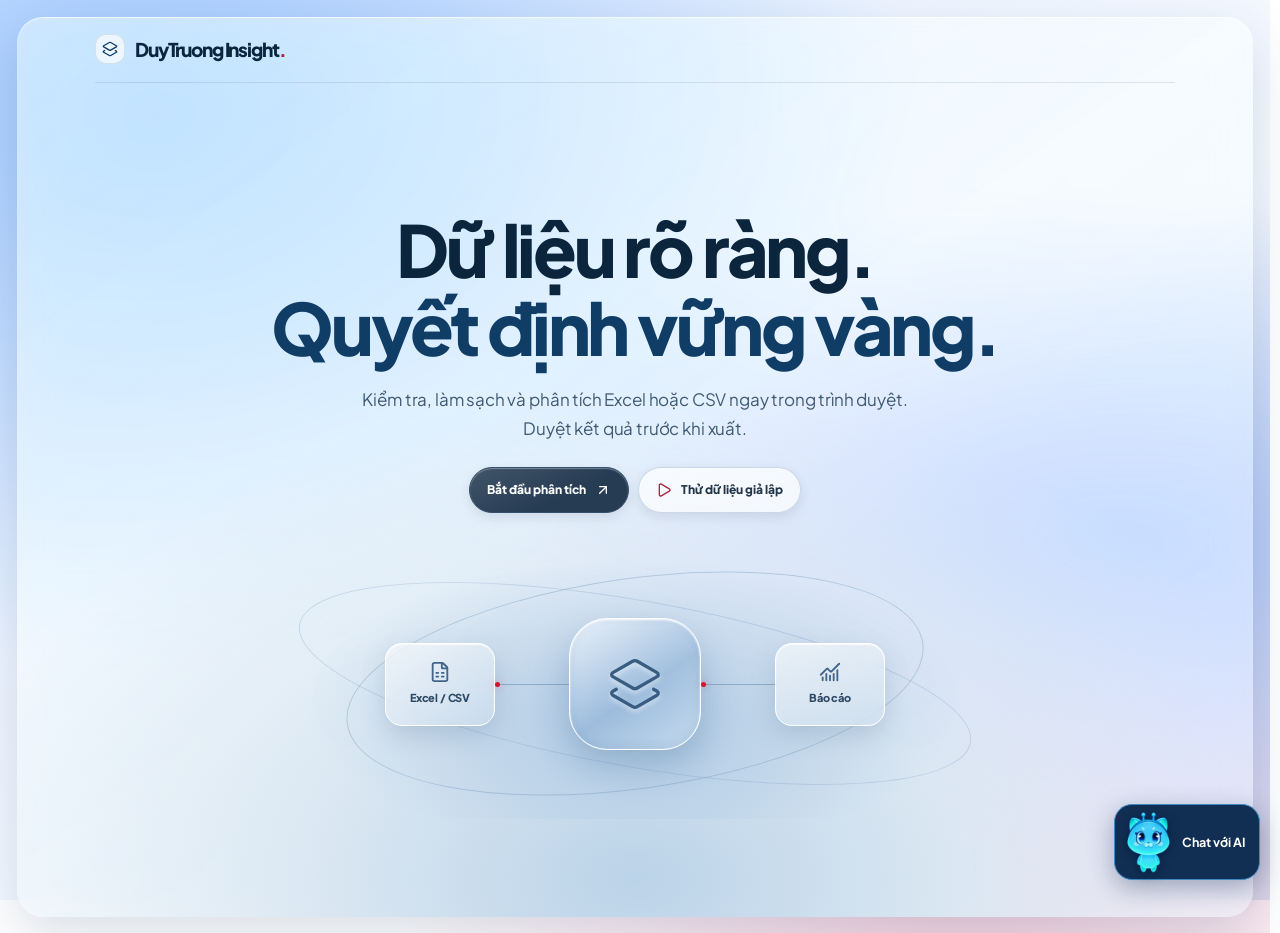
<file: index.html>
<!DOCTYPE html>
<html lang="vi" data-theme="light">
<head>
  <script>
    if (new URLSearchParams(location.search).get('hieuung') === '1') {
      document.documentElement.dataset.motion = 'on';
    }
  </script>
  <meta name="color-scheme" content="only light">
  <style>
    :root { color-scheme: only light; }
    :root[data-theme="dark"] { color-scheme: dark; }
  </style>
  <meta charset="UTF-8">
  <meta name="viewport" content="width=device-width, initial-scale=1.0">
  <title>DuyTruong Insight — Hiểu dữ liệu, nhìn rõ hướng đi</title>
  <meta name="description" content="Nhập Excel hoặc CSV, kiểm tra dữ liệu và phân tích trong quy trình có kiểm duyệt.">
  
  <link rel="stylesheet" href="assets/fonts.css">
  <link rel="icon" type="image/svg+xml" href="assets/favicon.svg?v=navy">
  <script src="assets/lucide.js"></script>
  <script src="assets/xlsx.full.min.js"></script>
  <script src="assets/papaparse.min.js"></script>
  <script src="assets/chart.umd.min.js"></script>

  <!-- Stylesheet -->
  <link rel="stylesheet" href="style.css?v=15.1-navy">
  <link rel="stylesheet" href="ui.css?v=20.4-auto-repair">
  <link rel="stylesheet" href="warm-glass.css?v=20.8-workflow-fields-brand-tone-import3-chartwarm-inline-brown-history-wide-step23-navy-motion">
  <link rel="stylesheet" href="welcome.css?v=22.3-motion">
  <link rel="stylesheet" href="liquid-glass.css?v=7">
  <link rel="stylesheet" href="agent-ui.css?v=13-step2-review">
</head>
<body class="cover-view">

  <section class="welcome-cover" id="welcomeCover" aria-labelledby="coverTitle">
    <header class="cover-header cover-enter">
      <div class="cover-brand" aria-label="DuyTruong Insight">
        <span class="cover-brand-icon" aria-hidden="true"><i data-lucide="layers-2"></i></span>
        <span>DuyTruong Insight<span class="cover-brand-dot">.</span></span>
      </div>
    </header>
    <main class="cover-main">
      <div class="cover-hero">
        <div class="cover-story">
          <h1 id="coverTitle"><span class="cover-title-lead">Dữ liệu rõ ràng.</span> <span class="cover-title-accent">Quyết định vững vàng.</span></h1>
          <p class="cover-description cover-enter">Kiểm tra, làm sạch và phân tích Excel hoặc CSV ngay trong trình duyệt. Duyệt kết quả trước khi xuất.</p>
          <div class="cover-actions">
            <button type="button" class="cover-button cover-button-primary" id="coverStart">Bắt đầu phân tích <i data-lucide="arrow-up-right" aria-hidden="true"></i></button>
            <button type="button" class="cover-button cover-button-secondary" id="coverDemo"><i data-lucide="play" aria-hidden="true"></i> Thử dữ liệu giả lập</button>
          </div>
        </div>
        <figure class="cover-visual cover-enter" aria-label="DuyTruong Insight chuyển bảng tính Excel hoặc CSV thành báo cáo">
          <div class="cover-orbit" aria-hidden="true"></div>
          <div class="cover-flow" aria-hidden="true">
            <div class="cover-flow-file"><i data-lucide="file-spreadsheet"></i><span>Excel / CSV</span></div>
            <div class="cover-flow-line"><span></span></div>
            <div class="cover-flow-core"><i data-lucide="layers-2"></i></div>
            <div class="cover-flow-line"><span></span></div>
            <div class="cover-flow-file"><i data-lucide="chart-no-axes-combined"></i><span>Báo cáo</span></div>
          </div>
        </figure>
      </div>

    </main>
    <noscript><p class="cover-noscript">Vui lòng bật JavaScript trong trình duyệt để bắt đầu phân tích dữ liệu.</p></noscript>
  </section>

  <div class="app-layout" id="appLayout" hidden inert>
    <header class="topbar">
      <a class="wordmark" id="wordmarkHome" href="#welcome" aria-label="DuyTruong Insight - Về trang bìa"><span class="wordmark-emblem" aria-hidden="true"><i data-lucide="layers-2"></i></span><span class="wordmark-label">DuyTruong Insight</span></a>
      <div class="workspace-presence" aria-label="AI Data Agent sẵn sàng"><span class="agent-orb" aria-hidden="true"></span><span>Không gian cho những quyết định tốt hơn</span><span class="presence-tag">AI AGENT</span></div>
      <nav class="topnav" aria-label="Điều hướng chính">
        <button class="topnav-link" data-view="overview">Tổng quan</button>
        <button class="topnav-link active" data-view="workflow">Quy trình AI <span class="tiny-dot"></span></button>
        <button class="topnav-link" data-view="data">Dữ liệu</button>
        <button class="topnav-link" data-view="reports">Báo cáo</button>
      </nav>
      <div class="topbar-actions">
        <button type="button" class="round-action" id="backToCover" aria-label="Về trang giới thiệu" title="Về trang giới thiệu"><i data-lucide="house"></i></button>
        <button class="round-action" id="toggleOverviewSearch" aria-label="Tìm kiếm đơn hàng" title="Tìm kiếm đơn hàng"><i data-lucide="search"></i></button>
        <button class="round-action theme-switch" id="themeSwitch" aria-label="Đổi giao diện sáng tối" title="Đổi giao diện sáng / tối"><span class="switch-handle"><i data-lucide="sun" class="sun-icon"></i><i data-lucide="moon" class="moon-icon"></i></span></button>
        <button class="profile-avatar" id="profileToggle" aria-label="Không gian cá nhân" aria-expanded="false">C<span class="online-dot"></span></button>
      </div>
      <div class="header-popover" id="headerPopover" hidden></div>
    </header>

    <aside class="sidebar" id="sidebar" aria-label="Thanh công cụ">
      <nav class="nav-menu">
        <a href="#" class="nav-item" data-view="overview" title="Tổng quan" aria-label="Tổng quan"><i data-lucide="layout-grid"></i><span class="rail-label">Tổng quan</span></a>
        <a href="#" class="nav-item active" data-view="workflow" title="Quy trình AI" aria-label="Quy trình AI"><i data-lucide="chart-no-axes-combined"></i><span class="rail-label">Quy trình AI</span></a>
        <a href="#" class="nav-item" data-view="data" title="Dữ liệu" aria-label="Dữ liệu"><i data-lucide="database"></i><span class="rail-label">Dữ liệu</span></a>
        <a href="#" class="nav-item" data-view="reports" title="Báo cáo" aria-label="Báo cáo"><i data-lucide="file-chart-column"></i><span class="rail-label">Báo cáo</span></a>
        <span class="rail-divider"></span>
        <button class="nav-item" data-view="upload" title="Tải bảng tính" aria-label="Tải bảng tính"><i data-lucide="folder-up"></i><span class="rail-label">Tải bảng tính</span></button>
        <button class="nav-item" id="railDownloadSample" title="Tải dữ liệu mẫu" aria-label="Tải dữ liệu mẫu"><i data-lucide="download"></i><span class="rail-label">Dữ liệu mẫu</span></button>
        <button class="nav-item" id="railHelp" title="Hướng dẫn" aria-label="Hướng dẫn"><i data-lucide="circle-help"></i><span class="rail-label">Hướng dẫn</span></button>
      </nav>
      <div class="sidebar-bottom">
        <button class="nav-item" id="btnOpenSchemaConfig" title="Cấu hình cột bắt buộc" aria-label="Cấu hình cột bắt buộc"><i data-lucide="settings-2"></i><span class="rail-label">Cấu hình dữ liệu</span></button>
        <button class="nav-item" id="btnResetWorkflow" title="Làm mới quy trình" aria-label="Làm mới quy trình"><i data-lucide="rotate-ccw"></i><span class="rail-label">Làm mới quy trình</span></button>
      </div>
    </aside>
    <div class="sidebar-backdrop" id="sidebarBackdrop"></div>

    <main class="main-viewport">
      <div class="content-container">
        <div id="restoreSessionBanner" class="overview-lock-banner" hidden><span class="overview-banner-icon"><i data-lucide="history"></i></span><div><strong>Có phiên làm việc chưa hoàn tất</strong><p id="restoreSessionDescription"></p></div><button type="button" class="btn btn-primary" id="btnRestoreSession">Tiếp tục phiên</button><button type="button" class="btn btn-secondary" id="btnDiscardSession">Xóa bản nháp</button></div>
        <div class="workflow-section-heading" id="workflowHeading">
          <div class="workflow-heading-left">
            <span class="workflow-heading-icon"><i data-lucide="workflow"></i></span>
            <div>
              <span class="eyebrow">TỪ BẢNG TÍNH ĐẾN QUYẾT ĐỊNH</span>
              <h2>Quy trình phân tích AI <span class="step-count-pill">6 bước</span></h2>
            </div>
          </div>
          <span class="workflow-ready"><span class="live-dot"></span><span id="navStepPill">Sẵn sàng bắt đầu</span></span>
        </div>

        <section class="workflow-stepper-bar">
          <div class="stepper-item active" id="stepIndicator1" onclick="jumpToStep(1)">
            <div class="stepper-circle"><i data-lucide="file-up"></i></div>
            <div class="stepper-info">
              <span class="s-index">BƯỚC 1</span>
              <span class="s-title">Nhập dữ liệu</span>
            </div>
          </div>
          <div class="stepper-line" id="line1"></div>

          <div class="stepper-item" id="stepIndicator2" onclick="jumpToStep(2)">
            <div class="stepper-circle"><i data-lucide="sparkles"></i></div>
            <div class="stepper-info">
              <span class="s-index">BƯỚC 2</span>
              <span class="s-title">Làm sạch dữ liệu</span>
            </div>
          </div>
          <div class="stepper-line" id="line2"></div>

          <div class="stepper-item" id="stepIndicator3" onclick="jumpToStep(3)">
            <div class="stepper-circle"><i data-lucide="user-check"></i></div>
            <div class="stepper-info">
              <span class="s-index">BƯỚC 3</span>
              <span class="s-title">Duyệt dữ liệu</span>
            </div>
          </div>
          <div class="stepper-line" id="line3"></div>

          <div class="stepper-item" id="stepIndicator4" onclick="jumpToStep(4)">
            <div class="stepper-circle"><i data-lucide="brain-circuit"></i></div>
            <div class="stepper-info">
              <span class="s-index">BƯỚC 4</span>
              <span class="s-title">Phân tích</span>
            </div>
          </div>
          <div class="stepper-line" id="line4"></div>
          <div class="stepper-item" id="stepIndicator5" onclick="jumpToStep(5)">
            <div class="stepper-circle"><i data-lucide="chart-no-axes-combined"></i></div>
            <div class="stepper-info"><span class="s-index">BƯỚC 5</span><span class="s-title">Kết quả &amp; đề xuất</span></div>
          </div>
          <div class="stepper-line" id="line5"></div>

          <div class="stepper-item" id="stepIndicator6" onclick="jumpToStep(6)">
            <div class="stepper-circle"><i data-lucide="file-check-2"></i></div>
            <div class="stepper-info">
              <span class="s-index">BƯỚC 6</span>
              <span class="s-title">Nghiệm thu</span>
            </div>
          </div>
        </section>

        <!-- ================= KHU VỰC ĐIỀU HÀNH PIPELINE TỪNG BƯỚC ================= -->
        <section class="workflow-main-card">

          <!-- ---------------- BƯỚC 1: IMPORT & ĐỐI SOÁT (BÊN NGOÀI TRẮNG, BÊN TRONG CAM) ---------------- -->
          <div class="pipeline-step-pane active" id="paneStep1">
            <div class="step1-clean-white-card">
              <div class="hero-top-badge-row">
                <div class="hero-badge badge-coral-outline">
                  <i data-lucide="sparkles"></i>
                  <span>BƯỚC 01 / NHẬP DỮ LIỆU</span>
                </div>
                <span class="tier-tag tag-coral-pill">Sẵn sàng kết nối</span>
              </div>

              <div class="hero-title-block">
                <h2>Nhập bảng tính</h2>
                <p>Chọn hoặc kéo thả file Excel, CSV để kiểm tra dữ liệu.</p>
              </div>

              <div class="import-interactive-zone">
                <!-- Dropzone BÊN TRONG THÀNH CAM RỰC RỠ -->
                <div class="dropzone orange-hero-dropzone" id="fileDropzone">
                  <input type="file" id="fileInput" accept=".xlsx,.xls,.csv" hidden>
                  <div class="dropzone-icon white-icon-circle">
                    <i data-lucide="file-spreadsheet"></i>
                  </div>
                  <h3>Thả bảng tính của bạn vào đây</h3>
                  <p>Excel hoặc CSV · Dữ liệu được xử lý ngay trên trình duyệt</p>
                  <button class="btn btn-white-pill" onclick="document.getElementById('fileInput').click()">
                    <i data-lucide="folder-open"></i> Chọn bảng tính
                  </button>
                  <!-- Ambient Glow inside orange dropzone -->
                  <div class="dropzone-glow-shape shape-glow-1"></div>
                  <div class="dropzone-glow-shape shape-glow-2"></div>
                </div>

                <!-- Checklist & Demo Buttons -->
                <div class="schema-check-box clean-sidebar-box">
                  <h4><i data-lucide="shield-check"></i> Các cột dữ liệu cần có</h4>
                  <div class="schema-keys-pills" id="requiredKeysPills">
                    <!-- Injected via JS -->
                  </div>
                  <div class="test-guide-box">
                    <span class="guide-title">Chưa có dữ liệu? Khám phá thử.</span>
                    <div class="guide-buttons">
                      <button class="btn btn-demo-white-success" id="btnDemoSuccess">
                        <i data-lucide="file-check"></i> Thử dữ liệu giả lập
                      </button>
                      <button class="btn btn-demo-dark-danger" id="btnDemoError">
                        <i data-lucide="alert-triangle"></i> Thử file không hợp lệ
                      </button>
                    </div>
                  </div>
                </div>
              </div>
              <section id="importPreviewPanel" class="import-preview-panel" hidden><div class="panel-head"><div><h3>Kiểm tra bảng tính trước khi nhập</h3><p id="importPreviewSummary"></p></div><label id="importSheetControl" hidden>Sheet <select id="importSheetSelect"></select></label></div><div id="importQuality" class="bulk-action-row" role="group" aria-label="Chất lượng dữ liệu"></div><p class="workflow-help" id="importQualityStatus" role="status"></p><div class="data-table-scroll"><table class="luxury-table" id="importPreviewTable"></table></div><p id="importPreviewStatus" class="workflow-help" role="status"></p><div class="bulk-action-row"><button type="button" class="btn btn-secondary" id="btnCancelImport">Hủy nhập</button><button type="button" class="btn btn-primary" id="btnConfirmImport">Xác nhận nhập &amp; làm sạch</button></div></section>
            </div>
          </div>

          <!-- ---------------- BƯỚC 2: AI LỌC & CHUẨN HÓA ---------------- -->
          <div class="pipeline-step-pane" id="paneStep2">
            <div class="step-head-banner">
              <div>
                <span class="badge-tag tag-ai">BƯỚC 2 / 6: AI AGENT</span>
                <h2>Làm sạch và chuẩn hóa dữ liệu</h2>
                <p>Kiểm tra dòng trùng, xử lý dữ liệu thiếu và chuẩn hóa định dạng.</p>
              </div>
              <span class="step-status-pill" id="step2StatusBadge">Đang khởi tạo AI...</span>
            </div>

            <div class="cleaning-dashboard">
              <!-- Tiến trình 4 giai đoạn AI lọc -->
              <div class="ai-progress-card">
                <div class="ai-progress-top">
                  <span id="cleanProgressLabel">Đang phân tích cấu trúc bảng tính...</span>
                  <strong id="cleanProgressPct">0%</strong>
                </div>
                <div class="ai-progress-track">
                  <div class="ai-progress-fill" id="cleanProgressBar" style="width: 0%;"></div>
                </div>
                <div class="cleaning-stages-row" data-order-only>
                  <div class="clean-stage-pill" id="cleanStage1"><i data-lucide="scan-search"></i> 1. Quét trùng lặp</div>
                  <div class="clean-stage-pill" id="cleanStage2"><i data-lucide="calendar-check"></i> 2. Chuẩn hóa ngày &amp; tiền</div>
                  <div class="clean-stage-pill" id="cleanStage3"><i data-lucide="sparkles"></i> 3. Xử lý dữ liệu thiếu</div>
                  <div class="clean-stage-pill" id="cleanStage4"><i data-lucide="shield-check"></i> 4. Kiểm định đầu ra</div>
                </div>
              </div>

              <div class="mini-kpi-row">
                <div class="kpi-mini-box box-coral">
                  <div class="kpi-mini-head">
                    <span class="kpi-mini-icon"><i data-lucide="database"></i></span>
                    <span>Bản Ghi Gốc</span>
                  </div>
                  <h3 id="statRawCount">0</h3>
                </div>
                <div class="kpi-mini-box box-amber">
                  <div class="kpi-mini-head">
                    <span class="kpi-mini-icon"><i data-lucide="filter-x"></i></span>
                    <span>Dòng Trùng / Nhiễu Loại</span>
                  </div>
                  <h3 id="statRemovedCount">0</h3>
                </div>
                <div class="kpi-mini-box box-emerald">
                  <div class="kpi-mini-head">
                    <span class="kpi-mini-icon"><i data-lucide="check-check"></i></span>
                    <span>Bản Ghi Sạch Thu Được</span>
                  </div>
                  <h3 id="statCleanedCount">0</h3>
                </div>
                <div class="kpi-mini-box box-indigo">
                  <div class="kpi-mini-head">
                    <span class="kpi-mini-icon"><i data-lucide="shield-check"></i></span>
                    <span>Tỷ lệ đủ dữ liệu</span>
                  </div>
                  <h3 id="statQualityPct">0%</h3>
                </div>
              </div>

              <!-- Tổng hợp thay đổi sau lọc -->
              <div class="cleaning-breakdown-box" id="cleaningBreakdownBox"></div>


              <section class="insight-list-card" id="step2RepairReview" aria-labelledby="step2RepairTitle" hidden>
                <div class="panel-head"><div>
                  <h3 id="step2RepairTitle">Kiểm tra bản AI đã sửa</h3>
                  <p id="step2RepairSummary"></p>
                </div></div>
                <details class="cleaning-audit" id="step2RepairComparison" hidden>
                  <summary>Đối chiếu tệp gốc và bản AI sửa ban đầu</summary>
                  <p id="step2RepairStructure"></p>
                  <ul id="step2RepairColumns"></ul>
                  <div class="data-table-scroll" id="step2RepairDiffTable" hidden>
                    <table class="luxury-table">
                      <thead><tr><th scope="col">Dòng nguồn</th><th scope="col">Cột</th><th scope="col">Tệp gốc</th><th scope="col">Bản đã sửa</th></tr></thead>
                      <tbody id="step2RepairDiffRows"></tbody>
                    </table>
                  </div>
                  <p id="step2RepairDiffLimit" class="workflow-help"></p>
                </details>

                <form class="repair-scope step2-repair-scope" id="step2RepairForm">
                  <label for="step2RepairFeedback">Điều chỉnh phân tích</label>
                  <p id="step2RepairScope"></p>
                  <textarea id="step2RepairFeedback" rows="3" maxlength="800" required
                    placeholder="Ví dụ: Chỉ phân tích Khu vực và Doanh thu. So sánh doanh thu theo từng khu vực."></textarea>
                  <button class="btn btn-primary" id="btnStep2RepairFeedback" type="submit">Gửi góp ý &amp; phân tích lại</button>
                  <p id="step2RepairMessage" class="repair-status" role="status"></p>
                </form>
                <details class="cleaning-audit" id="step2RepairPreview" hidden>
                  <summary>Kết quả phân tích thử</summary>
                  <p id="step2RepairCoverage"></p>
                  <ul id="step2RepairHighlights"></ul>
                  <p id="step2RepairFindings"></p>
                </details>
                <details class="cleaning-audit" id="step2RepairHistory" hidden>
                  <summary>Lịch sử góp ý</summary>
                  <ol id="step2RepairHistoryList"></ol>
                </details>
              </section>

              <!-- Terminal console -->
              <div class="terminal-card">
                <div class="terminal-top">
                  <span class="terminal-icon" aria-hidden="true"><i data-lucide="list-checks"></i></span>
                  <div class="terminal-heading">
                    <h3 class="term-title">Nhật ký xử lý</h3>
                    <p>Theo dõi các bước làm sạch dữ liệu</p>
                  </div>
                  <span class="term-status" id="termLiveBadge"><span class="pulse-live-dot"></span> Đang xử lý</span>
                </div>
                <div class="terminal-logs-body" id="cleaningLogsContainer" role="log" aria-live="polite" aria-label="Nhật ký làm sạch dữ liệu" tabindex="0"></div>
              </div>

              <div class="step-nav-footer">
                <button type="button" class="btn btn-secondary" onclick="setStep(1)">
                  <i data-lucide="arrow-left"></i> Về bước 1
                </button>
                <button type="button" class="btn btn-primary btn-lg" id="btnGoToStep3" aria-describedby="nextStep3Hint">
                  <span>Tiếp tục: Duyệt dữ liệu</span>
                  <i data-lucide="arrow-right"></i>
                </button>
<p class="workflow-help" id="nextStep3Hint"></p>
              </div>
            </div>
          </div>

          <!-- ---------------- BƯỚC 3: NGƯỜI 1 XÁC THỰC & FEEDBACK LOOP ---------------- -->
          <div class="pipeline-step-pane" id="paneStep3">
            <div class="step-head-banner">
              <div>
                <span class="badge-tag tag-review">BƯỚC 3 / 6: NGƯỜI XÁC THỰC 1</span>
                <h2>Kiểm tra dữ liệu đã làm sạch</h2>
                <p>Đối soát từng dòng dữ liệu đã chuẩn hóa. Nếu chưa ưng ý, gửi feedback để AI lọc lại và cập nhật trực tiếp vào bảng.</p>
              </div>
            </div>

              <details id="cleaningAuditPanel" class="cleaning-audit" hidden><summary><i data-lucide="git-compare-arrows"></i> So sánh dữ liệu trước / sau <span id="cleaningAuditSummary"></span></summary><div class="data-table-scroll"><table class="luxury-table"><thead><tr><th id="cleaningAuditKeyLabel">Mã đơn</th><th>Cột</th><th>Trước</th><th>Sau</th><th>Lý do</th></tr></thead><tbody id="cleaningAuditRows"></tbody></table></div><p id="cleaningAuditLimit" class="workflow-help"></p><p id="cleaningAuditRemoved" class="workflow-help"></p></details>
            <div class="table-card-wrapper">
              <div class="table-top-controls">
                <div class="table-controls-left">
                  <div class="table-search-box">
                    <i data-lucide="search"></i>
                    <input type="text" id="tableFilterInput" placeholder="Tìm kiếm mã đơn, khách hàng, sản phẩm...">
                  </div>
                  <div class="status-filter-pills" id="step3StatusTabs"></div>
                </div>
                <span class="table-count-label">Hiển thị <strong id="tableRowCount" aria-live="polite">0</strong> bản ghi sạch</span>
              </div>

              <div class="review-bulk-toolbar">
                <div class="review-category-filter" role="group" aria-label="Lọc theo nhiều điều kiện">
                  <label for="reviewCategoryColumn">Lọc theo cột</label>
                  <select id="reviewCategoryColumn"><option value="">Chọn cột</option></select>
                  <label class="sr-only" for="reviewCategoryValue">Giá trị cần lọc</label>
                  <select id="reviewCategoryValue" disabled><option value="">Chọn giá trị</option></select>
                  <button type="button" class="btn btn-secondary" id="btnAddReviewFilter" disabled>Thêm điều kiện</button>
                  <button type="button" class="text-action" id="btnResetReviewFilters" hidden>Xóa tất cả bộ lọc</button>
                  <div id="reviewCategoryConditions" class="review-filter-conditions" aria-label="Điều kiện theo cột đang áp dụng" hidden></div>
                  <span>Nhiều giá trị cùng cột: khớp một giá trị. Khác cột: khớp tất cả.</span>
                </div>
                <div class="selection-summary"><i data-lucide="list-checks"></i><strong id="reviewSelectionCount" role="status">0 dòng đã chọn</strong><span>Chọn bằng ô vuông hoặc theo bộ lọc phía trên</span></div>
                <div class="bulk-action-row">
                  <button type="button" class="btn btn-secondary" id="btnSelectFiltered">Chọn toàn bộ kết quả lọc</button>
                  <button type="button" class="text-action" id="btnClearSelection" disabled>Bỏ chọn toàn bộ dữ liệu</button>
                  <button type="button" class="btn btn-danger-soft" id="btnDeleteSelected" disabled>Xóa đã chọn</button>
                  <button type="button" class="btn btn-danger-soft" id="btnDeleteFiltered">Xóa kết quả lọc</button>
                  <button type="button" class="text-action" id="btnDeleteAllRows">Xóa toàn bộ bảng</button>
                  <button type="button" class="btn btn-secondary" id="btnUndoBulkDelete" disabled>Hoàn tác</button><button type="button" class="btn btn-secondary" id="btnRedoReview" disabled>Làm lại</button><span id="reviewHistoryStatus" class="workflow-help"></span>
                </div>
              </div>
              <div class="data-table-scroll">
                <table class="luxury-table" id="reviewDataTable">
                  <thead id="reviewTableThead"></thead>
                  <tbody id="reviewTableTbody"></tbody>
                </table>
              </div>

              <div class="table-pagination-bar">
                <span class="page-meta" id="pageIndicatorStep3">Trang 1 / 1</span>
                <div class="page-nav-btns">
                  <button type="button" class="btn-page" id="btnPrevPageStep3"><i data-lucide="chevron-left"></i> Trước</button>
                  <button type="button" class="btn-page" id="btnNextPageStep3">Sau <i data-lucide="chevron-right"></i></button>
                </div>
              </div>
            </div>

            <!-- Inline status notification after feedback -->
            <div class="inline-feedback-banner" id="step3FeedbackToast" style="display: none;"></div>

            <!-- DUAL DECISION BOX (2 TRƯỜNG HỢP: FEEDBACK LỌC LẠI HOẶC OK) -->
            <div class="step3-decision-grid">
              <!-- Case 1: Feedback loop -->
              <div class="decision-box box-amber-subtle">
                <div class="decision-head-inline">
                  <div class="d-icon"><i data-lucide="message-square-code"></i></div>
                  <div class="d-text">
                    <h4>Yêu cầu chỉnh sửa</h4>
                    <p>Phản hồi sẽ đưa quy trình về Bước 2, lọc lại rồi cập nhật bảng làm việc để bạn kiểm duyệt lại.</p>
                  </div>
                </div>
                <div class="feedback-chips-row" data-order-only>
                  <button type="button" class="fb-chip step3-chip" data-fb3="Loại bỏ đơn Canceled">Bỏ đơn đã hủy</button>
                  <button type="button" class="fb-chip step3-chip" data-fb3="Loại bỏ đơn doanh thu < 300">Bỏ doanh thu &lt; $300</button>
                  <button type="button" class="fb-chip step3-chip" data-fb3="Chuẩn hóa tên khách hàng IN HOA">Viết hoa tên khách hàng</button>
                </div>
                <div class="feedback-input-row">
                  <input type="text" id="feedbackInputStep3" placeholder="VD: Bỏ đơn đã hủy; Chỉ giữ đơn doanh thu >= 500">
                  <button type="button" class="btn btn-amber" id="btnSendFeedbackStep3">
                    <i data-lucide="refresh-cw"></i> Áp dụng chỉnh sửa
                  </button>
                </div>
                <p class="workflow-help" data-table-only>Nhập yêu cầu như Bỏ Website, Bỏ Website và Cửa hàng hoặc Chỉ giữ Miền Bắc ở cột Khu vực.</p>
                <div class="decision-sub-actions">
                  <button type="button" class="btn-link-subtle" id="btnResetStep3Data">
                    <i data-lucide="rotate-ccw"></i> Khôi phục dữ liệu sau làm sạch
                  </button>
                </div>
                <p class="workflow-help" data-order-only>Nhập yêu cầu theo trạng thái, ngưỡng doanh thu hoặc giá trị trong bảng. Ví dụ Bỏ đơn đã hủy hoặc Chỉ giữ Hà Nội ở cột Khu vực.</p>
                <div class="step3-fb-log" id="step3FeedbackHistory"></div>
              </div>

              <!-- Case 2: OK Approve -->
              <div class="decision-box box-emerald-subtle">
                <div class="decision-head-inline">
                  <div class="d-icon icon-success"><i data-lucide="check-circle-2"></i></div>
                  <div class="d-text">
                    <h4>Xác nhận dữ liệu</h4>
                    <p>Xác nhận toàn bộ bảng dữ liệu hiện tại để chuyển sang Bước 4 tính toán và phân tích.</p>
                  </div>
                </div>
                <div class="approve-summary-mini" id="step3ApproveSummary">
                  <span>Sẵn sàng phân tích trên toàn bộ bản ghi đã duyệt.</span>
                </div>
                <button type="button" class="btn btn-success btn-lg btn-full-width" id="btnApproveStep3" aria-describedby="approveDataHint">
                  <i data-lucide="arrow-right-circle"></i> Duyệt &amp; bắt đầu phân tích
                </button>
                <p id="approveDataHint" class="workflow-help" hidden></p>
              </div>
            </div>

            <div class="step-nav-footer">
              <button type="button" class="btn btn-secondary" onclick="setStep(2)">
                <i data-lucide="arrow-left"></i> Về bước 2
              </button>
            </div>
          </div>

          <!-- ---------------- BƯỚC 4 & 5: AI PHÂN TÍCH & OUTPUT ---------------- -->
          <div class="pipeline-step-pane" id="paneStep4">
            <div class="step-head-banner"><div>
              <span class="badge-tag tag-ai">BƯỚC 4 / 6: PHÂN TÍCH</span>
              <h2>Phân tích dữ liệu đã được phê duyệt</h2>
              <p>Tổng hợp chỉ số, xu hướng và nhận xét từ dữ liệu đã duyệt.</p>
            </div></div>
            <div class="analysis-run-card">
              <span class="analysis-run-icon"><i data-lucide="chart-no-axes-combined"></i></span>
              <h3 id="analysisProgressLabel" role="status" aria-live="polite">Sẵn sàng phân tích</h3>
              <p id="analysisRunFeedback"></p>
              <p class="workflow-help" data-order-only>Lợi nhuận được ước tính từ biên lợi nhuận do bạn lựa chọn. Đề xuất là gợi ý dựa trên số liệu, cần được kiểm duyệt trước khi xuất.</p>
              <button type="button" class="btn btn-secondary" id="btnRetryAnalysis" hidden>Thử phân tích lại</button>
            </div>
            <div class="step-nav-footer">
              <button type="button" class="btn btn-secondary" onclick="setStep(3)"><i data-lucide="arrow-left"></i> Kiểm tra dữ liệu</button>
              <button type="button" class="btn btn-primary" id="btnGoToStep5" aria-describedby="nextStep5Hint" disabled>Xem kết quả Bước 5 <i data-lucide="arrow-right"></i></button>
<p class="workflow-help" id="nextStep5Hint"></p>
            </div>
          </div>
          <div class="pipeline-step-pane" id="paneStep5">
            <div class="step-head-banner">
              <div>
                <span class="badge-tag tag-ai">BƯỚC 5 / 6: KẾT QUẢ PHÂN TÍCH</span>
                <h2 id="analysisResultsHeading" tabindex="-1">Kết quả phân tích</h2>
                <p>Kết quả tính toán, biểu đồ và nhận định từ dữ liệu đã duyệt. Chuyển sang Bước 6 để xem báo cáo hoặc yêu cầu chạy lại.</p>
              </div>
            </div>

            <section class="table-analysis-results" data-table-only aria-label="Tổng hợp dữ liệu đã duyệt">
              <p class="chart-interaction-note" id="tableAnalysisNote"></p>
              <div id="tableAnalysisKpis" class="kpi-four-grid" aria-label="Chỉ số tổng hợp"></div>
              <div id="tableAnalysisCharts" class="analytics-charts-grid" aria-label="Biểu đồ chính"></div>
              <div id="repairAdaptiveCharts" class="exploration-charts-grid" aria-label="Biểu đồ chi tiết"></div>
              <details class="cleaning-audit table-analysis-columns">
                <summary>Thống kê từng cột</summary>
                <ul id="repairAdaptiveSummary"></ul>
              </details>
              <div class="insights-two-grid" id="tableAnalysisRankings" aria-label="Xếp hạng theo dữ liệu"></div>
              <section class="ai-proposals-box" id="tableAnalysisInsights" aria-labelledby="tableAnalysisFindingsTitle">
                <div class="proposal-title-row">
                  <div class="star-icon"><i data-lucide="lightbulb" aria-hidden="true"></i></div>
                  <div><h3 id="tableAnalysisFindingsTitle">Nhận định từ dữ liệu</h3><p>Tổng hợp từ các cột trong phạm vi đã duyệt</p></div>
                </div>
                <div class="proposals-cards-grid" id="tableAnalysisProposals"></div>
                <details class="prop-card table-analysis-findings" id="tableAnalysisGemini" hidden>
                  <summary class="btn btn-secondary">Phân tích bằng Gemini</summary>
                  <p class="prop-desc" id="tableAnalysisFindings"></p>
                </details>
              </section>
            </section>
<div class="time-slicer" data-order-only id="analyticsTimeSlicer" role="group" aria-label="Bộ lọc phân tích">
  <span class="slicer-label"><i data-lucide="calendar-range"></i> Thời gian</span>
  <label class="sr-only" for="analyticsTimePreset">Khoảng thời gian nhanh</label>
  <select id="analyticsTimePreset"><option value="all">Toàn bộ thời gian</option><option value="last7">7 ngày cuối dữ liệu</option><option value="last30">30 ngày cuối dữ liệu</option><option value="lastmonth">Tháng cuối dữ liệu</option><option value="custom">Tùy chọn</option></select>
  <label for="analyticsDateFrom">Từ <input type="date" id="analyticsDateFrom"></label>
  <label for="analyticsDateTo">Đến <input type="date" id="analyticsDateTo"></label>
  <button type="button" class="btn btn-secondary" id="analyticsApplyTime">Áp dụng</button>
  <button type="button" class="text-action" id="analyticsResetTime">Đặt lại</button>
  <span class="slicer-summary" id="analyticsTimeSummary" role="status" aria-live="polite">Đang hiển thị toàn bộ dữ liệu</span>
  <div class="linked-filter-bar" role="group" aria-label="Bộ lọc liên kết biểu đồ">
    <div id="linkedFilterChips"></div>
    <button type="button" class="text-action" id="btnClearLinkedFilters" disabled>Xóa bộ lọc liên kết</button>
  </div>
</div>
            <section class="analysis-tools" data-order-only aria-label="Bộ lọc đã lưu và so sánh">
              <div class="analysis-filter-fields">
                <label>Trạng thái <select id="analysisFilterStatus"></select></label>
                <label>Sản phẩm <select id="analysisFilterProduct"></select></label>
                <label>Khu vực <select id="analysisFilterRegion"></select></label>
              </div>
              <div class="bulk-action-row">
                <input id="analysisPresetName" type="text" maxlength="60" placeholder="Tên bộ lọc (tùy chọn)" aria-label="Tên bộ lọc">
                <button type="button" class="btn btn-secondary" id="saveAnalysisPreset">Lưu bộ lọc hiện tại</button>
                <select id="analysisPreset" aria-label="Bộ lọc đã lưu"></select>
                <button type="button" class="text-action" id="deleteAnalysisPreset" disabled>Xóa bộ lọc đã lưu</button>
              </div>
              <p id="analysisPresetStatus" class="workflow-help" role="status"></p>
              <label class="param-check-line"><input type="checkbox" id="comparePrevious"> So sánh với kỳ liền trước có cùng số ngày</label>
              <div id="comparisonResult" hidden>
                <p id="comparisonSummary" class="workflow-help" role="status"></p>
                <div class="canvas-holder"><canvas id="comparisonChart" hidden role="img" aria-label="So sánh doanh thu theo ngày giữa hai kỳ"></canvas></div>
              </div>
            </section>
            <!-- 4 KPI Cards (Phong cách V14) -->
            <div class="kpi-four-grid" data-order-only>
              <div class="stat-mini-card">
                <div class="stat-icon-wrap icon-primary"><i data-lucide="wallet"></i></div>
                <div class="stat-content">
                  <span class="stat-label">Tổng Doanh Thu</span>
                  <h3 class="stat-amount" id="kpiRevenueVal">$0</h3>
                  <span class="badge-growth positive" id="kpiProfitMarginNote"><i data-lucide="trending-up"></i> Lợi nhuận dự kiến</span>
                </div>
              </div>

              <div class="stat-mini-card">
                <div class="stat-icon-wrap icon-orange"><i data-lucide="shopping-cart"></i></div>
                <div class="stat-content">
                  <span class="stat-label">Tổng Đơn Hàng Hợp Lệ</span>
                  <h3 class="stat-amount" id="kpiOrdersVal">0</h3>
                  <span class="badge-growth neutral" id="kpiCompletionRateNote"><i data-lucide="check"></i> Tỷ lệ hoàn tất</span>
                </div>
              </div>

              <div class="stat-mini-card">
                <div class="stat-icon-wrap icon-amber"><i data-lucide="award"></i></div>
                <div class="stat-content">
                  <span class="stat-label">Giá Trị Đơn Trung Bình (AOV)</span>
                  <h3 class="stat-amount" id="kpiAovVal">$0</h3>
                  <span class="badge-growth positive" id="kpiPeakOrderNote"><i data-lucide="trending-up"></i> Đơn lớn nhất</span>
                </div>
              </div>

              <div class="stat-mini-card">
                <div class="stat-icon-wrap icon-violet"><i data-lucide="users"></i></div>
                <div class="stat-content">
                  <span class="stat-label">Khách Hàng Độc Bản</span>
                  <h3 class="stat-amount" id="kpiCustomersVal">0</h3>
                  <span class="badge-growth positive" id="kpiRepeatRateNote"><i data-lucide="heart"></i> Tỷ lệ mua lại</span>
                </div>
              </div>
            </div>

            <!-- Charts Section (Dual-curve Line Chart & Donut) -->
            <div class="analytics-charts-grid" data-order-only>
              <div class="chart-panel">
                <div class="panel-head">
                  <div>
                    <h3>Doanh thu &amp; lợi nhuận theo thời gian</h3>
                    <p>Đường cong kép V14 — dữ liệu tính trực tiếp từ bảng tính của bạn</p>
                  </div>
                  <div class="period-pills" id="analyticsPeriodTabs">
                    <button type="button" class="pill-btn active" data-period="day">Ngày</button>
                    <button type="button" class="pill-btn" data-period="week">Tuần</button>
                    <button type="button" class="pill-btn" data-period="month">Tháng</button>
                  </div>
                </div>
                <div class="canvas-holder">
                  <canvas id="financeChart"></canvas>
                </div>
              </div>

              <div class="chart-panel panel-donut">
                <div class="panel-head">
                  <div>
                    <h3>Trạng thái đơn hàng</h3>
                    <p>Tỷ lệ % trong các nhóm đang hiển thị · rê chuột để xem số đơn</p>
                  </div>
                </div>
                <div class="canvas-holder donut-holder">
                  <canvas id="statusDonutChart"></canvas>
                </div>
              </div>
            </div>

            <div class="chart-interaction-note" data-order-only id="chartFocusNote" role="status"><i data-lucide="mouse-pointer-2"></i> Rê chuột để xem chi tiết · Bấm dữ liệu để ghim thông tin · Bấm chú giải để ẩn/hiện chuỗi</div>
            <div class="exploration-charts-grid" data-order-only>
              <article class="chart-panel"><div class="panel-head"><div><span class="chart-eyebrow">PRODUCT MIX</span><h3>Doanh thu theo sản phẩm</h3><p>8 nhóm dẫn đầu trong kỳ đang chọn</p></div><span class="chart-type-badge">Thanh ngang</span></div><div class="canvas-holder"><canvas id="productRevenueChart" aria-label="Doanh thu 8 sản phẩm dẫn đầu" role="img"></canvas></div></article>
              <article class="chart-panel"><div class="panel-head"><div><span class="chart-eyebrow">ORDER VALUE</span><h3>Phân bố giá trị đơn hàng</h3><p>Nhìn rõ các khoảng doanh thu phổ biến</p></div><span class="chart-type-badge">Phân phối</span></div><div class="canvas-holder"><canvas id="orderDistributionChart" aria-label="Phân bố giá trị đơn hàng" role="img"></canvas></div></article>
              <article class="chart-panel"><div class="panel-head"><div><span class="chart-eyebrow">REGIONAL PERFORMANCE</span><h3>Đóng góp theo khu vực</h3><p id="regionChartCoverage">Doanh thu và số đơn ở mỗi khu vực</p></div><span class="chart-type-badge">Cột</span></div><div class="canvas-holder"><canvas id="regionRevenueChart" aria-label="Doanh thu theo khu vực" role="img"></canvas><p id="regionChartEmpty" class="chart-empty" hidden>Bảng chưa có cột khu vực để phân tích.</p></div></article>
              <article class="chart-panel"><div class="panel-head"><div><span class="chart-eyebrow">CUSTOMER LANDSCAPE</span><h3>Bản đồ giá trị khách hàng</h3><p id="customerChartCoverage">Trục ngang: số đơn · Trục dọc: doanh thu · Kích thước: giá trị trung bình</p></div><span class="chart-type-badge">Bong bóng</span></div><div class="canvas-holder"><canvas id="customerValueChart" aria-label="Số đơn và doanh thu theo khách hàng" role="img"></canvas></div></article>
            </div>
            <details id="linkedRowsPanel" data-order-only class="cleaning-audit"><summary id="linkedRowsSummary">Xem các đơn hàng trong báo cáo</summary><div class="data-table-scroll"><table class="luxury-table" id="linkedRowsTable"></table></div><div class="table-pagination-bar"><span id="linkedRowsPage"></span><div class="page-nav-btns"><button type="button" class="btn-page" id="btnLinkedPrev">Trước</button><button type="button" class="btn-page" id="btnLinkedNext">Sau</button></div></div></details>
            <!-- Phân tích Top Sản phẩm & Khách hàng VIP / Khu vực -->
            <div class="insights-two-grid" data-order-only>
              <div class="insight-list-card" data-order-only>
                <div class="insight-card-head">
                  <h4><i data-lucide="package-check"></i> Sản phẩm &amp; dịch vụ nổi bật</h4>
                  <span class="insight-tag">Theo Doanh Thu</span>
                </div>
                <div class="ranking-bars-list" id="topProductsList"></div>
              </div>

              <div class="insight-list-card" data-order-only>
                <div class="insight-card-head">
                  <h4><i data-lucide="crown"></i> Khách hàng nổi bật</h4>
                  <span class="insight-tag">Hiệu Suất Cao</span>
                </div>
                <div class="ranking-bars-list" id="topCustomersList"></div>
              </div>
            </div>

            <!-- AI Strategic Business Proposals -->
            <div class="ai-proposals-box" data-order-only>
              <div class="proposal-title-row">
                <div class="star-icon"><i data-lucide="lightbulb"></i></div>
                <div>
                  <h3>Đề xuất từ dữ liệu</h3>
                  <p>Đề xuất tùy biến dựa trên số liệu thực tế vừa khai phá</p>
                </div>
              </div>
              <div class="proposals-cards-grid" id="proposalsList"></div>
              <div class="prop-card gemini-insights">
                <button type="button" class="btn btn-secondary" id="btnGeminiInsights" disabled>Phân tích bằng Gemini</button>
                <p class="prop-desc">Gửi chỉ số tổng hợp của kỳ đang xem đến Google Gemini.</p>
                <p class="prop-desc" id="geminiInsightsStatus" role="status"></p>
              </div>
            </div>

            <div class="step-nav-footer">
              <button type="button" class="btn btn-secondary" onclick="setStep(3)">
                <i data-lucide="arrow-left"></i> Về bước 3
              </button>
              <button type="button" class="btn btn-primary btn-lg" id="btnGoToStep6" aria-describedby="nextStep6Hint">
                <span>Tiếp tục: Nghiệm thu &amp; xuất báo cáo</span>
                <i data-lucide="arrow-right"></i>
              </button>
<p class="workflow-help" id="nextStep6Hint"></p>
            </div>
          </div>

          <!-- ---------------- BƯỚC 6: PHÊ DUYỆT CUỐI & XUẤT BẢN ---------------- -->
          <div class="pipeline-step-pane" id="paneStep6">
            <div class="step-head-banner">
              <div>
                <span class="badge-tag tag-review">BƯỚC 6 / 6: NGHIỆM THU CUỐI</span>
                <h2>Nghiệm thu &amp; xuất báo cáo</h2>
                <p>Tinh chỉnh tham số phân tích nếu cần, hoặc phê duyệt xuất báo cáo đa định dạng.</p>
              </div>
            </div>

            <div class="final-options-grid">
              <!-- Case 1: Adjust model parameters -->
              <div class="final-card card-feedback-box">
                <div class="f-icon icon-amber"><i data-lucide="sliders"></i></div>
                <h3>Điều chỉnh phân tích</h3>
                <p data-order-only>Thử một kịch bản trên dữ liệu đã duyệt. Xem tác động bên dưới rồi chạy lại để cập nhật báo cáo.</p><p data-table-only>Ghi cột cần phân tích, điều kiện lọc hoặc câu hỏi mới để cập nhật báo cáo.</p>

                <div class="model-params-box" data-order-only>
                  <div class="param-row">
                    <div class="param-label-line">
                      <label for="paramProfitMargin">Biên lợi nhuận ước tính (%)</label>
                      <strong id="paramProfitMarginVal">32%</strong>
                    </div>
                    <input type="range" id="paramProfitMargin" min="0" max="100" value="32" class="param-slider">
                  </div>

                  <div class="param-row">
                    <label for="paramFocusStrategy">Trọng tâm đề xuất chiến lược</label>
                    <select id="paramFocusStrategy" class="param-select">
                      <option value="balanced">Cân bằng toàn diện (Doanh thu &amp; Vận hành)</option>
                      <option value="retention">Tập trung nhóm Khách hàng VIP &amp; Giữ chân</option>
                      <option value="revenue">Tăng doanh thu & sản phẩm chủ lực</option>
                      <option value="efficiency">Giảm thiểu rủi ro &amp; Tỷ lệ hủy đơn</option>
                    </select>
                  </div>

                  <label class="param-check-line">
                    <input type="checkbox" id="paramExcludeCanceled">
                    <span>Loại trừ các đơn hàng <strong>Canceled</strong> khỏi doanh thu và số đơn phân tích</span>
                  </label>
                </div>

                <div class="analysis-scenario-preview" data-order-only aria-labelledby="analysisScenarioHeading">
                  <h4 id="analysisScenarioHeading">Xem trước theo bộ lọc hiện tại</h4>
                  <dl>
                    <div><dt>Doanh thu tính vào báo cáo</dt><dd id="scenarioRevenue">—</dd></div>
                    <div><dt>Lợi nhuận ước tính</dt><dd id="scenarioProfit">—</dd></div>
                    <div><dt>Số đơn được tính</dt><dd id="scenarioOrders">—</dd></div>
                  </dl>
                  <p id="scenarioComparison" role="status"></p>
                  <p id="scenarioFocus"></p>
                </div>
                <div class="feedback-form-wrap">
                  <label for="feedbackInputStep6">Yêu cầu điều chỉnh (tùy chọn)</label>
                  <textarea id="feedbackInputStep6" rows="3" maxlength="1200" placeholder="VD: Biên lợi nhuận 40%; Loại đơn hủy; Tập trung VIP" class="feedback-textarea"></textarea>
                  <button type="button" class="btn btn-amber btn-full-width" id="btnSendFeedbackStep6">
                    <i data-lucide="refresh-cw"></i> Áp dụng và chạy lại phân tích
                  </button>
                </div>
                <p class="workflow-help" data-order-only>Hỗ trợ biên lợi nhuận, tính/loại đơn hủy và trọng tâm VIP, doanh thu, vận hành. Yêu cầu chưa hỗ trợ sẽ được thông báo để bạn điều chỉnh.</p>
                <div class="inline-feedback-banner" id="step6FeedbackToast" style="display: none;"></div>
              </div>

              <!-- Case 2: Approve and Export -->
              <div class="final-card card-export-box">
                <div class="f-icon icon-emerald"><i data-lucide="file-check"></i></div>
                <h3>Nghiệm thu kết quả</h3>
                <p>Khi đã kiểm tra xong, bấm xuất để mở báo cáo tại đây.</p>
                
                <label class="reviewer-name">Tên người nghiệm thu <input id="reviewerName" type="text" placeholder="Nhập tên để ghi trong lịch sử nội bộ"></label>
                <div class="final-approval-block">
                  <p id="finalApprovalStatus" role="status">Chờ người kiểm duyệt cuối cùng xác nhận.</p>
                  <button type="button" class="btn btn-success btn-full-width" id="btnApproveStep6" disabled><i data-lucide="check-circle-2"></i> Nghiệm thu &amp; xuất báo cáo</button>
                </div>
              </div>
            </div>

            <section id="inlineReport" class="inline-report" aria-labelledby="inlineReportTitle" hidden>
              <h3 id="inlineReportTitle" tabindex="-1">Báo cáo đã nghiệm thu</h3>
              <div class="bulk-action-row" id="tableReportExportActions" data-table-only hidden>
                <button class="btn btn-secondary" type="button" onclick="exportStandaloneHtml()">Tải báo cáo HTML</button>
                <button class="btn btn-secondary" type="button" onclick="exportCleanedXlsx()">Tải Excel</button>
                <button class="btn btn-secondary" type="button" onclick="exportCleanedCsv()">Tải CSV</button>
              </div>
              <iframe id="inlineReportFrame" title="Báo cáo HTML tương tác" sandbox="allow-scripts allow-modals"></iframe>
            </section>

            <details class="report-history-panel report-history-disclosure"><summary><span>Lịch sử báo cáo &amp; người nghiệm thu</span><i data-lucide="chevron-down" aria-hidden="true"></i></summary>
              <div class="panel-head"><div class="bulk-action-row"><button type="button" class="btn btn-secondary" id="btnRefreshReportVersions">Làm mới danh sách</button><button type="button" class="btn btn-primary" id="btnSaveReportVersion" disabled>Lưu phiên bản hiện tại</button></div></div>
              <div class="report-history-stats"><div><span>Phiên bản đã lưu</span><strong id="reportTotalCount">0</strong></div><div><span>Người nghiệm thu</span><strong id="reportReviewerCount">0</strong></div><div><span>Lần nghiệm thu gần nhất</span><strong id="reportLastDate">Chưa có</strong></div></div>
              <details class="report-reviewer-summary"><summary>Tổng hợp người đã nghiệm thu <span id="reportReviewerSummaryCount">0 người</span></summary><div id="reportReviewerSummary"></div></details>
              <div class="report-history-filters"><label><span>Tìm báo cáo</span><input type="search" id="reportHistorySearch" placeholder="Tên file hoặc người nghiệm thu…"></label><label><span>Người nghiệm thu</span><select id="reportReviewerFilter"><option value="">Tất cả người nghiệm thu</option></select></label></div>
              <div class="report-selection-toolbar"><div><strong id="reportSelectionCount">0 phiên bản đã chọn</strong><button type="button" class="text-action" id="btnSelectAllReports">Chọn tất cả kết quả</button></div><div class="report-delete-actions"><button type="button" id="btnDeleteSelectedReports" data-delete-action disabled>Xóa đã chọn</button><button type="button" id="btnDeleteReviewerReports" data-delete-action disabled>Xóa theo người</button><button type="button" id="btnDeleteAllReports" data-delete-action disabled>Xóa tất cả lịch sử</button></div></div>
              <p id="reportHistoryStatus" class="workflow-help" role="status"></p>
              <label class="report-select-page"><input type="checkbox" id="selectReportPage"> Chọn các phiên bản trên trang này</label>
              <div id="reportVersionList"></div>
              <div class="report-history-pagination"><span id="reportPageSummary">Chưa có phiên bản</span><div><button type="button" class="btn btn-secondary" id="btnReportPagePrev" disabled>Trước</button><button type="button" class="btn btn-secondary" id="btnReportPageNext" disabled>Sau</button></div></div>
              
            </details>
            <!-- Success Celebration -->
            <div class="celebration-box" id="celebrationBanner">
              <i data-lucide="check-circle-2"></i>
              <div class="celeb-text-wrap">
                <strong>Quy Trình Phân Tích Nghiệm Thu Thành Công!</strong>
                <span id="celebrationDetailText">Kết quả hiện tại đã được kiểm duyệt và xuất báo cáo.</span>
              </div>
              <button type="button" class="btn btn-secondary btn-sm-pill" onclick="resetAll()">Phân tích file mới</button>
            </div>

            <div class="step-nav-footer">
              <button type="button" class="btn btn-secondary" onclick="setStep(5)">
                <i data-lucide="arrow-left"></i> Xem lại kết quả Bước 5
              </button>
              <button type="button" class="btn btn-primary" id="btnStartNewAnalysis"><i data-lucide="rotate-ccw"></i> Làm mới &amp; về Bước 1</button>
            </div>
          </div>

        </section>

        <section class="overview-section" id="tableOverviewSection" aria-labelledby="tableOverviewTitle" hidden>
          <article class="insight-list-card">
            <div class="panel-head"><div><h2 id="tableOverviewTitle">Tổng quan dữ liệu</h2><p id="tableOverviewFile"></p></div></div>
            <div id="tableOverviewKpis" class="kpi-four-grid"></div>
            <div><button type="button" class="btn btn-secondary" id="btnOpenTableOverview">Xem dữ liệu</button></div>
          </article>
        </section>

        <section class="overview-section is-locked" id="overviewSection" aria-label="Tổng quan dữ liệu">
          <div class="overview-source-line" hidden><span><span class="live-dot"></span> Tổng quan kinh doanh <span class="source-separator">/</span> <span id="overviewSource">Chưa nhập bảng tính</span></span><button class="text-action" id="useSampleData">Dùng bộ dữ liệu mẫu <i data-lucide="arrow-up-right"></i></button></div>
<fieldset class="time-slicer" id="overviewTimeSlicer" disabled aria-label="Bộ lọc thời gian tổng quan">
  <span class="slicer-label"><i data-lucide="calendar-range"></i> Thời gian</span>
  <label class="sr-only" for="overviewTimePreset">Khoảng thời gian nhanh</label>
  <select id="overviewTimePreset"><option value="all">Toàn bộ thời gian</option><option value="last7">7 ngày cuối dữ liệu</option><option value="last30">30 ngày cuối dữ liệu</option><option value="lastmonth">Tháng cuối dữ liệu</option><option value="custom">Tùy chọn</option></select>
  <label for="overviewDateFrom">Từ <input type="date" id="overviewDateFrom"></label>
  <label for="overviewDateTo">Đến <input type="date" id="overviewDateTo"></label>
  <button type="button" class="btn btn-secondary" id="overviewApplyTime">Áp dụng</button>
  <button type="button" class="text-action" id="overviewResetTime">Đặt lại</button>
  <span class="slicer-summary" id="overviewTimeSummary" role="status" aria-live="polite">Tải file để sử dụng bộ lọc thời gian</span>
</fieldset>
          <div class="bento-grid">
            <article data-overview-card class="bento-card dashboard-card-locked workspace-card">
              <div class="bento-heading"><div><h2>Không gian dữ liệu</h2><p>Tất cả bắt đầu từ dữ liệu tốt</p></div><button class="square-action" data-view="workflow" aria-label="Mở quy trình"><i data-lucide="arrow-up-right"></i></button></div>
              <div class="dataset-pass">
                <div class="pass-top"><span><i data-lucide="layers-2"></i> DATA WORKSPACE</span><i data-lucide="scan-line"></i></div>
                <p>Bản ghi trong bảng tính</p><div class="pass-count"><strong id="overviewRecordCount">—</strong><span>bản ghi</span></div>
                <div class="pass-bottom"><span><span class="pass-status-dot"></span><span id="overviewDatasetType">CHƯA KẾT NỐI</span></span><span>EXCEL / CSV</span></div>
              </div>
              <div class="workspace-bottom"><div><span>Khách hàng duy nhất</span><strong id="overviewCustomers">—</strong></div><span class="soft-badge"><i data-lucide="users-round"></i> Customer insights</span></div>
              <div class="overview-card-lock"><span class="overview-lock-icon"><svg viewBox="0 0 24 24" fill="none" stroke="currentColor" stroke-width="1.6" stroke-linecap="round" stroke-linejoin="round" aria-hidden="true"><path class="overview-lock-shackle" d="M7 10V7a5 5 0 0 1 10 0v3"/><rect x="4" y="10" width="16" height="11" rx="3"/><path d="M12 14v3"/></svg></span><strong>Chưa có dữ liệu</strong><span>Nhập bảng tính để mở khóa</span></div>
            </article>

            <article data-overview-card class="bento-card dashboard-card-locked revenue-card">
              <div class="bento-heading"><div class="heading-with-icon"><span class="muted-icon"><i data-lucide="chart-no-axes-column-increasing"></i></span><div><h2>Nhịp tăng trưởng</h2><p>Doanh thu theo thời gian</p></div></div><div class="segmented" id="overviewPeriod"><button data-period="day">Ngày</button><button class="active" data-period="week">Tuần</button></div></div>
              <div class="revenue-summary"><strong id="overviewChartTotal">—</strong><span>USD <span class="chart-legend-dot"></span> Doanh thu</span></div>
              <div class="overview-chart" id="overviewBarChart" role="img" tabindex="0" aria-describedby="overviewChartTooltip" aria-label="Biểu đồ doanh thu"></div>
              <div class="chart-caption"><span class="live-dot"></span> <span id="overviewChartCaption">Chưa có dữ liệu để phân tích</span></div>
              <div class="overview-card-lock"><span class="overview-lock-icon"><svg viewBox="0 0 24 24" fill="none" stroke="currentColor" stroke-width="1.6" stroke-linecap="round" stroke-linejoin="round" aria-hidden="true"><path class="overview-lock-shackle" d="M7 10V7a5 5 0 0 1 10 0v3"/><rect x="4" y="10" width="16" height="11" rx="3"/><path d="M12 14v3"/></svg></span><strong>Chưa có dữ liệu</strong><span>Nhập bảng tính để mở khóa</span></div>
            </article>

            <article data-overview-card class="bento-card dashboard-card-locked balance-card">
              <div class="bento-heading"><div><h2>Tổng doanh thu</h2><p>Bức tranh tài chính của bạn</p></div><button class="square-action" data-view="reports" aria-label="Xem phân tích doanh thu"><i data-lucide="arrow-up-right"></i></button></div>
              <div class="balance-amount"><span>Doanh thu ghi nhận</span><strong id="overviewRevenue">—</strong><small>USD · gồm tất cả trạng thái đơn</small></div>
              <div class="sparkline-holder" id="overviewSparkline" role="img" tabindex="0" aria-describedby="overviewChartTooltip" aria-label="Doanh thu theo ngày"></div>
              <div class="balance-actions"><button class="btn btn-primary" data-view="upload">Tải dữ liệu <i data-lucide="arrow-up"></i></button><button class="btn btn-secondary" data-view="reports">Phân tích <i data-lucide="arrow-up-right"></i></button></div>
              <div class="overview-card-lock"><span class="overview-lock-icon"><svg viewBox="0 0 24 24" fill="none" stroke="currentColor" stroke-width="1.6" stroke-linecap="round" stroke-linejoin="round" aria-hidden="true"><path class="overview-lock-shackle" d="M7 10V7a5 5 0 0 1 10 0v3"/><rect x="4" y="10" width="16" height="11" rx="3"/><path d="M12 14v3"/></svg></span><strong>Chưa có dữ liệu</strong><span>Nhập bảng tính để mở khóa</span></div>
            </article>

            <article data-overview-card class="bento-card dashboard-card-locked recent-card">
              <div class="bento-heading"><div><h2>Đơn hàng gần đây</h2><p>Những chuyển động mới nhất trong dữ liệu</p></div><button class="square-action" id="recentExpand" aria-label="Xem thêm đơn hàng"><i data-lucide="arrow-up-right"></i></button></div>
              <div class="overview-search" id="overviewSearchWrap" hidden><i data-lucide="search"></i><input id="globalSearch" type="search" placeholder="Tìm đơn hàng, khách hàng, sản phẩm..." aria-label="Tìm đơn hàng"><button class="text-action" id="closeOverviewSearch" aria-label="Đóng tìm kiếm"><i data-lucide="x"></i></button></div>
              <div class="recent-table-scroll"><table class="recent-table"><thead><tr><th>Sản phẩm / Khách hàng</th><th>Ngày giao</th><th>Trạng thái</th><th>Doanh thu</th></tr></thead><tbody id="overviewRecentRows"><tr><td colspan="4" class="empty-recent">Nhập bảng tính để xem các đơn hàng.</td></tr></tbody></table></div>
              <div class="recent-footer"><span id="recentCount">Chưa có dữ liệu</span><button class="text-action" id="recentShowAll">Xem thêm <i data-lucide="arrow-right"></i></button></div>
              <div class="overview-card-lock"><span class="overview-lock-icon"><svg viewBox="0 0 24 24" fill="none" stroke="currentColor" stroke-width="1.6" stroke-linecap="round" stroke-linejoin="round" aria-hidden="true"><path class="overview-lock-shackle" d="M7 10V7a5 5 0 0 1 10 0v3"/><rect x="4" y="10" width="16" height="11" rx="3"/><path d="M12 14v3"/></svg></span><strong>Chưa có dữ liệu</strong><span>Nhập bảng tính để mở khóa</span></div>
            </article>

            <article data-overview-card class="bento-card dashboard-card-locked quality-card">
              <div class="bento-heading"><div class="heading-with-icon"><span class="muted-icon"><i data-lucide="badge-check"></i></span><div><h2>Hiệu suất đơn hàng</h2><p>Hoàn tất &amp; đang giao</p></div></div></div>
              <div class="quality-value"><strong id="overviewCompletion">—</strong><span class="soft-badge">Tỷ lệ xử lý</span></div>
              <div class="quality-track"><span id="overviewCompletionBar"></span></div>
              <div class="status-summary" id="overviewStatusSummary"></div>
              <div class="human-review"><div class="review-avatars"><span>AI</span><span>01</span><span>02</span></div><div><strong>AI hỗ trợ. Bạn quyết định.</strong><span>2 lớp kiểm duyệt trước khi xuất bản</span></div><i data-lucide="shield-check"></i></div>
              <div class="overview-card-lock"><span class="overview-lock-icon"><svg viewBox="0 0 24 24" fill="none" stroke="currentColor" stroke-width="1.6" stroke-linecap="round" stroke-linejoin="round" aria-hidden="true"><path class="overview-lock-shackle" d="M7 10V7a5 5 0 0 1 10 0v3"/><rect x="4" y="10" width="16" height="11" rx="3"/><path d="M12 14v3"/></svg></span><strong>Chưa có dữ liệu</strong><span>Nhập bảng tính để mở khóa</span></div>
            </article>
          </div>
          <div class="overview-footnote"><span><i data-lucide="shield-check"></i> Dữ liệu được xử lý trên trình duyệt của bạn</span><span>DuyTruong Insight <span class="version-label">V14</span><span class="footnote-dot">·</span> Rõ ràng trong từng bước</span></div>
        </section>

      </div>
    </main>
  </div>

  <!-- ================= CHỮ "ERROR" ĐỎ TO ĐÙNG MODAL + THÔNG BÁO SỬA LỖI ================= -->
  <div class="error-giant-overlay" id="errorGiantModal" role="alertdialog" aria-modal="true" aria-labelledby="importErrorTitle">
    <div class="error-modal-card">
      <!-- NÚT X Ở TRÊN CÙNG ĐỂ TẮT THÔNG BÁO -->
      <button class="error-close-x-btn" id="btnDismissErrorX" title="Đóng thông báo (Esc)">
        <i data-lucide="x"></i>
      </button>

      <div class="error-pulse-icon">
        <i data-lucide="alert-triangle"></i>
      </div>
      <!-- CHỮ cảnh báo dữ liệu -->
      <h1 class="error-giant-text" id="importErrorTitle">ERROR</h1>
      <p class="error-giant-sub">FILE KHÔNG ĐẠT YÊU CẦU ĐỐI SOÁT KHÓA CHÍNH</p>

      <div class="error-details-box">
        <h4>Chi tiết vi phạm phát hiện:</h4>
        <ul id="errorListItems"></ul>
      </div>

      <div class="error-lock-notice" id="errorLockNotice">
        <i data-lucide="lock"></i>
        <span id="errorLockNoticeText">CẦN KIỂM TRA VÀ SỬA FILE ĐỂ TIẾP TỤC</span>
      </div>

      <section class="file-repair-panel" aria-labelledby="fileRepairHeading">
        <div class="file-repair-heading"><span><i data-lucide="git-pull-request-arrow"></i></span><div><h2 id="fileRepairHeading">Thông báo &amp; sửa lỗi file</h2><p>Chọn cách xử lý để hoàn thiện bảng dữ liệu trước khi phân tích.</p></div></div>
        <div class="file-repair-options">
          <article class="file-repair-option"><div class="repair-option-title"><i data-lucide="user-round-pen"></i><h3>Người dùng tự sửa</h3></div><p>Bổ sung dữ liệu còn thiếu trong file gốc, rồi tải lại để kiểm tra.</p><button type="button" class="btn btn-primary" id="btnCloseErrorModal"><i data-lucide="upload"></i> Tôi tự sửa &amp; tải lại file</button></article>
          <article class="file-repair-option">
            <div class="repair-option-title"><i data-lucide="bot"></i><h3>Agent tự sửa</h3></div>
            <p>Agent kiểm tra nội dung tệp, sửa cột khi có dữ liệu nguồn và chọn phần phân tích phù hợp.</p>
            <button type="button" class="btn btn-primary" id="btnAutoRepairFile"><i data-lucide="wand-sparkles"></i><span id="fileRepairAutoLabel">Tự động sửa</span></button>
            <div id="fileRepairPreviewAction">
              <button type="button" class="btn btn-secondary" id="btnShowRepairDetails" aria-controls="fileRepairDetails" aria-expanded="false"><i data-lucide="list-checks"></i><span id="repairDetailsLabel">Xem trước chỉnh sửa</span></button>
              <p class="repair-status is-error" id="repairNoDataMessage" role="status" hidden>File không có dữ liệu để phân tích. Hãy nạp lại file có dữ liệu để phân tích.</p>
            </div>
          </article>
          <div class="repair-scope">
            <label for="fileRepairScope">Ghi chú cho AI <span>(không bắt buộc)</span></label>
            <textarea id="fileRepairScope" rows="3" maxlength="1200" aria-describedby="fileRepairScopeHint" placeholder="Ví dụ: Chỉ phân tích cột Sản phẩm và Doanh thu. So sánh doanh thu theo sản phẩm."></textarea>
            <p id="fileRepairScopeHint">Ghi tên cột cần dùng hoặc bỏ qua và câu hỏi bạn muốn AI trả lời.</p>
          </div>
        </div>
        <p id="fileRepairStatus" class="repair-status" role="status" hidden></p>
        <section id="fileRepairDetails" class="file-repair-details" aria-labelledby="repairAuditHeading" hidden>
          <div class="repair-details-content">
            <h3 id="repairAuditHeading">AI dự kiến xử lý</h3>
            <p id="repairPlanSummary" class="repair-confirm-hint"></p>
            <p id="repairScopeColumns" class="repair-confirm-hint" hidden></p>
            <p id="repairScopeFilters" class="repair-confirm-hint" hidden></p>
            <div class="repair-audit-scroll" id="repairAuditTable" hidden>
              <table aria-labelledby="repairAuditHeading">
                <thead><tr><th scope="col">Nguồn hoặc cách xử lý</th><th scope="col">Cột đích</th><th scope="col">Số dòng</th></tr></thead>
                <tbody id="fileRepairChanges"></tbody>
              </table>
            </div>
            <section id="repairRemainingSection" class="repair-remaining" aria-labelledby="repairRemainingHeading" hidden>
              <h4 id="repairRemainingHeading">Lỗi còn lại</h4>
              <ul id="fileRepairRemaining"></ul>
            </section>
            <div class="repair-result-actions">
              <button type="button" class="btn btn-secondary" id="btnShowRepairFeedback" aria-controls="repairFeedbackPanel" aria-expanded="false"><i data-lucide="message-square"></i> Góp ý</button>
            </div>
            <form id="repairFeedbackPanel" class="repair-feedback-panel" hidden>
              <h4>Góp ý cách ghép cột</h4>
              <p>Chọn cột có sẵn trong file tương ứng với từng cột đang thiếu.</p>
              <div id="fileRepairMapping"></div>
              <button type="submit" class="btn btn-secondary">Cập nhật theo góp ý</button>
            </form>
          </div>
        </section>
      </section>
    </div>
  </div>

  <div id="cellEditorDialog" class="bulk-delete-overlay" role="dialog" aria-modal="true" aria-labelledby="cellEditorTitle" hidden><div class="bulk-delete-card"><h2 id="cellEditorTitle">Sửa dữ liệu</h2><p id="cellEditorDescription"></p><input id="cellEditorInput" class="cell-editor-input" type="text" aria-labelledby="cellEditorTitle"><p id="cellEditorError" class="cell-editor-error" role="alert"></p><div class="bulk-delete-footer"><button type="button" class="btn btn-secondary" id="btnCellCancel">Hủy</button><button type="button" class="btn btn-primary" id="btnCellSave">Lưu thay đổi</button></div></div></div>
  <div id="bulkDeleteDialog" class="bulk-delete-overlay" role="alertdialog" aria-modal="true" aria-labelledby="bulkDeleteTitle" aria-describedby="bulkDeleteSummary" hidden>
    <div class="bulk-delete-card"><span class="delete-dialog-icon"><i data-lucide="trash-2"></i></span><h2 id="bulkDeleteTitle">Xác nhận xóa dữ liệu</h2><p id="bulkDeleteSummary"></p><p class="workflow-help">Dữ liệu đã xóa sẽ không được phân tích. Bạn có thể hoàn tác ngay sau lần xóa này.</p><div class="bulk-delete-footer"><button type="button" class="btn btn-secondary" id="btnCancelBulkDelete">Giữ lại dữ liệu</button><button type="button" class="btn btn-danger-solid" id="btnConfirmBulkDelete">Xác nhận xóa</button></div></div>
  </div>
  <!-- ================= MODAL CẤU HÌNH KHÓA CHÍNH ================= -->
  <div class="config-modal-backdrop" id="schemaModal">
    <div class="config-modal-box">
      <div class="c-modal-head">
        <h3><i data-lucide="sliders-horizontal"></i> Cấu hình cột bắt buộc</h3>
        <button class="btn-close-modal" id="btnCloseSchema"><i data-lucide="x"></i></button>
      </div>
      <div class="c-modal-body">
        <p>Hệ thống sẽ dựa vào danh sách này để quét Header file Excel/CSV. Nếu thiếu bất kỳ khóa nào, hệ thống sẽ đề nghị bạn bổ sung:</p>
        <div class="schema-tags-list" id="schemaTagsWrapper"></div>
        <div class="add-field-row">
          <input type="text" id="newSchemaInput" placeholder="Thêm tên cột bắt buộc...">
          <button class="btn btn-primary" id="btnAddNewSchema">Thêm</button>
        </div>
      </div>
      <div class="c-modal-foot">
        <button class="btn btn-secondary" id="btnRestoreDefaultSchema">Khôi phục mặc định</button>
        <button class="btn btn-primary" id="btnSaveSchemaSettings">Lưu cấu hình</button>
      </div>
    </div>
  </div>

  <div class="ai-activity-overlay" id="aiActivityOverlay" role="dialog" aria-modal="true" aria-labelledby="aiActivityTitle" aria-describedby="aiActivityDescription" tabindex="-1" hidden>
    <div class="ai-activity-card">
      <span class="ai-activity-eyebrow">DuyTruong Insight · AI AGENT</span>
      <div class="ai-step-loader" aria-hidden="true"></div>
      <div role="status" aria-live="polite">
        <h2 id="aiActivityTitle">AI đang xử lý dữ liệu</h2>
        <p id="aiActivityDescription">Vui lòng chờ trong giây lát…</p>
      </div>
      <span class="ai-activity-caption"><span></span> Đang xử lý · Vui lòng chờ</span>
    </div>
  </div>

  <aside class="agent-chat" aria-label="Trợ lý trò chuyện">
    <section class="agent-chat-panel" id="agentChatPanel" aria-labelledby="agentChatTitle" hidden>
      <header class="agent-chat-header">
        <div class="agent-chat-identity">
          <img class="agent-chat-avatar" src="assets/gemini-mascot.webp" alt="" width="36" height="46">
          <h2 id="agentChatTitle">Trợ lý AI</h2>
        </div>
        <button type="button" class="agent-chat-close" id="agentChatClose" aria-label="Đóng cửa sổ chat">×</button>
      </header>
      <div class="agent-chat-transcript" id="agentChatTranscript" role="log" aria-live="polite">
        <p class="agent-chat-message"><strong>Trợ lý</strong>Xin chào! Bạn có thể hỏi mình về dữ liệu hoặc bất kỳ chủ đề nào bạn đang tìm hiểu.</p>
      </div>
      <p id="agentChatStatus" class="agent-chat-status" role="status"></p>
      <form id="agentChatForm" class="agent-chat-form">
        <textarea id="agentChatQuestion" aria-label="Câu hỏi của bạn" placeholder="Nhập câu hỏi…" maxlength="4000" rows="2" required></textarea>
        <button type="submit" class="btn btn-primary" id="agentChatSend">Gửi</button>
      </form>
      <label class="agent-chat-dataset" id="agentChatDatasetOption" hidden><input id="agentChatUseDataset" type="checkbox"> Dùng số liệu bảng đang mở</label>
    </section>
    <button type="button" class="btn btn-primary agent-chat-launcher" id="agentChatToggle" aria-controls="agentChatPanel" aria-expanded="false">
      <img class="agent-chat-mascot" src="assets/gemini-mascot.webp" alt="" width="62" height="78">
      <span>Chat với AI</span>
    </button>
  </aside>
  <script src="data-core.js?v=19.8-source-indices"></script>
  <script src="motion.js?v=20.4-step-switch"></script>
  <script src="delete-motion.js?v=19.9-navy-glass"></script>
  <script src="report.js?v=20.5-shared-layout"></script>
  <script src="explorations.js?v=19.8-customer-repair"></script>
  <script src="script.js?v=20.2-repair-review"></script>
  <script src="gemini.js?v=2-vercel-api"></script>
  <script src="chat.js?v=3"></script>
  <script src="file-repair.js?v=20.2-repair-review"></script>
  <div id="overviewChartTooltip" class="overview-hover-tooltip" role="tooltip" hidden><span id="overviewHoverLabel"></span><strong id="overviewHoverValue"></strong><small id="overviewHoverMeta"></small></div>
  <div class="app-toast" id="appToast" role="status" hidden></div>
  <script src="workbench.js?v=step2-review-21.1-six-steps"></script>
  <script>document.addEventListener('DOMContentLoaded',()=>Workbench.init());</script>
  <script src="overview-motion.js?v=19.7-navy"></script>
  <script src="dashboard.js?v=21.2-overview"></script>
  <script src="workflow-improvements.js?v=2-customer-repair"></script>
  <script src="welcome.js?v=22.1-navy"></script>
</body>
</html>
</file>
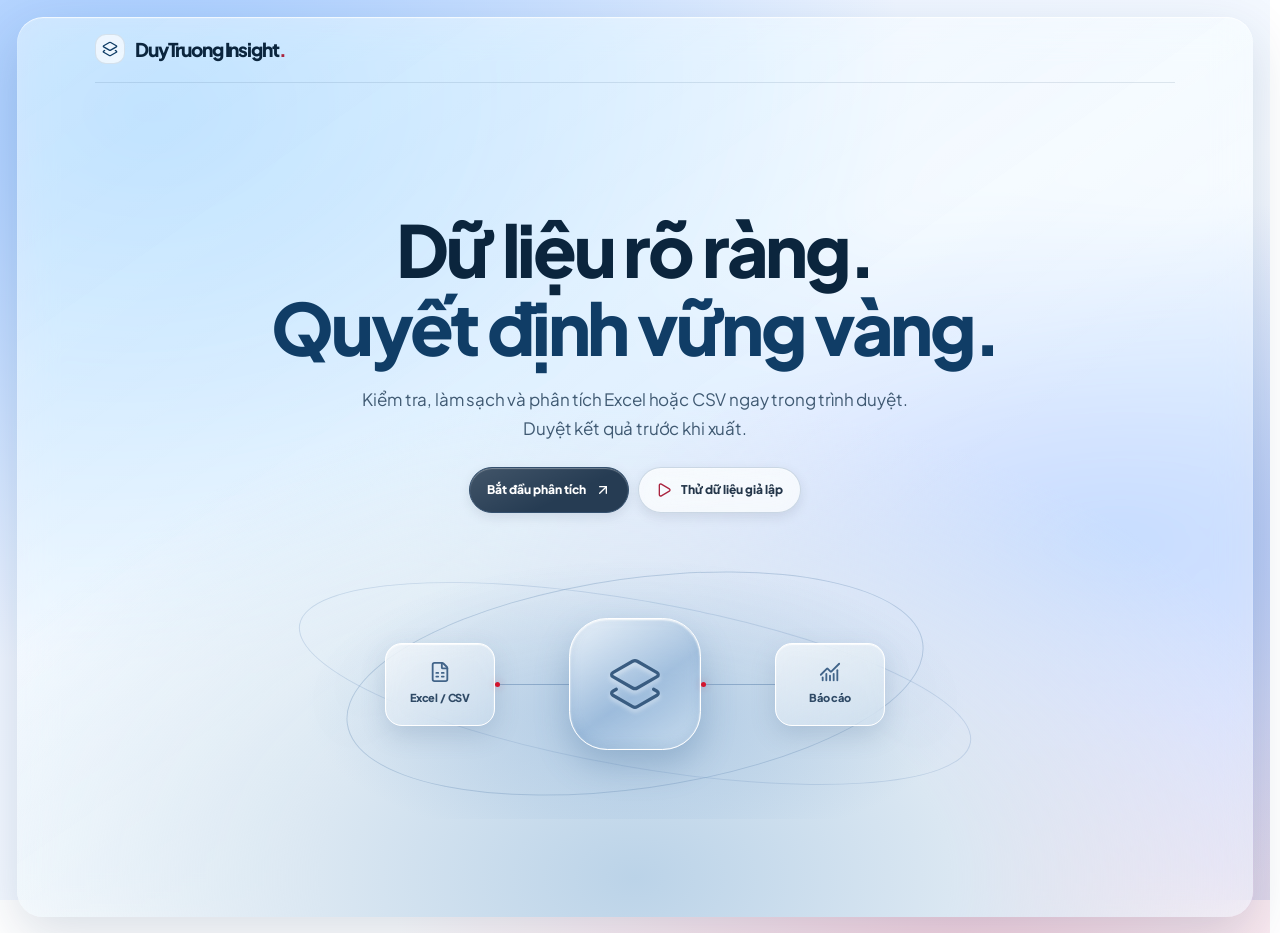
<file: vercel-ban-xanh/index.html>
<!DOCTYPE html>
<html lang="vi" data-theme="light">
<head>
  <meta charset="UTF-8">
  <meta name="viewport" content="width=device-width, initial-scale=1.0">
  <title>DuyTruong Insight — Hiểu dữ liệu, nhìn rõ hướng đi</title>
  <meta name="description" content="Nhập Excel hoặc CSV, kiểm tra dữ liệu và phân tích trong quy trình có kiểm duyệt.">
  
  <link rel="stylesheet" href="assets/fonts.css">
  <link rel="icon" type="image/svg+xml" href="assets/favicon.svg?v=navy">
  <script src="assets/lucide.js"></script>
  <script src="assets/xlsx.full.min.js"></script>
  <script src="assets/papaparse.min.js"></script>
  <script src="assets/chart.umd.min.js"></script>

  <!-- Stylesheet -->
  <link rel="stylesheet" href="style.css?v=15.1-navy">
  <link rel="stylesheet" href="ui.css?v=20.1-navy-glass">
  <link rel="stylesheet" href="warm-glass.css?v=20.8-workflow-fields-brand-tone-import3-chartwarm-inline-brown-history-wide-step23-navy">
  <link rel="stylesheet" href="welcome.css?v=22.2-navy">
  <link rel="stylesheet" href="liquid-glass.css?v=6">
</head>
<body class="cover-view">

  <section class="welcome-cover" id="welcomeCover" aria-labelledby="coverTitle">
    <header class="cover-header cover-enter">
      <div class="cover-brand" aria-label="DuyTruong Insight">
        <span class="cover-brand-icon" aria-hidden="true"><i data-lucide="layers-2"></i></span>
        <span>DuyTruong Insight<span class="cover-brand-dot">.</span></span>
      </div>
    </header>
    <main class="cover-main">
      <div class="cover-hero">
        <div class="cover-story">
          <h1 id="coverTitle"><span class="cover-title-lead">Dữ liệu rõ ràng.</span> <span class="cover-title-accent">Quyết định vững vàng.</span></h1>
          <p class="cover-description cover-enter">Kiểm tra, làm sạch và phân tích Excel hoặc CSV ngay trong trình duyệt. Duyệt kết quả trước khi xuất.</p>
          <div class="cover-actions">
            <button type="button" class="cover-button cover-button-primary" id="coverStart">Bắt đầu phân tích <i data-lucide="arrow-up-right" aria-hidden="true"></i></button>
            <button type="button" class="cover-button cover-button-secondary" id="coverDemo"><i data-lucide="play" aria-hidden="true"></i> Thử dữ liệu giả lập</button>
          </div>
        </div>
        <figure class="cover-visual cover-enter" aria-label="DuyTruong Insight chuyển bảng tính Excel hoặc CSV thành báo cáo">
          <div class="cover-orbit" aria-hidden="true"></div>
          <div class="cover-flow" aria-hidden="true">
            <div class="cover-flow-file"><i data-lucide="file-spreadsheet"></i><span>Excel / CSV</span></div>
            <div class="cover-flow-line"><span></span></div>
            <div class="cover-flow-core"><i data-lucide="layers-2"></i></div>
            <div class="cover-flow-line"><span></span></div>
            <div class="cover-flow-file"><i data-lucide="chart-no-axes-combined"></i><span>Báo cáo</span></div>
          </div>
        </figure>
      </div>

    </main>
    <noscript><p class="cover-noscript">Vui lòng bật JavaScript trong trình duyệt để bắt đầu phân tích dữ liệu.</p></noscript>
  </section>

  <div class="app-layout" id="appLayout" hidden inert>
    <header class="topbar">
      <a class="wordmark" id="wordmarkHome" href="#welcome" aria-label="DuyTruong Insight - Về trang bìa"><span class="wordmark-emblem" aria-hidden="true"><i data-lucide="layers-2"></i></span><span class="wordmark-label">DuyTruong Insight</span></a>
      <div class="workspace-presence" aria-label="AI Data Agent sẵn sàng"><span class="agent-orb" aria-hidden="true"></span><span>Không gian cho những quyết định tốt hơn</span><span class="presence-tag">AI AGENT</span></div>
      <nav class="topnav" aria-label="Điều hướng chính">
        <button class="topnav-link" data-view="overview">Tổng quan</button>
        <button class="topnav-link active" data-view="workflow">Quy trình AI <span class="tiny-dot"></span></button>
        <button class="topnav-link" data-view="data">Dữ liệu</button>
        <button class="topnav-link" data-view="reports">Báo cáo</button>
      </nav>
      <div class="topbar-actions">
        <button type="button" class="round-action" id="backToCover" aria-label="Về trang giới thiệu" title="Về trang giới thiệu"><i data-lucide="house"></i></button>
        <button class="round-action" id="toggleOverviewSearch" aria-label="Tìm kiếm đơn hàng" title="Tìm kiếm đơn hàng"><i data-lucide="search"></i></button>
        <button class="round-action theme-switch" id="themeSwitch" aria-label="Đổi giao diện sáng tối" title="Đổi giao diện sáng / tối"><span class="switch-handle"><i data-lucide="sun" class="sun-icon"></i><i data-lucide="moon" class="moon-icon"></i></span></button>
        <button class="profile-avatar" id="profileToggle" aria-label="Không gian cá nhân" aria-expanded="false">C<span class="online-dot"></span></button>
      </div>
      <div class="header-popover" id="headerPopover" hidden></div>
    </header>

    <aside class="sidebar" id="sidebar" aria-label="Thanh công cụ">
      <nav class="nav-menu">
        <a href="#" class="nav-item" data-view="overview" title="Tổng quan" aria-label="Tổng quan"><i data-lucide="layout-grid"></i><span class="rail-label">Tổng quan</span></a>
        <a href="#" class="nav-item active" data-view="workflow" title="Quy trình AI" aria-label="Quy trình AI"><i data-lucide="chart-no-axes-combined"></i><span class="rail-label">Quy trình AI</span></a>
        <a href="#" class="nav-item" data-view="data" title="Dữ liệu" aria-label="Dữ liệu"><i data-lucide="database"></i><span class="rail-label">Dữ liệu</span></a>
        <a href="#" class="nav-item" data-view="reports" title="Báo cáo" aria-label="Báo cáo"><i data-lucide="file-chart-column"></i><span class="rail-label">Báo cáo</span></a>
        <span class="rail-divider"></span>
        <button class="nav-item" data-view="upload" title="Tải bảng tính" aria-label="Tải bảng tính"><i data-lucide="folder-up"></i><span class="rail-label">Tải bảng tính</span></button>
        <button class="nav-item" id="railDownloadSample" title="Tải dữ liệu mẫu" aria-label="Tải dữ liệu mẫu"><i data-lucide="download"></i><span class="rail-label">Dữ liệu mẫu</span></button>
        <button class="nav-item" id="railHelp" title="Hướng dẫn" aria-label="Hướng dẫn"><i data-lucide="circle-help"></i><span class="rail-label">Hướng dẫn</span></button>
      </nav>
      <div class="sidebar-bottom">
        <button class="nav-item" id="btnOpenSchemaConfig" title="Cấu hình cột bắt buộc" aria-label="Cấu hình cột bắt buộc"><i data-lucide="settings-2"></i><span class="rail-label">Cấu hình dữ liệu</span></button>
        <button class="nav-item" id="btnResetWorkflow" title="Làm mới quy trình" aria-label="Làm mới quy trình"><i data-lucide="rotate-ccw"></i><span class="rail-label">Làm mới quy trình</span></button>
      </div>
    </aside>
    <div class="sidebar-backdrop" id="sidebarBackdrop"></div>

    <main class="main-viewport">
      <div class="content-container">
        <div id="restoreSessionBanner" class="overview-lock-banner" hidden><span class="overview-banner-icon"><i data-lucide="history"></i></span><div><strong>Có phiên làm việc chưa hoàn tất</strong><p id="restoreSessionDescription"></p></div><button type="button" class="btn btn-primary" id="btnRestoreSession">Tiếp tục phiên</button><button type="button" class="btn btn-secondary" id="btnDiscardSession">Xóa bản nháp</button></div>
        <div class="workflow-section-heading" id="workflowHeading">
          <div class="workflow-heading-left">
            <span class="workflow-heading-icon"><i data-lucide="workflow"></i></span>
            <div>
              <span class="eyebrow">TỪ BẢNG TÍNH ĐẾN QUYẾT ĐỊNH</span>
              <h2>Quy trình phân tích AI <span class="step-count-pill">6 bước</span></h2>
            </div>
          </div>
          <span class="workflow-ready"><span class="live-dot"></span><span id="navStepPill">Sẵn sàng bắt đầu</span></span>
        </div>

        <section class="workflow-stepper-bar">
          <div class="stepper-item active" id="stepIndicator1" onclick="jumpToStep(1)">
            <div class="stepper-circle"><i data-lucide="file-up"></i></div>
            <div class="stepper-info">
              <span class="s-index">BƯỚC 1</span>
              <span class="s-title">Nhập dữ liệu</span>
            </div>
          </div>
          <div class="stepper-line" id="line1"></div>

          <div class="stepper-item" id="stepIndicator2" onclick="jumpToStep(2)">
            <div class="stepper-circle"><i data-lucide="sparkles"></i></div>
            <div class="stepper-info">
              <span class="s-index">BƯỚC 2</span>
              <span class="s-title">Làm sạch dữ liệu</span>
            </div>
          </div>
          <div class="stepper-line" id="line2"></div>

          <div class="stepper-item" id="stepIndicator3" onclick="jumpToStep(3)">
            <div class="stepper-circle"><i data-lucide="user-check"></i></div>
            <div class="stepper-info">
              <span class="s-index">BƯỚC 3</span>
              <span class="s-title">Duyệt dữ liệu</span>
            </div>
          </div>
          <div class="stepper-line" id="line3"></div>

          <div class="stepper-item" id="stepIndicator4" onclick="jumpToStep(4)">
            <div class="stepper-circle"><i data-lucide="brain-circuit"></i></div>
            <div class="stepper-info">
              <span class="s-index">BƯỚC 4</span>
              <span class="s-title">Phân tích</span>
            </div>
          </div>
          <div class="stepper-line" id="line4"></div>
          <div class="stepper-item" id="stepIndicator5" onclick="jumpToStep(5)">
            <div class="stepper-circle"><i data-lucide="chart-no-axes-combined"></i></div>
            <div class="stepper-info"><span class="s-index">BƯỚC 5</span><span class="s-title">Kết quả &amp; đề xuất</span></div>
          </div>
          <div class="stepper-line" id="line5"></div>

          <div class="stepper-item" id="stepIndicator6" onclick="jumpToStep(6)">
            <div class="stepper-circle"><i data-lucide="file-check-2"></i></div>
            <div class="stepper-info">
              <span class="s-index">BƯỚC 6</span>
              <span class="s-title">Nghiệm thu</span>
            </div>
          </div>
        </section>

        <!-- ================= KHU VỰC ĐIỀU HÀNH PIPELINE TỪNG BƯỚC ================= -->
        <section class="workflow-main-card">

          <!-- ---------------- BƯỚC 1: IMPORT & ĐỐI SOÁT (BÊN NGOÀI TRẮNG, BÊN TRONG CAM) ---------------- -->
          <div class="pipeline-step-pane active" id="paneStep1">
            <div class="step1-clean-white-card">
              <div class="hero-top-badge-row">
                <div class="hero-badge badge-coral-outline">
                  <i data-lucide="sparkles"></i>
                  <span>BƯỚC 01 / NHẬP DỮ LIỆU</span>
                </div>
                <span class="tier-tag tag-coral-pill">Sẵn sàng kết nối</span>
              </div>

              <div class="hero-title-block">
                <h2>Nhập bảng tính</h2>
                <p>Chọn hoặc kéo thả file Excel, CSV để kiểm tra dữ liệu.</p>
              </div>

              <div class="import-interactive-zone">
                <!-- Dropzone BÊN TRONG THÀNH CAM RỰC RỠ -->
                <div class="dropzone orange-hero-dropzone" id="fileDropzone">
                  <input type="file" id="fileInput" accept=".xlsx,.xls,.csv" hidden>
                  <div class="dropzone-icon white-icon-circle">
                    <i data-lucide="file-spreadsheet"></i>
                  </div>
                  <h3>Thả bảng tính của bạn vào đây</h3>
                  <p>Excel hoặc CSV · Dữ liệu được xử lý ngay trên trình duyệt</p>
                  <button class="btn btn-white-pill" onclick="document.getElementById('fileInput').click()">
                    <i data-lucide="folder-open"></i> Chọn bảng tính
                  </button>
                  <!-- Ambient Glow inside orange dropzone -->
                  <div class="dropzone-glow-shape shape-glow-1"></div>
                  <div class="dropzone-glow-shape shape-glow-2"></div>
                </div>

                <!-- Checklist & Demo Buttons -->
                <div class="schema-check-box clean-sidebar-box">
                  <h4><i data-lucide="shield-check"></i> Các cột dữ liệu cần có</h4>
                  <div class="schema-keys-pills" id="requiredKeysPills">
                    <!-- Injected via JS -->
                  </div>
                  <div class="test-guide-box">
                    <span class="guide-title">Chưa có dữ liệu? Khám phá thử.</span>
                    <div class="guide-buttons">
                      <button class="btn btn-demo-white-success" id="btnDemoSuccess">
                        <i data-lucide="file-check"></i> Thử dữ liệu giả lập
                      </button>
                      <button class="btn btn-demo-dark-danger" id="btnDemoError">
                        <i data-lucide="alert-triangle"></i> Thử file không hợp lệ
                      </button>
                    </div>
                  </div>
                </div>
              </div>
              <section id="importPreviewPanel" class="import-preview-panel" hidden><div class="panel-head"><div><h3>Kiểm tra bảng tính trước khi nhập</h3><p id="importPreviewSummary"></p></div><label id="importSheetControl" hidden>Sheet <select id="importSheetSelect"></select></label></div><div id="importQuality" class="bulk-action-row" role="group" aria-label="Chất lượng dữ liệu"></div><p class="workflow-help" id="importQualityStatus" role="status"></p><div class="data-table-scroll"><table class="luxury-table" id="importPreviewTable"></table></div><p id="importPreviewStatus" class="workflow-help" role="status"></p><div class="bulk-action-row"><button type="button" class="btn btn-secondary" id="btnCancelImport">Hủy nhập</button><button type="button" class="btn btn-primary" id="btnConfirmImport">Xác nhận nhập &amp; làm sạch</button></div></section>
            </div>
          </div>

          <!-- ---------------- BƯỚC 2: AI LỌC & CHUẨN HÓA ---------------- -->
          <div class="pipeline-step-pane" id="paneStep2">
            <div class="step-head-banner">
              <div>
                <span class="badge-tag tag-ai">BƯỚC 2 / 6: AI AGENT</span>
                <h2>Làm sạch và chuẩn hóa dữ liệu</h2>
                <p>Kiểm tra dòng trùng, xử lý dữ liệu thiếu và chuẩn hóa định dạng.</p>
              </div>
              <span class="step-status-pill" id="step2StatusBadge">Đang khởi tạo AI...</span>
            </div>

            <div class="cleaning-dashboard">
              <!-- Tiến trình 4 giai đoạn AI lọc -->
              <div class="ai-progress-card">
                <div class="ai-progress-top">
                  <span id="cleanProgressLabel">Đang phân tích cấu trúc bảng tính...</span>
                  <strong id="cleanProgressPct">0%</strong>
                </div>
                <div class="ai-progress-track">
                  <div class="ai-progress-fill" id="cleanProgressBar" style="width: 0%;"></div>
                </div>
                <div class="cleaning-stages-row">
                  <div class="clean-stage-pill" id="cleanStage1"><i data-lucide="scan-search"></i> 1. Quét trùng lặp</div>
                  <div class="clean-stage-pill" id="cleanStage2"><i data-lucide="calendar-check"></i> 2. Chuẩn hóa ngày &amp; tiền</div>
                  <div class="clean-stage-pill" id="cleanStage3"><i data-lucide="sparkles"></i> 3. Xử lý dữ liệu thiếu</div>
                  <div class="clean-stage-pill" id="cleanStage4"><i data-lucide="shield-check"></i> 4. Kiểm định đầu ra</div>
                </div>
              </div>

              <div class="mini-kpi-row">
                <div class="kpi-mini-box box-coral">
                  <div class="kpi-mini-head">
                    <span class="kpi-mini-icon"><i data-lucide="database"></i></span>
                    <span>Bản Ghi Gốc</span>
                  </div>
                  <h3 id="statRawCount">0</h3>
                </div>
                <div class="kpi-mini-box box-amber">
                  <div class="kpi-mini-head">
                    <span class="kpi-mini-icon"><i data-lucide="filter-x"></i></span>
                    <span>Dòng Trùng / Nhiễu Loại</span>
                  </div>
                  <h3 id="statRemovedCount">0</h3>
                </div>
                <div class="kpi-mini-box box-emerald">
                  <div class="kpi-mini-head">
                    <span class="kpi-mini-icon"><i data-lucide="check-check"></i></span>
                    <span>Bản Ghi Sạch Thu Được</span>
                  </div>
                  <h3 id="statCleanedCount">0</h3>
                </div>
                <div class="kpi-mini-box box-indigo">
                  <div class="kpi-mini-head">
                    <span class="kpi-mini-icon"><i data-lucide="shield-check"></i></span>
                    <span>Tỷ lệ đủ dữ liệu</span>
                  </div>
                  <h3 id="statQualityPct">0%</h3>
                </div>
              </div>

              <!-- Tổng hợp thay đổi sau lọc -->
              <div class="cleaning-breakdown-box" id="cleaningBreakdownBox"></div>


              <!-- Terminal console -->
              <div class="terminal-card">
                <div class="terminal-top">
                  <span class="terminal-icon" aria-hidden="true"><i data-lucide="list-checks"></i></span>
                  <div class="terminal-heading">
                    <h3 class="term-title">Nhật ký xử lý</h3>
                    <p>Theo dõi các bước làm sạch dữ liệu</p>
                  </div>
                  <span class="term-status" id="termLiveBadge"><span class="pulse-live-dot"></span> Đang xử lý</span>
                </div>
                <div class="terminal-logs-body" id="cleaningLogsContainer" role="log" aria-live="polite" aria-label="Nhật ký làm sạch dữ liệu" tabindex="0"></div>
              </div>

              <div class="step-nav-footer">
                <button type="button" class="btn btn-secondary" onclick="setStep(1)">
                  <i data-lucide="arrow-left"></i> Về bước 1
                </button>
                <button type="button" class="btn btn-primary btn-lg" id="btnGoToStep3" aria-describedby="nextStep3Hint">
                  <span>Tiếp tục: Duyệt dữ liệu</span>
                  <i data-lucide="arrow-right"></i>
                </button>
<p class="workflow-help" id="nextStep3Hint"></p>
              </div>
            </div>
          </div>

          <!-- ---------------- BƯỚC 3: NGƯỜI 1 XÁC THỰC & FEEDBACK LOOP ---------------- -->
          <div class="pipeline-step-pane" id="paneStep3">
            <div class="step-head-banner">
              <div>
                <span class="badge-tag tag-review">BƯỚC 3 / 6: NGƯỜI XÁC THỰC 1</span>
                <h2>Kiểm tra dữ liệu đã làm sạch</h2>
                <p>Đối soát từng dòng dữ liệu đã chuẩn hóa. Nếu chưa ưng ý, gửi feedback để AI lọc lại và cập nhật trực tiếp vào bảng.</p>
              </div>
            </div>

              <details id="cleaningAuditPanel" class="cleaning-audit" hidden><summary><i data-lucide="git-compare-arrows"></i> So sánh dữ liệu trước / sau <span id="cleaningAuditSummary"></span></summary><div class="data-table-scroll"><table class="luxury-table"><thead><tr><th>Mã đơn</th><th>Cột</th><th>Trước</th><th>Sau</th><th>Lý do</th></tr></thead><tbody id="cleaningAuditRows"></tbody></table></div><p id="cleaningAuditLimit" class="workflow-help"></p><p id="cleaningAuditRemoved" class="workflow-help"></p></details>
            <div class="table-card-wrapper">
              <div class="table-top-controls">
                <div class="table-controls-left">
                  <div class="table-search-box">
                    <i data-lucide="search"></i>
                    <input type="text" id="tableFilterInput" placeholder="Tìm kiếm mã đơn, khách hàng, sản phẩm...">
                  </div>
                  <div class="status-filter-pills" id="step3StatusTabs"></div>
                </div>
                <span class="table-count-label">Hiển thị <strong id="tableRowCount" aria-live="polite">0</strong> bản ghi sạch</span>
              </div>

              <div class="review-bulk-toolbar">
                <div class="review-category-filter" role="group" aria-label="Lọc theo nhiều điều kiện">
                  <label for="reviewCategoryColumn">Lọc theo cột</label>
                  <select id="reviewCategoryColumn"><option value="">Chọn cột</option></select>
                  <label class="sr-only" for="reviewCategoryValue">Giá trị cần lọc</label>
                  <select id="reviewCategoryValue" disabled><option value="">Chọn giá trị</option></select>
                  <button type="button" class="btn btn-secondary" id="btnAddReviewFilter" disabled>Thêm điều kiện</button>
                  <button type="button" class="text-action" id="btnResetReviewFilters" hidden>Xóa tất cả bộ lọc</button>
                  <div id="reviewCategoryConditions" class="review-filter-conditions" aria-label="Điều kiện theo cột đang áp dụng" hidden></div>
                  <span>Nhiều giá trị cùng cột: khớp một giá trị. Khác cột: khớp tất cả.</span>
                </div>
                <div class="selection-summary"><i data-lucide="list-checks"></i><strong id="reviewSelectionCount" role="status">0 dòng đã chọn</strong><span>Chọn bằng ô vuông hoặc theo bộ lọc phía trên</span></div>
                <div class="bulk-action-row">
                  <button type="button" class="btn btn-secondary" id="btnSelectFiltered">Chọn toàn bộ kết quả lọc</button>
                  <button type="button" class="text-action" id="btnClearSelection" disabled>Bỏ chọn toàn bộ dữ liệu</button>
                  <button type="button" class="btn btn-danger-soft" id="btnDeleteSelected" disabled>Xóa đã chọn</button>
                  <button type="button" class="btn btn-danger-soft" id="btnDeleteFiltered">Xóa kết quả lọc</button>
                  <button type="button" class="text-action" id="btnDeleteAllRows">Xóa toàn bộ bảng</button>
                  <button type="button" class="btn btn-secondary" id="btnUndoBulkDelete" disabled>Hoàn tác</button><button type="button" class="btn btn-secondary" id="btnRedoReview" disabled>Làm lại</button><span id="reviewHistoryStatus" class="workflow-help"></span>
                </div>
              </div>
              <div class="data-table-scroll">
                <table class="luxury-table" id="reviewDataTable">
                  <thead id="reviewTableThead"></thead>
                  <tbody id="reviewTableTbody"></tbody>
                </table>
              </div>

              <div class="table-pagination-bar">
                <span class="page-meta" id="pageIndicatorStep3">Trang 1 / 1</span>
                <div class="page-nav-btns">
                  <button type="button" class="btn-page" id="btnPrevPageStep3"><i data-lucide="chevron-left"></i> Trước</button>
                  <button type="button" class="btn-page" id="btnNextPageStep3">Sau <i data-lucide="chevron-right"></i></button>
                </div>
              </div>
            </div>

            <!-- Inline status notification after feedback -->
            <div class="inline-feedback-banner" id="step3FeedbackToast" style="display: none;"></div>

            <!-- DUAL DECISION BOX (2 TRƯỜNG HỢP: FEEDBACK LỌC LẠI HOẶC OK) -->
            <div class="step3-decision-grid">
              <!-- Case 1: Feedback loop -->
              <div class="decision-box box-amber-subtle">
                <div class="decision-head-inline">
                  <div class="d-icon"><i data-lucide="message-square-code"></i></div>
                  <div class="d-text">
                    <h4>Yêu cầu chỉnh sửa</h4>
                    <p>Phản hồi sẽ đưa quy trình về Bước 2, lọc lại rồi cập nhật bảng làm việc để bạn kiểm duyệt lại.</p>
                  </div>
                </div>
                <div class="feedback-chips-row">
                  <button type="button" class="fb-chip step3-chip" data-fb3="Loại bỏ đơn Canceled">Bỏ đơn đã hủy</button>
                  <button type="button" class="fb-chip step3-chip" data-fb3="Loại bỏ đơn doanh thu < 300">Bỏ doanh thu &lt; $300</button>
                  <button type="button" class="fb-chip step3-chip" data-fb3="Chuẩn hóa tên khách hàng IN HOA">Viết hoa tên khách hàng</button>
                </div>
                <div class="feedback-input-row">
                  <input type="text" id="feedbackInputStep3" placeholder="VD: Bỏ đơn đã hủy; Chỉ giữ đơn doanh thu >= 500">
                  <button type="button" class="btn btn-amber" id="btnSendFeedbackStep3">
                    <i data-lucide="refresh-cw"></i> Áp dụng chỉnh sửa
                  </button>
                </div>
                <div class="decision-sub-actions">
                  <button type="button" class="btn-link-subtle" id="btnResetStep3Data">
                    <i data-lucide="rotate-ccw"></i> Khôi phục dữ liệu sau làm sạch
                  </button>
                </div>
                <p class="workflow-help">Hỗ trợ lọc trạng thái, ngưỡng doanh thu, viết hoa tên và từ khóa như: Chỉ giữ &quot;Hà Nội&quot;. Tách nhiều yêu cầu bằng dấu ;. Xóa nội dung để hủy phản hồi chưa gửi.</p>
                <div class="step3-fb-log" id="step3FeedbackHistory"></div>
              </div>

              <!-- Case 2: OK Approve -->
              <div class="decision-box box-emerald-subtle">
                <div class="decision-head-inline">
                  <div class="d-icon icon-success"><i data-lucide="check-circle-2"></i></div>
                  <div class="d-text">
                    <h4>Xác nhận dữ liệu</h4>
                    <p>Xác nhận toàn bộ bảng dữ liệu hiện tại để chuyển sang Bước 4 tính toán và phân tích.</p>
                  </div>
                </div>
                <div class="approve-summary-mini" id="step3ApproveSummary">
                  <span>Sẵn sàng phân tích trên toàn bộ bản ghi đã duyệt.</span>
                </div>
                <button type="button" class="btn btn-success btn-lg btn-full-width" id="btnApproveStep3" aria-describedby="approveDataHint">
                  <i data-lucide="arrow-right-circle"></i> Duyệt &amp; bắt đầu phân tích
                </button>
                <p id="approveDataHint" class="workflow-help" hidden></p>
              </div>
            </div>

            <div class="step-nav-footer">
              <button type="button" class="btn btn-secondary" onclick="setStep(2)">
                <i data-lucide="arrow-left"></i> Về bước 2
              </button>
            </div>
          </div>

          <!-- ---------------- BƯỚC 4 & 5: AI PHÂN TÍCH & OUTPUT ---------------- -->
          <div class="pipeline-step-pane" id="paneStep4">
            <div class="step-head-banner"><div>
              <span class="badge-tag tag-ai">BƯỚC 4 / 6: PHÂN TÍCH</span>
              <h2>Phân tích dữ liệu đã được phê duyệt</h2>
              <p>Tính doanh thu, lợi nhuận ước tính, xu hướng và đề xuất kinh doanh từ bảng dữ liệu hiện tại.</p>
            </div></div>
            <div class="analysis-run-card">
              <span class="analysis-run-icon"><i data-lucide="chart-no-axes-combined"></i></span>
              <h3 id="analysisProgressLabel" role="status" aria-live="polite">Sẵn sàng phân tích</h3>
              <p id="analysisRunFeedback"></p>
              <p class="workflow-help">Lợi nhuận được ước tính từ biên lợi nhuận do bạn lựa chọn. Đề xuất là gợi ý dựa trên số liệu, cần được kiểm duyệt trước khi xuất.</p>
              <button type="button" class="btn btn-secondary" id="btnRetryAnalysis" hidden>Thử phân tích lại</button>
            </div>
            <div class="step-nav-footer">
              <button type="button" class="btn btn-secondary" onclick="setStep(3)"><i data-lucide="arrow-left"></i> Kiểm tra dữ liệu</button>
              <button type="button" class="btn btn-primary" id="btnGoToStep5" aria-describedby="nextStep5Hint" disabled>Xem kết quả Bước 5 <i data-lucide="arrow-right"></i></button>
<p class="workflow-help" id="nextStep5Hint"></p>
            </div>
          </div>
          <div class="pipeline-step-pane" id="paneStep5">
            <div class="step-head-banner">
              <div>
                <span class="badge-tag tag-ai">BƯỚC 5 / 6: KẾT QUẢ PHÂN TÍCH</span>
                <h2>Kết quả phân tích</h2>
                <p>Kết quả tính toán, biểu đồ và gợi ý kinh doanh từ dữ liệu đã duyệt. Chuyển sang Bước 6 để nghiệm thu hoặc yêu cầu chạy lại.</p>
              </div>
            </div>

<div class="time-slicer" id="analyticsTimeSlicer" role="group" aria-label="Bộ lọc phân tích">
  <span class="slicer-label"><i data-lucide="calendar-range"></i> Thời gian</span>
  <label class="sr-only" for="analyticsTimePreset">Khoảng thời gian nhanh</label>
  <select id="analyticsTimePreset"><option value="all">Toàn bộ thời gian</option><option value="last7">7 ngày cuối dữ liệu</option><option value="last30">30 ngày cuối dữ liệu</option><option value="lastmonth">Tháng cuối dữ liệu</option><option value="custom">Tùy chọn</option></select>
  <label for="analyticsDateFrom">Từ <input type="date" id="analyticsDateFrom"></label>
  <label for="analyticsDateTo">Đến <input type="date" id="analyticsDateTo"></label>
  <button type="button" class="btn btn-secondary" id="analyticsApplyTime">Áp dụng</button>
  <button type="button" class="text-action" id="analyticsResetTime">Đặt lại</button>
  <span class="slicer-summary" id="analyticsTimeSummary" role="status" aria-live="polite">Đang hiển thị toàn bộ dữ liệu</span>
  <div class="linked-filter-bar" role="group" aria-label="Bộ lọc liên kết biểu đồ">
    <div id="linkedFilterChips"></div>
    <button type="button" class="text-action" id="btnClearLinkedFilters" disabled>Xóa bộ lọc liên kết</button>
  </div>
</div>
            <section class="analysis-tools" aria-label="Bộ lọc đã lưu và so sánh">
              <div class="analysis-filter-fields">
                <label>Trạng thái <select id="analysisFilterStatus"></select></label>
                <label>Sản phẩm <select id="analysisFilterProduct"></select></label>
                <label>Khu vực <select id="analysisFilterRegion"></select></label>
              </div>
              <div class="bulk-action-row">
                <input id="analysisPresetName" type="text" maxlength="60" placeholder="Tên bộ lọc (tùy chọn)" aria-label="Tên bộ lọc">
                <button type="button" class="btn btn-secondary" id="saveAnalysisPreset">Lưu bộ lọc hiện tại</button>
                <select id="analysisPreset" aria-label="Bộ lọc đã lưu"></select>
                <button type="button" class="text-action" id="deleteAnalysisPreset" disabled>Xóa bộ lọc đã lưu</button>
              </div>
              <p id="analysisPresetStatus" class="workflow-help" role="status"></p>
              <label class="param-check-line"><input type="checkbox" id="comparePrevious"> So sánh với kỳ liền trước có cùng số ngày</label>
              <div id="comparisonResult" hidden>
                <p id="comparisonSummary" class="workflow-help" role="status"></p>
                <div class="canvas-holder"><canvas id="comparisonChart" hidden role="img" aria-label="So sánh doanh thu theo ngày giữa hai kỳ"></canvas></div>
              </div>
            </section>
            <!-- 4 KPI Cards (Phong cách V14) -->
            <div class="kpi-four-grid">
              <div class="stat-mini-card">
                <div class="stat-icon-wrap icon-primary"><i data-lucide="wallet"></i></div>
                <div class="stat-content">
                  <span class="stat-label">Tổng Doanh Thu</span>
                  <h3 class="stat-amount" id="kpiRevenueVal">$0</h3>
                  <span class="badge-growth positive" id="kpiProfitMarginNote"><i data-lucide="trending-up"></i> Lợi nhuận dự kiến</span>
                </div>
              </div>

              <div class="stat-mini-card">
                <div class="stat-icon-wrap icon-orange"><i data-lucide="shopping-cart"></i></div>
                <div class="stat-content">
                  <span class="stat-label">Tổng Đơn Hàng Hợp Lệ</span>
                  <h3 class="stat-amount" id="kpiOrdersVal">0</h3>
                  <span class="badge-growth neutral" id="kpiCompletionRateNote"><i data-lucide="check"></i> Tỷ lệ hoàn tất</span>
                </div>
              </div>

              <div class="stat-mini-card">
                <div class="stat-icon-wrap icon-amber"><i data-lucide="award"></i></div>
                <div class="stat-content">
                  <span class="stat-label">Giá Trị Đơn Trung Bình (AOV)</span>
                  <h3 class="stat-amount" id="kpiAovVal">$0</h3>
                  <span class="badge-growth positive" id="kpiPeakOrderNote"><i data-lucide="trending-up"></i> Đơn lớn nhất</span>
                </div>
              </div>

              <div class="stat-mini-card">
                <div class="stat-icon-wrap icon-violet"><i data-lucide="users"></i></div>
                <div class="stat-content">
                  <span class="stat-label">Khách Hàng Độc Bản</span>
                  <h3 class="stat-amount" id="kpiCustomersVal">0</h3>
                  <span class="badge-growth positive" id="kpiRepeatRateNote"><i data-lucide="heart"></i> Tỷ lệ mua lại</span>
                </div>
              </div>
            </div>

            <!-- Charts Section (Dual-curve Line Chart & Donut) -->
            <div class="analytics-charts-grid">
              <div class="chart-panel">
                <div class="panel-head">
                  <div>
                    <h3>Doanh thu &amp; lợi nhuận theo thời gian</h3>
                    <p>Đường cong kép V14 — dữ liệu tính trực tiếp từ bảng tính của bạn</p>
                  </div>
                  <div class="period-pills" id="analyticsPeriodTabs">
                    <button type="button" class="pill-btn active" data-period="day">Ngày</button>
                    <button type="button" class="pill-btn" data-period="week">Tuần</button>
                    <button type="button" class="pill-btn" data-period="month">Tháng</button>
                  </div>
                </div>
                <div class="canvas-holder">
                  <canvas id="financeChart"></canvas>
                </div>
              </div>

              <div class="chart-panel panel-donut">
                <div class="panel-head">
                  <div>
                    <h3>Trạng thái đơn hàng</h3>
                    <p>Tỷ lệ % trong các nhóm đang hiển thị · rê chuột để xem số đơn</p>
                  </div>
                </div>
                <div class="canvas-holder donut-holder">
                  <canvas id="statusDonutChart"></canvas>
                </div>
              </div>
            </div>

            <div class="chart-interaction-note" id="chartFocusNote" role="status"><i data-lucide="mouse-pointer-2"></i> Rê chuột để xem chi tiết · Bấm dữ liệu để ghim thông tin · Bấm chú giải để ẩn/hiện chuỗi</div>
            <div class="exploration-charts-grid">
              <article class="chart-panel"><div class="panel-head"><div><span class="chart-eyebrow">PRODUCT MIX</span><h3>Doanh thu theo sản phẩm</h3><p>8 nhóm dẫn đầu trong kỳ đang chọn</p></div><span class="chart-type-badge">Thanh ngang</span></div><div class="canvas-holder"><canvas id="productRevenueChart" aria-label="Doanh thu 8 sản phẩm dẫn đầu" role="img"></canvas></div></article>
              <article class="chart-panel"><div class="panel-head"><div><span class="chart-eyebrow">ORDER VALUE</span><h3>Phân bố giá trị đơn hàng</h3><p>Nhìn rõ các khoảng doanh thu phổ biến</p></div><span class="chart-type-badge">Phân phối</span></div><div class="canvas-holder"><canvas id="orderDistributionChart" aria-label="Phân bố giá trị đơn hàng" role="img"></canvas></div></article>
              <article class="chart-panel"><div class="panel-head"><div><span class="chart-eyebrow">REGIONAL PERFORMANCE</span><h3>Đóng góp theo khu vực</h3><p id="regionChartCoverage">Doanh thu và số đơn ở mỗi khu vực</p></div><span class="chart-type-badge">Cột</span></div><div class="canvas-holder"><canvas id="regionRevenueChart" aria-label="Doanh thu theo khu vực" role="img"></canvas><p id="regionChartEmpty" class="chart-empty" hidden>Bảng chưa có cột khu vực để phân tích.</p></div></article>
              <article class="chart-panel"><div class="panel-head"><div><span class="chart-eyebrow">CUSTOMER LANDSCAPE</span><h3>Bản đồ giá trị khách hàng</h3><p id="customerChartCoverage">Trục ngang: số đơn · Trục dọc: doanh thu · Kích thước: giá trị trung bình</p></div><span class="chart-type-badge">Bong bóng</span></div><div class="canvas-holder"><canvas id="customerValueChart" aria-label="Số đơn và doanh thu theo khách hàng" role="img"></canvas></div></article>
            </div>
            <details id="linkedRowsPanel" class="cleaning-audit"><summary id="linkedRowsSummary">Xem các đơn hàng trong báo cáo</summary><div class="data-table-scroll"><table class="luxury-table" id="linkedRowsTable"></table></div><div class="table-pagination-bar"><span id="linkedRowsPage"></span><div class="page-nav-btns"><button type="button" class="btn-page" id="btnLinkedPrev">Trước</button><button type="button" class="btn-page" id="btnLinkedNext">Sau</button></div></div></details>
            <!-- Phân tích Top Sản phẩm & Khách hàng VIP / Khu vực -->
            <div class="insights-two-grid">
              <div class="insight-list-card">
                <div class="insight-card-head">
                  <h4><i data-lucide="package-check"></i> Sản phẩm &amp; dịch vụ nổi bật</h4>
                  <span class="insight-tag">Theo Doanh Thu</span>
                </div>
                <div class="ranking-bars-list" id="topProductsList"></div>
              </div>

              <div class="insight-list-card">
                <div class="insight-card-head">
                  <h4><i data-lucide="crown"></i> Khách hàng nổi bật</h4>
                  <span class="insight-tag">Hiệu Suất Cao</span>
                </div>
                <div class="ranking-bars-list" id="topCustomersList"></div>
              </div>
            </div>

            <!-- AI Strategic Business Proposals -->
            <div class="ai-proposals-box">
              <div class="proposal-title-row">
                <div class="star-icon"><i data-lucide="lightbulb"></i></div>
                <div>
                  <h3>Đề xuất từ dữ liệu</h3>
                  <p>Đề xuất tùy biến dựa trên số liệu thực tế vừa khai phá</p>
                </div>
              </div>
              <div class="proposals-cards-grid" id="proposalsList"></div>
            </div>

            <div class="step-nav-footer">
              <button type="button" class="btn btn-secondary" onclick="setStep(3)">
                <i data-lucide="arrow-left"></i> Về bước 3
              </button>
              <button type="button" class="btn btn-primary btn-lg" id="btnGoToStep6" aria-describedby="nextStep6Hint">
                <span>Tiếp tục: Nghiệm thu &amp; xuất báo cáo</span>
                <i data-lucide="arrow-right"></i>
              </button>
<p class="workflow-help" id="nextStep6Hint"></p>
            </div>
          </div>

          <!-- ---------------- BƯỚC 6: PHÊ DUYỆT CUỐI & XUẤT BẢN ---------------- -->
          <div class="pipeline-step-pane" id="paneStep6">
            <div class="step-head-banner">
              <div>
                <span class="badge-tag tag-review">BƯỚC 6 / 6: NGHIỆM THU CUỐI</span>
                <h2>Nghiệm thu &amp; xuất báo cáo</h2>
                <p>Tinh chỉnh tham số phân tích nếu cần, hoặc phê duyệt xuất báo cáo đa định dạng.</p>
              </div>
            </div>

            <div class="final-options-grid">
              <!-- Case 1: Adjust model parameters -->
              <div class="final-card card-feedback-box">
                <div class="f-icon icon-amber"><i data-lucide="sliders"></i></div>
                <h3>Điều chỉnh phân tích</h3>
                <p>Thử một kịch bản trên dữ liệu đã duyệt. Xem tác động bên dưới rồi chạy lại để cập nhật báo cáo.</p>

                <div class="model-params-box">
                  <div class="param-row">
                    <div class="param-label-line">
                      <label for="paramProfitMargin">Biên lợi nhuận ước tính (%)</label>
                      <strong id="paramProfitMarginVal">32%</strong>
                    </div>
                    <input type="range" id="paramProfitMargin" min="0" max="100" value="32" class="param-slider">
                  </div>

                  <div class="param-row">
                    <label for="paramFocusStrategy">Trọng tâm đề xuất chiến lược</label>
                    <select id="paramFocusStrategy" class="param-select">
                      <option value="balanced">Cân bằng toàn diện (Doanh thu &amp; Vận hành)</option>
                      <option value="retention">Tập trung nhóm Khách hàng VIP &amp; Giữ chân</option>
                      <option value="revenue">Tăng doanh thu & sản phẩm chủ lực</option>
                      <option value="efficiency">Giảm thiểu rủi ro &amp; Tỷ lệ hủy đơn</option>
                    </select>
                  </div>

                  <label class="param-check-line">
                    <input type="checkbox" id="paramExcludeCanceled">
                    <span>Loại trừ các đơn hàng <strong>Canceled</strong> khỏi doanh thu và số đơn phân tích</span>
                  </label>
                </div>

                <div class="analysis-scenario-preview" aria-labelledby="analysisScenarioHeading">
                  <h4 id="analysisScenarioHeading">Xem trước theo bộ lọc hiện tại</h4>
                  <dl>
                    <div><dt>Doanh thu tính vào báo cáo</dt><dd id="scenarioRevenue">—</dd></div>
                    <div><dt>Lợi nhuận ước tính</dt><dd id="scenarioProfit">—</dd></div>
                    <div><dt>Số đơn được tính</dt><dd id="scenarioOrders">—</dd></div>
                  </dl>
                  <p id="scenarioComparison" role="status"></p>
                  <p id="scenarioFocus"></p>
                </div>
                <div class="feedback-form-wrap">
                  <label for="feedbackInputStep6">Yêu cầu điều chỉnh (tùy chọn)</label>
                  <textarea id="feedbackInputStep6" rows="3" placeholder="VD: Biên lợi nhuận 40%; Loại đơn hủy; Tập trung VIP" class="feedback-textarea"></textarea>
                  <button type="button" class="btn btn-amber btn-full-width" id="btnSendFeedbackStep6">
                    <i data-lucide="refresh-cw"></i> Áp dụng và chạy lại phân tích
                  </button>
                </div>
                <p class="workflow-help">Hỗ trợ biên lợi nhuận, tính/loại đơn hủy và trọng tâm VIP, doanh thu, vận hành. Yêu cầu chưa hỗ trợ sẽ được thông báo để bạn điều chỉnh.</p>
                <div class="inline-feedback-banner" id="step6FeedbackToast" style="display: none;"></div>
              </div>

              <!-- Case 2: Approve and Export -->
              <div class="final-card card-export-box">
                <div class="f-icon icon-emerald"><i data-lucide="file-check"></i></div>
                <h3>Nghiệm thu kết quả</h3>
                <p>Duyệt kết quả phân tích để xem báo cáo ngay tại đây.</p>
                
                <label class="reviewer-name">Tên người nghiệm thu <input id="reviewerName" type="text" placeholder="Nhập tên để ghi trong lịch sử nội bộ"></label>
                <div class="final-approval-block">
                  <p id="finalApprovalStatus" role="status">Chờ người kiểm duyệt cuối cùng xác nhận.</p>
                  <button type="button" class="btn btn-success btn-full-width" id="btnApproveStep6" disabled><i data-lucide="check-circle-2"></i> Duyệt &amp; mở báo cáo</button>
                </div>
              </div>
            </div>

            <section id="inlineReport" class="inline-report" aria-labelledby="inlineReportTitle" hidden>
              <h3 id="inlineReportTitle" tabindex="-1">Báo cáo đã nghiệm thu</h3>
              <iframe id="inlineReportFrame" title="Báo cáo HTML tương tác" sandbox="allow-scripts allow-modals"></iframe>
            </section>

            <details class="report-history-panel report-history-disclosure"><summary><span>Lịch sử báo cáo &amp; người nghiệm thu</span><i data-lucide="chevron-down" aria-hidden="true"></i></summary>
              <div class="panel-head"><div class="bulk-action-row"><button type="button" class="btn btn-secondary" id="btnRefreshReportVersions">Làm mới danh sách</button><button type="button" class="btn btn-primary" id="btnSaveReportVersion" disabled>Lưu phiên bản hiện tại</button></div></div>
              <div class="report-history-stats"><div><span>Phiên bản đã lưu</span><strong id="reportTotalCount">0</strong></div><div><span>Người nghiệm thu</span><strong id="reportReviewerCount">0</strong></div><div><span>Lần nghiệm thu gần nhất</span><strong id="reportLastDate">Chưa có</strong></div></div>
              <details class="report-reviewer-summary"><summary>Tổng hợp người đã nghiệm thu <span id="reportReviewerSummaryCount">0 người</span></summary><div id="reportReviewerSummary"></div></details>
              <div class="report-history-filters"><label><span>Tìm báo cáo</span><input type="search" id="reportHistorySearch" placeholder="Tên file hoặc người nghiệm thu…"></label><label><span>Người nghiệm thu</span><select id="reportReviewerFilter"><option value="">Tất cả người nghiệm thu</option></select></label></div>
              <div class="report-selection-toolbar"><div><strong id="reportSelectionCount">0 phiên bản đã chọn</strong><button type="button" class="text-action" id="btnSelectAllReports">Chọn tất cả kết quả</button></div><div class="report-delete-actions"><button type="button" id="btnDeleteSelectedReports" data-delete-action disabled>Xóa đã chọn</button><button type="button" id="btnDeleteReviewerReports" data-delete-action disabled>Xóa theo người</button><button type="button" id="btnDeleteAllReports" data-delete-action disabled>Xóa tất cả lịch sử</button></div></div>
              <p id="reportHistoryStatus" class="workflow-help" role="status"></p>
              <label class="report-select-page"><input type="checkbox" id="selectReportPage"> Chọn các phiên bản trên trang này</label>
              <div id="reportVersionList"></div>
              <div class="report-history-pagination"><span id="reportPageSummary">Chưa có phiên bản</span><div><button type="button" class="btn btn-secondary" id="btnReportPagePrev" disabled>Trước</button><button type="button" class="btn btn-secondary" id="btnReportPageNext" disabled>Sau</button></div></div>
              
            </details>
            <!-- Success Celebration -->
            <div class="celebration-box" id="celebrationBanner">
              <i data-lucide="check-circle-2"></i>
              <div class="celeb-text-wrap">
                <strong>Quy Trình Phân Tích Nghiệm Thu Thành Công!</strong>
                <span id="celebrationDetailText">Kết quả hiện tại đã được kiểm duyệt và xuất báo cáo.</span>
              </div>
              <button type="button" class="btn btn-secondary btn-sm-pill" onclick="resetAll()">Phân tích file mới</button>
            </div>

            <div class="step-nav-footer">
              <button type="button" class="btn btn-secondary" onclick="setStep(5)">
                <i data-lucide="arrow-left"></i> Xem lại kết quả Bước 5
              </button>
              <button type="button" class="btn btn-primary" id="btnStartNewAnalysis"><i data-lucide="rotate-ccw"></i> Làm mới &amp; về Bước 1</button>
            </div>
          </div>

        </section>

        <section class="overview-section is-locked" id="overviewSection" aria-label="Tổng quan dữ liệu">
          <div class="overview-source-line" hidden><span><span class="live-dot"></span> Tổng quan kinh doanh <span class="source-separator">/</span> <span id="overviewSource">Chưa nhập bảng tính</span></span><button class="text-action" id="useSampleData">Dùng bộ dữ liệu mẫu <i data-lucide="arrow-up-right"></i></button></div>
<fieldset class="time-slicer" id="overviewTimeSlicer" disabled aria-label="Bộ lọc thời gian tổng quan">
  <span class="slicer-label"><i data-lucide="calendar-range"></i> Thời gian</span>
  <label class="sr-only" for="overviewTimePreset">Khoảng thời gian nhanh</label>
  <select id="overviewTimePreset"><option value="all">Toàn bộ thời gian</option><option value="last7">7 ngày cuối dữ liệu</option><option value="last30">30 ngày cuối dữ liệu</option><option value="lastmonth">Tháng cuối dữ liệu</option><option value="custom">Tùy chọn</option></select>
  <label for="overviewDateFrom">Từ <input type="date" id="overviewDateFrom"></label>
  <label for="overviewDateTo">Đến <input type="date" id="overviewDateTo"></label>
  <button type="button" class="btn btn-secondary" id="overviewApplyTime">Áp dụng</button>
  <button type="button" class="text-action" id="overviewResetTime">Đặt lại</button>
  <span class="slicer-summary" id="overviewTimeSummary" role="status" aria-live="polite">Tải file để sử dụng bộ lọc thời gian</span>
</fieldset>
          <div class="bento-grid">
            <article data-overview-card class="bento-card dashboard-card-locked workspace-card">
              <div class="bento-heading"><div><h2>Không gian dữ liệu</h2><p>Tất cả bắt đầu từ dữ liệu tốt</p></div><button class="square-action" data-view="workflow" aria-label="Mở quy trình"><i data-lucide="arrow-up-right"></i></button></div>
              <div class="dataset-pass">
                <div class="pass-top"><span><i data-lucide="layers-2"></i> DATA WORKSPACE</span><i data-lucide="scan-line"></i></div>
                <p>Bản ghi trong bảng tính</p><div class="pass-count"><strong id="overviewRecordCount">—</strong><span>bản ghi</span></div>
                <div class="pass-bottom"><span><span class="pass-status-dot"></span><span id="overviewDatasetType">CHƯA KẾT NỐI</span></span><span>EXCEL / CSV</span></div>
              </div>
              <div class="workspace-bottom"><div><span>Khách hàng duy nhất</span><strong id="overviewCustomers">—</strong></div><span class="soft-badge"><i data-lucide="users-round"></i> Customer insights</span></div>
              <div class="overview-card-lock"><span class="overview-lock-icon"><svg viewBox="0 0 24 24" fill="none" stroke="currentColor" stroke-width="1.6" stroke-linecap="round" stroke-linejoin="round" aria-hidden="true"><path class="overview-lock-shackle" d="M7 10V7a5 5 0 0 1 10 0v3"/><rect x="4" y="10" width="16" height="11" rx="3"/><path d="M12 14v3"/></svg></span><strong>Chưa có dữ liệu</strong><span>Nhập bảng tính để mở khóa</span></div>
            </article>

            <article data-overview-card class="bento-card dashboard-card-locked revenue-card">
              <div class="bento-heading"><div class="heading-with-icon"><span class="muted-icon"><i data-lucide="chart-no-axes-column-increasing"></i></span><div><h2>Nhịp tăng trưởng</h2><p>Doanh thu theo thời gian</p></div></div><div class="segmented" id="overviewPeriod"><button data-period="day">Ngày</button><button class="active" data-period="week">Tuần</button></div></div>
              <div class="revenue-summary"><strong id="overviewChartTotal">—</strong><span>USD <span class="chart-legend-dot"></span> Doanh thu</span></div>
              <div class="overview-chart" id="overviewBarChart" role="img" tabindex="0" aria-describedby="overviewChartTooltip" aria-label="Biểu đồ doanh thu"></div>
              <div class="chart-caption"><span class="live-dot"></span> <span id="overviewChartCaption">Chưa có dữ liệu để phân tích</span></div>
              <div class="overview-card-lock"><span class="overview-lock-icon"><svg viewBox="0 0 24 24" fill="none" stroke="currentColor" stroke-width="1.6" stroke-linecap="round" stroke-linejoin="round" aria-hidden="true"><path class="overview-lock-shackle" d="M7 10V7a5 5 0 0 1 10 0v3"/><rect x="4" y="10" width="16" height="11" rx="3"/><path d="M12 14v3"/></svg></span><strong>Chưa có dữ liệu</strong><span>Nhập bảng tính để mở khóa</span></div>
            </article>

            <article data-overview-card class="bento-card dashboard-card-locked balance-card">
              <div class="bento-heading"><div><h2>Tổng doanh thu</h2><p>Bức tranh tài chính của bạn</p></div><button class="square-action" data-view="reports" aria-label="Xem phân tích doanh thu"><i data-lucide="arrow-up-right"></i></button></div>
              <div class="balance-amount"><span>Doanh thu ghi nhận</span><strong id="overviewRevenue">—</strong><small>USD · gồm tất cả trạng thái đơn</small></div>
              <div class="sparkline-holder" id="overviewSparkline" role="img" tabindex="0" aria-describedby="overviewChartTooltip" aria-label="Doanh thu theo ngày"></div>
              <div class="balance-actions"><button class="btn btn-primary" data-view="upload">Tải dữ liệu <i data-lucide="arrow-up"></i></button><button class="btn btn-secondary" data-view="reports">Phân tích <i data-lucide="arrow-up-right"></i></button></div>
              <div class="overview-card-lock"><span class="overview-lock-icon"><svg viewBox="0 0 24 24" fill="none" stroke="currentColor" stroke-width="1.6" stroke-linecap="round" stroke-linejoin="round" aria-hidden="true"><path class="overview-lock-shackle" d="M7 10V7a5 5 0 0 1 10 0v3"/><rect x="4" y="10" width="16" height="11" rx="3"/><path d="M12 14v3"/></svg></span><strong>Chưa có dữ liệu</strong><span>Nhập bảng tính để mở khóa</span></div>
            </article>

            <article data-overview-card class="bento-card dashboard-card-locked recent-card">
              <div class="bento-heading"><div><h2>Đơn hàng gần đây</h2><p>Những chuyển động mới nhất trong dữ liệu</p></div><button class="square-action" id="recentExpand" aria-label="Xem thêm đơn hàng"><i data-lucide="arrow-up-right"></i></button></div>
              <div class="overview-search" id="overviewSearchWrap" hidden><i data-lucide="search"></i><input id="globalSearch" type="search" placeholder="Tìm đơn hàng, khách hàng, sản phẩm..." aria-label="Tìm đơn hàng"><button class="text-action" id="closeOverviewSearch" aria-label="Đóng tìm kiếm"><i data-lucide="x"></i></button></div>
              <div class="recent-table-scroll"><table class="recent-table"><thead><tr><th>Sản phẩm / Khách hàng</th><th>Ngày giao</th><th>Trạng thái</th><th>Doanh thu</th></tr></thead><tbody id="overviewRecentRows"><tr><td colspan="4" class="empty-recent">Nhập bảng tính để xem các đơn hàng.</td></tr></tbody></table></div>
              <div class="recent-footer"><span id="recentCount">Chưa có dữ liệu</span><button class="text-action" id="recentShowAll">Xem thêm <i data-lucide="arrow-right"></i></button></div>
              <div class="overview-card-lock"><span class="overview-lock-icon"><svg viewBox="0 0 24 24" fill="none" stroke="currentColor" stroke-width="1.6" stroke-linecap="round" stroke-linejoin="round" aria-hidden="true"><path class="overview-lock-shackle" d="M7 10V7a5 5 0 0 1 10 0v3"/><rect x="4" y="10" width="16" height="11" rx="3"/><path d="M12 14v3"/></svg></span><strong>Chưa có dữ liệu</strong><span>Nhập bảng tính để mở khóa</span></div>
            </article>

            <article data-overview-card class="bento-card dashboard-card-locked quality-card">
              <div class="bento-heading"><div class="heading-with-icon"><span class="muted-icon"><i data-lucide="badge-check"></i></span><div><h2>Hiệu suất đơn hàng</h2><p>Hoàn tất &amp; đang giao</p></div></div></div>
              <div class="quality-value"><strong id="overviewCompletion">—</strong><span class="soft-badge">Tỷ lệ xử lý</span></div>
              <div class="quality-track"><span id="overviewCompletionBar"></span></div>
              <div class="status-summary" id="overviewStatusSummary"></div>
              <div class="human-review"><div class="review-avatars"><span>AI</span><span>01</span><span>02</span></div><div><strong>AI hỗ trợ. Bạn quyết định.</strong><span>2 lớp kiểm duyệt trước khi xuất bản</span></div><i data-lucide="shield-check"></i></div>
              <div class="overview-card-lock"><span class="overview-lock-icon"><svg viewBox="0 0 24 24" fill="none" stroke="currentColor" stroke-width="1.6" stroke-linecap="round" stroke-linejoin="round" aria-hidden="true"><path class="overview-lock-shackle" d="M7 10V7a5 5 0 0 1 10 0v3"/><rect x="4" y="10" width="16" height="11" rx="3"/><path d="M12 14v3"/></svg></span><strong>Chưa có dữ liệu</strong><span>Nhập bảng tính để mở khóa</span></div>
            </article>
          </div>
          <div class="overview-footnote"><span><i data-lucide="shield-check"></i> Dữ liệu được xử lý trên trình duyệt của bạn</span><span>DuyTruong Insight <span class="version-label">V14</span><span class="footnote-dot">·</span> Rõ ràng trong từng bước</span></div>
        </section>

      </div>
    </main>
  </div>

  <!-- ================= CHỮ "ERROR" ĐỎ TO ĐÙNG MODAL + THÔNG BÁO SỬA LỖI ================= -->
  <div class="error-giant-overlay" id="errorGiantModal" role="alertdialog" aria-modal="true" aria-labelledby="importErrorTitle">
    <div class="error-modal-card">
      <!-- NÚT X Ở TRÊN CÙNG ĐỂ TẮT THÔNG BÁO -->
      <button class="error-close-x-btn" id="btnDismissErrorX" title="Đóng thông báo (Esc)">
        <i data-lucide="x"></i>
      </button>

      <div class="error-pulse-icon">
        <i data-lucide="alert-triangle"></i>
      </div>
      <!-- CHỮ cảnh báo dữ liệu -->
      <h1 class="error-giant-text" id="importErrorTitle">ERROR</h1>
      <p class="error-giant-sub">FILE KHÔNG ĐẠT YÊU CẦU ĐỐI SOÁT KHÓA CHÍNH</p>

      <div class="error-details-box">
        <h4>Chi tiết vi phạm phát hiện:</h4>
        <ul id="errorListItems"></ul>
      </div>

      <div class="error-lock-notice" id="errorLockNotice">
        <i data-lucide="lock"></i>
        <span id="errorLockNoticeText">ĐÃ KHÓA BƯỚC TIẾP THEO — BẮT BUỘC TẢI LẠI FILE ĐẠT YÊU CẦU</span>
      </div>

      <section class="file-repair-panel" aria-labelledby="fileRepairHeading">
        <div class="file-repair-heading"><span><i data-lucide="git-pull-request-arrow"></i></span><div><h2 id="fileRepairHeading">Thông báo &amp; sửa lỗi file</h2><p>Chọn cách xử lý để hoàn thiện bảng dữ liệu trước khi phân tích.</p></div></div>
        <div class="file-repair-options">
          <article class="file-repair-option"><div class="repair-option-title"><i data-lucide="user-round-pen"></i><h3>Người dùng tự sửa</h3></div><p>Bổ sung dữ liệu còn thiếu trong file gốc, rồi tải lại để kiểm tra.</p><button type="button" class="btn btn-primary" id="btnCloseErrorModal"><i data-lucide="upload"></i> Tôi tự sửa &amp; tải lại file</button></article>
          <article class="file-repair-option"><div class="repair-option-title"><i data-lucide="bot"></i><h3>Agent tự sửa</h3></div><p>Nhận diện và sửa tên cột từ dữ liệu hiện có; xem lại trước khi sử dụng.</p><button type="button" class="btn btn-primary" id="btnAutoRepairFile"><i data-lucide="wand-sparkles"></i> Tự động sửa</button><button type="button" class="btn btn-secondary" id="btnShowRepairDetails" aria-controls="fileRepairDetails" aria-expanded="false"><i data-lucide="list-checks"></i> Chi tiết chỉnh sửa</button></article>
        </div>
        <div class="file-repair-feedback"><label for="fileRepairFeedback">Yêu cầu chỉnh sửa</label><textarea id="fileRepairFeedback" rows="2" placeholder="VD: Mã đơn hàng = OrderCode; Ngày giao hàng = Delivery"></textarea><div><span>Ghi theo mẫu: Cột bắt buộc = Cột trong file. Tách nhiều yêu cầu bằng dấu ;.</span><button type="button" class="btn btn-secondary" id="btnApplyRepairFeedback"><i data-lucide="send"></i> Gửi yêu cầu &amp; sửa lại</button></div></div>
        <p id="fileRepairStatus" class="repair-status" role="status" aria-live="polite">Chưa có chỉnh sửa. File chưa đạt yêu cầu sẽ tiếp tục bị khóa.</p>
        <details id="fileRepairDetails" class="file-repair-details">
          <summary>
            <i class="repair-details-icon" data-lucide="columns-3" aria-hidden="true"></i>
            <span>Ghép cột và xem các thay đổi</span>
            <i class="repair-details-chevron" data-lucide="chevron-down" aria-hidden="true"></i>
          </summary>
          <div class="repair-details-content">
            <section class="repair-details-section" aria-labelledby="repairMappingHeading">
              <h3 id="repairMappingHeading">Ghép cột trong file</h3>
              <p>Với mỗi cột bắt buộc còn thiếu, chọn cột tương ứng trong file. Nếu chưa có dữ liệu, hãy bổ sung vào file gốc rồi tải lại.</p>
              <div id="fileRepairMapping"></div>
              <button type="button" class="btn btn-secondary" id="btnCheckRepairMapping" disabled><i data-lucide="list-checks"></i> Kiểm tra các cột đã ghép</button>
            </section>
            <section class="repair-details-section" aria-labelledby="repairAuditHeading">
              <h3 id="repairAuditHeading">Thay đổi đã áp dụng</h3>
              <div class="repair-audit-scroll">
                <table aria-labelledby="repairAuditHeading">
                  <thead><tr><th scope="col">Cột gốc</th><th scope="col">Chỉnh sửa</th><th scope="col">Số dòng</th></tr></thead>
                  <tbody id="fileRepairChanges"><tr><td colspan="3">Chưa có chỉnh sửa.</td></tr></tbody>
                </table>
              </div>
            </section>
            <section id="repairRemainingSection" class="repair-remaining" aria-labelledby="repairRemainingHeading" hidden>
              <h3 id="repairRemainingHeading"><i data-lucide="circle-alert" aria-hidden="true"></i> Cần xử lý</h3>
              <ul id="fileRepairRemaining"></ul>
            </section>
            <p id="repairConfirmHint" class="repair-confirm-hint" role="status"></p>
            <div class="repair-result-actions">
              <button type="button" class="btn btn-secondary" id="btnDownloadRepairedFile" disabled><i data-lucide="download"></i> Tải bản đang sửa</button>
              <button type="button" class="btn btn-primary" id="btnConfirmRepairedFile" aria-describedby="repairConfirmHint" disabled><i data-lucide="shield-check"></i> Kiểm tra &amp; dùng bản đã sửa</button>
            </div>
          </div>
        </details>
      </section>
    </div>
  </div>

  <div id="cellEditorDialog" class="bulk-delete-overlay" role="dialog" aria-modal="true" aria-labelledby="cellEditorTitle" hidden><div class="bulk-delete-card"><h2 id="cellEditorTitle">Sửa dữ liệu</h2><p id="cellEditorDescription"></p><input id="cellEditorInput" class="cell-editor-input" type="text" aria-labelledby="cellEditorTitle"><p id="cellEditorError" class="cell-editor-error" role="alert"></p><div class="bulk-delete-footer"><button type="button" class="btn btn-secondary" id="btnCellCancel">Hủy</button><button type="button" class="btn btn-primary" id="btnCellSave">Lưu thay đổi</button></div></div></div>
  <div id="bulkDeleteDialog" class="bulk-delete-overlay" role="alertdialog" aria-modal="true" aria-labelledby="bulkDeleteTitle" aria-describedby="bulkDeleteSummary" hidden>
    <div class="bulk-delete-card"><span class="delete-dialog-icon"><i data-lucide="trash-2"></i></span><h2 id="bulkDeleteTitle">Xác nhận xóa dữ liệu</h2><p id="bulkDeleteSummary"></p><p class="workflow-help">Dữ liệu đã xóa sẽ không được phân tích. Bạn có thể hoàn tác ngay sau lần xóa này.</p><div class="bulk-delete-footer"><button type="button" class="btn btn-secondary" id="btnCancelBulkDelete">Giữ lại dữ liệu</button><button type="button" class="btn btn-danger-solid" id="btnConfirmBulkDelete">Xác nhận xóa</button></div></div>
  </div>
  <!-- ================= MODAL CẤU HÌNH KHÓA CHÍNH ================= -->
  <div class="config-modal-backdrop" id="schemaModal">
    <div class="config-modal-box">
      <div class="c-modal-head">
        <h3><i data-lucide="sliders-horizontal"></i> Cấu hình cột bắt buộc</h3>
        <button class="btn-close-modal" id="btnCloseSchema"><i data-lucide="x"></i></button>
      </div>
      <div class="c-modal-body">
        <p>Hệ thống sẽ dựa vào danh sách này để quét Header file Excel/CSV. Nếu thiếu bất kỳ khóa nào, hệ thống sẽ đề nghị bạn bổ sung:</p>
        <div class="schema-tags-list" id="schemaTagsWrapper"></div>
        <div class="add-field-row">
          <input type="text" id="newSchemaInput" placeholder="Thêm tên cột bắt buộc...">
          <button class="btn btn-primary" id="btnAddNewSchema">Thêm</button>
        </div>
      </div>
      <div class="c-modal-foot">
        <button class="btn btn-secondary" id="btnRestoreDefaultSchema">Khôi phục mặc định</button>
        <button class="btn btn-primary" id="btnSaveSchemaSettings">Lưu cấu hình</button>
      </div>
    </div>
  </div>

  <div class="ai-activity-overlay" id="aiActivityOverlay" role="dialog" aria-modal="true" aria-labelledby="aiActivityTitle" aria-describedby="aiActivityDescription" tabindex="-1" hidden>
    <div class="ai-activity-card">
      <span class="ai-activity-eyebrow">DuyTruong Insight · AI AGENT</span>
      <div class="ai-step-loader" aria-hidden="true"></div>
      <div role="status" aria-live="polite">
        <h2 id="aiActivityTitle">AI đang xử lý dữ liệu</h2>
        <p id="aiActivityDescription">Vui lòng chờ trong giây lát…</p>
      </div>
      <span class="ai-activity-caption"><span></span> Đang xử lý · Vui lòng chờ</span>
    </div>
  </div>

  <script src="data-core.js?v=19.7-workflow-navy"></script>
  <script src="motion.js?v=20.2-navy"></script>
  <script src="delete-motion.js?v=19.9-navy-glass"></script>
  <script src="report.js?v=20.1-navy-report"></script>
  <script src="explorations.js?v=19.7-chartwarm-navy"></script>
  <script src="script.js?v=19.9-workflow-report-import-chartwarm-inline-wide-navy"></script>
  <script src="file-repair.js?v=19.8-navy"></script>
  <div id="overviewChartTooltip" class="overview-hover-tooltip" role="tooltip" hidden><span id="overviewHoverLabel"></span><strong id="overviewHoverValue"></strong><small id="overviewHoverMeta"></small></div>
  <div class="app-toast" id="appToast" role="status" hidden></div>
  <script src="workbench.js?v=21.1-workflow-navy"></script>
  <script>document.addEventListener('DOMContentLoaded',()=>Workbench.init());</script>
  <script src="overview-motion.js?v=19.7-navy"></script>
  <script src="dashboard.js?v=21.1-tone2-chartwarm2-navy"></script>
  <script src="workflow-improvements.js?v=2-navy"></script>
  <script src="welcome.js?v=22.1-navy"></script>
</body>
</html>
</file>
<file: assets/fonts.css>
@font-face {
  font-family: 'Plus Jakarta Sans';
  font-style: normal;
  font-weight: 400;
  font-display: swap;
  src: url(jakarta-0.ttf) format('truetype');
}
@font-face {
  font-family: 'Plus Jakarta Sans';
  font-style: normal;
  font-weight: 500;
  font-display: swap;
  src: url(jakarta-1.ttf) format('truetype');
}
@font-face {
  font-family: 'Plus Jakarta Sans';
  font-style: normal;
  font-weight: 600;
  font-display: swap;
  src: url(jakarta-2.ttf) format('truetype');
}
@font-face {
  font-family: 'Plus Jakarta Sans';
  font-style: normal;
  font-weight: 700;
  font-display: swap;
  src: url(jakarta-3.ttf) format('truetype');
}
@font-face {
  font-family: 'Plus Jakarta Sans';
  font-style: normal;
  font-weight: 800;
  font-display: swap;
  src: url(jakarta-4.ttf) format('truetype');
}
</file>
<file: style.css>
/* ===================================================================
   DASHBOARD V14 — AI WORKFLOW & DATA AGENT STYLESHEET
   100% Visual Fidelity to Settigation V14 Showcase Video
   Includes: Sunset Orange Card, Matte Black Card, Stepper, Big Red ERROR
   =================================================================== */

:root {
  /* LIGHT MODE (Default matching video opening) */
  --bg-app: #f4f7f9;
  --bg-sidebar: #ffffff;
  --bg-surface: #ffffff;
  --bg-surface-subtle: #f8fafc;
  --bg-input: #f1f5f9;
  
  --border-light: #dfe7ee;
  --border-focus: #90a5bc;

  --text-main: #090f16;
  --text-sub: #314357;
  --text-muted: #43576d;

  /* Signature Coral Orange (Settigation V14 Hero Card) */
  --coral-primary: #3d8ee4;
  --coral-gradient: linear-gradient(135deg, #f0596d 0%, #ef4e64 40%, #ed3c53 100%);
  --coral-glow: rgba(61, 142, 228, 0.35);

  --accent-indigo: #4f93dc;
  --accent-emerald: #1a62af;
  --accent-amber: #1f7de1;
  --accent-violet: #68a7ea;

  /* Big Error Alert Red */
  --color-error-red: #e64d61;
  --color-error-glow: rgba(230, 77, 97, 0.5);

  --shadow-sm: 0 1px 3px rgba(0, 0, 0, 0.04);
  --shadow-md: 0 4px 16px rgba(0, 0, 0, 0.06);
  --shadow-lg: 0 12px 32px rgba(0, 0, 0, 0.08);

  --radius-sm: 10px;
  --radius-md: 16px;
  --radius-lg: 24px;
  --radius-full: 9999px;

  --sidebar-w: 260px;
  --trans: 0.25s cubic-bezier(0.4, 0, 0.2, 1);
}

/* ================= DARK THEME (As seen at 00:08 - 00:09 in video) ================= */
[data-theme="dark"] {
  --bg-app: #090f15;
  --bg-sidebar: #0f1822;
  --bg-surface: #131f2c;
  --bg-surface-subtle: #192838;
  --bg-input: #1a293a;

  --border-light: rgba(255, 255, 255, 0.11);
  --border-focus: rgba(255, 255, 255, 0.24);

  --text-main: #ffffff;
  --text-sub: #cad7e2;
  --text-muted: #90a5bc;

  --shadow-sm: 0 2px 4px rgba(0, 0, 0, 0.3);
  --shadow-md: 0 8px 24px rgba(0, 0, 0, 0.4);
  --shadow-lg: 0 16px 40px rgba(0, 0, 0, 0.5);
}

/* ===================================================================
   CIRCULAR VIEW TRANSITION (SETTIGATION EXPANDING THEME RIPPLE)
   =================================================================== */
::view-transition-old(root),
::view-transition-new(root) {
  animation: none;
  mix-blend-mode: normal;
}

::view-transition-old(root) {
  z-index: 1;
}

::view-transition-new(root) {
  z-index: 999999;
}

.theme-radial-ripple {
  position: fixed;
  border-radius: 50%;
  pointer-events: none;
  transform: translate(-50%, -50%) scale(0);
  transition: transform 0.75s cubic-bezier(0.32, 0.72, 0, 1), opacity 0.3s ease;
  z-index: 999998;
}

.theme-radial-ripple.animate {
  transform: translate(-50%, -50%) scale(1);
}

/* ===================================================================
   STAGGERED ENTRANCE & LIQUID REVEAL ANIMATIONS (MỞ LÊN SINH ĐỘNG)
   =================================================================== */
@keyframes slideDownFade {
  0% {
    opacity: 0;
    transform: translateY(-16px);
  }
  100% {
    opacity: 1;
    transform: translateY(0);
  }
}

@keyframes slideUpFade {
  0% {
    opacity: 0;
    transform: translateY(24px);
    filter: blur(6px);
  }
  100% {
    opacity: 1;
    transform: translateY(0);
    filter: blur(0);
  }
}

@keyframes popNode {
  0% {
    opacity: 0;
    transform: scale(0.65);
  }
  70% {
    transform: scale(1.1);
  }
  100% {
    opacity: 1;
    transform: scale(1);
  }
}

@keyframes floatAmbient {
  0%, 100% {
    transform: translate(0, 0) scale(1);
  }
  50% {
    transform: translate(14px, -12px) scale(1.12);
  }
}

@keyframes liquidShimmer {
  0% {
    background-position: -200% 0;
  }
  100% {
    background-position: 200% 0;
  }
}

/* Gán hiệu ứng xuất hiện tuần tự mượt mà khi load trang */
.header {
  animation: slideDownFade 0.6s cubic-bezier(0.16, 1, 0.3, 1) both;
}

.workflow-stepper-bar {
  animation: slideUpFade 0.6s cubic-bezier(0.16, 1, 0.3, 1) 0.08s both;
}

.stepper-item:nth-child(1) { animation: popNode 0.5s cubic-bezier(0.34, 1.56, 0.64, 1) 0.14s both; }
.stepper-item:nth-child(3) { animation: popNode 0.5s cubic-bezier(0.34, 1.56, 0.64, 1) 0.20s both; }
.stepper-item:nth-child(5) { animation: popNode 0.5s cubic-bezier(0.34, 1.56, 0.64, 1) 0.26s both; }
.stepper-item:nth-child(7) { animation: popNode 0.5s cubic-bezier(0.34, 1.56, 0.64, 1) 0.32s both; }
.stepper-item:nth-child(9) { animation: popNode 0.5s cubic-bezier(0.34, 1.56, 0.64, 1) 0.38s both; }

.step1-clean-white-card {
  animation: slideUpFade 0.75s cubic-bezier(0.16, 1, 0.3, 1) 0.22s both;
}

.hero-top-badge-row {
  animation: slideDownFade 0.5s cubic-bezier(0.16, 1, 0.3, 1) 0.3s both;
}

.hero-title-block {
  animation: slideUpFade 0.6s cubic-bezier(0.16, 1, 0.3, 1) 0.36s both;
}

.orange-hero-dropzone {
  animation: slideUpFade 0.6s cubic-bezier(0.16, 1, 0.3, 1) 0.42s both;
}

.clean-sidebar-box {
  animation: slideUpFade 0.6s cubic-bezier(0.16, 1, 0.3, 1) 0.48s both;
}

.shape-glow-1 {
  animation: floatAmbient 7s ease-in-out infinite;
}

.shape-glow-2 {
  animation: floatAmbient 9s ease-in-out infinite reverse;
}

/* Các khóa bắt buộc trượt dần dần ra */
.key-pill-row:nth-child(1) { animation: slideUpFade 0.4s ease 0.5s both; }
.key-pill-row:nth-child(2) { animation: slideUpFade 0.4s ease 0.56s both; }
.key-pill-row:nth-child(3) { animation: slideUpFade 0.4s ease 0.62s both; }
.key-pill-row:nth-child(4) { animation: slideUpFade 0.4s ease 0.68s both; }
.key-pill-row:nth-child(5) { animation: slideUpFade 0.4s ease 0.74s both; }

/* Micro-interaction: nút bấm nảy mượt và có độ nhún */
.btn, .btn-white-pill, .btn-demo-white-success, .btn-demo-dark-danger, .btn-primary, .theme-switch {
  transition: transform 0.22s cubic-bezier(0.34, 1.56, 0.64, 1), box-shadow 0.22s ease, filter 0.22s ease !important;
}

.btn:active, .btn-white-pill:active, .btn-demo-white-success:active, .btn-demo-dark-danger:active {
  transform: scale(0.94) !important;
}

/* Reset & Typography */
*, *::before, *::after {
  box-sizing: border-box;
  margin: 0;
  padding: 0;
}

body {
  font-family: 'Plus Jakarta Sans', sans-serif;
  background-color: var(--bg-app);
  color: var(--text-main);
  line-height: 1.5;
  min-height: 100vh;
  transition: background-color var(--trans), color var(--trans);
  -webkit-font-smoothing: antialiased;
}

button, input, textarea {
  font-family: inherit;
}

.app-layout {
  display: flex;
  min-height: 100vh;
  width: 100%;
}

/* ===================================================================
   SIDEBAR (100% NHƯ VIDEO V14)
   =================================================================== */
.sidebar {
  width: var(--sidebar-w);
  background-color: var(--bg-sidebar);
  border-right: 1px solid var(--border-light);
  display: flex;
  flex-direction: column;
  position: fixed;
  top: 0;
  bottom: 0;
  left: 0;
  z-index: 100;
  padding: 24px 18px;
  transition: transform var(--trans), background-color var(--trans), border-color var(--trans);
}

.sidebar-top {
  display: flex;
  align-items: center;
  justify-content: space-between;
  margin-bottom: 28px;
}

.brand {
  display: flex;
  align-items: center;
  gap: 12px;
}

.brand-badge {
  width: 40px;
  height: 40px;
  border-radius: var(--radius-sm);
  background: var(--coral-gradient);
  display: flex;
  align-items: center;
  justify-content: center;
  color: #ffffff;
  box-shadow: 0 6px 18px var(--coral-glow);
}

.brand-title {
  font-size: 1.15rem;
  font-weight: 800;
  letter-spacing: -0.02em;
  display: block;
}

.brand-sub {
  font-size: 0.7rem;
  color: var(--text-muted);
  font-weight: 600;
}

.mobile-close-btn {
  display: none;
  background: none;
  border: none;
  color: var(--text-sub);
  cursor: pointer;
}

.nav-menu {
  flex: 1;
  display: flex;
  flex-direction: column;
  gap: 4px;
}

.nav-label {
  font-size: 0.7rem;
  font-weight: 800;
  letter-spacing: 0.08em;
  color: var(--text-sub);
  margin-bottom: 8px;
  padding-left: 10px;
}

.nav-item {
  display: flex;
  align-items: center;
  gap: 12px;
  padding: 11px 14px;
  border-radius: var(--radius-sm);
  color: var(--text-sub);
  text-decoration: none;
  font-size: 0.92rem;
  font-weight: 700;
  transition: all var(--trans);
  cursor: pointer;
}

.nav-item:hover {
  background-color: var(--bg-surface-subtle);
  color: var(--text-main);
  transform: translateX(3px);
}

.nav-item.active {
  background: var(--bg-surface-subtle);
  color: var(--coral-primary);
  font-weight: 700;
}

[data-theme="dark"] .nav-item.active {
  background: rgba(61, 142, 228, 0.12);
  color: #f0596d;
}

.nav-item svg {
  width: 19px;
  height: 19px;
}

.nav-pill {
  margin-left: auto;
  font-size: 0.7rem;
  font-weight: 700;
  padding: 2px 8px;
  border-radius: var(--radius-full);
  background-color: var(--bg-input);
  color: var(--text-sub);
}

.sidebar-bottom {
  padding-top: 16px;
  border-top: 1px solid var(--border-light);
}

.user-card {
  display: flex;
  align-items: center;
  gap: 12px;
  padding: 8px 10px;
  border-radius: var(--radius-sm);
  background-color: var(--bg-surface-subtle);
}

.user-avatar {
  width: 36px;
  height: 36px;
  border-radius: 50%;
  object-fit: cover;
}

.user-details {
  flex: 1;
}

.user-name {
  font-size: 0.85rem;
  font-weight: 700;
  display: block;
}

.user-status {
  font-size: 0.72rem;
  color: var(--coral-primary);
  font-weight: 600;
}

.btn-icon-subtle {
  background: none;
  border: none;
  color: var(--text-muted);
  cursor: pointer;
  padding: 6px;
}

/* ===================================================================
   HEADER (GOOD MORNING, CODE KIT 👋 & THEME TOGGLE)
   =================================================================== */
.main-viewport {
  margin-left: var(--sidebar-w);
  flex: 1;
  min-height: 100vh;
  display: flex;
  flex-direction: column;
}

.header {
  height: 84px;
  padding: 0 32px;
  display: flex;
  align-items: center;
  justify-content: space-between;
  border-bottom: 1px solid var(--border-light);
  background-color: var(--bg-sidebar);
  position: sticky;
  top: 0;
  z-index: 40;
  transition: background-color var(--trans), border-color var(--trans);
}

.header-left {
  display: flex;
  align-items: center;
  gap: 14px;
}

.mobile-menu-btn {
  display: none;
  background: none;
  border: none;
  color: var(--text-main);
  cursor: pointer;
}

.greeting-box h1 {
  font-size: 1.42rem;
  font-weight: 800;
  letter-spacing: -0.02em;
  color: var(--text-main);
}

.wave-emoji {
  display: inline-block;
  animation: waveMotion 2.2s infinite;
  transform-origin: 70% 70%;
}

@keyframes waveMotion {
  0% { transform: rotate(0deg); }
  10% { transform: rotate(14deg); }
  20% { transform: rotate(-8deg); }
  30% { transform: rotate(14deg); }
  40% { transform: rotate(-4deg); }
  50% { transform: rotate(10deg); }
  60% { transform: rotate(0deg); }
  100% { transform: rotate(0deg); }
}

.greeting-box p {
  font-size: 0.84rem;
  font-weight: 600;
  color: var(--text-sub);
}

.header-right {
  display: flex;
  align-items: center;
  gap: 14px;
}

.search-bar {
  display: flex;
  align-items: center;
  gap: 10px;
  background-color: var(--bg-input);
  border: 1px solid var(--border-light);
  padding: 9px 16px;
  border-radius: var(--radius-full);
  width: 280px;
}

.search-bar svg {
  width: 17px;
  height: 17px;
  color: var(--text-muted);
}

.search-bar input {
  background: transparent;
  border: none;
  outline: none;
  color: var(--text-main);
  font-size: 0.85rem;
  width: 100%;
}

/* Nút Chuyển Đổi Dark/Light Mode (Y hệt như giây 00:08 - 00:09) */
.theme-switch {
  width: 62px;
  height: 34px;
  background-color: var(--bg-input);
  border: 1px solid var(--border-light);
  border-radius: var(--radius-full);
  position: relative;
  cursor: pointer;
  padding: 3px;
  transition: all var(--trans);
}

.switch-handle {
  width: 26px;
  height: 26px;
  background-color: #ffffff;
  border-radius: 50%;
  display: flex;
  align-items: center;
  justify-content: center;
  box-shadow: 0 2px 6px rgba(0, 0, 0, 0.15);
  transition: transform var(--trans), background-color var(--trans);
}

.sun-icon {
  width: 15px;
  height: 15px;
  color: #1f7de1;
}

.moon-icon {
  display: none;
  width: 15px;
  height: 15px;
  color: #62a4ea;
}

[data-theme="dark"] .switch-handle {
  transform: translateX(28px);
  background-color: #1d2c3c;
}

[data-theme="dark"] .sun-icon {
  display: none;
}

[data-theme="dark"] .moon-icon {
  display: block;
}

.btn-icon {
  width: 38px;
  height: 38px;
  border-radius: 50%;
  background-color: var(--bg-input);
  border: 1px solid var(--border-light);
  color: var(--text-sub);
  display: flex;
  align-items: center;
  justify-content: center;
  cursor: pointer;
  position: relative;
  transition: all var(--trans);
}

.btn-icon:hover {
  color: var(--text-main);
  border-color: var(--border-focus);
}

.btn-icon svg {
  width: 18px;
  height: 18px;
}

.badge-dot {
  position: absolute;
  top: 7px;
  right: 7px;
  width: 8px;
  height: 8px;
  border-radius: 50%;
  background-color: var(--coral-primary);
  border: 2px solid var(--bg-sidebar);
}

.profile-pill img {
  width: 38px;
  height: 38px;
  border-radius: 50%;
  object-fit: cover;
  border: 2px solid var(--coral-primary);
  cursor: pointer;
}

/* ===================================================================
   CONTENT CONTAINER & STEPPER PIPELINE BAR
   =================================================================== */
.content-container {
  padding: 28px 32px;
  display: flex;
  flex-direction: column;
  gap: 26px;
}

/* WORKFLOW STEPPER BAR */
.workflow-stepper-bar {
  background-color: var(--bg-surface);
  border: 1px solid var(--border-light);
  border-radius: var(--radius-lg);
  padding: 16px 24px;
  display: flex;
  align-items: center;
  justify-content: space-between;
  box-shadow: var(--shadow-sm);
}

.stepper-item {
  display: flex;
  align-items: center;
  gap: 12px;
  cursor: pointer;
  opacity: 0.78;
  transition: opacity var(--trans), transform var(--trans);
}

.stepper-item:hover {
  opacity: 1;
}

.stepper-item.active, .stepper-item.completed {
  opacity: 1;
}

.stepper-circle {
  width: 38px;
  height: 38px;
  border-radius: 50%;
  background-color: var(--bg-input);
  border: 2px solid var(--border-light);
  display: flex;
  align-items: center;
  justify-content: center;
  color: var(--text-sub);
  transition: all var(--trans);
}

.stepper-circle svg {
  width: 17px;
  height: 17px;
}

.stepper-item.active .stepper-circle {
  background: var(--coral-gradient);
  border-color: #ef4e64;
  color: #ffffff;
  box-shadow: 0 4px 14px var(--coral-glow);
  transform: scale(1.06);
}

.stepper-item.completed .stepper-circle {
  background-color: var(--accent-emerald);
  border-color: var(--accent-emerald);
  color: #ffffff;
}

.stepper-info {
  display: flex;
  flex-direction: column;
}

.s-index {
  font-size: 0.68rem;
  font-weight: 800;
  color: var(--text-sub);
  letter-spacing: 0.06em;
}

.stepper-item.active .s-index {
  color: var(--coral-primary);
}

.stepper-item.completed .s-index {
  color: var(--accent-emerald);
}

.s-title {
  font-size: 0.86rem;
  font-weight: 800;
  color: var(--text-main);
  white-space: nowrap;
}

.stepper-line {
  flex: 1;
  height: 2px;
  background-color: var(--border-light);
  margin: 0 14px;
  transition: background-color var(--trans);
}

.stepper-line.completed {
  background-color: var(--accent-emerald);
}

/* ===================================================================
   HERO CARDS (THẺ CAM 12,480 PTS & THẺ ĐEN SANG TRỌNG)
   =================================================================== */
.cards-showcase-grid {
  display: grid;
  grid-template-columns: 1.18fr 0.82fr;
  gap: 24px;
}

/* 1. SIGNATURE ORANGE REWARDS PROGRAM CARD */
.reward-hero-card {
  background: var(--coral-gradient);
  border-radius: var(--radius-lg);
  padding: 28px 32px;
  color: #ffffff;
  position: relative;
  overflow: hidden;
  box-shadow: 0 16px 36px var(--coral-glow);
  display: flex;
  flex-direction: column;
  justify-content: space-between;
  min-height: 270px;
  transition: transform var(--trans);
}

.reward-hero-card:hover {
  transform: translateY(-3px);
}

.reward-card-top {
  display: flex;
  align-items: center;
  justify-content: space-between;
  z-index: 2;
}

.reward-badge {
  display: inline-flex;
  align-items: center;
  gap: 8px;
  background: rgba(255, 255, 255, 0.2);
  backdrop-filter: blur(8px);
  padding: 6px 14px;
  border-radius: var(--radius-full);
  font-size: 0.82rem;
  font-weight: 700;
  letter-spacing: 0.02em;
}

.reward-badge svg {
  width: 16px;
  height: 16px;
}

.tier-tag {
  font-size: 0.78rem;
  font-weight: 800;
  text-transform: uppercase;
  background-color: rgba(0, 0, 0, 0.25);
  padding: 5px 12px;
  border-radius: var(--radius-full);
  letter-spacing: 0.05em;
}

.reward-card-body {
  margin: 18px 0;
  z-index: 2;
}

.reward-label {
  font-size: 0.82rem;
  font-weight: 600;
  opacity: 0.9;
  text-transform: uppercase;
  letter-spacing: 0.04em;
}

.reward-points-wrap {
  display: flex;
  align-items: baseline;
  gap: 8px;
  margin: 4px 0 6px 0;
}

.reward-points {
  font-size: 2.8rem;
  font-weight: 800;
  letter-spacing: -0.04em;
  font-family: 'Space Grotesk', sans-serif;
}

.pts-unit {
  font-size: 1.1rem;
  font-weight: 800;
  opacity: 0.9;
}

.reward-desc {
  font-size: 0.82rem;
  opacity: 0.92;
  max-width: 440px;
  line-height: 1.45;
}

.reward-card-footer {
  display: flex;
  align-items: flex-end;
  justify-content: space-between;
  gap: 20px;
  z-index: 2;
}

.progress-wrap {
  flex: 1;
}

.progress-info {
  display: flex;
  justify-content: space-between;
  font-size: 0.76rem;
  font-weight: 600;
  margin-bottom: 6px;
  opacity: 0.95;
}

.progress-track {
  height: 8px;
  background-color: rgba(255, 255, 255, 0.25);
  border-radius: var(--radius-full);
  overflow: hidden;
}

.progress-bar-fill {
  height: 100%;
  background-color: #ffffff;
  border-radius: var(--radius-full);
  box-shadow: 0 0 10px #ffffff;
  transition: width 1s ease-in-out;
}

.btn-redeem {
  display: inline-flex;
  align-items: center;
  gap: 8px;
  background-color: #ffffff;
  color: var(--coral-primary);
  border: none;
  padding: 10px 18px;
  border-radius: var(--radius-full);
  font-weight: 700;
  font-size: 0.85rem;
  cursor: pointer;
  transition: transform var(--trans), box-shadow var(--trans);
  flex-shrink: 0;
}

.btn-redeem:hover {
  transform: scale(1.04);
  box-shadow: 0 6px 16px rgba(0, 0, 0, 0.15);
}

.btn-redeem svg {
  width: 16px;
  height: 16px;
}

.card-glow-shape {
  position: absolute;
  border-radius: 50%;
  pointer-events: none;
  filter: blur(50px);
}

.shape-1 {
  width: 220px;
  height: 220px;
  top: -60px;
  right: -40px;
  background: rgba(255, 255, 255, 0.25);
}

.shape-2 {
  width: 180px;
  height: 180px;
  bottom: -50px;
  left: 20%;
  background: rgba(241, 104, 122, 0.4);
}

/* 2. LUXURY BLACK PHYSICAL CREDIT CARD WIDGET */
.credit-card-widget {
  background-color: var(--bg-surface);
  border: 1px solid var(--border-light);
  border-radius: var(--radius-lg);
  padding: 24px;
  display: flex;
  flex-direction: column;
  justify-content: space-between;
  box-shadow: var(--shadow-sm);
  transition: background-color var(--trans), border-color var(--trans);
}

.widget-title-row {
  display: flex;
  align-items: center;
  justify-content: space-between;
  margin-bottom: 14px;
}

.widget-title-row h3 {
  font-size: 1rem;
  font-weight: 800;
  letter-spacing: -0.01em;
}

.link-manage {
  display: inline-flex;
  align-items: center;
  gap: 4px;
  font-size: 0.8rem;
  font-weight: 700;
  color: var(--coral-primary);
  text-decoration: none;
}

.link-manage svg {
  width: 14px;
  height: 14px;
}

.physical-card {
  background: linear-gradient(135deg, #1a242f 0%, #0d131a 100%);
  border: 1px solid rgba(255, 255, 255, 0.12);
  border-radius: var(--radius-md);
  padding: 20px 22px;
  color: #ffffff;
  position: relative;
  overflow: hidden;
  box-shadow: 0 12px 28px rgba(0, 0, 0, 0.35);
  display: flex;
  flex-direction: column;
  justify-content: space-between;
  height: 180px;
}

.card-header-line {
  display: flex;
  align-items: center;
  justify-content: space-between;
}

.bank-name {
  font-size: 0.88rem;
  font-weight: 700;
  letter-spacing: 0.05em;
  text-transform: uppercase;
  color: rgba(255, 255, 255, 0.85);
}

.contactless-icon {
  width: 18px;
  height: 18px;
  color: rgba(255, 255, 255, 0.6);
  transform: rotate(90deg);
}

.chip-container {
  margin: 6px 0;
}

.emv-chip {
  width: 36px;
  height: 26px;
  background: linear-gradient(135deg, #7bace0 0%, #3a75b4 100%);
  border-radius: 5px;
  border: 1px solid #224972;
  box-shadow: inset 0 1px 2px rgba(255, 255, 255, 0.4);
}

.card-number-display {
  display: flex;
  gap: 12px;
  font-family: 'Space Grotesk', monospace;
  font-size: 1.12rem;
  font-weight: 700;
  letter-spacing: 0.12em;
  color: #f1f5f9;
}

.card-footer-info {
  display: flex;
  align-items: flex-end;
  justify-content: space-between;
}

.card-holder-label {
  display: block;
  font-size: 0.62rem;
  font-weight: 700;
  letter-spacing: 0.06em;
  color: rgba(255, 255, 255, 0.5);
}

.card-holder-name, .card-expiry {
  font-size: 0.82rem;
  font-weight: 700;
  letter-spacing: 0.05em;
  color: #ffffff;
}

.card-brand-logo {
  display: flex;
  position: relative;
  width: 38px;
  height: 24px;
}

.circle-overlap {
  width: 24px;
  height: 24px;
  border-radius: 50%;
  position: absolute;
}

.circle-red {
  background-color: #d7142e;
  left: 0;
}

.circle-yellow {
  background-color: #2f86e3;
  right: 0;
  opacity: 0.88;
}

.card-quick-actions {
  display: grid;
  grid-template-columns: repeat(4, 1fr);
  gap: 10px;
  margin-top: 14px;
}

.action-btn {
  display: flex;
  flex-direction: column;
  align-items: center;
  gap: 6px;
  background: none;
  border: none;
  cursor: pointer;
  color: var(--text-sub);
  font-size: 0.74rem;
  font-weight: 600;
  transition: color var(--trans);
}

.action-btn:hover {
  color: var(--coral-primary);
}

.action-icon {
  width: 36px;
  height: 36px;
  border-radius: var(--radius-sm);
  background-color: var(--bg-surface-subtle);
  border: 1px solid var(--border-light);
  display: flex;
  align-items: center;
  justify-content: center;
  color: var(--text-main);
  transition: all var(--trans);
}

.action-btn:hover .action-icon {
  background-color: rgba(61, 142, 228, 0.1);
  border-color: var(--coral-primary);
  color: var(--coral-primary);
}

.action-icon.icon-success { color: var(--accent-emerald); }
.action-icon.icon-danger { color: var(--color-error-red); }

.action-icon svg {
  width: 17px;
  height: 17px;
}

/* ===================================================================
   WORKFLOW MAIN CARD (KHU VỰC CÁC BƯỚC 1 - 6)
   =================================================================== */
.workflow-main-card {
  background: transparent;
  border: none;
  padding: 0;
  box-shadow: none;
}

.pipeline-step-pane {
  display: none;
  flex-direction: column;
  gap: 22px;
  background-color: var(--bg-surface);
  border: 1px solid var(--border-light);
  border-radius: var(--radius-lg);
  padding: 28px;
  box-shadow: var(--shadow-sm);
  animation: fadeIn 0.3s ease-in-out;
}

.pipeline-step-pane#paneStep1 {
  background: transparent;
  border: none;
  padding: 0;
  box-shadow: none;
}

.pipeline-step-pane.active {
  display: flex;
}

@keyframes fadeIn {
  from { opacity: 0; transform: translateY(8px); }
  to { opacity: 1; transform: translateY(0); }
}

.step-head-banner {
  display: flex;
  align-items: flex-start;
  justify-content: space-between;
  gap: 16px;
  padding-bottom: 18px;
  border-bottom: 1px solid var(--border-light);
}

.step-head-banner h2 {
  font-size: 1.42rem;
  font-weight: 800;
  letter-spacing: -0.02em;
  color: var(--text-main);
}

.badge-tag {
  font-size: 0.72rem;
  font-weight: 800;
  text-transform: uppercase;
  letter-spacing: 0.04em;
  padding: 4px 12px;
  border-radius: var(--radius-full);
  background: rgba(61, 142, 228, 0.12);
  color: var(--coral-primary);
  display: inline-block;
  margin-bottom: 8px;
}

.badge-tag.tag-ai {
  background: rgba(79, 147, 220, 0.12);
  color: var(--accent-indigo);
}

.badge-tag.tag-review {
  background: rgba(31, 125, 225, 0.14);
  color: #1b6dc4;
}

[data-theme="dark"] .badge-tag.tag-review {
  color: var(--accent-amber);
}

.step-head-banner p {
  font-size: 0.86rem;
  color: var(--text-sub);
  margin-top: 4px;
  line-height: 1.5;
}

/* ===================================================================
   STEP 1: BÊN NGOÀI TRẮNG (CLEAN CARD) — BÊN TRONG CAM (ORANGE HERO ZONE)
   =================================================================== */
.step1-clean-white-card {
  background-color: var(--bg-surface);
  border: 1px solid var(--border-light);
  border-radius: var(--radius-lg);
  padding: 32px 36px;
  color: var(--text-main);
  box-shadow: var(--shadow-sm);
  display: flex;
  flex-direction: column;
  gap: 22px;
  transition: background-color var(--trans), border-color var(--trans);
}

.hero-top-badge-row {
  display: flex;
  align-items: center;
  justify-content: space-between;
}

.hero-badge.badge-coral-outline {
  display: inline-flex;
  align-items: center;
  gap: 8px;
  background: rgba(61, 142, 228, 0.1);
  border: 1px solid rgba(61, 142, 228, 0.25);
  padding: 6px 14px;
  border-radius: var(--radius-full);
  font-size: 0.78rem;
  font-weight: 800;
  letter-spacing: 0.04em;
  color: var(--coral-primary);
}

.hero-badge.badge-coral-outline svg {
  width: 15px;
  height: 15px;
}

.tier-tag.tag-coral-pill {
  font-size: 0.75rem;
  font-weight: 800;
  text-transform: uppercase;
  background-color: var(--bg-input);
  color: var(--text-sub);
  border: 1px solid var(--border-light);
  padding: 5px 12px;
  border-radius: var(--radius-full);
  letter-spacing: 0.05em;
}

.hero-title-block h2 {
  font-size: 1.55rem;
  font-weight: 800;
  letter-spacing: -0.02em;
  color: var(--text-main);
  margin-bottom: 6px;
}

.hero-title-block p {
  font-size: 0.88rem;
  color: var(--text-sub);
  max-width: 820px;
  line-height: 1.5;
}

.hero-title-block strong {
  color: var(--color-error-red);
}

/* STEP 1: DROPZONE & SCHEMA PREVIEW GRID */
.import-interactive-zone {
  display: grid;
  grid-template-columns: 1.25fr 0.75fr;
  gap: 24px;
}

/* BÊN TRONG TRÁI: DROPZONE MÀU CAM RỰC RỠ */
.dropzone.orange-hero-dropzone {
  background: var(--coral-gradient);
  border: 2px dashed rgba(255, 255, 255, 0.55);
  border-radius: var(--radius-md);
  padding: 46px 26px;
  display: flex;
  flex-direction: column;
  align-items: center;
  justify-content: center;
  gap: 14px;
  cursor: pointer;
  color: #ffffff;
  text-align: center;
  position: relative;
  overflow: hidden;
  box-shadow: 0 14px 34px var(--coral-glow);
  transition: all var(--trans);
}

.dropzone.orange-hero-dropzone:hover,
.dropzone.orange-hero-dropzone.dragover {
  border-color: #ffffff;
  transform: translateY(-2px);
  box-shadow: 0 20px 42px var(--coral-glow);
}

.dropzone-icon.white-icon-circle {
  width: 64px;
  height: 64px;
  border-radius: 16px;
  background: #ffffff;
  color: var(--coral-primary);
  display: flex;
  align-items: center;
  justify-content: center;
  box-shadow: 0 6px 18px rgba(0, 0, 0, 0.16);
  z-index: 2;
}

.dropzone-icon.white-icon-circle svg {
  width: 30px;
  height: 30px;
}

.dropzone.orange-hero-dropzone h3 {
  font-size: 1.2rem;
  font-weight: 800;
  color: #ffffff;
  text-shadow: 0 2px 12px rgba(0, 0, 0, 0.24);
  z-index: 2;
}

.dropzone.orange-hero-dropzone p {
  font-size: 0.88rem;
  font-weight: 600;
  color: #ffffff;
  text-shadow: 0 1px 8px rgba(0, 0, 0, 0.2);
  z-index: 2;
}

.btn-white-pill {
  background-color: #ffffff;
  color: var(--coral-primary);
  border: none;
  padding: 12px 26px;
  font-size: 0.88rem;
  font-weight: 800;
  border-radius: var(--radius-full);
  cursor: pointer;
  box-shadow: 0 4px 18px rgba(0, 0, 0, 0.18);
  display: inline-flex;
  align-items: center;
  gap: 8px;
  z-index: 2;
}

.btn-white-pill:hover {
  transform: scale(1.05);
  box-shadow: 0 8px 24px rgba(0, 0, 0, 0.25);
}

.btn-white-pill svg {
  width: 17px;
  height: 17px;
}

.dropzone-glow-shape {
  position: absolute;
  border-radius: 50%;
  pointer-events: none;
  filter: blur(45px);
}

.shape-glow-1 {
  width: 190px;
  height: 190px;
  top: -50px;
  right: -30px;
  background: rgba(255, 255, 255, 0.28);
}

.shape-glow-2 {
  width: 160px;
  height: 160px;
  bottom: -40px;
  left: -30px;
  background: rgba(242, 113, 130, 0.45);
}

/* BÊN TRONG PHẢI: KHỐI CHECKLIST MÀU CAM HÀI HÒA CHỮ RÕ NÉT */
.schema-check-box.clean-sidebar-box {
  background: var(--coral-gradient);
  border: none;
  border-radius: var(--radius-md);
  padding: 22px;
  display: flex;
  flex-direction: column;
  gap: 14px;
  box-shadow: 0 14px 34px var(--coral-glow);
  color: #ffffff;
}

.schema-check-box.clean-sidebar-box h4 {
  font-size: 0.94rem;
  font-weight: 800;
  display: flex;
  align-items: center;
  gap: 8px;
  color: #ffffff;
  text-shadow: 0 1px 8px rgba(0, 0, 0, 0.2);
}

.schema-check-box.clean-sidebar-box h4 svg {
  width: 18px;
  height: 18px;
  color: #ffffff;
}

.schema-keys-pills {
  display: flex;
  flex-direction: column;
  gap: 8px;
}

.clean-sidebar-box .key-pill-row {
  display: flex;
  align-items: center;
  justify-content: space-between;
  padding: 10px 14px;
  border-radius: var(--radius-sm);
  background-color: #ffffff;
  border: none;
  font-size: 0.86rem;
  font-weight: 800;
  color: #090f16;
  box-shadow: 0 4px 12px rgba(0, 0, 0, 0.14);
}

.clean-sidebar-box .badge-tag {
  background: rgba(30, 120, 216, 0.15);
  color: #1964b5;
  font-weight: 800;
  margin-bottom: 0;
}

.clean-sidebar-box .test-guide-box {
  border-top: 1px solid rgba(255, 255, 255, 0.25);
  padding-top: 12px;
  margin-top: 4px;
}

.clean-sidebar-box .guide-title {
  color: rgba(255, 255, 255, 0.92);
  font-size: 0.76rem;
  font-weight: 700;
  display: block;
  margin-bottom: 6px;
}

.guide-buttons {
  display: flex;
  flex-direction: column;
  gap: 8px;
  margin-top: 6px;
}

.guide-buttons .btn {
  width: 100%;
  white-space: normal;
  text-align: center;
  line-height: 1.3;
  font-size: 0.8rem;
  padding: 10px 12px;
}

.btn-demo-white-success {
  background: #ffffff;
  color: #134c88;
  border: none;
  font-weight: 800;
  padding: 10px 14px;
  border-radius: var(--radius-sm);
  cursor: pointer;
  box-shadow: 0 4px 12px rgba(0, 0, 0, 0.12);
  display: inline-flex;
  align-items: center;
  justify-content: center;
  gap: 8px;
}

.btn-demo-white-success:hover {
  transform: translateY(-2px);
  box-shadow: 0 6px 16px rgba(0, 0, 0, 0.2);
}

.btn-demo-white-success svg {
  width: 16px;
  height: 16px;
}

.btn-demo-dark-danger {
  background: #130809;
  color: #f17888;
  border: 1px solid #e64d61;
  font-weight: 800;
  padding: 10px 14px;
  border-radius: var(--radius-sm);
  cursor: pointer;
  box-shadow: 0 4px 12px rgba(230, 77, 97, 0.3);
  display: inline-flex;
  align-items: center;
  justify-content: center;
  gap: 8px;
}

.btn-demo-dark-danger:hover {
  transform: translateY(-2px);
  box-shadow: 0 6px 18px var(--color-error-glow);
}

.btn-demo-dark-danger svg {
  width: 16px;
  height: 16px;
}

/* ===================================================================
   CHỮ "ERROR" ĐỎ TO ĐÙNG (GIẢI PHÁP ĐẶC BIỆT THEO YÊU CẦU NGHIỆP VỤ B1)
   =================================================================== */
.error-giant-overlay {
  display: none;
  position: fixed;
  inset: 0;
  background-color: rgba(0, 0, 0, 0.84);
  backdrop-filter: blur(10px);
  z-index: 1000;
  align-items: center;
  justify-content: center;
  padding: 18px;
  overflow-y: auto;
}

.error-giant-overlay.active {
  display: flex;
}

.error-modal-card {
  position: relative;
  background: #130809;
  border: 2px solid var(--color-error-red);
  border-radius: var(--radius-lg);
  padding: 26px 32px;
  max-width: 780px;
  width: 100%;
  max-height: 94vh;
  overflow-y: auto;
  box-shadow: 0 0 50px var(--color-error-glow), 0 20px 40px rgba(0, 0, 0, 0.7);
  display: flex;
  flex-direction: column;
  align-items: center;
  gap: 12px;
  text-align: center;
  animation: modalBounce 0.3s cubic-bezier(0.175, 0.885, 0.32, 1.275);
}

.error-modal-card::-webkit-scrollbar {
  width: 6px;
}
.error-modal-card::-webkit-scrollbar-thumb {
  background: rgba(230, 77, 97, 0.35);
  border-radius: 99px;
}

/* NÚT X TRÊN CÙNG ĐỂ TẮT POPUP ERROR */
.error-close-x-btn {
  position: absolute;
  top: 16px;
  right: 16px;
  width: 36px;
  height: 36px;
  border-radius: 50%;
  background: rgba(230, 77, 97, 0.14);
  border: 1px solid rgba(230, 77, 97, 0.4);
  color: var(--color-error-red);
  display: flex;
  align-items: center;
  justify-content: center;
  cursor: pointer;
  transition: all var(--trans);
  z-index: 20;
}

.error-close-x-btn:hover {
  background: var(--color-error-red);
  color: #ffffff;
  transform: scale(1.12) rotate(90deg);
  box-shadow: 0 0 18px var(--color-error-glow);
}

.error-close-x-btn svg {
  width: 19px;
  height: 19px;
}

[data-theme="light"] .error-modal-card {
  background: #f6fafe;
}

@keyframes modalBounce {
  from { opacity: 0; transform: scale(0.9); }
  to { opacity: 1; transform: scale(1); }
}

.error-pulse-icon {
  width: 56px;
  height: 56px;
  border-radius: 50%;
  background: rgba(230, 77, 97, 0.2);
  border: 2px solid var(--color-error-red);
  display: flex;
  align-items: center;
  justify-content: center;
  color: var(--color-error-red);
  box-shadow: 0 0 25px var(--color-error-glow);
  animation: pulseError 1.5s infinite;
  flex-shrink: 0;
}

.error-pulse-icon svg {
  width: 28px;
  height: 28px;
}

@keyframes pulseError {
  0% { transform: scale(0.96); box-shadow: 0 0 10px var(--color-error-glow); }
  50% { transform: scale(1.06); box-shadow: 0 0 35px var(--color-error-red); }
  100% { transform: scale(0.96); box-shadow: 0 0 10px var(--color-error-glow); }
}

/* CHỮ ERROR ĐỎ TO ĐÙNG */
.error-giant-text {
  font-family: 'JetBrains Mono', monospace;
  font-size: 3.1rem;
  font-weight: 900;
  color: var(--color-error-red);
  letter-spacing: 0.1em;
  text-shadow: 0 0 28px var(--color-error-glow), 0 0 56px rgba(230, 77, 97, 0.55);
  line-height: 1;
}

.error-giant-sub {
  font-size: 0.9rem;
  font-weight: 800;
  letter-spacing: 0.06em;
  color: #f7aab4;
  text-transform: uppercase;
}

[data-theme="light"] .error-giant-sub {
  color: #d3132d;
}

.error-details-box {
  background: rgba(230, 77, 97, 0.08);
  border: 1px solid rgba(230, 77, 97, 0.25);
  border-radius: var(--radius-md);
  padding: 13px 18px;
  text-align: left;
  width: 100%;
}

.error-details-box h4 {
  font-size: 0.82rem;
  font-weight: 700;
  color: #f7aab4;
  margin-bottom: 6px;
}

[data-theme="light"] .error-details-box h4 {
  color: #b12437;
}

.error-details-box ul {
  list-style: none;
  display: flex;
  flex-direction: column;
  gap: 4px;
}

.error-details-box li {
  font-size: 0.8rem;
  color: var(--text-main);
  display: flex;
  align-items: flex-start;
  gap: 8px;
}

.error-details-box li::before {
  content: "✕";
  color: var(--color-error-red);
  font-weight: 900;
}

.error-lock-notice {
  display: inline-flex;
  align-items: center;
  justify-content: center;
  gap: 8px;
  font-size: 0.74rem;
  font-weight: 800;
  color: var(--color-error-red);
  background: rgba(230, 77, 97, 0.14);
  padding: 6px 16px;
  border-radius: var(--radius-full);
  transition: all 0.25s ease;
  max-width: 100%;
}

.error-lock-notice.is-unlocked {
  color: #134c88;
  background: rgba(26, 98, 175, 0.16);
  border: 1px solid rgba(26, 98, 175, 0.35);
}

[data-theme="dark"] .error-lock-notice.is-unlocked {
  color: #3b81cc;
}

.error-lock-notice svg {
  width: 14px;
  height: 14px;
}

.btn-error-retry {
  background: var(--color-error-red);
  color: #ffffff;
  border: none;
  padding: 10px 22px;
  font-size: 0.86rem;
  font-weight: 700;
  border-radius: var(--radius-full);
  cursor: pointer;
  display: inline-flex;
  align-items: center;
  gap: 8px;
  box-shadow: 0 4px 18px var(--color-error-glow);
  transition: transform var(--trans);
}

.btn-error-retry:hover {
  transform: translateY(-2px);
}

/* ===================================================================
   KHU VỰC THÔNG BÁO SỬA LỖI (NGƯỜI DÙNG / AGENT TỰ SỬA / FEEDBACK)
   =================================================================== */
.error-fix-hub {
  width: 100%;
  background: var(--bg-surface-subtle);
  border: 1.5px solid var(--border-focus);
  border-radius: var(--radius-md);
  padding: 18px 20px;
  margin-top: 4px;
  display: flex;
  flex-direction: column;
  gap: 14px;
  text-align: left;
}

[data-theme="dark"] .error-fix-hub {
  background: #141f2b;
  border-color: rgba(255, 255, 255, 0.14);
}

.error-fix-hub-title {
  display: flex;
  align-items: center;
  justify-content: center;
  gap: 8px;
  font-size: 0.96rem;
  font-weight: 800;
  color: var(--text-main);
  letter-spacing: -0.01em;
}

.error-fix-hub-title svg {
  width: 17px;
  height: 17px;
  color: var(--coral-primary);
}

.error-fix-columns {
  display: grid;
  grid-template-columns: 1fr 1fr;
  gap: 14px;
}

.fix-option-card {
  background: var(--bg-surface);
  border: 1.5px solid var(--border-light);
  border-radius: var(--radius-sm);
  padding: 14px;
  display: flex;
  flex-direction: column;
  gap: 10px;
  transition: border-color var(--trans), box-shadow var(--trans);
}

.fix-card-user:hover {
  border-color: rgba(61, 142, 228, 0.45);
}

.fix-card-agent {
  border-color: rgba(79, 147, 220, 0.25);
}

.fix-card-agent:hover {
  border-color: rgba(79, 147, 220, 0.55);
}

.fix-card-header {
  display: flex;
  align-items: center;
  justify-content: center;
  gap: 7px;
  font-size: 0.84rem;
  font-weight: 800;
  color: var(--text-main);
  padding-bottom: 6px;
  border-bottom: 1px dashed var(--border-light);
}

.fix-card-user .fix-card-header svg {
  width: 16px;
  height: 16px;
  color: var(--coral-primary);
}

.fix-card-agent .fix-card-header svg {
  width: 16px;
  height: 16px;
  color: var(--accent-indigo);
}

.fix-card-actions {
  display: flex;
  flex-direction: column;
  gap: 8px;
}

.fix-card-btn {
  display: flex;
  align-items: center;
  gap: 10px;
  width: 100%;
  padding: 9px 12px;
  border-radius: var(--radius-sm);
  border: 1px solid var(--border-light);
  background: var(--bg-surface-subtle);
  color: var(--text-main);
  cursor: pointer;
  text-align: left;
  transition: all 0.2s cubic-bezier(0.34, 1.56, 0.64, 1);
}

.fix-card-btn svg {
  width: 18px;
  height: 18px;
  flex-shrink: 0;
}

.fix-btn-text {
  display: flex;
  flex-direction: column;
  gap: 1px;
}

.fix-btn-text strong {
  font-size: 0.82rem;
  font-weight: 800;
  color: var(--text-main);
}

.fix-btn-text span {
  font-size: 0.7rem;
  color: var(--text-sub);
}

.fix-card-btn:hover {
  transform: translateY(-2px);
  box-shadow: var(--shadow-sm);
}

.btn-fix-template svg { color: var(--accent-emerald); }
.btn-fix-template:hover { border-color: var(--accent-emerald); background: rgba(26, 98, 175, 0.08); }

.btn-fix-manual svg { color: var(--coral-primary); }
.btn-fix-manual:hover,
.btn-fix-manual.is-open { border-color: var(--coral-primary); background: rgba(61, 142, 228, 0.08); }

.btn-fix-auto {
  background: linear-gradient(135deg, rgba(79, 147, 220, 0.12) 0%, rgba(104, 167, 234, 0.12) 100%);
  border-color: rgba(79, 147, 220, 0.35);
}
.btn-fix-auto svg { color: var(--accent-indigo); }
.btn-fix-auto:hover { border-color: var(--accent-indigo); background: linear-gradient(135deg, rgba(79, 147, 220, 0.2) 0%, rgba(104, 167, 234, 0.2) 100%); }

.btn-fix-details svg { color: var(--accent-violet); }
.btn-fix-details:hover,
.btn-fix-details.is-open { border-color: var(--accent-violet); background: rgba(104, 167, 234, 0.08); }

/* Expandable Sub-Drawers */
.error-sub-drawer {
  display: none;
  flex-direction: column;
  gap: 10px;
  background: var(--bg-surface);
  border: 1px solid var(--border-focus);
  border-radius: var(--radius-sm);
  padding: 14px;
  animation: fadeIn 0.25s ease;
}

.error-sub-drawer.active {
  display: flex;
}

.sub-drawer-head {
  display: flex;
  align-items: center;
  justify-content: space-between;
  border-bottom: 1px solid var(--border-light);
  padding-bottom: 8px;
}

.sub-drawer-head strong {
  display: inline-flex;
  align-items: center;
  gap: 7px;
  font-size: 0.82rem;
  color: var(--text-main);
}

.sub-drawer-head svg {
  width: 15px;
  height: 15px;
  color: var(--coral-primary);
}

.sub-drawer-close {
  background: none;
  border: none;
  color: var(--text-sub);
  font-size: 1.2rem;
  line-height: 1;
  cursor: pointer;
  padding: 0 4px;
}

.manual-fix-upload-bar {
  display: flex;
  align-items: center;
  justify-content: space-between;
  flex-wrap: wrap;
  gap: 10px;
  background: var(--bg-surface-subtle);
  padding: 10px 12px;
  border-radius: var(--radius-sm);
  font-size: 0.8rem;
  font-weight: 600;
  color: var(--text-sub);
}

.btn-sm-pill {
  padding: 7px 14px !important;
  font-size: 0.78rem !important;
}

.manual-mapper-wrap {
  display: flex;
  flex-direction: column;
  gap: 8px;
}

.manual-mapper-row {
  display: grid;
  grid-template-columns: 1fr 1.2fr 1fr;
  gap: 8px;
  align-items: center;
  background: var(--bg-surface-subtle);
  padding: 8px 10px;
  border-radius: 8px;
  border: 1px solid var(--border-light);
}

.manual-mapper-row .map-key-label {
  font-size: 0.78rem;
  font-weight: 700;
  color: var(--text-main);
}

.manual-mapper-row select,
.manual-mapper-row input {
  background: var(--bg-surface);
  border: 1px solid var(--border-light);
  border-radius: 6px;
  padding: 6px 8px;
  color: var(--text-main);
  font-size: 0.76rem;
  outline: none;
}

.sub-drawer-footer {
  display: flex;
  justify-content: flex-end;
  padding-top: 4px;
}

/* Agent Details Diff List */
.agent-fix-summary-pills {
  display: flex;
  flex-wrap: wrap;
  gap: 8px;
}

.fix-pill-badge {
  display: inline-flex;
  align-items: center;
  gap: 5px;
  font-size: 0.72rem;
  font-weight: 700;
  padding: 4px 10px;
  border-radius: var(--radius-full);
  background: rgba(79, 147, 220, 0.12);
  color: var(--accent-indigo);
}

.fix-pill-badge.pill-ok {
  background: rgba(26, 98, 175, 0.14);
  color: var(--accent-emerald);
}

.agent-fix-changelog {
  list-style: none;
  display: flex;
  flex-direction: column;
  gap: 6px;
  max-height: 150px;
  overflow-y: auto;
}

.agent-fix-changelog li {
  font-size: 0.78rem;
  color: var(--text-main);
  background: var(--bg-surface-subtle);
  padding: 7px 10px;
  border-radius: 6px;
  border-left: 3px solid var(--accent-indigo);
}

.agent-fix-changelog li.log-applied {
  border-left-color: var(--accent-emerald);
}

.agent-preview-wrap {
  width: 100%;
  overflow-x: auto;
  border: 1px solid var(--border-light);
  border-radius: 8px;
  background: var(--bg-surface-subtle);
}

.agent-preview-title {
  font-size: 0.72rem;
  font-weight: 800;
  color: var(--accent-emerald);
  padding: 6px 10px;
  border-bottom: 1px solid var(--border-light);
  display: flex;
  align-items: center;
  gap: 6px;
}

.agent-preview-table {
  width: 100%;
  border-collapse: collapse;
  font-size: 0.72rem;
  text-align: left;
}

.agent-preview-table th,
.agent-preview-table td {
  padding: 5px 8px;
  border-bottom: 1px solid var(--border-light);
  white-space: nowrap;
}

.agent-preview-table th {
  color: var(--text-muted);
  font-weight: 700;
  background: var(--bg-surface);
}

.agent-preview-table th.col-fixed {
  color: var(--accent-emerald);
}

.agent-apply-bar {
  display: grid;
  grid-template-columns: 1fr 1.2fr;
  gap: 10px;
  padding-top: 8px;
  border-top: 1px solid var(--border-light);
  width: 100%;
}

.agent-apply-bar .btn {
  width: 100%;
  justify-content: center;
  white-space: nowrap;
  padding: 9px 12px !important;
  font-size: 0.8rem !important;
}

.fix-status-toast {
  font-size: 0.8rem;
  font-weight: 700;
  color: var(--accent-emerald);
  background: rgba(26, 98, 175, 0.12);
  border: 1px solid rgba(26, 98, 175, 0.3);
  border-radius: var(--radius-sm);
  padding: 8px 12px;
  text-align: center;
}

/* Bottom Feedback Box */
.error-feedback-box {
  background: var(--bg-surface);
  border: 1.5px solid var(--border-light);
  border-radius: var(--radius-sm);
  padding: 12px 14px;
  display: flex;
  flex-direction: column;
  gap: 8px;
}

.feedback-box-head {
  display: flex;
  align-items: center;
  justify-content: space-between;
  flex-wrap: wrap;
  gap: 6px;
}

.feedback-box-head label {
  display: inline-flex;
  align-items: center;
  gap: 6px;
  font-size: 0.82rem;
  font-weight: 800;
  color: var(--text-main);
}

.feedback-box-head svg {
  width: 15px;
  height: 15px;
  color: var(--coral-primary);
}

.fb-hint {
  font-size: 0.72rem;
  color: var(--text-sub);
}

.feedback-chips-row {
  display: flex;
  flex-wrap: wrap;
  gap: 6px;
}

.fb-chip {
  font-size: 0.7rem;
  font-weight: 600;
  background: var(--bg-surface-subtle);
  border: 1px solid var(--border-light);
  color: var(--text-sub);
  border-radius: var(--radius-full);
  padding: 3px 10px;
  cursor: pointer;
  transition: all 0.2s ease;
}

.fb-chip:hover {
  border-color: var(--coral-primary);
  color: var(--coral-primary);
}

.error-feedback-input-row {
  display: flex;
  gap: 10px;
  align-items: stretch;
}

.error-feedback-input-row textarea {
  flex: 1;
  background: var(--bg-input);
  border: 1px solid var(--border-light);
  border-radius: var(--radius-sm);
  padding: 8px 12px;
  color: var(--text-main);
  font-size: 0.8rem;
  font-family: inherit;
  outline: none;
  resize: vertical;
  min-height: 44px;
}

.error-feedback-input-row textarea:focus {
  border-color: var(--coral-primary);
}

.btn-send-fb-fix {
  flex-shrink: 0;
  border-radius: var(--radius-sm) !important;
  padding: 0 16px !important;
  font-size: 0.8rem !important;
}

@media (max-width: 720px) {
  .error-fix-columns, .agent-apply-bar {
    grid-template-columns: 1fr;
  }
  .manual-mapper-row {
    grid-template-columns: 1fr;
  }
  .error-feedback-input-row {
    flex-direction: column;
  }
  .btn-send-fb-fix {
    padding: 10px 16px !important;
  }
}

/* ===================================================================
   BƯỚC 2: AI CLEANING CONSOLE (SỐNG ĐỘNG & THOÁNG RÕ)
   =================================================================== */
.cleaning-dashboard {
  display: flex;
  flex-direction: column;
  gap: 20px;
}

.mini-kpi-row {
  display: grid;
  grid-template-columns: repeat(4, 1fr);
  gap: 16px;
}

.kpi-mini-box {
  position: relative;
  overflow: hidden;
  background-color: var(--bg-surface-subtle);
  border: 1px solid var(--border-light);
  border-radius: var(--radius-md);
  padding: 18px 20px;
  display: flex;
  flex-direction: column;
  gap: 10px;
  box-shadow: var(--shadow-sm);
  transition: transform 0.25s cubic-bezier(0.16, 1, 0.3, 1), box-shadow 0.25s ease, border-color 0.25s ease;
}

.kpi-mini-box::before {
  content: '';
  position: absolute;
  top: 0;
  left: 0;
  right: 0;
  height: 3px;
  background: var(--coral-gradient);
  opacity: 0.9;
}

.kpi-mini-box:hover {
  transform: translateY(-4px);
  box-shadow: var(--shadow-md);
}

.kpi-mini-head {
  display: flex;
  align-items: center;
  gap: 9px;
}

.kpi-mini-icon {
  width: 30px;
  height: 30px;
  border-radius: 9px;
  display: inline-flex;
  align-items: center;
  justify-content: center;
  background: rgba(61, 142, 228, 0.12);
  color: var(--coral-primary);
  flex-shrink: 0;
}

.kpi-mini-icon svg {
  width: 15px;
  height: 15px;
}

.kpi-mini-box span {
  font-size: 0.74rem;
  font-weight: 800;
  color: var(--text-main);
  opacity: 0.82;
  text-transform: uppercase;
  letter-spacing: 0.04em;
}

.kpi-mini-box h3 {
  font-family: 'Space Grotesk', sans-serif;
  font-size: 1.8rem;
  font-weight: 800;
  letter-spacing: -0.02em;
  font-variant-numeric: tabular-nums;
  line-height: 1.1;
}

.kpi-mini-box.box-coral { background: linear-gradient(180deg, rgba(61, 142, 228, 0.05) 0%, var(--bg-surface-subtle) 100%); }
.kpi-mini-box.box-coral h3 { color: var(--text-main); }

.kpi-mini-box.box-amber { background: linear-gradient(180deg, rgba(31, 125, 225, 0.06) 0%, var(--bg-surface-subtle) 100%); }
.kpi-mini-box.box-amber::before { background: linear-gradient(90deg, #1f7de1, #3b8de4); }
.kpi-mini-box.box-amber .kpi-mini-icon { background: rgba(31, 125, 225, 0.14); color: var(--accent-amber); }
.kpi-mini-box.box-amber h3 { color: var(--accent-amber); }

.kpi-mini-box.box-emerald { background: linear-gradient(180deg, rgba(26, 98, 175, 0.06) 0%, var(--bg-surface-subtle) 100%); }
.kpi-mini-box.box-emerald::before { background: linear-gradient(90deg, #1a62af, #3b81cc); }
.kpi-mini-box.box-emerald .kpi-mini-icon { background: rgba(26, 98, 175, 0.14); color: var(--accent-emerald); }
.kpi-mini-box.box-emerald h3 { color: var(--accent-emerald); }

.kpi-mini-box.box-indigo { background: linear-gradient(180deg, rgba(79, 147, 220, 0.06) 0%, var(--bg-surface-subtle) 100%); }
.kpi-mini-box.box-indigo::before { background: linear-gradient(90deg, #4f93dc, #68a7ea); }
.kpi-mini-box.box-indigo .kpi-mini-icon { background: rgba(79, 147, 220, 0.14); color: var(--accent-indigo); }
.kpi-mini-box.box-indigo h3 { color: var(--accent-indigo); }

.terminal-card {
  position: relative;
  background: linear-gradient(180deg, #0c1620 0%, #070d14 100%);
  border: 1px solid rgba(108, 168, 232, 0.25);
  border-radius: 18px;
  overflow: hidden;
  font-family: 'JetBrains Mono', monospace;
  box-shadow: 0 18px 40px rgba(3, 12, 22, 0.28);
}

.terminal-card::before {
  content: '';
  display: block;
  height: 2px;
  background: linear-gradient(90deg, #3d8ee4, #6ca8e8, #1a62af);
}

.terminal-top {
  background: rgba(16, 28, 41, 0.9);
  padding: 12px 18px;
  display: flex;
  align-items: center;
  border-bottom: 1px solid rgba(255, 255, 255, 0.08);
}

.terminal-dots {
  display: flex;
  gap: 7px;
  margin-right: 14px;
}

.dot {
  width: 10px;
  height: 10px;
  border-radius: 50%;
}
.dot-red { background: #e64d61; box-shadow: 0 0 8px rgba(230, 77, 97, 0.5); }
.dot-yellow { background: #1f7de1; box-shadow: 0 0 8px rgba(31, 125, 225, 0.5); }
.dot-green { background: #1a62af; box-shadow: 0 0 8px rgba(26, 98, 175, 0.5); }

.term-title {
  font-size: 0.72rem;
  font-weight: 700;
  letter-spacing: 0.05em;
  color: #90a5bc;
}

.term-status {
  margin-left: auto;
  font-size: 0.68rem;
  font-weight: 800;
  letter-spacing: 0.04em;
  color: #4a95e6;
  background: rgba(74, 149, 230, 0.12);
  border: 1px solid rgba(74, 149, 230, 0.28);
  padding: 4px 10px;
  border-radius: var(--radius-full);
  display: flex;
  align-items: center;
  gap: 6px;
}

.term-status.is-done {
  color: #3b81cc;
  background: rgba(26, 98, 175, 0.14);
  border-color: rgba(26, 98, 175, 0.35);
}

.pulse-live-dot {
  width: 7px;
  height: 7px;
  border-radius: 50%;
  background-color: currentColor;
  animation: blinkLive 1.2s infinite;
}

@keyframes blinkLive {
  0%, 100% { opacity: 1; }
  50% { opacity: 0.3; }
}

.terminal-logs-body {
  padding: 18px 22px;
  height: 215px;
  overflow-y: auto;
  display: flex;
  flex-direction: column;
  gap: 9px;
  font-size: 0.84rem;
  font-weight: 600;
  line-height: 1.55;
  color: #c1ddf6;
}

.terminal-logs-body::-webkit-scrollbar {
  width: 6px;
}
.terminal-logs-body::-webkit-scrollbar-thumb {
  background: rgba(144, 165, 188, 0.28);
  border-radius: 99px;
}

@keyframes logLineSlideIn {
  from { opacity: 0; transform: translateX(-8px); }
  to { opacity: 1; transform: translateX(0); }
}

.log-item {
  display: flex;
  gap: 10px;
  align-items: baseline;
  animation: logLineSlideIn 0.25s ease forwards;
}

.log-ts { color: #90a5bc; flex-shrink: 0; font-weight: 700; }
.log-green { color: #5192d7; }
.log-yellow { color: #5ba0e9; }

/* ===================================================================
   BƯỚC 3: LUXURY TABLE & FEEDBACK GRID
   =================================================================== */
.table-card-wrapper {
  background-color: var(--bg-surface-subtle);
  border: 1px solid var(--border-light);
  border-radius: 18px;
  overflow: hidden;
  box-shadow: var(--shadow-sm);
}

.table-top-controls {
  padding: 16px 20px;
  display: flex;
  align-items: center;
  justify-content: space-between;
  gap: 12px;
  flex-wrap: wrap;
  background: var(--bg-surface);
  border-bottom: 1px solid var(--border-light);
}

.table-search-box {
  display: flex;
  align-items: center;
  gap: 8px;
  background-color: var(--bg-surface-subtle);
  border: 1px solid var(--border-light);
  padding: 7px 14px;
  border-radius: var(--radius-full);
  width: 260px;
  transition: border-color 0.2s ease, box-shadow 0.2s ease;
}

.table-search-box:focus-within {
  border-color: var(--coral-primary);
  box-shadow: 0 0 0 3px rgba(61, 142, 228, 0.14);
}

.table-search-box svg {
  width: 15px;
  height: 15px;
  color: var(--text-muted);
  flex-shrink: 0;
}

.table-search-box input {
  border: none;
  background: transparent;
  outline: none;
  font-size: 0.82rem;
  color: var(--text-main);
  width: 100%;
}

.table-count-label {
  font-size: 0.8rem;
  color: var(--text-sub);
}

.data-table-scroll {
  max-height: 340px;
  overflow: auto;
}

.luxury-table {
  width: 100%;
  border-collapse: collapse;
  text-align: left;
}

.luxury-table th {
  position: sticky;
  top: 0;
  z-index: 2;
  background-color: var(--bg-surface);
  padding: 13px 16px;
  font-size: 0.74rem;
  font-weight: 800;
  letter-spacing: 0.04em;
  text-transform: uppercase;
  color: var(--text-main);
  border-bottom: 2px solid var(--border-light);
  white-space: nowrap;
}

.luxury-table td {
  padding: 12px 16px;
  font-size: 0.85rem;
  font-weight: 600;
  border-bottom: 1px solid var(--border-light);
  color: var(--text-main);
  white-space: nowrap;
  transition: background-color 0.18s ease, color 0.18s ease;
}

.luxury-table tbody tr:nth-child(even) td {
  background-color: rgba(144, 165, 188, 0.04);
}

.luxury-table tbody tr:hover td {
  background-color: rgba(61, 142, 228, 0.06);
  color: var(--text-main);
}

/* Step 3 Decision Grid */
.step3-decision-grid {
  display: grid;
  grid-template-columns: 1.25fr 0.75fr;
  gap: 20px;
}

.decision-box {
  position: relative;
  overflow: hidden;
  background-color: var(--bg-surface-subtle);
  border: 1px solid var(--border-light);
  border-radius: 18px;
  padding: 24px;
  display: flex;
  flex-direction: column;
  justify-content: space-between;
  gap: 14px;
  box-shadow: var(--shadow-sm);
  transition: transform 0.25s ease, box-shadow 0.25s ease;
}

.decision-box::before {
  content: '';
  position: absolute;
  top: 0;
  left: 0;
  right: 0;
  height: 3px;
}

.decision-box:hover {
  transform: translateY(-2px);
  box-shadow: var(--shadow-md);
}

.box-amber-subtle {
  border-color: rgba(31, 125, 225, 0.35);
  background: linear-gradient(160deg, rgba(31, 125, 225, 0.08) 0%, var(--bg-surface-subtle) 55%);
}
.box-amber-subtle::before {
  background: linear-gradient(90deg, #1f7de1, #3b8de4);
}

.box-emerald-subtle {
  border-color: rgba(26, 98, 175, 0.35);
  background: linear-gradient(160deg, rgba(26, 98, 175, 0.08) 0%, var(--bg-surface-subtle) 55%);
}
.box-emerald-subtle::before {
  background: linear-gradient(90deg, #1a62af, #3b81cc);
}

.d-icon {
  width: 38px;
  height: 38px;
  border-radius: 10px;
  background: rgba(31, 125, 225, 0.15);
  color: var(--accent-amber);
  display: flex;
  align-items: center;
  justify-content: center;
}

.d-icon.icon-success {
  background: rgba(26, 98, 175, 0.15);
  color: var(--accent-emerald);
}

.d-text h4 {
  font-size: 1rem;
  font-weight: 800;
  color: var(--text-main);
  margin-bottom: 4px;
}

.d-text p {
  font-size: 0.83rem;
  font-weight: 500;
  color: var(--text-sub);
  line-height: 1.45;
}

.feedback-input-row {
  display: flex;
  gap: 8px;
}

.feedback-input-row input {
  flex: 1;
  background-color: var(--bg-surface);
  border: 1px solid var(--border-light);
  padding: 8px 14px;
  border-radius: var(--radius-sm);
  color: var(--text-main);
  outline: none;
  font-size: 0.84rem;
}

/* ===================================================================
   BƯỚC 4 & 5: KPI STATS & ANALYTICS CHARTS (PHONG CÁCH V14)
   =================================================================== */
.kpi-four-grid {
  display: grid;
  grid-template-columns: repeat(4, 1fr);
  gap: 20px;
}

.stat-mini-card {
  position: relative;
  overflow: hidden;
  background-color: var(--bg-surface-subtle);
  border: 1px solid var(--border-light);
  border-radius: 18px;
  padding: 20px;
  display: flex;
  align-items: center;
  gap: 16px;
  box-shadow: var(--shadow-sm);
  transition: transform 0.25s cubic-bezier(0.16, 1, 0.3, 1), box-shadow 0.25s ease, border-color 0.25s ease;
}

.stat-mini-card:hover {
  transform: translateY(-4px);
  box-shadow: var(--shadow-md);
  border-color: rgba(61, 142, 228, 0.3);
}

.stat-icon-wrap {
  width: 48px;
  height: 48px;
  border-radius: 14px;
  display: flex;
  align-items: center;
  justify-content: center;
  flex-shrink: 0;
  transition: transform 0.25s ease;
}

.stat-mini-card:hover .stat-icon-wrap {
  transform: scale(1.08) rotate(-3deg);
}

.stat-icon-wrap svg {
  width: 22px;
  height: 22px;
}

.icon-primary { background: rgba(79, 147, 220, 0.12); color: var(--accent-indigo); }
.icon-orange { background: rgba(61, 142, 228, 0.12); color: var(--coral-primary); }
.icon-amber { background: rgba(31, 125, 225, 0.12); color: var(--accent-amber); }
.icon-violet { background: rgba(104, 167, 234, 0.12); color: var(--accent-violet); }

.stat-label {
  font-size: 0.76rem;
  color: var(--text-sub);
  font-weight: 800;
}

.stat-amount {
  font-family: 'Space Grotesk', sans-serif;
  font-size: 1.55rem;
  font-weight: 800;
  color: var(--text-main);
  letter-spacing: -0.02em;
  font-variant-numeric: tabular-nums;
  margin: 3px 0;
}

.badge-growth {
  display: inline-flex;
  align-items: center;
  gap: 4px;
  font-size: 0.72rem;
  font-weight: 700;
}

.badge-growth svg {
  width: 13px;
  height: 13px;
}

.badge-growth.positive { color: var(--accent-emerald); }
.badge-growth.neutral { color: var(--text-sub); }

/* Charts */
.analytics-charts-grid {
  display: grid;
  grid-template-columns: 1.35fr 0.65fr;
  gap: 24px;
}

.chart-panel {
  background-color: var(--bg-surface-subtle);
  border: 1px solid var(--border-light);
  border-radius: 18px;
  padding: 22px;
  display: flex;
  flex-direction: column;
  box-shadow: var(--shadow-sm);
  transition: box-shadow 0.25s ease;
}

.chart-panel:hover {
  box-shadow: var(--shadow-md);
}

.panel-head {
  display: flex;
  align-items: center;
  justify-content: space-between;
  margin-bottom: 18px;
}

.panel-head h3 {
  font-size: 1rem;
  font-weight: 700;
}

.panel-head p {
  font-size: 0.76rem;
  color: var(--text-sub);
}

.period-pills {
  display: flex;
  background-color: var(--bg-surface);
  border: 1px solid var(--border-light);
  border-radius: var(--radius-sm);
  padding: 3px;
  gap: 3px;
}

.pill-btn {
  border: none;
  background: transparent;
  padding: 4px 10px;
  font-size: 0.72rem;
  font-weight: 600;
  color: var(--text-sub);
  border-radius: 5px;
  cursor: pointer;
}

.pill-btn.active {
  background-color: var(--bg-sidebar);
  color: var(--coral-primary);
  font-weight: 700;
  box-shadow: 0 1px 4px rgba(0, 0, 0, 0.08);
}

.canvas-holder {
  height: 240px;
  position: relative;
}

/* AI Proposals */
.ai-proposals-box {
  background-color: var(--bg-surface-subtle);
  border: 1px solid var(--border-light);
  border-radius: var(--radius-md);
  padding: 24px;
}

.proposal-title-row {
  display: flex;
  align-items: center;
  gap: 12px;
  margin-bottom: 18px;
}

.star-icon {
  width: 36px;
  height: 36px;
  border-radius: 10px;
  background: var(--coral-gradient);
  display: flex;
  align-items: center;
  justify-content: center;
  color: #ffffff;
}

.proposals-cards-grid {
  display: grid;
  grid-template-columns: repeat(3, 1fr);
  gap: 16px;
}

.prop-card {
  position: relative;
  overflow: hidden;
  background-color: var(--bg-surface);
  border: 1px solid var(--border-light);
  border-radius: 14px;
  padding: 18px;
  display: flex;
  flex-direction: column;
  gap: 8px;
  box-shadow: var(--shadow-sm);
  transition: transform 0.25s cubic-bezier(0.16, 1, 0.3, 1), box-shadow 0.25s ease, border-color 0.25s ease;
}

.prop-card::before {
  content: '';
  position: absolute;
  top: 0;
  left: 0;
  right: 0;
  height: 3px;
  background: var(--coral-gradient);
}

.prop-card:hover {
  transform: translateY(-4px);
  box-shadow: var(--shadow-md);
  border-color: rgba(61, 142, 228, 0.35);
}

.prop-tag {
  font-size: 0.68rem;
  font-weight: 800;
  color: var(--coral-primary);
  text-transform: uppercase;
}

.prop-title {
  font-size: 0.96rem;
  font-weight: 800;
  color: var(--text-main);
}

.prop-desc {
  font-size: 0.83rem;
  font-weight: 500;
  color: var(--text-sub);
  line-height: 1.5;
}

/* ===================================================================
   BƯỚC 6: FINAL APPROVAL & EXPORT
   =================================================================== */
.final-options-grid {
  display: grid;
  grid-template-columns: 1fr 1fr;
  gap: 24px;
}

.final-card {
  position: relative;
  overflow: hidden;
  background-color: var(--bg-surface-subtle);
  border: 1px solid var(--border-light);
  border-radius: 18px;
  padding: 26px;
  display: flex;
  flex-direction: column;
  gap: 14px;
  box-shadow: var(--shadow-sm);
}

.final-card::before {
  content: '';
  position: absolute;
  top: 0;
  left: 0;
  right: 0;
  height: 3px;
}

.card-feedback-box {
  border-color: rgba(31, 125, 225, 0.35);
  background: linear-gradient(160deg, rgba(31, 125, 225, 0.06) 0%, var(--bg-surface-subtle) 45%);
}
.card-feedback-box::before {
  background: linear-gradient(90deg, #1f7de1, #3b8de4);
}

.card-export-box {
  border-color: rgba(26, 98, 175, 0.35);
  background: linear-gradient(160deg, rgba(26, 98, 175, 0.06) 0%, var(--bg-surface-subtle) 45%);
}
.card-export-box::before {
  background: linear-gradient(90deg, #1a62af, #3b81cc);
}

.f-icon {
  width: 44px;
  height: 44px;
  border-radius: 12px;
  display: flex;
  align-items: center;
  justify-content: center;
}

.final-card h3 {
  font-size: 1.14rem;
  font-weight: 800;
  color: var(--text-main);
}

.final-card p {
  font-size: 0.84rem;
  font-weight: 500;
  color: var(--text-sub);
  line-height: 1.5;
}

.feedback-textarea {
  width: 100%;
  background-color: var(--bg-surface);
  border: 1px solid var(--border-light);
  border-radius: var(--radius-sm);
  padding: 10px 14px;
  color: var(--text-main);
  outline: none;
  font-size: 0.84rem;
  margin-top: 6px;
  resize: vertical;
}

.export-buttons-list {
  display: flex;
  flex-direction: column;
  gap: 10px;
  margin-top: 6px;
}

.export-btn {
  display: flex;
  align-items: center;
  gap: 14px;
  width: 100%;
  padding: 12px 16px;
  background-color: var(--bg-surface);
  border: 1px solid var(--border-light);
  border-radius: var(--radius-sm);
  color: var(--text-main);
  text-align: left;
  cursor: pointer;
  transition: all var(--trans);
}

.export-btn:hover {
  border-color: var(--accent-emerald);
  background: rgba(26, 98, 175, 0.05);
  box-shadow: var(--shadow-sm);
  transform: translateX(4px);
}

.export-btn .arrow {
  width: 16px;
  height: 16px;
  color: var(--text-muted);
  transition: transform 0.2s ease, color 0.2s ease;
}

.export-btn:hover .arrow {
  color: var(--accent-emerald);
  transform: translateY(-2px);
}

.exp-icon {
  width: 38px;
  height: 38px;
  border-radius: 8px;
  display: flex;
  align-items: center;
  justify-content: center;
}

.bg-indigo { background: rgba(79, 147, 220, 0.15); color: var(--accent-indigo); }
.bg-emerald { background: rgba(26, 98, 175, 0.15); color: var(--accent-emerald); }
.bg-amber { background: rgba(31, 125, 225, 0.15); color: var(--accent-amber); }

.exp-text {
  flex: 1;
  display: flex;
  flex-direction: column;
}

.exp-text strong {
  font-size: 0.88rem;
}

.exp-text span {
  font-size: 0.74rem;
  color: var(--text-sub);
}

.celebration-box {
  display: none;
  align-items: center;
  gap: 14px;
  padding: 18px 22px;
  border-radius: 16px;
  background: linear-gradient(135deg, rgba(26, 98, 175, 0.14) 0%, rgba(26, 98, 175, 0.06) 100%);
  border: 1px solid rgba(26, 98, 175, 0.35);
  color: var(--accent-emerald);
  box-shadow: 0 10px 28px rgba(26, 98, 175, 0.14);
  margin-top: 20px;
}

.celebration-box.active {
  display: flex;
  animation: stepCardReveal 0.4s cubic-bezier(0.16, 1, 0.3, 1) both;
}

.btn:disabled {
  opacity: 0.55;
  cursor: not-allowed;
  transform: none !important;
  box-shadow: none !important;
}

/* ===================================================================
   BUTTONS & COMMON
   =================================================================== */
.btn {
  display: inline-flex;
  align-items: center;
  justify-content: center;
  gap: 8px;
  padding: 10px 18px;
  font-size: 0.85rem;
  font-weight: 700;
  border-radius: var(--radius-full);
  border: 1px solid transparent;
  cursor: pointer;
  transition: all var(--trans);
}

.btn-lg {
  padding: 13px 26px;
  font-size: 0.92rem;
}

.btn-primary {
  background: var(--coral-gradient);
  color: #ffffff;
  box-shadow: 0 4px 14px var(--coral-glow);
}

.btn-primary:hover {
  transform: translateY(-2px);
  box-shadow: 0 8px 24px var(--coral-glow);
}

.btn-success {
  background: var(--accent-emerald);
  color: #ffffff;
  box-shadow: 0 4px 14px rgba(26, 98, 175, 0.35);
}

.btn-success:hover {
  transform: translateY(-2px);
}

.btn-amber {
  background: var(--accent-amber);
  color: #000000;
  font-weight: 800;
}

.btn-secondary {
  background: var(--bg-input);
  border-color: var(--border-light);
  color: var(--text-main);
}

.step-nav-footer {
  display: flex;
  justify-content: space-between;
  align-items: center;
  gap: 12px;
  flex-wrap: wrap;
  padding-top: 14px;
  border-top: 1px solid var(--border-light);
}

.step-nav-footer .btn {
  max-width: 100%;
}

.btn-full-width {
  width: 100%;
  justify-content: center;
}

/* ===================================================================
   PHÁT TRIỂN NÂNG CẤP BƯỚC 2, 3, 4-5, 6 (CLEAN PROGRESS, TABLE, INSIGHTS, PARAMS)
   =================================================================== */
/* Bước 2: AI Progress & Breakdown */
.step-status-pill {
  font-size: 0.74rem;
  font-weight: 800;
  padding: 6px 14px;
  border-radius: var(--radius-full);
  background: rgba(79, 147, 220, 0.12);
  color: var(--accent-indigo);
  border: 1px solid rgba(79, 147, 220, 0.25);
  white-space: nowrap;
}

.step-status-pill.done {
  background: rgba(26, 98, 175, 0.14);
  color: var(--accent-emerald);
  border-color: rgba(26, 98, 175, 0.3);
}

.ai-progress-card {
  background: linear-gradient(135deg, rgba(61, 142, 228, 0.06) 0%, rgba(79, 147, 220, 0.05) 100%), var(--bg-surface-subtle);
  border: 1px solid rgba(61, 142, 228, 0.22);
  border-radius: 18px;
  padding: 18px 22px;
  display: flex;
  flex-direction: column;
  gap: 12px;
  box-shadow: var(--shadow-sm);
}

.ai-progress-top {
  display: flex;
  justify-content: space-between;
  align-items: center;
  font-size: 0.86rem;
  font-weight: 700;
  color: var(--text-main);
}

.ai-progress-top strong {
  color: var(--coral-primary);
  font-family: 'Space Grotesk', sans-serif;
  font-size: 1rem;
}

.ai-progress-track {
  height: 10px;
  background: var(--bg-input);
  border-radius: var(--radius-full);
  overflow: hidden;
  border: 1px solid var(--border-light);
}

@keyframes progressShimmer {
  0% { background-position: 200% 0; }
  100% { background-position: -200% 0; }
}

.ai-progress-fill {
  position: relative;
  height: 100%;
  background: var(--coral-gradient);
  border-radius: var(--radius-full);
  box-shadow: 0 0 12px var(--coral-glow);
  transition: width 0.38s cubic-bezier(0.16, 1, 0.3, 1);
}

.ai-progress-fill.is-animating::after {
  content: '';
  position: absolute;
  inset: 0;
  background: linear-gradient(90deg, transparent 0%, rgba(255, 255, 255, 0.42) 50%, transparent 100%);
  background-size: 200% 100%;
  animation: progressShimmer 1.3s linear infinite;
}

.cleaning-stages-row {
  display: grid;
  grid-template-columns: repeat(4, 1fr);
  gap: 10px;
  margin-top: 2px;
}

.clean-stage-pill {
  display: flex;
  align-items: center;
  gap: 7px;
  padding: 9px 12px;
  border-radius: 10px;
  font-size: 0.75rem;
  font-weight: 700;
  background: var(--bg-surface);
  border: 1px solid var(--border-light);
  color: var(--text-muted);
  transition: all 0.28s cubic-bezier(0.16, 1, 0.3, 1);
}

.clean-stage-pill svg {
  width: 15px;
  height: 15px;
  flex-shrink: 0;
}

.clean-stage-pill.active {
  color: var(--coral-primary);
  border-color: rgba(61, 142, 228, 0.5);
  background: rgba(61, 142, 228, 0.1);
  box-shadow: 0 0 0 3px rgba(61, 142, 228, 0.12);
  transform: translateY(-1px);
}

.clean-stage-pill.done {
  color: var(--accent-emerald);
  border-color: rgba(26, 98, 175, 0.4);
  background: rgba(26, 98, 175, 0.11);
}

.cleaning-breakdown-box {
  display: grid;
  grid-template-columns: repeat(3, 1fr);
  gap: 14px;
}

.breakdown-chip-card {
  background: var(--bg-surface-subtle);
  border: 1px solid var(--border-light);
  border-left: 3px solid var(--coral-primary);
  border-radius: 14px;
  padding: 13px 16px;
  font-size: 0.78rem;
  color: var(--text-sub);
  display: flex;
  flex-direction: column;
  gap: 4px;
  box-shadow: var(--shadow-sm);
  transition: transform 0.22s ease, box-shadow 0.22s ease;
}

.breakdown-chip-card:nth-child(2) { border-left-color: var(--accent-indigo); }
.breakdown-chip-card:nth-child(3) { border-left-color: var(--accent-emerald); }

.breakdown-chip-card:hover {
  transform: translateY(-2px);
  box-shadow: var(--shadow-md);
}

.breakdown-chip-card strong {
  color: var(--text-main);
  font-family: 'Space Grotesk', sans-serif;
  font-size: 0.96rem;
}

/* Bước 3: Controls, Pagination, Status Badges & Inline Toast */
.table-controls-left {
  display: flex;
  align-items: center;
  gap: 12px;
  flex-wrap: wrap;
}

.status-filter-pills {
  display: flex;
  align-items: center;
  gap: 6px;
  flex-wrap: wrap;
}

.filter-pill {
  padding: 5px 12px;
  border-radius: var(--radius-full);
  border: 1px solid var(--border-light);
  background: var(--bg-surface);
  color: var(--text-sub);
  font-size: 0.74rem;
  font-weight: 700;
  cursor: pointer;
  transition: all 0.2s ease;
}

.filter-pill:hover {
  border-color: var(--coral-primary);
  color: var(--coral-primary);
}

.filter-pill.active {
  background: var(--coral-primary);
  border-color: var(--coral-primary);
  color: #ffffff;
}

.table-pagination-bar {
  display: flex;
  align-items: center;
  justify-content: space-between;
  padding: 10px 18px;
  border-top: 1px solid var(--border-light);
  background: var(--bg-surface);
}

.page-meta {
  font-size: 0.78rem;
  font-weight: 600;
  color: var(--text-sub);
}

.page-nav-btns {
  display: flex;
  gap: 8px;
}

.btn-page {
  display: inline-flex;
  align-items: center;
  gap: 4px;
  padding: 5px 12px;
  border-radius: 8px;
  border: 1px solid var(--border-light);
  background: var(--bg-surface-subtle);
  color: var(--text-main);
  font-size: 0.76rem;
  font-weight: 700;
  cursor: pointer;
}

.btn-page:disabled {
  opacity: 0.45;
  cursor: not-allowed;
}

.status-badge {
  display: inline-block;
  padding: 3px 9px;
  border-radius: var(--radius-full);
  font-size: 0.72rem;
  font-weight: 800;
}

.st-completed::before,
.st-shipped::before,
.st-processing::before,
.st-canceled::before {
  content: '';
  display: inline-block;
  width: 6px;
  height: 6px;
  border-radius: 50%;
  background: currentColor;
  margin-right: 6px;
  vertical-align: middle;
}

.st-completed { background: rgba(26, 98, 175, 0.14); color: #134c88; }
.st-shipped { background: rgba(79, 147, 220, 0.14); color: var(--accent-indigo); }
.st-processing { background: rgba(31, 125, 225, 0.16); color: #1b6dc4; }
.st-canceled { background: rgba(230, 77, 97, 0.14); color: var(--color-error-red); }
[data-theme="dark"] .st-completed { color: #3b81cc; }
[data-theme="dark"] .st-processing { color: #3b8de4; }

.btn-row-del {
  background: rgba(230, 77, 97, 0.1);
  border: 1px solid rgba(230, 77, 97, 0.25);
  color: var(--color-error-red);
  border-radius: 6px;
  padding: 4px 8px;
  font-size: 0.7rem;
  font-weight: 700;
  cursor: pointer;
  transition: all 0.2s ease;
}

.btn-row-del:hover {
  background: var(--color-error-red);
  color: #ffffff;
}

.inline-feedback-banner {
  background: rgba(26, 98, 175, 0.12);
  border: 1px solid rgba(26, 98, 175, 0.32);
  color: var(--accent-emerald);
  border-radius: var(--radius-sm);
  padding: 10px 14px;
  font-size: 0.82rem;
  font-weight: 700;
}

.inline-feedback-banner.is-warn {
  background: rgba(31, 125, 225, 0.14);
  border-color: rgba(31, 125, 225, 0.35);
  color: #1b6dc4;
}

.inline-feedback-banner.is-info {
  background: rgba(79, 147, 220, 0.12);
  border-color: rgba(79, 147, 220, 0.32);
  color: var(--accent-indigo);
}

[data-theme="dark"] .inline-feedback-banner.is-warn {
  color: #3b8de4;
}

.decision-head-inline {
  display: flex;
  align-items: flex-start;
  gap: 12px;
}

.decision-sub-actions {
  display: flex;
  align-items: center;
  justify-content: flex-start;
}

.btn-link-subtle {
  display: inline-flex;
  align-items: center;
  gap: 5px;
  background: none;
  border: none;
  color: var(--text-sub);
  font-size: 0.74rem;
  font-weight: 700;
  cursor: pointer;
  padding: 2px 0;
}

.btn-link-subtle:hover {
  color: var(--coral-primary);
}

.btn-link-subtle svg {
  width: 13px;
  height: 13px;
}

.step3-fb-log {
  display: flex;
  flex-direction: column;
  gap: 4px;
  font-size: 0.74rem;
  color: var(--text-sub);
}

.approve-summary-mini {
  background: var(--bg-surface);
  border: 1px solid rgba(26, 98, 175, 0.25);
  border-radius: var(--radius-sm);
  padding: 10px 12px;
  font-size: 0.78rem;
  font-weight: 600;
  color: var(--text-main);
}

.feedback-input-row {
  display: flex;
  gap: 8px;
  align-items: stretch;
  flex-wrap: wrap;
}

.feedback-input-row input {
  min-width: 180px;
}

.feedback-input-row .btn {
  white-space: nowrap;
  flex-shrink: 0;
}

/* Bước 4 & 5: Insights Two Grid (Top Products & Customers) */
.insights-two-grid {
  display: grid;
  grid-template-columns: 1fr 1fr;
  gap: 20px;
}

.insight-list-card {
  background: var(--bg-surface-subtle);
  border: 1px solid var(--border-light);
  border-radius: var(--radius-md);
  padding: 20px;
  display: flex;
  flex-direction: column;
  gap: 14px;
}

.insight-card-head {
  display: flex;
  align-items: center;
  justify-content: space-between;
  gap: 8px;
}

.insight-card-head h4 {
  display: inline-flex;
  align-items: center;
  gap: 8px;
  font-size: 0.94rem;
  font-weight: 800;
  color: var(--text-main);
}

.insight-card-head h4 svg {
  width: 17px;
  height: 17px;
  color: var(--coral-primary);
}

.insight-tag {
  font-size: 0.7rem;
  font-weight: 800;
  background: rgba(61, 142, 228, 0.12);
  color: var(--coral-primary);
  padding: 3px 10px;
  border-radius: var(--radius-full);
}

.ranking-bars-list {
  display: flex;
  flex-direction: column;
  gap: 10px;
}

.rank-item {
  display: flex;
  flex-direction: column;
  gap: 5px;
}

.rank-label-row {
  display: flex;
  justify-content: space-between;
  font-size: 0.8rem;
  font-weight: 700;
  color: var(--text-main);
}

.rank-label-row span:last-child {
  color: var(--coral-primary);
  font-family: 'Space Grotesk', sans-serif;
}

.rank-bar-track {
  height: 7px;
  border-radius: var(--radius-full);
  background: var(--bg-input);
  overflow: hidden;
}

@keyframes barGrowFill {
  from { transform: scaleX(0); }
  to { transform: scaleX(1); }
}

.rank-bar-fill {
  height: 100%;
  border-radius: var(--radius-full);
  background: var(--coral-gradient);
  transform-origin: left center;
  animation: barGrowFill 0.75s cubic-bezier(0.16, 1, 0.3, 1) forwards;
}

.rank-bar-fill.fill-indigo {
  background: linear-gradient(90deg, #4f93dc 0%, #68a7ea 100%);
}

/* ===================================================================
   STAGGERED ENTRANCE ANIMATIONS KHI CHUYỂN CÁC BƯỚC 2 - 6
   =================================================================== */
@keyframes stepCardReveal {
  from {
    opacity: 0;
    transform: translateY(16px) scale(0.985);
  }
  to {
    opacity: 1;
    transform: translateY(0) scale(1);
  }
}

.pipeline-step-pane.active .step-head-banner {
  animation: stepCardReveal 0.42s cubic-bezier(0.16, 1, 0.3, 1) both;
}

.pipeline-step-pane.active .ai-progress-card,
.pipeline-step-pane.active .table-card-wrapper,
.pipeline-step-pane.active .analytics-charts-grid,
.pipeline-step-pane.active .final-options-grid {
  animation: stepCardReveal 0.48s cubic-bezier(0.16, 1, 0.3, 1) 0.06s both;
}

.pipeline-step-pane.active .kpi-mini-box:nth-child(1),
.pipeline-step-pane.active .stat-mini-card:nth-child(1) { animation: stepCardReveal 0.45s cubic-bezier(0.16, 1, 0.3, 1) 0.08s both; }
.pipeline-step-pane.active .kpi-mini-box:nth-child(2),
.pipeline-step-pane.active .stat-mini-card:nth-child(2) { animation: stepCardReveal 0.45s cubic-bezier(0.16, 1, 0.3, 1) 0.14s both; }
.pipeline-step-pane.active .kpi-mini-box:nth-child(3),
.pipeline-step-pane.active .stat-mini-card:nth-child(3) { animation: stepCardReveal 0.45s cubic-bezier(0.16, 1, 0.3, 1) 0.2s both; }
.pipeline-step-pane.active .kpi-mini-box:nth-child(4),
.pipeline-step-pane.active .stat-mini-card:nth-child(4) { animation: stepCardReveal 0.45s cubic-bezier(0.16, 1, 0.3, 1) 0.26s both; }

.pipeline-step-pane.active .terminal-card,
.pipeline-step-pane.active .step3-decision-grid,
.pipeline-step-pane.active .insights-two-grid,
.pipeline-step-pane.active .ai-proposals-box {
  animation: stepCardReveal 0.52s cubic-bezier(0.16, 1, 0.3, 1) 0.16s both;
}

.pipeline-step-pane.active .breakdown-chip-card,
.pipeline-step-pane.active .prop-card {
  animation: stepCardReveal 0.42s cubic-bezier(0.16, 1, 0.3, 1) both;
}

/* Bước 6: Model Parameters Tuning & Fit Buttons */
.model-params-box {
  background: var(--bg-surface);
  border: 1px solid var(--border-light);
  border-radius: var(--radius-sm);
  padding: 14px;
  display: flex;
  flex-direction: column;
  gap: 12px;
}

.param-row {
  display: flex;
  flex-direction: column;
  gap: 6px;
}

.param-label-line {
  display: flex;
  justify-content: space-between;
  align-items: center;
  font-size: 0.8rem;
  font-weight: 700;
}

.param-label-line strong {
  color: var(--coral-primary);
}

.param-row label {
  font-size: 0.78rem;
  font-weight: 700;
  color: var(--text-main);
}

.param-slider {
  width: 100%;
  accent-color: var(--coral-primary);
  cursor: pointer;
}

.param-select {
  width: 100%;
  background: var(--bg-input);
  border: 1px solid var(--border-light);
  border-radius: 8px;
  padding: 8px 10px;
  color: var(--text-main);
  font-size: 0.8rem;
  outline: none;
}

.param-check-line {
  display: flex;
  align-items: center;
  gap: 8px;
  font-size: 0.78rem;
  color: var(--text-sub);
  cursor: pointer;
}

.param-check-line input {
  accent-color: var(--coral-primary);
  width: 15px;
  height: 15px;
}

.feedback-form-wrap {
  display: flex;
  flex-direction: column;
  gap: 10px;
}

.celeb-text-wrap {
  flex: 1;
  display: flex;
  flex-direction: column;
  gap: 2px;
}

@media (max-width: 1050px) {
  .cleaning-stages-row,
  .cleaning-breakdown-box,
  .insights-two-grid {
    grid-template-columns: 1fr;
  }
}

/* MODAL CONFIG SCHEMA */
.config-modal-backdrop {
  display: none;
  position: fixed;
  inset: 0;
  background: rgba(0, 0, 0, 0.65);
  backdrop-filter: blur(5px);
  z-index: 999;
  align-items: center;
  justify-content: center;
  padding: 20px;
}

.config-modal-backdrop.active {
  display: flex;
}

.config-modal-box {
  background-color: var(--bg-surface);
  border: 1px solid var(--border-light);
  border-radius: var(--radius-lg);
  max-width: 520px;
  width: 100%;
  padding: 24px;
  display: flex;
  flex-direction: column;
  gap: 16px;
}

.c-modal-head {
  display: flex;
  align-items: center;
  justify-content: space-between;
}

.btn-close-modal {
  background: none;
  border: none;
  color: var(--text-sub);
  cursor: pointer;
}

.schema-tags-list {
  display: flex;
  flex-wrap: wrap;
  gap: 8px;
  padding: 12px;
  background-color: var(--bg-surface-subtle);
  border-radius: var(--radius-sm);
  min-height: 80px;
}

.tag-item {
  display: inline-flex;
  align-items: center;
  gap: 6px;
  padding: 4px 10px;
  background-color: var(--bg-surface);
  border: 1px solid var(--border-light);
  border-radius: var(--radius-full);
  font-size: 0.78rem;
  font-weight: 600;
}

.tag-item button {
  background: none;
  border: none;
  color: var(--color-error-red);
  cursor: pointer;
  font-size: 0.9rem;
}

.add-field-row {
  display: flex;
  gap: 8px;
  margin-top: 10px;
}

.add-field-row input {
  flex: 1;
  background-color: var(--bg-input);
  border: 1px solid var(--border-light);
  border-radius: var(--radius-sm);
  padding: 8px 12px;
  color: var(--text-main);
  outline: none;
}

.c-modal-foot {
  display: flex;
  justify-content: flex-end;
  gap: 10px;
  border-top: 1px solid var(--border-light);
  padding-top: 12px;
}

/* ===================================================================
   RESPONSIVE DESIGN
   =================================================================== */
@media (max-width: 1200px) {
  .cards-showcase-grid, .analytics-charts-grid, .final-options-grid, .step3-decision-grid, .import-interactive-zone {
    grid-template-columns: 1fr;
  }
  .kpi-four-grid, .proposals-cards-grid, .mini-kpi-row {
    grid-template-columns: repeat(2, 1fr);
  }
}

@media (max-width: 860px) {
  .sidebar {
    transform: translateX(-100%);
    box-shadow: 12px 0 36px rgba(0, 0, 0, 0.4);
  }
  .sidebar.active {
    transform: translateX(0);
  }
  .sidebar-backdrop {
    display: none;
    position: fixed;
    inset: 0;
    background-color: rgba(0, 0, 0, 0.5);
    backdrop-filter: blur(4px);
    z-index: 99;
  }
  .sidebar-backdrop.active {
    display: block;
  }
  .mobile-close-btn, .mobile-menu-btn {
    display: block;
  }
  .main-viewport {
    margin-left: 0;
  }
  .header {
    padding: 0 18px;
  }
  .search-bar {
    display: none;
  }
  .content-container {
    padding: 18px;
  }
  .reward-card-footer {
    flex-direction: column;
    align-items: stretch;
  }
  .workflow-stepper-bar {
    overflow-x: auto;
  }
  .stepper-line {
    min-width: 20px;
  }
  .error-giant-text {
    font-size: 2.5rem;
  }
}
</file>
<file: ui.css>
/* CodeKit — Emerald workspace. Shared tokens also style the six-step pipeline. */
:root {
  --bg-app: #f2f4f5;
  --bg-sidebar: #ecf0f4;
  --scroll-thumb: #9cabbb; --scroll-track: #ecf0f3;
  --bg-surface: #ffffff;
  --bg-surface-subtle: #f6f8f9;
  --bg-input: #f1f4f6;
  --border-light: #e8ecef;
  --border-focus: #a4bacd;
  --text-main: #16212c;
  --text-sub: #4a5969;
  --text-muted: #5b6c7e;
  --coral-primary: #1c4b7e;
  --coral-gradient: linear-gradient(120deg, #1c4b7e, #1c4b7e);
  --coral-glow: rgba(28, 75, 126, .12);
  --accent-emerald: #1c4b7e;
  --accent-indigo: #617f9f;
  --accent-violet: #677b91;
  --accent-amber: #5987b9;
  --shadow-sm: 0 3px 18px rgba(30, 46, 64, .015);
  --shadow-md: 0 6px 24px rgba(30, 46, 64, .045);
  --shadow-lg: 0 16px 44px rgba(30, 46, 64, .08);
  --radius-lg: 25px;
  --sidebar-w: 84px;
}
[data-theme="dark"] {
  --bg-app: #0f151c; --bg-sidebar: #182028; --bg-surface: #182028;
  --bg-surface-subtle: #1e2832; --bg-input: #222d38; --border-light: #29343f;
  --border-focus: #4b627a; --text-main: #ecf1f4; --text-sub: #9facba; --text-muted: #788ba0;
  --coral-primary: #5786b8; --coral-gradient: linear-gradient(120deg, #1c4b7e, #1c4b7e);
  --accent-emerald: #5786b8;
  --scroll-thumb: #435467; --scroll-track: #182028;
}
html { scroll-behavior: smooth; scroll-padding-top: 100px; }
body { font-size: 13px; letter-spacing: -.025em; }
button, a, input, select, textarea { -webkit-tap-highlight-color: transparent; }
button { color: inherit; }
button:focus-visible, a:focus-visible, input:focus-visible, select:focus-visible, textarea:focus-visible {
  outline: 3px solid #82a3c7; outline-offset: 4px;
}
button svg { flex-shrink: 0; }
[hidden] { display: none !important; }
.app-layout { display: block; }
.topbar {
  height: 70px; position: fixed; top: 14px; left: 16px; right: 16px; z-index: 90;
  display: flex; align-items: center; justify-content: space-between; gap: 20px;
  padding: 0 25px 0 20px; border: 1px solid rgba(255, 255, 255, .65);
  border-radius: 40px; background: var(--bg-surface); box-shadow: var(--shadow-sm);
}
.wordmark { display: inline-flex; align-items: center; gap: 8px; text-decoration: none; color: var(--coral-primary); font-size: 23px; font-weight: 800; letter-spacing: -1.3px; }
.wordmark-dot { margin-left: -8px; }
.logo-symbol { width: 34px; height: 34px; border: 6px solid #567ea8; border-right-color: transparent; border-radius: 50%; display: inline-block; font-size: 0; position: relative; transform: rotate(-20deg); }
.logo-symbol span { width: 11px; height: 6px; position: absolute; right: -7px; bottom: -3px; background: #1c4b7e; transform: rotate(65deg); border-radius: 2px; }
.topnav { display: flex; align-items: center; background: var(--bg-surface-subtle); border-radius: 28px; padding: 5px; gap: 3px; }
.topnav-link { border: 0; background: none; border-radius: 24px; padding: 11px 21px; color: var(--text-sub); font-size: 11px; font-weight: 600; cursor: pointer; white-space: nowrap; }
.topnav-link.active { background: var(--bg-surface); color: var(--text-main); box-shadow: 0 2px 8px #00000005; }
.tiny-dot { display: inline-block; width: 5px; height: 5px; background: var(--coral-primary); border-radius: 50%; margin-left: 3px; vertical-align: middle; }
.topbar-actions { display: flex; align-items: center; gap: 8px; }
.round-action { border: 0; width: 34px; height: 34px; background: var(--bg-surface-subtle); display: inline-flex; align-items: center; justify-content: center; border-radius: 50%; cursor: pointer; color: var(--text-sub); position: relative; }
.round-action:hover, .square-action:hover { background: var(--bg-input); color: var(--coral-primary); }
.round-action svg { width: 16px; height: 16px; }
.theme-switch { width: 34px; height: 34px; padding: 0; }
.switch-handle { width: auto; height: auto; background: transparent; box-shadow: none; }
.sun-icon, .moon-icon { color: var(--text-sub); }
[data-theme="dark"] .switch-handle { transform: none; background: transparent; }
.profile-avatar { width: 36px; height: 36px; border: 3px solid var(--bg-surface); border-radius: 50%; background: #9ebdd8; color: #273a4f; font-size: 15px; font-weight: 800; cursor: pointer; position: relative; margin-left: 7px; box-shadow: 0 0 0 1px var(--border-light); }
.online-dot { position: absolute; width: 8px; height: 8px; background: #1c4b7e; border: 2px solid var(--bg-surface); border-radius: 50%; right: -1px; bottom: 0; }
.header-popover { position: absolute; top: 78px; right: 15px; width: 290px; padding: 21px; background: var(--bg-surface); border: 1px solid var(--border-light); border-radius: 20px; box-shadow: var(--shadow-lg); font-size: 12px; }
.header-popover strong { display: block; font-size: 14px; margin-bottom: 8px; }
.header-popover p { color: var(--text-sub); line-height: 1.8; }
.sidebar { width: 54px; top: 184px; bottom: 20px; left: 17px; padding: 0; border: 0; background: transparent; z-index: 80; gap: 24px; }
.nav-menu { flex: 0; gap: 7px; background: var(--bg-surface); padding: 7px; border-radius: 30px; box-shadow: var(--shadow-sm); }
.nav-item { padding: 0; width: 40px; height: 40px; display: flex; align-items: center; justify-content: center; border: none; background: transparent; border-radius: 50%; color: #8a97a5; flex-shrink: 0; }
.nav-item svg { width: 18px; height: 18px; stroke-width: 1.7; }
.nav-item:hover { transform: none; background: var(--bg-input); color: var(--coral-primary); }
.nav-item.active, [data-theme="dark"] .nav-item.active { color: #ffffff; background: #1c4b7e; box-shadow: 0 3px 8px #1c4b7e20; }
.rail-divider { height: 1px; background: var(--border-light); margin: 7px 8px; }
.sidebar-bottom { margin-top: auto; padding: 7px; border: none; background: var(--bg-surface); border-radius: 30px; }
.main-viewport { margin-left: var(--sidebar-w); padding-top: 115px; min-width: 0; }
.content-container { padding: 0 32px 25px 14px; gap: 22px; max-width: 1660px; width: 100%; margin: 0 auto; }
.welcome-row { display: flex; align-items: center; justify-content: space-between; gap: 20px; min-height: 74px; margin-bottom: 1px; }
.eyebrow { font-size: 9px; font-weight: 600; color: var(--text-muted); letter-spacing: .14em; margin-bottom: 8px; }
.welcome-row h1 { font-size: clamp(22px, 2.25vw, 34px); font-weight: 500; letter-spacing: -1.6px; line-height: 1.35; }
.welcome-row h1 span { color: #8895a3; font-weight: 400; }
.welcome-description { color: var(--text-sub); font-size: 11px; margin-top: 6px; }
.welcome-actions { display: flex; align-items: center; gap: 10px; }
.date-chip { display: flex; align-items: center; gap: 8px; background: var(--bg-surface); padding: 10px 13px; border-radius: 30px; font-size: 10px; color: var(--text-sub); white-space: nowrap; }
.date-chip svg { width: 13px; height: 13px; }
.btn { font-size: 11px; font-weight: 600; padding: 10px 17px; box-shadow: none; }
.btn svg { width: 15px; height: 15px; }
.btn-primary, .btn-success { background: #1c4b7e; color: #ffffff; box-shadow: none; }
.btn-primary:hover, .btn-success:hover { background: #16416e; box-shadow: 0 4px 12px #1c4b7e16; transform: translateY(-1px); }
.btn-secondary { background: var(--bg-surface-subtle); border: 1px solid var(--border-light); color: var(--text-main); }
.upload-top-btn { white-space: nowrap; background: var(--bg-surface); color: var(--text-main); }
.upload-top-btn:hover { background: #1c4b7e; color: #ffffff; }
.overview-section { display: flex; flex-direction: column; gap: 15px; }
.overview-source-line { display: flex; align-items: center; justify-content: space-between; gap: 10px; font-size: 10px; color: var(--text-sub); padding: 0 3px; }
.overview-source-line > span { display: flex; align-items: center; gap: 7px; }
.source-separator { margin: 0 3px; color: #b2bbc4; }
.live-dot { width: 5px; height: 5px; display: inline-block; background: #1c4b7e; border-radius: 50%; flex-shrink: 0; }
.text-action { border: none; background: transparent; color: var(--text-sub); font-family: inherit; font-size: 10px; cursor: pointer; display: inline-flex; align-items: center; gap: 5px; padding: 0; }
.text-action:hover { color: var(--coral-primary); }
.text-action svg { width: 13px; height: 13px; }
.bento-grid { display: grid; grid-template-columns: minmax(220px, .95fr) minmax(320px, 1.55fr) minmax(245px, 1fr); gap: 18px; }
.bento-card { border-radius: 24px; background: var(--bg-surface); box-shadow: var(--shadow-sm); padding: 22px; min-width: 0; overflow: hidden; }
.bento-heading { display: flex; align-items: flex-start; justify-content: space-between; gap: 10px; }
.bento-heading h2 { font-size: 12px; font-weight: 600; letter-spacing: -.35px; }
.bento-heading p { font-size: 9px; color: var(--text-sub); margin-top: 2px; font-weight: 400; }
.square-action { width: 27px; height: 27px; border: 0; border-radius: 9px; background: var(--bg-surface-subtle); color: var(--text-sub); cursor: pointer; display: flex; justify-content: center; align-items: center; flex-shrink: 0; }
.square-action svg { width: 15px; height: 15px; stroke-width: 1.5; }
.workspace-card, .revenue-card, .balance-card { min-height: 308px; }
.workspace-card { display: flex; flex-direction: column; }
.dataset-pass { background: #1a4b80; border-radius: 19px; color: #ffffff; padding: 18px; margin-top: 19px; position: relative; overflow: hidden; }
.dataset-pass::after { content: ''; position: absolute; width: 200px; height: 200px; border: 1px solid #ffffff0e; border-radius: 50%; top: -135px; right: -55px; box-shadow: 0 0 0 24px #ffffff03, 0 0 0 48px #ffffff03; pointer-events: none; }
.pass-top { display: flex; align-items: center; justify-content: space-between; font-size: 9px; letter-spacing: .08em; }
.pass-top span { display: flex; align-items: center; gap: 6px; font-weight: 600; }
.pass-top svg { width: 17px; height: 17px; opacity: .8; }
.dataset-pass > p { font-size: 10px; color: #d1dee9; margin-top: 20px; }
.pass-count { display: flex; align-items: baseline; gap: 8px; margin-top: 0; }
.pass-count strong { font-size: 39px; font-weight: 400; line-height: 1.4; letter-spacing: -1.8px; }
.pass-count > span { font-size: 11px; opacity: .7; }
.pass-bottom { display: flex; justify-content: space-between; align-items: center; font-size: 7px; letter-spacing: .04em; color: #c1d3e3; margin-top: 13px; }
.pass-bottom > span:first-child { display: flex; align-items: center; gap: 5px; }
.pass-status-dot { width: 4px; height: 4px; background: #a2c3e1; border-radius: 50%; }
.workspace-bottom { display: flex; align-items: center; justify-content: space-between; gap: 10px; padding-top: 17px; margin-top: auto; }
.workspace-bottom > div { display: flex; flex-direction: column; gap: 2px; }
.workspace-bottom > div > span { font-size: 9px; color: var(--text-sub); }
.workspace-bottom strong { font-size: 18px; font-weight: 600; letter-spacing: -.6px; }
.soft-badge { display: inline-flex; align-items: center; gap: 4px; font-size: 8px; font-weight: 500; color: var(--coral-primary); background: #edf2f6; padding: 5px 8px; border-radius: 20px; white-space: nowrap; }
.soft-badge svg { width: 12px; height: 12px; }
.heading-with-icon { display: flex; align-items: center; gap: 9px; }
.muted-icon { display: flex; align-items: center; justify-content: center; width: 30px; height: 30px; background: var(--bg-surface-subtle); border-radius: 50%; color: var(--text-sub); }
.muted-icon svg { width: 15px; height: 15px; }
.segmented { display: inline-flex; background: var(--bg-surface-subtle); border-radius: 24px; padding: 3px; }
.segmented button { border: none; background: transparent; color: var(--text-sub); border-radius: 20px; font-size: 9px; padding: 7px 13px; cursor: pointer; }
.segmented button.active { color: #ffffff; background: #1c4b7e; }
.revenue-summary { display: flex; align-items: baseline; gap: 8px; margin: 21px 0 13px 0; }
.revenue-summary strong { font-size: 24px; font-weight: 500; letter-spacing: -.7px; }
.revenue-summary > span { font-size: 9px; color: var(--text-sub); display: flex; align-items: center; gap: 5px; }
.chart-legend-dot { width: 5px; height: 5px; border-radius: 50%; background: #678bb1; margin-left: 6px; }
.overview-chart { height: 162px; width: 100%; position: relative; }
.overview-chart svg { width: 100%; height: 100%; overflow: visible; }
.overview-chart text { font-family: 'Plus Jakarta Sans', sans-serif; fill: var(--text-sub); font-size: 9px; }
.overview-chart .chart-grid-line { stroke: var(--border-light); stroke-width: 1; stroke-dasharray: 3 4; }
.overview-chart .bar-muted { fill: #92acc7; }
.overview-chart .bar-active { fill: #1c4b7e; }
.overview-chart .bar-column { cursor: pointer; }
.overview-chart .bar-column:hover { opacity: .75; }
.chart-caption { display: flex; align-items: center; gap: 6px; font-size: 8px; color: var(--text-sub); padding-top: 11px; }
.balance-card { display: flex; flex-direction: column; padding-bottom: 17px; }
.balance-amount { display: flex; flex-direction: column; align-items: center; margin-top: 21px; }
.balance-amount > span { font-size: 9px; color: var(--text-sub); }
.balance-amount strong { font-size: clamp(25px, 2.3vw, 34px); font-weight: 500; letter-spacing: -1.5px; line-height: 1.5; }
.balance-amount small { font-size: 8px; color: var(--text-sub); }
.sparkline-holder { height: 80px; margin: 8px -22px 0; overflow: hidden; }
.sparkline-holder svg { width: 100%; height: 100%; }
.balance-actions { margin-top: auto; display: flex; justify-content: center; padding-top: 10px; gap: 9px; border-top: 1px solid var(--border-light); }
.balance-actions .btn { font-size: 9px; padding: 8px 15px; }
.recent-card { grid-column: 1 / 3; min-height: 256px; }
.recent-table-scroll { overflow-x: auto; margin-top: 15px; }
.recent-table { width: 100%; border-collapse: collapse; text-align: left; white-space: nowrap; }
.recent-table th { font-size: 9px; font-weight: 500; color: var(--text-muted); padding: 0 8px 9px; }
.recent-table td { font-size: 10px; padding: 11px 8px; }
.recent-table tbody tr:nth-child(even) { background: var(--bg-surface-subtle); }
.recent-table td:first-child { border-radius: 10px 0 0 10px; }
.recent-table td:last-child { border-radius: 0 10px 10px 0; font-weight: 600; }
.recent-table th:last-child, .recent-table td:last-child { text-align: right; }
.recent-product { display: flex; align-items: center; gap: 10px; }
.product-icon { width: 28px; height: 28px; border-radius: 50%; display: flex; align-items: center; justify-content: center; flex-shrink: 0; font-size: 13px; font-weight: 600; }
.product-color-0 { background: #eaf1f8; color: #6c97c5; }
.product-color-1 { background: #eaeff4; color: #5f7ea0; }
.product-color-2 { background: #e0edf8; color: #5085bd; }
.product-color-3 { background: #e9f0f7; color: #7090b3; }
.recent-product strong { font-size: 10px; display: block; font-weight: 600; }
.recent-product small { font-size: 8px; color: var(--text-sub); display: block; margin-top: 2px; }
.mini-status { display: inline-flex; align-items: center; gap: 5px; font-size: 9px; }
.mini-status::before { content: ''; width: 4px; height: 4px; border-radius: 50%; background: #7398bf; }
.mini-status.processing::before { background: #6d9ccf; }
.mini-status.canceled::before { background: #d28b94; }
.recent-footer { display: flex; align-items: center; justify-content: space-between; margin-top: 13px; color: var(--text-muted); font-size: 8px; }
.overview-search { display: flex; align-items: center; gap: 9px; border: 1px solid var(--border-light); border-radius: 12px; padding: 9px 11px; margin-top: 14px; }
.overview-search > svg { width: 14px; color: var(--text-sub); }
.overview-search input { width: 100%; min-width: 0; background: transparent; border: none; outline: none; color: var(--text-main); font-size: 11px; }
.empty-recent { text-align: center; color: var(--text-sub); padding: 24px !important; }
.quality-card { display: flex; flex-direction: column; }
.quality-value { display: flex; align-items: center; justify-content: space-between; gap: 5px; margin-top: 19px; }
.quality-value strong { font-size: 34px; font-weight: 400; letter-spacing: -1.5px; line-height: 1.3; }
.quality-track { height: 5px; background: var(--bg-input); border-radius: 10px; overflow: hidden; margin-top: 13px; }
.quality-track > span { display: block; height: 100%; width: 0; border-radius: 10px; background: #1c4b7e; transition: width .6s; }
.status-summary { display: flex; justify-content: space-between; gap: 6px; font-size: 8px; color: var(--text-sub); padding-top: 9px; }
.human-review { display: flex; align-items: center; gap: 9px; background: var(--bg-surface-subtle); border-radius: 15px; padding: 12px 10px; margin-top: auto; }
.review-avatars { display: flex; padding-left: 0; }
.review-avatars span { display: flex; align-items: center; justify-content: center; width: 24px; height: 24px; border-radius: 50%; border: 2px solid var(--bg-surface); margin-left: -6px; background: #95bce0; color: #384f68; font-size: 7px; font-weight: 700; }
.review-avatars span:first-child { margin-left: 0; background: #c1d0de; color: #1c4b7e; }
.review-avatars span:last-child { background: #d5e3ef; color: #57708a; }
.human-review > div:nth-child(2) { flex: 1; }
.human-review strong { font-size: 8px; font-weight: 600; display: block; }
.human-review div > span:not(.review-avatars span) { font-size: 7px; color: var(--text-sub); display: block; margin-top: 3px; }
.human-review > svg { width: 17px; height: 17px; color: var(--coral-primary); }
.overview-footnote { display: flex; justify-content: space-between; align-items: center; gap: 10px; color: var(--text-muted); font-size: 8px; padding: 0 3px; }
.overview-footnote > span { display: flex; align-items: center; gap: 5px; }
.overview-footnote svg { width: 12px; height: 12px; }
.version-label { font-size: 7px; padding: 1px 4px; border: 1px solid var(--border-light); border-radius: 4px; }
.footnote-dot { margin: 0 4px; }
.workflow-section-heading { display: flex; align-items: center; justify-content: space-between; gap: 15px; margin-top: 12px; scroll-margin-top: 105px; }
.workflow-section-heading .eyebrow { margin-bottom: 5px; font-size: 8px; }
.workflow-section-heading h2 { font-size: 23px; letter-spacing: -.8px; font-weight: 500; }
.workflow-section-heading h2 span { font-size: 11px; font-weight: 400; color: var(--text-sub); margin-left: 6px; }
.workflow-ready { display: flex; align-items: center; gap: 7px; color: var(--text-sub); font-size: 10px; }
.workflow-stepper-bar { border: 0; padding: 17px 22px; border-radius: 20px; box-shadow: none; animation: none; }
.stepper-item { gap: 9px; opacity: .5; animation: none !important; background: transparent; }
.stepper-circle { width: 31px; height: 31px; border-width: 1px; }
.stepper-circle svg { width: 14px; height: 14px; }
.stepper-item.active .stepper-circle { background: #1c4b7e; border-color: #1c4b7e; box-shadow: none; transform: none; }
.s-index { font-size: 7px; font-weight: 600; }
.s-title { font-size: 10px; font-weight: 500; }
.stepper-line { height: 1px; margin: 0 17px; }
.workflow-main-card { border-radius: 24px; border: none; background: var(--bg-surface); box-shadow: none; overflow: hidden; }
.step1-clean-white-card { padding: 27px; background: var(--bg-surface); border-radius: 24px; gap: 19px; }
.hero-top-badge-row { animation: none; }
.hero-badge { font-size: 9px; border: 0; padding: 5px 0; background: transparent; color: var(--coral-primary); font-weight: 600; }
.hero-badge svg { width: 13px; height: 13px; }
.tag-coral-pill { background: var(--bg-surface-subtle); color: var(--text-sub); font-size: 8px; font-weight: 500; letter-spacing: 0; text-transform: none; }
.hero-title-block { animation: none; }
.hero-title-block h2 { font-size: 25px; font-weight: 500; letter-spacing: -1px; }
.hero-title-block p { font-size: 11px; color: var(--text-sub); margin-top: 6px; line-height: 1.8; }
.import-interactive-zone { grid-template-columns: 1.4fr 1fr; gap: 22px; }
.orange-hero-dropzone { background: #eef2f6; border: 1px dashed #b9cad9; color: var(--text-main); padding: 30px 24px; min-height: 260px; border-radius: 19px; box-shadow: none; animation: none; }
.orange-hero-dropzone:hover, .orange-hero-dropzone.dragover { background: #e5ebf1; border-color: #1c4b7e; box-shadow: none; transform: none; }
.orange-hero-dropzone h3 { color: var(--text-main); font-size: 15px; font-weight: 500; }
.orange-hero-dropzone p { color: var(--text-sub); font-size: 10px; }
.white-icon-circle { background: #ffffff; color: #1c4b7e; width: 53px; height: 53px; box-shadow: 0 4px 12px #1c4b7e08; margin-bottom: 13px; }
.white-icon-circle svg { width: 25px; height: 25px; }
.btn-white-pill { color: #ffffff; background: #1c4b7e; box-shadow: none; padding: 11px 19px; font-size: 10px; }
.btn-white-pill:hover { color: #ffffff; background: #16416e; }
.dropzone-glow-shape { display: none; }
.clean-sidebar-box { padding: 20px; border: 1px solid var(--border-light); background: var(--bg-surface); border-radius: 19px; box-shadow: none; animation: none; }
.clean-sidebar-box h4 { font-size: 12px; font-weight: 600; }
.schema-keys-pills { gap: 7px; }
.key-pill-row { animation: none !important; padding: 7px 11px; border: 0; background: var(--bg-surface-subtle); font-size: 10px; border-radius: 9px; }
.key-pill-row svg { width: 13px; height: 13px; color: #1c4b7e; }
.test-guide-box { padding: 13px 0 0; margin-top: 13px; background: transparent; border-top: 1px solid var(--border-light); border-radius: 0; }
.guide-title { font-size: 10px; color: var(--text-sub); }
.guide-buttons { gap: 7px; }
.btn-demo-white-success, .btn-demo-dark-danger { font-size: 10px; padding: 9px 12px; border-radius: 10px; box-shadow: none; background: var(--bg-surface-subtle); border: 1px solid var(--border-light); color: var(--text-main); }
.btn-demo-white-success:hover { background: #edf2f6; color: #1c4b7e; box-shadow: none; }
.btn-demo-dark-danger:hover { background: #eef4f9; color: #b5737b; box-shadow: none; }
.hero-badge.badge-coral-outline { background: transparent; border: none; border-radius: 0; padding: 4px 0; font-size: 9px; letter-spacing: .06em; font-weight: 600; }
.tier-tag.tag-coral-pill { background: var(--bg-surface-subtle); color: var(--text-sub); font-size: 8px; letter-spacing: 0; text-transform: none; font-weight: 500; }
.dropzone.orange-hero-dropzone { background: #eef2f6; border: 1px dashed #b9cad9; color: var(--text-main); padding: 30px 24px; min-height: 260px; border-radius: 19px; box-shadow: none; }
.dropzone.orange-hero-dropzone:hover, .dropzone.orange-hero-dropzone.dragover { background: #e5ebf1; border-color: #1c4b7e; box-shadow: none; transform: none; }
.dropzone.orange-hero-dropzone h3 { color: var(--text-main); font-size: 15px; font-weight: 500; }
.dropzone.orange-hero-dropzone p { color: var(--text-sub); font-size: 10px; }
.dropzone .white-icon-circle { background: #ffffff; color: #1c4b7e; width: 53px; height: 53px; box-shadow: 0 4px 12px #1c4b7e08; margin-bottom: 13px; }
.dropzone .btn-white-pill { color: #ffffff; background: #1c4b7e; box-shadow: none; padding: 11px 19px; font-size: 10px; }
.schema-check-box.clean-sidebar-box { padding: 20px; border: 1px solid var(--border-light); background: var(--bg-surface); color: var(--text-main); border-radius: 19px; box-shadow: none; }
.schema-check-box.clean-sidebar-box h4 { font-size: 12px; font-weight: 600; color: var(--text-main); }
.schema-check-box.clean-sidebar-box h4 svg { width: 16px; height: 16px; color: var(--coral-primary); }
.clean-sidebar-box .key-pill-row { padding: 7px 11px; border: 0; background: var(--bg-surface-subtle); color: var(--text-main); font-size: 10px; border-radius: 9px; }
.clean-sidebar-box .badge-tag { background: #eaeff3; color: var(--coral-primary); font-size: 7px; font-weight: 500; }
.clean-sidebar-box .test-guide-box { border-color: var(--border-light); }
.clean-sidebar-box .guide-title { font-size: 10px; color: var(--text-sub); font-weight: 400; }
[data-theme="dark"] .dropzone.orange-hero-dropzone { background: #1f2c39; border-color: #364a60; }
[data-theme="dark"] .soft-badge { background: #233447; }
[data-theme="dark"] .hero-badge.badge-coral-outline { color: #6b97c5; }
.kpi-mini-box h3, .stat-amount, .rank-label-row span:last-child { font-family: inherit; }
.pipeline-step-pane { padding: 27px; }
#paneStep1 { padding: 0; }
.step-head-banner { border-bottom-color: var(--border-light); }
.step-head-banner h2 { font-size: 23px; font-weight: 500; letter-spacing: -.8px; }
.step-head-banner p { font-size: 11px; color: var(--text-sub); }
.badge-tag, .step-status-pill { font-size: 9px; font-weight: 500; }
.tag-ai, .tag-review, .step-status-pill { background: #edf2f6; color: #1c4b7e; border-color: #dfe7ee; }
.ai-progress-card { background: var(--bg-surface-subtle); border: 1px solid var(--border-light); box-shadow: none; }
.ai-progress-top { font-size: 11px; }
.ai-progress-fill { box-shadow: none; background: #1c4b7e; }
.clean-stage-pill { font-size: 10px; font-weight: 500; padding: 10px; }
.clean-stage-pill.active { background: #edf2f6; border-color: #adc0d1; color: #1c4b7e; box-shadow: none; }
.breakdown-chip-card { border-left-color: #1c4b7e; font-size: 10px; box-shadow: none; }
.kpi-mini-box, .stat-mini-card { border-radius: 17px; box-shadow: none; border: 1px solid var(--border-light); background: var(--bg-surface-subtle); padding: 18px; }
.kpi-mini-box h3, .stat-amount { font-size: 26px; font-weight: 500; letter-spacing: -.8px; }
.kpi-mini-head, .stat-label { font-size: 10px; font-weight: 500; }
.kpi-mini-icon, .stat-icon-wrap { background: #e5ebf1; color: #1c4b7e; width: 31px; height: 31px; }
.stat-icon-wrap svg { width: 16px; height: 16px; }
.badge-growth { font-size: 8px; font-weight: 500; }
.decision-box, .final-card, .chart-panel, .insight-list-card, .prop-card { border-radius: 18px; box-shadow: none; border: 1px solid var(--border-light); background: var(--bg-surface-subtle); }
.decision-box h3, .final-card h3, .panel-head h3, .proposal-title-row h3 { font-size: 14px; font-weight: 600; }
.decision-box p, .final-card p, .panel-head p, .proposal-title-row p { font-size: 10px; }
.insight-card-head h4 { font-size: 12px; font-weight: 600; }
.ai-proposals-box { background: var(--bg-surface-subtle); border-color: var(--border-light); }
.prop-card { background: var(--bg-surface); }
.prop-card h4 { font-size: 12px; }
.prop-card p { font-size: 10px; }
.rank-bar-fill.fill-indigo { background: #869eb8; }
.rank-label-row { font-size: 10px; }
.table-top-controls { padding: 15px; gap: 10px; }
.table-search-box input { font-size: 11px; }
.luxury-table th, .luxury-table td { font-size: 11px; padding: 12px 14px; }
.status-badge, .filter-pill { font-size: 9px; font-weight: 500; }
.step-nav-footer .btn { font-size: 11px; }
.feedback-textarea, .param-select { font-size: 11px; background: var(--bg-surface); }
.btn-amber { background: #e9eef3; color: #1c4b7e; }
.export-btn { border-color: var(--border-light); box-shadow: none; }
.exp-text strong { font-size: 11px; font-weight: 600; }
.exp-text span { font-size: 9px; }
.error-modal-card { box-shadow: var(--shadow-lg); border-radius: 25px; }
.error-giant-text { font-size: 45px; letter-spacing: -.05em; }
.error-pulse-icon { animation: none; box-shadow: none; }
.app-toast { position: fixed; bottom: 24px; left: 50%; transform: translateX(-50%); max-width: min(500px, calc(100vw - 32px)); z-index: 1500; background: #202e3d; color: #ffffff; font-size: 12px; padding: 13px 21px; border-radius: 14px; box-shadow: 0 10px 40px #00000022; line-height: 1.7; }
body.workflow-view .overview-section { display: none; }
body.workflow-view .welcome-row { margin-bottom: 0; }
body.workflow-view .workflow-section-heading { margin-top: 2px; }
/* Cleaning activity shares the workspace's surface, type and emerald accent. */
.terminal-card {
  background: var(--bg-surface);
  border: 1px solid var(--border-light);
  border-radius: 18px;
  font-family: inherit;
  box-shadow: none;
}
.terminal-card::before { display: none; }
.terminal-top {
  background: var(--bg-surface-subtle);
  border-bottom: 1px solid var(--border-light);
  padding: 16px 20px;
  gap: 11px;
  flex-wrap: wrap;
}
.terminal-icon {
  width: 34px; height: 34px; flex-shrink: 0;
  display: inline-flex; align-items: center; justify-content: center;
  background: #e5ebf1; color: #1c4b7e; border-radius: 11px;
}
.terminal-icon svg { width: 17px; height: 17px; stroke-width: 1.7; }
.terminal-heading { flex: 1; min-width: 145px; }
.terminal-heading .term-title {
  color: var(--text-main); font-size: 12px; font-weight: 600;
  letter-spacing: -.025em; line-height: 1.6;
}
.terminal-heading p { color: var(--text-sub); font-size: 10px; margin-top: 2px; }
.terminal-card .term-status {
  color: #1c4b7e; background: #edf2f6; border: 1px solid #dfe7ee;
  font-size: 9px; font-weight: 500; letter-spacing: 0;
  padding: 6px 10px; white-space: nowrap; gap: 6px;
}
.terminal-card .pulse-live-dot { width: 5px; height: 5px; }
.terminal-card .term-status.is-done .pulse-live-dot { animation: none; }
.terminal-logs-body {
  height: 235px; padding: 12px 20px;
  color: var(--text-sub); font-size: 11px; line-height: 1.8;
  gap: 0; scrollbar-width: thin;
  scrollbar-color: var(--border-focus) transparent;
}
.terminal-logs-body::-webkit-scrollbar-thumb { background: var(--border-focus); }
.terminal-card .log-item {
  padding: 8px 0; gap: 14px;
  border-bottom: 1px solid var(--border-light);
  animation: none;
}
.terminal-card .log-item:last-child { border-bottom: 0; }
.terminal-card .log-item > span:last-child { min-width: 0; overflow-wrap: anywhere; }
.terminal-card .log-ts {
  color: var(--text-muted); font-family: 'JetBrains Mono', monospace;
  font-size: 10px; font-variant-numeric: tabular-nums;
}
.terminal-card .log-green { color: #1c4b7e; }
.terminal-card .log-yellow { color: #255b95; }
[data-theme="dark"] .terminal-icon { background: #233447; color: #6b97c5; }
[data-theme="dark"] .terminal-card .term-status { background: #233447; border-color: #364a60; color: #6b97c5; }
[data-theme="dark"] .terminal-card .log-green { color: #6b97c5; }
[data-theme="dark"] .terminal-card .log-yellow { color: #81abd8; }
@media (max-width: 480px) {
  .terminal-top { padding: 14px; gap: 8px; }
  .terminal-heading { flex-basis: calc(100% - 42px); min-width: 0; }
  .terminal-heading p { font-size: 9px; }
  .terminal-card .term-status { margin-left: 42px; }
  .terminal-logs-body { padding: 8px 14px; height: 260px; }
  .terminal-card .log-item { flex-direction: column; align-items: flex-start; gap: 2px; }
}
@media (min-width: 1600px) { .bento-card { padding: 27px; } .workspace-card, .revenue-card, .balance-card { min-height: 337px; } .dataset-pass { margin-top: 24px; } .overview-chart { height: 185px; } }
@media (max-width: 1200px) {
  .topnav-link { padding: 10px 15px; }
  .content-container { padding-right: 22px; }
  .bento-grid { grid-template-columns: minmax(200px,.95fr) minmax(280px,1.4fr) minmax(210px,1fr); gap: 13px; }
  .bento-card { padding: 17px; border-radius: 21px; }
  .welcome-row { align-items: flex-start; }
  .welcome-actions { flex-direction: column; align-items: flex-end; gap: 7px; }
  .date-chip { padding: 6px 11px; }
  .workspace-bottom .soft-badge { display: none; }
  .bento-heading p { font-size: 8px; }
  .human-review { gap: 5px; padding: 10px 7px; }
  .human-review > svg { display: none; }
  .overview-chart { height: 173px; }
  .import-interactive-zone, .analytics-charts-grid, .step3-decision-grid, .final-options-grid { grid-template-columns: 1.3fr 1fr; }
  .mini-kpi-row, .kpi-four-grid { grid-template-columns: repeat(4, 1fr); }
  .s-title { font-size: 9px; }
  .stepper-line { margin: 0 9px; }
}
@media (max-width: 1000px) {
  .bento-grid { grid-template-columns: minmax(230px, 1fr) minmax(320px, 1.6fr); }
  .balance-card { grid-column: 1; grid-row: 2; }
  .recent-card { grid-column: 2; grid-row: 2 / 4; }
  .quality-card { grid-column: 1 / 3; min-height: 170px; display: grid; grid-template-columns: 1fr 1fr; gap: 8px 25px; }
  .quality-card .quality-value { margin-top: 0; grid-column: 2; grid-row: 1 / 3; justify-content: flex-end; gap: 15px; }
  .quality-card .quality-track { margin: 0; }
  .quality-card .human-review { grid-column: 2; grid-row: 3 / 5; }
  .quality-card .status-summary { grid-column: 1; }
  .recent-card { grid-row: 2; }
  .topnav-link { padding: 10px 13px; font-size: 10px; }
  .topbar { gap: 10px; padding-right: 17px; }
  .topbar-actions { gap: 5px; }
  .import-interactive-zone, .analytics-charts-grid, .step3-decision-grid, .final-options-grid { grid-template-columns: 1fr; }
  .stepper-info .s-title { max-width: 105px; white-space: normal; }
  .workflow-stepper-bar { padding: 15px; }
  .stepper-item { gap: 6px; }
  .stepper-line { margin: 0 7px; }
}
@media (max-width: 760px) {
  :root { --sidebar-w: 0px; }
  .topbar { top: 9px; left: 10px; right: 10px; height: 61px; padding: 0 15px; }
  .wordmark { font-size: 20px; }
  .logo-symbol { width: 28px; height: 28px; border-width: 5px; }
  .topnav { position: fixed; bottom: 12px; left: 50%; transform: translateX(-50%); box-shadow: 0 5px 30px #16283c18; background: var(--bg-surface); border: 1px solid var(--border-light); padding: 6px; z-index: 100; }
  .topnav-link { padding: 12px 18px; font-size: 10px; }
  .topnav-link.active { background: #1c4b7e; color: white; }
  .topnav-link.active .tiny-dot { background: #ffffff; }
  .sidebar { display: none; }
  .main-viewport { margin-left: 0; padding-top: 94px; }
  .content-container { padding: 0 20px 90px; gap: 20px; }
  .welcome-row { flex-direction: column; gap: 17px; }
  .welcome-row h1 { font-size: 29px; line-height: 1.25; }
  .welcome-description { font-size: 10px; }
  .welcome-actions { flex-direction: row; justify-content: space-between; align-items: center; width: 100%; }
  .eyebrow { font-size: 8px; }
  .overview-source-line { font-size: 9px; align-items: flex-start; }
  .overview-source-line > span { flex-wrap: wrap; gap: 5px; }
  .overview-source-line .text-action { max-width: 125px; font-size: 9px; text-align: right; justify-content: flex-end; }
  .source-separator { display: none; }
  #overviewSource { flex-basis: 100%; padding-left: 10px; font-size: 8px; }
  .bento-grid { gap: 14px; grid-template-columns: minmax(0,1fr) minmax(0,1fr); }
  .workspace-card { grid-column: 1; }
  .revenue-card { grid-column: 1 / 3; grid-row: 2; }
  .balance-card { grid-column: 2; grid-row: 1; }
  .recent-card { grid-column: 1 / 3; grid-row: 3; }
  .quality-card { grid-row: 4; }
  .workspace-card, .balance-card { min-height: 290px; }
  .bento-heading h2 { font-size: 11px; }
  .bento-heading p { font-size: 8px; }
  .dataset-pass { padding: 13px; margin-top: 16px; border-radius: 14px; }
  .pass-top { font-size: 7px; }
  .pass-top svg { width: 14px; height: 14px; }
  .pass-top > svg { display: none; }
  .pass-count strong { font-size: 34px; }
  .pass-count > span { font-size: 9px; }
  .pass-bottom { font-size: 6px; gap: 5px; }
  .pass-bottom > span:last-child { display: none; }
  .balance-amount strong { font-size: 24px; letter-spacing: -1px; }
  .balance-amount small { font-size: 7px; text-align: center; }
  .balance-actions { gap: 5px; flex-wrap: wrap; }
  .balance-actions .btn { font-size: 8px; padding: 7px 10px; }
  .balance-actions .btn svg { width: 11px; height: 11px; }
  .balance-card .square-action, .workspace-card .square-action { width: 22px; height: 22px; }
  .sparkline-holder { height: 83px; margin-top: auto; }
  .revenue-card { min-height: 310px; }
  .overview-chart { height: 180px; }
  .overview-footnote { flex-direction: column; align-items: flex-start; gap: 7px; }
  .workflow-section-heading h2 { font-size: 20px; }
  .workflow-ready { font-size: 8px; }
  .workflow-section-heading h2 span { display: none; }
  .workflow-stepper-bar { overflow-x: auto; justify-content: flex-start; padding: 15px; }
  .stepper-item { flex-shrink: 0; }
  .stepper-info { min-width: 80px; }
  .stepper-line { min-width: 15px; }
  .hero-title-block h2 { font-size: 22px; }
  .step1-clean-white-card, .pipeline-step-pane { padding: 20px; }
  .tag-coral-pill { display: none; }
  .hero-title-block p { font-size: 10px; }
  .orange-hero-dropzone { padding: 25px 15px; }
  .orange-hero-dropzone p { font-size: 9px; }
  .clean-sidebar-box { padding: 16px; }
  .mini-kpi-row, .kpi-four-grid { grid-template-columns: 1fr 1fr; }
  .kpi-mini-head { font-size: 9px; }
  .insights-two-grid, .proposals-cards-grid { grid-template-columns: 1fr; }
  .step-head-banner h2 { font-size: 20px; }
  .step-head-banner { flex-wrap: wrap; gap: 12px; }
  .step-nav-footer { gap: 10px; }
  .step-nav-footer .btn { font-size: 10px; padding: 10px 13px; }
  .quality-value strong { font-size: 29px; }
  .quality-card { gap: 8px 15px; }
  .quality-value .soft-badge { display: none; }
  .human-review { flex-direction: column; align-items: flex-start; }
  .quality-card .human-review { grid-row: 2 / 5; }
  .app-toast { bottom: 80px; }
}
@media (max-width: 380px) {
  .content-container { padding-left: 13px; padding-right: 13px; }
  .bento-card { padding: 13px; }
  .balance-amount strong { font-size: 21px; }
  .topnav-link { padding: 12px 13px; }
  .welcome-row h1 { font-size: 25px; }
}
@media (prefers-reduced-motion: reduce) {
  :root:not([data-motion="on"]) *, :root:not([data-motion="on"]) *::before, :root:not([data-motion="on"]) *::after { animation: none !important; transition: none !important; scroll-behavior: auto !important; }
}
@media print {
  .topbar, .sidebar, .welcome-actions, .overview-source-line .text-action, .workflow-section-heading, .workflow-stepper-bar, .step-nav-footer, .app-toast { display: none !important; }
  .main-viewport { margin: 0; padding: 0; }
  .content-container { padding: 0; max-width: none; }
  .bento-grid { grid-template-columns: 1fr 1fr; }
  .bento-card { break-inside: avoid; border: 1px solid #dddddd; }
  .dataset-pass { print-color-adjust: exact; -webkit-print-color-adjust: exact; }
}

/* Six-step review gates */
.stepper-item.is-locked { opacity: .45; cursor: not-allowed; }
.workflow-stepper-bar { gap: 4px; }
.workflow-stepper-bar .stepper-line { margin: 0 8px; min-width: 10px; }
.workflow-stepper-bar .stepper-info .s-title { font-size: 10px; }
button:disabled, .export-btn:disabled { opacity: .45; cursor: not-allowed; transform: none !important; box-shadow: none !important; }
.workflow-help { font-size: 11px; color: var(--text-sub); line-height: 1.8; margin-top: 12px; }
.analysis-run-card { display: flex; flex-direction: column; align-items: center; gap: 16px; text-align: center; padding: 45px 25px; background: var(--bg-surface-subtle); border: 1px solid var(--border-light); border-radius: 20px; }
.analysis-run-icon { width: 62px; height: 62px; border-radius: 20px; display: grid; place-items: center; background: var(--bg-input); color: var(--coral-primary); }
.analysis-run-icon svg { width: 28px; height: 28px; }
.analysis-run-card h3 { font-size: 17px; font-weight: 500; }
.analysis-run-card p { max-width: 650px; font-size: 12px; color: var(--text-sub); line-height: 1.8; overflow-wrap: anywhere; }
/* Loading staircase adapted from Uiverse.io by alexruix. */
html { scrollbar-gutter: stable; }
body.ai-is-processing { overflow: hidden; }
.ai-activity-overlay { position: fixed; inset: 0; z-index: 20000; display: grid; place-items: center; padding: 22px; overflow: auto; overscroll-behavior: contain; background: #111f2d47; backdrop-filter: blur(9px); animation: ai-overlay-enter .28s ease both; }
.ai-activity-overlay[hidden] { display: none; }
.ai-activity-overlay:focus { outline: none; }
.ai-activity-card { width: min(430px,100%); padding: 30px 30px 25px; border: 1px solid var(--border-light); border-radius: 28px; text-align: center; background: var(--bg-surface); box-shadow: 0 24px 80px #0a192829; animation: ai-card-enter .4s cubic-bezier(.22,1,.36,1) both; }
.ai-activity-eyebrow { color: var(--coral-primary); font-size: 10px; font-weight: 700; letter-spacing: .16em; }
.ai-activity-card h2 { color: var(--text-main); font-size: 21px; font-weight: 600; line-height: 1.5; margin-bottom: 9px; }
.ai-activity-card p { color: var(--text-sub); font-size: 12px; line-height: 1.9; }
.ai-activity-caption { display: inline-flex; align-items: center; gap: 7px; color: var(--text-sub); background: var(--bg-surface-subtle); border-radius: 30px; padding: 8px 13px; margin-top: 22px; font-size: 10px; }
.ai-activity-caption > span { width: 6px; height: 6px; background: var(--coral-primary); border-radius: 50%; animation: ai-status-pulse 1.2s ease-in-out infinite; }
.ai-step-loader {
  --step-color: rgba(16, 60, 98, .37);
  --step-run: 38px;
  --step-rise: 32px;
  --climb-beat: 640ms;
  --step-scroll-ease: cubic-bezier(.45, 0, .35, 1);
  position: relative;
  width: 158px;
  height: 128px;
  margin: 25px auto 15px;
  overflow: hidden;
  mask-image: linear-gradient(transparent, #000000 8%, #000000 88%, transparent);
}
[data-theme="dark"] .ai-step-loader { --step-color:rgba(197, 220, 241, .42); }
.ai-step-loader::before {
  content: '';
  position: absolute;
  z-index: 1;
  top: 60px;
  left: 45px;
  width: 30px;
  height: 30px;
  border-radius: 50%;
  background: radial-gradient(circle at 32% 26%, #4b81ba, #265689 68%, #1d4672);
  box-shadow: 0 3px 9px #1b467436;
  animation: ai-stair-hop var(--climb-beat) linear infinite;
}
.ai-step-loader::after {
  content: '';
  position: absolute;
  top: 90px;
  left: 40px;
  width: 40px;
  height: 7px;
  border-radius: 4px;
  background: var(--step-color);
  box-shadow:
    calc(-1 * var(--step-run)) var(--step-rise) 0 var(--step-color),
    var(--step-run) calc(-1 * var(--step-rise)) 0 var(--step-color),
    calc(2 * var(--step-run)) calc(-2 * var(--step-rise)) 0 var(--step-color),
    calc(3 * var(--step-run)) calc(-3 * var(--step-rise)) 0 var(--step-color);
  animation: ai-stair-scroll var(--climb-beat) linear infinite;
}
@keyframes ai-stair-hop {
  0%, 9%, 94%, 100% { transform: translate(0, 0); }
  9% { animation-timing-function: cubic-bezier(.26, .52, .55, 1); }
  26% { transform: translate(4px, -38px); }
  42% { transform: translate(21px, -49px); animation-timing-function: cubic-bezier(.42, 0, .7, .55); }
  60%, 66% { transform: translate(var(--step-run), calc(-1 * var(--step-rise))); }
  66% { animation-timing-function: var(--step-scroll-ease); }
}
/* Advance one stair after each landing so the ball rides down with its step. */
@keyframes ai-stair-scroll {
  0%, 66% { transform: translate(0, 0); }
  66% { animation-timing-function: var(--step-scroll-ease); }
  94%, 100% { transform: translate(calc(-1 * var(--step-run)), var(--step-rise)); }
}
@keyframes ai-overlay-enter { from { opacity: 0; } to { opacity: 1; } }
@keyframes ai-card-enter { from { opacity: 0; transform: translateY(16px) scale(.97); } to { opacity: 1; transform: translateY(0) scale(1); } }
@keyframes ai-status-pulse { 50% { opacity: .35; } }
@media (prefers-reduced-motion: reduce) { .ai-activity-overlay,.ai-activity-card,.ai-activity-caption > span { animation: none; } :root:not([data-motion="on"]) .ai-step-loader::before, :root:not([data-motion="on"]) .ai-step-loader::after { animation: none; } }
@media print { .ai-activity-overlay { display: none !important; } }
.final-approval-block { padding: 16px; background: var(--bg-surface); border: 1px solid var(--border-light); border-radius: 14px; margin: 18px 0; }
.final-approval-block p { font-size: 11px; line-height: 1.8; margin: 0 0 12px; }
.error-modal-card { background: var(--bg-surface); box-shadow: var(--shadow-lg); border: 1px solid #d77c88; }
.error-modal-card .error-giant-text { color: #d43c50; font-size: clamp(64px, 9vw, 96px); text-shadow: none; }
.error-modal-card .error-giant-sub { color: var(--text-main); font-size: 12px; }
.error-modal-card .error-details-box { background: var(--bg-surface-subtle); border: 1px solid var(--border-light); color: var(--text-main); text-align: left; }
.error-modal-card .error-details-box h4 { color: #bb4555; }
.error-modal-card .error-details-box li { color: var(--text-sub); overflow-wrap: anywhere; }
.strict-import-actions { display: flex; gap: 10px; flex-wrap: wrap; justify-content: center; width: 100%; }
.strict-import-actions p { flex-basis: 100%; color: var(--text-sub); font-size: 12px; line-height: 1.8; margin-bottom: 8px; }
@media (min-width: 761px) and (max-width: 1250px) {
  .workflow-stepper-bar { overflow-x: auto; justify-content: flex-start; }
  .workflow-stepper-bar .stepper-item { flex-shrink: 0; }
  .workflow-stepper-bar .stepper-info { min-width: 88px; }
}
@media (max-width: 760px) {
  .analysis-run-card { padding: 28px 16px; }
  .step-nav-footer { flex-wrap: wrap; }
  .error-modal-card { padding: 24px 18px; }
}

.sr-only { position: absolute; width: 1px; height: 1px; padding: 0; overflow: hidden; clip: rect(0,0,0,0); white-space: nowrap; border: 0; }
.time-slicer { display: flex; align-items: center; flex-wrap: wrap; gap: 10px; padding: 13px 16px; background: var(--bg-surface); border: 1px solid var(--border-light); border-radius: 16px; }
#analyticsTimeSlicer { background: var(--bg-surface-subtle); margin-bottom: 20px; }
.slicer-label { display: inline-flex; align-items: center; gap: 7px; font-size: 11px; font-weight: 600; margin-right: 4px; }
.slicer-label svg { width: 15px; height: 15px; color: var(--coral-primary); }
.time-slicer label:not(.sr-only) { display: inline-flex; align-items: center; gap: 7px; font-size: 10px; color: var(--text-sub); }
.time-slicer select, .time-slicer input { max-width: 100%; min-width: 0; font: inherit; font-size: 11px; color: var(--text-main); background: var(--bg-surface-subtle); border: 1px solid var(--border-light); border-radius: 9px; padding: 8px 10px; }
[data-theme="dark"] .time-slicer input { color-scheme: dark; }
.slicer-summary { flex-basis: 100%; color: var(--text-sub); font-size: 10px; line-height: 1.7; }
@media (max-width: 600px) { .time-slicer { padding: 12px; gap: 8px; } .slicer-label { width: 100%; } .time-slicer select { width: 100%; } .time-slicer label:not(.sr-only) { flex: 1; } .time-slicer input { width: 100%; } }
/* Smooth handoff between workflow stages */
@keyframes workflowPaneEnter { from { opacity: .15; transform: translateY(14px); } to { opacity: 1; transform: none; } }
@keyframes workflowItemEnter { from { opacity: 0; transform: translateY(18px); } to { opacity: 1; transform: none; } }
@keyframes workflowItemBack { from { opacity: 0; transform: translateY(-12px); } to { opacity: 1; transform: none; } }
.pipeline-step-pane.active.step-entering { animation: workflowPaneEnter .45s cubic-bezier(.2,.7,.2,1) both; }
.pipeline-step-pane.active.step-entering > .step-reveal-item { animation: workflowItemEnter .6s cubic-bezier(.2,.7,.2,1) both; }
.pipeline-step-pane.active.step-entering.step-backwards > .step-reveal-item { animation-name: workflowItemBack; }
.pipeline-step-pane.active .stat-mini-card, .pipeline-step-pane.active .kpi-mini-box { animation-duration: .65s; }
.stepper-circle { transition: background .35s, color .35s, box-shadow .35s, transform .35s; }
.stepper-item.active .stepper-circle { box-shadow: 0 0 0 5px #1c4b7e12; transform: translateY(-1px); }
.stepper-line { transition: background .5s; }
/* Reviewer selection and reversible batch operations */
.review-bulk-toolbar { padding: 16px; background: var(--bg-surface-subtle); border-top: 1px solid var(--border-light); border-bottom: 1px solid var(--border-light); }
.selection-summary { display: flex; align-items: center; gap: 8px; flex-wrap: wrap; font-size: 11px; margin-bottom: 12px; }
.selection-summary svg { width: 16px; height: 16px; color: var(--coral-primary); }
.selection-summary strong { font-weight: 600; color: var(--coral-primary); }
.selection-summary > span { color: var(--text-sub); font-size: 10px; margin-left: 4px; }
.bulk-action-row { display: flex; gap: 8px 11px; align-items: center; flex-wrap: wrap; }
.bulk-action-row .btn { padding: 8px 12px; font-size: 10px; }
.btn-danger-soft { color: #b65461; background: #faeff0; border: 1px solid #f0dee0; }
.btn-danger-soft:hover { background: #f5e0e3; }
.danger-text { color: #b65461; }
.selection-cell { width: 44px; text-align: center !important; position: sticky; left: 0; background: var(--bg-surface); z-index: 1; }
.selection-cell input { accent-color: #1c4b7e; width: 15px; height: 15px; cursor: pointer; vertical-align: middle; }
.luxury-table tr.row-selected td { background: #edf2f6; }
[data-theme="dark"] .luxury-table tr.row-selected td { background: #233447; }
[data-theme="dark"] .btn-danger-soft { background: #422a2d; border-color: #5f3d41; color: #dc9ea6; }
.bulk-delete-overlay { position: fixed; inset: 0; background: #101b27b3; backdrop-filter: blur(7px); z-index: 1400; display: flex; align-items: center; justify-content: center; padding: 20px; }
.bulk-delete-card { background: var(--bg-surface); border: 1px solid var(--border-light); border-radius: 25px; width: min(490px,100%); padding: 30px; box-shadow: var(--shadow-lg); animation: workflowItemEnter .25s ease both; }
.delete-dialog-icon { width: 45px; height: 45px; display: grid; place-items: center; background: #f9edee; color: #b65461; border-radius: 15px; margin-bottom: 17px; }
.delete-dialog-icon svg { width: 21px; height: 21px; }
.bulk-delete-card h2 { font-size: 21px; font-weight: 550; letter-spacing: -.5px; margin-bottom: 12px; }
.bulk-delete-card > p { font-size: 12px; line-height: 1.9; color: var(--text-sub); }
.bulk-delete-footer { display: flex; justify-content: flex-end; flex-wrap: wrap; gap: 10px; margin-top: 22px; }
.btn-danger-solid { background: #b65461; color: #ffffff; }
.btn-danger-solid:hover { background: #a1424f; }
/* Mouse-friendly chart exploration */
.exploration-charts-grid { display: grid; grid-template-columns: minmax(0,1fr) minmax(0,1fr); gap: 20px; margin: 18px 0 24px; }
.exploration-charts-grid .chart-panel { background: var(--bg-surface); transition: box-shadow .25s, border-color .25s, transform .25s; min-width: 0; }
.exploration-charts-grid .chart-panel:hover { box-shadow: 0 8px 28px #23374c09; border-color: var(--border-focus); transform: translateY(-2px); }
.exploration-charts-grid .canvas-holder { height: 280px; position: relative; }
.chart-eyebrow { color: var(--text-muted); font-size: 8px; letter-spacing: .12em; display: block; margin-bottom: 6px; }
.chart-type-badge { font-size: 9px; color: var(--coral-primary); background: var(--bg-input); border: 1px solid var(--border-light); padding: 5px 8px; border-radius: 20px; white-space: nowrap; }
.chart-interaction-note { display: flex; align-items: center; gap: 9px; padding: 12px 15px; margin-top: 18px; background: var(--bg-input); color: var(--coral-primary); border: 1px solid var(--border-light); border-radius: 12px; font-size: 10px; line-height: 1.8; }
.chart-interaction-note svg { width: 15px; height: 15px; flex-shrink: 0; }
.chart-empty { position: absolute; inset: 0; display: grid; place-items: center; text-align: center; padding: 25px; color: var(--text-sub); font-size: 12px; }
@media(max-width:1000px) { .exploration-charts-grid { grid-template-columns: 1fr; } }
@media(max-width:760px) { .review-bulk-toolbar { padding: 13px; } .selection-summary > span { flex-basis: 100%; margin-left: 24px; } .bulk-action-row .btn { flex-grow: 1; } .exploration-charts-grid .canvas-holder { height: 250px; } .bulk-delete-card { padding: 23px; } }
@media(prefers-reduced-motion:reduce) { :root:not([data-motion="on"]) :is(.pipeline-step-pane.active.step-entering, .pipeline-step-pane.active.step-entering > .step-reveal-item, .pipeline-step-pane.active .stat-mini-card, .pipeline-step-pane.active .kpi-mini-box) { animation: none !important; } .stepper-circle,.stepper-line,.exploration-charts-grid .chart-panel { transition: none !important; } }
.review-category-filter { display:flex; align-items:center; gap:9px; flex-wrap:wrap; padding-bottom:14px; margin-bottom:14px; border-bottom:1px solid var(--border-light); }
.review-category-filter label { font-size:11px; font-weight:600; }
.review-category-filter select { font:inherit; font-size:11px; padding:8px 11px; border-radius:9px; border:1px solid var(--border-light); background:var(--bg-surface); color:var(--text-main); max-width:230px; }
.review-category-filter > span { flex-basis:100%; font-size:10px; color:var(--text-sub); }
.review-category-filter .btn { min-height:32px; padding:6px 13px; }
.review-filter-conditions:not([hidden]) { display:flex; flex:0 0 100%; flex-wrap:wrap; gap:7px; min-width:0; }
.review-filter-conditions .linked-chip { max-width:100%; overflow-wrap:anywhere; }
.analysis-scenario-preview { margin:14px 0; padding:13px; border:1px solid var(--border-light); border-radius:12px; background:var(--bg-surface-subtle); }
.analysis-scenario-preview h4 { margin-bottom:8px; font-size:12px; }
.analysis-scenario-preview dl { display:grid; grid-template-columns:repeat(auto-fit,minmax(110px,1fr)); gap:8px; margin:0 0 8px; }
.analysis-scenario-preview dl > div { padding:8px; border-radius:8px; background:var(--bg-surface); }
.analysis-scenario-preview dt { color:var(--text-sub); font-size:11px; }
.analysis-scenario-preview dd { margin:2px 0 0; font-weight:800; font-variant-numeric:tabular-nums; overflow-wrap:anywhere; }
.card-feedback-box .analysis-scenario-preview p { margin:4px 0 0; font-size:11px; }
.card-feedback-box .feedback-form-wrap > label { font-size:11px; font-weight:650; }
@media(max-width:760px) { .review-category-filter select { flex:1; min-width:130px; } .review-category-filter > span { flex-basis:100%; } }

/* Instant overview chart inspection, positioned outside clipped chart cards. */
.overview-hover-tooltip { position:fixed; z-index:1600; width:208px; max-width:calc(100vw - 24px); padding:12px 15px; background:#182a3e; color:#ffffff; border:1px solid #ffffff14; border-radius:14px; box-shadow:0 10px 28px #13223225; pointer-events:none; line-height:1.6; }
.overview-hover-tooltip > span { display:block; font-size:10px; color:#b7c8d8; }
.overview-hover-tooltip > strong { display:block; font-size:20px; font-weight:550; letter-spacing:-.6px; font-variant-numeric:tabular-nums; margin:2px 0; }
.overview-hover-tooltip > small { display:block; color:#c4d3e0; font-size:9px; }
.overview-chart,.sparkline-holder { cursor:crosshair; }
.overview-chart .bar-column:hover { opacity:1; }
.overview-chart .bar-body { transition:fill .12s ease; }
.overview-chart .bar-column.is-hovered > text { fill:var(--coral-primary); font-weight:600; }
#overviewBarValueBadge,#overviewSparkFocus { pointer-events:none; }
@media(prefers-reduced-motion:reduce) { .overview-chart .bar-body { transition:none; } }
@media print { .overview-hover-tooltip { display:none !important; } }

/* File-first page: workflow above, data panels below and locked until import. */
body.workflow-view #overviewSection { display:flex; }
#overviewSection { margin-top:16px; padding-top:26px; border-top:1px solid var(--border-light); scroll-margin-top:108px; }
.overview-section-heading h2 { font-size:24px; font-weight:500; letter-spacing:-.8px; }
.overview-section-heading p:not(.eyebrow) { font-size:11px; color:var(--text-sub); margin-top:6px; }
.overview-lock-banner { display:flex; align-items:center; gap:14px; padding:18px 20px; border:1px solid var(--border-light); border-radius:18px; background:var(--bg-surface); }
.overview-banner-icon { display:grid; place-items:center; width:43px; height:43px; border-radius:14px; background:var(--bg-input); color:var(--coral-primary); flex-shrink:0; }
.overview-banner-icon svg { width:21px; height:21px; }
.overview-lock-banner > div { flex:1; }
.overview-lock-banner strong { display:block; font-size:13px; font-weight:600; }
.overview-lock-banner p { font-size:11px; line-height:1.8; color:var(--text-sub); margin-top:3px; }
#overviewTimeSlicer { min-width:0; margin:0; }
#overviewTimeSlicer:disabled { opacity:.55; }
.bento-card[data-overview-card] { position:relative; }
.overview-card-lock { position:absolute; z-index:5; left:0; right:0; top:62px; bottom:0; display:flex; flex-direction:column; justify-content:center; align-items:center; gap:7px; padding:22px; text-align:center; color:var(--text-main); background:linear-gradient(180deg,transparent,var(--bg-surface) 23%); pointer-events:none; }
.overview-lock-icon { display:grid; place-items:center; width:52px; height:52px; background:var(--bg-input); color:var(--coral-primary); border:1px solid var(--border-light); border-radius:18px; margin-bottom:4px; }
.overview-lock-icon svg { width:23px; height:23px; stroke-width:1.5; }
.overview-card-lock strong { font-size:13px; font-weight:550; }
.overview-card-lock > span:last-child { color:var(--text-sub); font-size:10px; }
.dashboard-card-locked > :not(.bento-heading):not(.overview-card-lock) { opacity:.12; pointer-events:none; user-select:none; }
.dashboard-card-locked > .bento-heading { pointer-events:none; }
.dashboard-card-locked button { cursor:not-allowed; }
.overview-section.is-locked .quality-card { min-height:256px; }
@media(max-width:1000px) { .overview-section.is-locked .quality-card { display:flex; } }
@media(max-width:760px) { #overviewSection { padding-top:22px; } .overview-lock-banner { flex-wrap:wrap; padding:16px; gap:11px; } .overview-lock-banner .btn { width:100%; justify-content:center; } .overview-card-lock { padding:16px 10px; top:61px; } .overview-card-lock strong { font-size:11px; } .overview-card-lock > span:last-child { font-size:9px; } }

@media print { body.workflow-view #overviewSection { display:none !important; } }

/* Workbench: local drafts, import preview, audit and reversible editing. */
.session-toolbar { display:flex; justify-content:space-between; gap:12px; font-size:10px; color:var(--text-sub); padding:0 3px; }
.session-toolbar > span:first-child { color:var(--coral-primary); }
.import-preview-panel,.report-history-panel { background:var(--bg-surface-subtle); padding:20px; border:1px solid var(--border-light); border-radius:18px; margin-top:22px; min-width:0; }
.import-preview-panel .panel-head,.report-history-panel .panel-head { flex-wrap:wrap; gap:12px; margin-bottom:15px; }
.import-preview-panel select,.reviewer-name input { background:var(--bg-surface); color:var(--text-main); border:1px solid var(--border-light); border-radius:10px; padding:9px 12px; font:inherit; font-size:11px; max-width:100%; }
#importPreviewTable { max-height:320px; } .import-preview-panel .data-table-scroll { max-height:310px; }
.import-preview-panel .bulk-action-row { justify-content:flex-end; margin-top:16px; }
.cleaning-audit { border:1px solid var(--border-light); border-radius:17px; background:var(--bg-surface-subtle); margin:18px 0; padding:16px; min-width:0; }
.cleaning-audit > summary { cursor:pointer; font-size:12px; font-weight:550; line-height:1.8; }
.cleaning-audit > summary svg { width:15px; height:15px; vertical-align:middle; color:var(--coral-primary); margin-right:6px; }
.cleaning-audit > summary > span { display:block; font-size:10px; color:var(--text-sub); font-weight:400; }
.cleaning-audit[open] > summary { margin-bottom:14px; }
.cleaning-audit .data-table-scroll { max-height:380px; }
.diff-before { color:#af646e; background:#ebf2f8; } .diff-after { color:#1c4b7e; background:#eaeff4; }
[data-theme="dark"] .diff-before { background:#26313c; color:#9bbfe0; } [data-theme="dark"] .diff-after { background:#23303e; color:#93afcc; }
.editable-cell { display:inline-flex; align-items:center; gap:8px; max-width:100%; border:0; background:transparent; color:inherit; font:inherit; text-align:left; cursor:pointer; padding:4px 6px; margin:-4px -6px; border-radius:7px; }
.editable-cell:hover,.editable-cell:focus-visible { background:var(--bg-input); }
.cell-edit-mark { opacity:.28; font-size:12px; color:var(--coral-primary); } .editable-cell:hover .cell-edit-mark { opacity:1; }
.cell-editor-input { width:100%; font:inherit; font-size:14px; color:var(--text-main); background:var(--bg-input); border:1px solid var(--border-light); border-radius:12px; padding:12px; margin-top:18px; }
.cell-editor-error { color:#b65764 !important; font-size:11px !important; margin-top:10px; }
.linked-filter-bar { display:flex; flex:0 0 100%; min-width:0; align-items:center; justify-content:space-between; gap:8px; flex-wrap:wrap; padding-top:10px; border-top:1px solid var(--border-light); }
#linkedFilterChips { display:flex; flex-wrap:wrap; align-items:center; gap:7px; color:var(--text-sub); font-size:10px; }
.linked-chip { font:inherit; font-size:10px; border:1px solid var(--border-focus); border-radius:25px; padding:6px 10px; color:var(--coral-primary); background:var(--bg-surface); cursor:pointer; }
.reviewer-name { display:flex; flex-direction:column; gap:7px; font-size:11px; color:var(--text-sub); margin-top:18px; }
.report-version { display:flex; align-items:center; justify-content:space-between; gap:15px; padding:14px 0; border-bottom:1px solid var(--border-light); }
.report-version strong { display:block; font-size:12px; font-weight:550; overflow-wrap:anywhere; }.report-version small { display:block; font-size:10px; color:var(--text-sub); margin-top:4px; }
#btnMoreReportVersions { margin-top:15px; }
@media(max-width:760px) { .session-toolbar { flex-direction:column; gap:4px; }.import-preview-panel,.report-history-panel { padding:15px; }.report-version { align-items:flex-start; flex-wrap:wrap; }.report-version .btn { margin-left:auto; }.cleaning-audit { padding:13px; } }
@media print { .session-toolbar,#restoreSessionBanner,.report-history-panel,.linked-filter-bar { display:none !important; } }

/* Overview cards unlock only when scrolled into view after B2 cleaning. */
.overview-unlock-pending > :not(.bento-heading):not(.overview-card-lock) { opacity:0; transform:translateY(12px); pointer-events:none; }
.overview-unlock-pending > .bento-heading,.overview-unlocking > .bento-heading { pointer-events:none; }
.overview-unlock-pending .overview-card-lock { background:linear-gradient(180deg,transparent,var(--bg-surface) 23%); }
.overview-unlock-pending .overview-lock-icon { box-shadow:0 0 0 7px #1c4b7e08; }
.overview-lock-shackle { transform-origin:7px 10px; transition:transform .5s cubic-bezier(.22,1,.36,1); }
.overview-unlocking .overview-lock-shackle { transform:translateY(-2px) rotate(-28deg); }
.overview-unlocking .overview-lock-icon { animation:overview-lock-open .6s cubic-bezier(.22,1,.36,1) both; }
.overview-unlocking > .overview-card-lock { animation:overview-lock-dismiss .45s .5s ease both; }
.overview-unlocking > :not(.bento-heading):not(.overview-card-lock) { animation:overview-content-unveil .6s .5s cubic-bezier(.22,1,.36,1) both; }
@keyframes overview-lock-open { 0% { transform:scale(1); } 40% { transform:translateY(-5px) scale(1.13); box-shadow:0 0 0 12px #1c4b7e09; } 100% { transform:translateY(-2px) scale(1); box-shadow:0 0 0 18px transparent; } }
@keyframes overview-lock-dismiss { from { opacity:1; transform:translateY(0); } to { opacity:0; transform:translateY(-12px); } }
@keyframes overview-content-unveil { from { opacity:0; transform:translateY(12px); } to { opacity:1; transform:translateY(0); } }
@media(prefers-reduced-motion:reduce) { .overview-unlocking > *, .overview-unlocking .overview-lock-icon { animation:none !important; } .overview-lock-shackle { transition:none; } }
@media print { .overview-unlock-pending > :not(.overview-card-lock),.overview-unlocking > :not(.overview-card-lock) { opacity:1 !important;transform:none !important;animation:none !important; } .overview-unlock-pending .overview-card-lock,.overview-unlocking .overview-card-lock { display:none !important; } }

/* Clearer light-theme typography and a rail that expands into named actions. */
[data-theme="light"] .welcome-row h1 span { color:#58697c; font-weight:500; }
[data-theme="light"] :is(.bento-heading h2,.workflow-section-heading h2,.step-head-banner h2,.hero-title-block h2,.panel-head h3,.report-history-panel h3) { font-weight:600; }
[data-theme="light"] :is(.bento-heading p,.chart-caption,.recent-table th,.chart-eyebrow,.workflow-help,.stepper-info .s-desc) { color:var(--text-sub); }
[data-theme="light"] :is(.stat-label,.kpi-mini-head,.topnav-link,.s-title,.reviewer-name) { font-weight:600; }
* { scrollbar-width:thin; scrollbar-color:var(--scroll-thumb) var(--scroll-track); }
::-webkit-scrollbar { width:8px; height:8px; } ::-webkit-scrollbar-track { background:var(--scroll-track);border-radius:10px; } ::-webkit-scrollbar-thumb { background:var(--scroll-thumb);border:2px solid var(--scroll-track);border-radius:10px; } ::-webkit-scrollbar-thumb:hover { background:var(--coral-primary); }
.sidebar { --rail-item-radius:13px; width:54px; gap:14px; transition:width .34s cubic-bezier(.22,1,.36,1); }
.sidebar:is(:hover,:focus-within) { width:216px; }
.nav-menu,.sidebar-bottom { width:100%; background:var(--bg-sidebar); border:1px solid var(--border-light); border-radius:22px; box-shadow:0 6px 22px #15273a10; }
.nav-menu { flex:0 1 auto; min-height:0; overflow-y:auto; overflow-x:hidden; padding:6px; }
.sidebar-bottom { padding:6px; flex-shrink:0; }
.sidebar .nav-item { width:100%; min-height:40px; justify-content:flex-start; gap:13px; padding:0 10px; border-radius:var(--rail-item-radius); color:var(--text-sub); text-align:left; }
.sidebar .nav-item svg { flex-shrink:0; }
.rail-label { opacity:0; transform:translateX(-7px); white-space:nowrap; font-size:11px; font-weight:600; transition:opacity .18s,transform .3s; pointer-events:none; }
.sidebar:is(:hover,:focus-within) .rail-label { opacity:1;transform:translateX(0);transition-delay:.07s; }
.sidebar .rail-divider { margin:7px 9px; min-height:1px; }
.sidebar .nav-item:hover { background:var(--bg-input); }
/* Destructive controls: circular icon expands into its action on hover/focus. */
.delete-motion,.btn.delete-motion,.btn-row-del.delete-motion,.text-action.delete-motion { width:44px; min-width:44px; height:44px; padding:0; flex-shrink:0; border:0; border-radius:50%; background:#233140; color:#ffffff; font-weight:600; display:inline-flex; align-items:center; justify-content:center; box-shadow:0 4px 12px #15202c16; cursor:pointer; overflow:hidden; position:relative; white-space:nowrap; }
.motion-control.delete-motion { transition:background-color .3s ease,box-shadow .3s ease,transform .28s ease !important; }
.delete-motion .delete-icon { width:15px;height:20px;flex-shrink:0;transition:width .3s,transform .3s; }
.delete-motion .delete-icon path { fill:#ffffff; }
.delete-motion .delete-label { position:absolute;width:1px;height:1px;padding:0;margin:-1px;overflow:hidden;clip-path:inset(50%);white-space:nowrap; }
.btn-row-del.delete-motion,.tag-item .delete-motion { width:32px;min-width:32px;height:32px;--delete-width:142px; }
.btn-row-del.delete-motion .delete-icon,.tag-item .delete-motion .delete-icon { width:12px;height:16px; }
.report-delete-actions { display:flex;align-items:center;gap:8px;min-height:44px;flex-wrap:wrap; }
.report-history-stats { display:grid;grid-template-columns:1fr 1fr 1.4fr;gap:12px;margin:20px 0; }
.report-history-stats > div { border:1px solid var(--border-light);background:var(--bg-surface);border-radius:15px;padding:15px 17px; }
.report-history-stats span { display:block;font-size:10px;color:var(--text-sub);margin-bottom:8px; }
.report-history-stats strong { font-size:24px;font-weight:650;letter-spacing:-.6px; }
.report-history-stats > div:last-child strong { font-size:17px; }
.report-reviewer-summary { padding:15px 0;border-block:1px solid var(--border-light); }
.report-reviewer-summary summary { font-size:12px;font-weight:600;cursor:pointer; }
.report-reviewer-summary summary > span { font-size:10px;color:var(--coral-primary);background:var(--bg-input);padding:4px 8px;border-radius:20px;margin-left:8px; }
#reportReviewerSummary { display:grid;grid-template-columns:repeat(auto-fit,minmax(210px,1fr));gap:10px;max-height:220px;overflow:auto;margin-top:14px; }
.report-person { display:flex;align-items:center;gap:10px;border:1px solid var(--border-light);background:var(--bg-surface);padding:11px;border-radius:13px;text-align:left;color:var(--text-main);cursor:pointer; }
.report-person-avatar { display:grid;place-items:center;width:34px;height:34px;flex-shrink:0;background:var(--bg-input);color:var(--coral-primary);border-radius:50%;font-size:13px;font-weight:700; }
.report-person strong { display:block;font-size:11px; }.report-person small { display:block;font-size:9px;color:var(--text-sub);margin-top:4px; }
.report-history-filters { display:grid;grid-template-columns:minmax(0,1.4fr) minmax(0,1fr);gap:14px;margin:20px 0; }
.report-history-filters label > span { display:block;font-size:10px;font-weight:600;margin-bottom:7px; }
.report-history-filters input,.report-history-filters select { width:100%;min-width:0;font:inherit;font-size:12px;padding:11px 13px;border:1px solid var(--border-light);border-radius:11px;background:var(--bg-surface);color:var(--text-main); }
.report-selection-toolbar { display:flex;justify-content:space-between;align-items:center;gap:12px;flex-wrap:wrap;padding:13px 0; }
.report-selection-toolbar > div:first-child { display:flex;gap:14px;align-items:center;flex-wrap:wrap;font-size:11px; }
.report-select-page { display:flex;align-items:center;gap:9px;margin-top:15px;padding:12px 0;font-size:11px;color:var(--text-sub); }
.report-version-choice { display:flex;align-items:center;gap:13px;min-width:0;flex:1;cursor:pointer; }
.report-version-choice > span { min-width:0; }.report-version-actions { display:flex;align-items:center;gap:9px; }
.report-version input,.report-select-page input { accent-color:#1c4b7e; width:16px;height:16px;flex-shrink:0; }
.report-reviewer-name { color:var(--text-main);font-weight:600; }
.report-history-pagination { display:flex;align-items:center;justify-content:space-between;gap:14px;margin-top:18px;font-size:11px;color:var(--text-sub); }.report-history-pagination > div { display:flex;gap:8px; }
.report-history-empty { padding:35px 15px;text-align:center;color:var(--text-sub);font-size:12px; }
@media(max-width:760px) { .report-history-stats { grid-template-columns:1fr 1fr; }.report-history-stats > div:last-child { grid-column:1/-1; }.report-history-filters { grid-template-columns:1fr; }.report-version { gap:12px; }.report-version-actions { margin-left:auto; }.report-history-pagination { flex-wrap:wrap; } }
@media(hover:none) { .delete-motion,.btn.delete-motion,.btn-row-del.delete-motion,.text-action.delete-motion { width:auto;min-width:40px;padding:0 12px;border-radius:22px;gap:7px; }.delete-motion .delete-label { position:static;width:auto;height:auto;margin:0;clip-path:none;font-size:10px; }.delete-motion::before { display:none; }.delete-motion:not(:disabled):is(:hover,:focus-visible) { width:auto; }.delete-motion:not(:disabled):is(:hover,:focus-visible) .delete-icon { width:15px;transform:none; } }
@media(prefers-reduced-motion:reduce) { .sidebar,.rail-label,.delete-motion .delete-icon,.delete-motion::before,.motion-control.delete-motion { transition:none !important; } }

/* Invalid-import recovery: manual repair, Agent repair, detail and feedback. */
.error-modal-card { max-width:760px;gap:12px; }
.error-modal-card .error-giant-text { font-size:64px;line-height:1.05;letter-spacing:.04em; }
.error-modal-card .error-pulse-icon { width:46px;height:46px; }
.error-modal-card .error-giant-sub { font-size:10px;color:#b8102a;font-weight:750; }
.error-modal-card .error-details-box { width:100%;padding:14px 17px;background:#fef1f3;border-color:#f1ced3; }
.error-modal-card .error-details-box li { font-size:10px;line-height:1.7;color:#7b4f55; }
.file-repair-panel { width:100%;padding:20px;border:1px solid #d7e0e8;border-radius:19px;background:#f1f6fa;text-align:left; }
.file-repair-heading { display:flex;align-items:center;gap:10px;margin-bottom:16px; }
.file-repair-heading > span { display:grid;place-items:center;flex-shrink:0;width:37px;height:37px;background:#e3eaf1;color:#314d6a;border-radius:12px; }
.file-repair-heading svg { width:18px;height:18px; }.file-repair-heading h2 { font-size:15px;font-weight:700;color:var(--text-main); }.file-repair-heading p { margin-top:4px;font-size:10px;line-height:1.7;color:var(--text-sub); }
.file-repair-options { display:grid;grid-template-columns:1fr 1fr;gap:13px; }
.file-repair-option { min-width:0;padding:16px;background:var(--bg-surface);border:1px solid var(--border-light);border-radius:14px; }
.repair-option-title { display:flex;align-items:center;gap:8px; }.repair-option-title svg { width:17px;height:17px;color:var(--coral-primary); }.repair-option-title h3 { font-size:12px;font-weight:700; }
.file-repair-option > p { font-size:10px;line-height:1.75;color:var(--text-sub);margin:9px 0 13px;min-height:35px; }
.file-repair-option .btn { width:100%;font-size:10px;gap:7px;margin-top:7px;justify-content:center;padding:10px 9px; }
.repair-status { padding:11px 13px;margin-top:14px;border-radius:10px;background:var(--bg-surface);font-size:10px;line-height:1.8;color:var(--text-sub);border:1px solid var(--border-light); }
.repair-status.is-error { color:#9e3f4c;border-color:#ebcace;background:#fef1f3; }.repair-status.is-success { color:#193e66;border-color:#b7c9d9;background:#edf3f8; }
.file-repair-details {
  margin-top:14px; border:1px solid var(--border-light); border-radius:16px;
  background:var(--bg-surface); color:var(--text-main);
}
.repair-details-content { padding:16px; }
.repair-details-content h3, .repair-details-content h4 { font-size:12px; font-weight:750; }
.repair-confirm-hint, .repair-feedback-panel p {
  margin:4px 0 10px; color:var(--text-sub); font-size:11px; line-height:1.6;
}
.repair-feedback-panel { margin-top:14px; padding-top:12px; border-top:1px solid var(--border-light); }
.repair-feedback-panel > button { margin-top:10px; }
#fileRepairMapping { display:grid; grid-template-columns:repeat(auto-fit,minmax(min(100%,235px),1fr)); gap:8px; }
.repair-mapping-row {
  display:grid; gap:6px; min-width:0; padding:9px; border:1px solid var(--border-light);
  border-radius:11px; background:var(--bg-surface-subtle);
}
.repair-mapping-row strong { font-size:11px; overflow-wrap:anywhere; }
.repair-mapping-row select {
  width:100%; min-width:0; min-height:34px; padding:5px 8px; border:1px solid var(--border-light);
  border-radius:8px; background:var(--bg-input); color:var(--text-main); font:inherit; font-size:11px;
}
.repair-mapping-row select:disabled { opacity:1; color:var(--text-sub); }
[data-theme="dark"] .repair-mapping-row select { color-scheme:dark; }
.repair-audit-scroll { margin-top:7px; overflow:auto; border:1px solid var(--border-light); border-radius:10px; }
.repair-audit-scroll table { width:100%; border-collapse:collapse; font-size:11px; }
.repair-audit-scroll th, .repair-audit-scroll td { padding:8px 10px; text-align:left; overflow-wrap:anywhere; }
.repair-audit-scroll th { background:var(--bg-input); color:var(--text-sub); font-weight:700; }
.repair-audit-scroll td { border-top:1px solid var(--border-light); }
.repair-audit-scroll th:last-child { white-space:nowrap; }
.repair-remaining {
  margin-top:12px; padding:9px 11px; border:1px solid #a9586344; border-radius:10px;
  background:#a9586311; color:#913f4a;
}
[data-theme="dark"] .repair-remaining { color:#ecadb6; }
#fileRepairRemaining { margin:4px 0 0; padding-left:18px; font-size:11px; line-height:1.65; }
.repair-result-actions { margin-top:13px; display:flex; justify-content:flex-end; gap:8px; flex-wrap:wrap; }
.repair-details-content .btn { min-height:34px; padding:7px 11px; font-size:11px; }
.error-lock-notice.repair-valid { background:#e7eef5;color:#1b3f66;border-color:#b4c7d8; }
[data-theme="dark"] .file-repair-panel { background:#1a232d;border-color:#354455; }[data-theme="dark"] .file-repair-heading > span { background:#2b3947;color:#9bb6d3; }[data-theme="dark"] .error-modal-card .error-details-box { background:#382427;border-color:#5f3d41; }[data-theme="dark"] .error-modal-card .error-details-box li { color:#e3b6bc; }[data-theme="dark"] .repair-status.is-error { background:#392527;border-color:#654045;color:#eeb8bf; }[data-theme="dark"] .repair-status.is-success { background:#212f3d;border-color:#3a516a;color:#b3cbe0; }[data-theme="dark"] #fileRepairRemaining { color:#e3a9b1; }
@media(max-width:600px) { .file-repair-panel { padding:14px; }.file-repair-options { gap:9px; }.file-repair-option { padding:11px; }.error-modal-card .error-giant-text { font-size:52px; }.repair-result-actions .btn { width:100%;justify-content:center; } }
@media(max-width:370px) { .file-repair-options { grid-template-columns:1fr; } }
</file>
<file: warm-glass.css>
/* CodeKit · Warm glass workspace. Presentation only; workflow state is unchanged. */
:root {
  --bg-app:#b7c9d9; --bg-sidebar:rgba(255, 255, 255, .24);
  --bg-surface:rgba(255, 255, 255, .54); --bg-surface-subtle:rgba(255, 255, 255, .34);
  --bg-input:rgba(255, 255, 255, .46); --border-light:rgba(59, 89, 121, .16);
  --border-focus:#6087b1; --text-main:#0d1218; --text-sub:#2c3b4a; --text-muted:#3c4d60;
  --coral-primary:#174c79; --coral-gradient:linear-gradient(120deg,#6e9bcb,#5182b6);
  --coral-glow:rgba(76, 126, 179, .14); --accent-emerald:#1f446b; --accent-indigo:#526274;
  --accent-violet:#5d7084; --accent-amber:#265d98; --scroll-thumb:#879eb7;
  --scroll-track:rgba(212, 226, 239, .4); --sidebar-w:78px;
  --shadow-sm:inset 0 1px 0 rgba(255, 255, 255, .78),0 4px 16px rgba(15, 27, 39, .06);
  --shadow-md:inset 0 1px 0 rgba(255, 255, 255, .82),0 10px 30px rgba(15, 27, 39, .09);
  --shadow-lg:0 20px 60px #19283826; --radius-lg:22px;
  --glass-shell:rgba(255, 255, 255, .20); --glass-line:rgba(255, 255, 255, .62);
  --action-bg:#272f38; --action-text:#f4f9fe; --nav-glass:rgba(240, 247, 253, .38);
  --tab-glass:rgba(246, 250, 254, .22); --tab-glass-hover:rgba(246, 250, 254, .48);
  --tab-glass-active:rgba(38, 65, 93, .79); --tab-glass-edge:rgba(240, 247, 253, .46);
}
[data-theme="dark"] {
  --bg-app:#1d2731; --bg-sidebar:rgba(255, 255, 255, .08);
  --bg-surface:rgba(19, 27, 35, .54); --bg-surface-subtle:rgba(255, 255, 255, .07);
  --bg-input:rgba(255, 255, 255, .10); --border-light:rgba(255, 255, 255, .16); --border-focus:#7299c2;
  --text-main:#f4f9fe; --text-sub:#c7d9e9; --text-muted:#a7bfd5; --coral-primary:#adcfff;
  --coral-gradient:linear-gradient(120deg,#6694c4,#7ba6d4); --accent-emerald:#8db0d5;
  --accent-indigo:#9aabbd; --scroll-thumb:#587390; --scroll-track:#222e3b;
  --glass-shell:rgba(13, 18, 24, .42); --glass-line:rgba(255, 255, 255, .22);
  --action-bg:#c5d8e9; --action-text:#1d2731; --nav-glass:rgba(22, 29, 36, .50);
  --tab-glass:rgba(221, 236, 250, .08); --tab-glass-hover:rgba(221, 236, 250, .19);
  --tab-glass-active:rgba(57, 95, 135, .77); --tab-glass-edge:rgba(206, 228, 248, .25);
}
html { scroll-padding-top:110px; }
body {
  background:radial-gradient(ellipse at 96% 0%,#d4e6fb,transparent 50%),linear-gradient(145deg,#edf5ff,#fafdff 58%,#c2d9f1) fixed;
  color:var(--text-main); font-size:13px; letter-spacing:-.025em; min-height:100vh;
  padding:24px 28px 86px; position:relative; isolation:isolate;
}
body::before { content:""; position:fixed; inset:0; background:rgba(201, 215, 227, .38); z-index:-1; pointer-events:none; }
[data-theme="dark"] body::before { background:rgba(18, 22, 27, .54); }
body:not(.cover-view)::before { background:rgba(201, 215, 227, .08); }
[data-theme="dark"] body:not(.cover-view)::before { background:rgba(18, 22, 27, .31); }
.app-layout {
  position:relative; isolation:isolate; min-height:calc(100vh - 110px); max-width:1680px;
  margin:0 auto; border:1px solid rgba(255, 255, 255, .65); border-radius:28px;
  background:linear-gradient(150deg,rgba(249, 252, 254, .32),rgba(241, 247, 253, .12) 56%,rgba(236, 244, 252, .21));
  box-shadow:inset 0 1px 1px rgba(255, 255, 255, .82),inset 0 -1px 0 rgba(255, 255, 255, .22),0 25px 80px rgba(15, 27, 39, .20);
}
[data-theme="dark"] .app-layout {
  background:linear-gradient(150deg,rgba(23, 29, 36, .65),rgba(18, 23, 29, .46));
  border-color:rgba(255, 255, 255, .22);
  box-shadow:inset 0 1px 1px rgba(255, 255, 255, .16),0 25px 80px rgba(0, 0, 0, .45);
}
.app-layout::before { content:""; position:absolute; inset:0; z-index:-1; pointer-events:none; border-radius:inherit; backdrop-filter:blur(5px) saturate(.90); -webkit-backdrop-filter:blur(5px) saturate(.90); }
.topbar { position:relative; top:auto; left:auto; right:auto; height:70px; margin:0 22px;
  padding:0 8px; border:0; border-bottom:1px solid var(--glass-line); border-radius:0;
  background:transparent; box-shadow:none; gap:18px; }
.wordmark { color:var(--text-main); font-size:20px; font-weight:650; letter-spacing:-.9px; gap:9px; }
.wordmark-dot { color:var(--coral-primary); }
.logo-symbol { border-color:#52708f; border-right-color:transparent; width:29px; height:29px; border-width:5px; }
.logo-symbol span { background:#5481b0; width:9px; height:5px; }
.workspace-presence { position:absolute; left:50%; transform:translateX(-50%); display:flex; align-items:center; gap:10px; color:var(--text-main); font-size:12px; font-weight:600; white-space:nowrap; }
.agent-orb { width:17px; height:17px; border-radius:50%; background:radial-gradient(circle at 32% 28%,#e4f0fb 0%,#b4cade 25%,#92adc9 43%,#708091 62%,#7192b5 82%); border:2px solid #dbe8f388; box-shadow:0 1px 7px #55687c40; }
.presence-tag { font-size:10px; font-weight:750; letter-spacing:.07em; padding:4px 8px; border:1px solid var(--border-light); border-radius:6px; color:var(--text-main); }
.topbar-actions { gap:8px; }
.round-action { width:34px; height:34px; background:rgba(255, 255, 255, .42); color:var(--text-main); border:1px solid var(--glass-line); backdrop-filter:blur(10px); }
.round-action:hover { background:rgba(255, 255, 255, .72); color:var(--text-main); }
.profile-avatar { width:34px; height:34px; border-color:#dce8f3; background:#9bbbd8; color:#2f4965; }
.online-dot { background:#4b6b8d; }
.header-popover { top:62px; background:rgba(249, 252, 254, .84); backdrop-filter:blur(24px) saturate(1.3); }
[data-theme="dark"] .header-popover { background:rgba(21, 29, 37, .88); }
.topnav { position:fixed; bottom:22px; left:50%; transform:translateX(-50%); top:auto; display:flex; align-items:center;
  padding:6px; gap:4px; border:1px solid var(--glass-line); border-radius:40px; background:var(--nav-glass);
  backdrop-filter:blur(9px) saturate(.95); -webkit-backdrop-filter:blur(9px) saturate(.95);
  box-shadow:inset 0 1px 1px rgba(255, 255, 255, .56),0 10px 28px rgba(15, 27, 39, .17); z-index:100;
}
.topnav-link {
  min-height:40px; padding:10px 24px; font-size:12.5px; font-weight:700; color:var(--text-main);
  border-radius:28px; background:var(--tab-glass); box-shadow:inset 0 1px 0 rgba(255, 255, 255, .28);
}
.topnav-link:is(:hover,:focus-visible) { color:var(--text-main); background:var(--tab-glass-hover); }
.topbar .topnav.motion-tab-group > .motion-active-track,
.topnav:not(.motion-tab-group) > .topnav-link.active {
  background:linear-gradient(155deg,rgba(255, 255, 255, .14),transparent 62%),var(--tab-glass-active);
  border:1px solid var(--tab-glass-edge);
  box-shadow:inset 0 1px 1px rgba(255, 255, 255, .28),0 3px 10px rgba(29, 46, 64, .18);
}
.topnav > .topnav-link.active { color:var(--control-ink); }
.topnav .tiny-dot { background:currentColor; }
.sidebar { position:absolute; left:16px; top:143px; bottom:24px; width:50px; gap:14px; }
.sidebar:is(:hover,:focus-within) { width:210px; }
.nav-menu,.sidebar-bottom { background:var(--bg-sidebar); border:1px solid var(--glass-line); box-shadow:inset 0 1px 1px rgba(255, 255, 255, .65),0 8px 24px rgba(15, 27, 39, .08); backdrop-filter:blur(18px) saturate(1.35); -webkit-backdrop-filter:blur(18px) saturate(1.35); border-radius:24px; padding:5px; }
.sidebar .nav-item { min-height:40px; gap:12px; padding:0 10px; color:var(--text-main); border-radius:17px; }
.sidebar .nav-item svg { width:17px; height:17px; }
.sidebar .nav-item.active { color:#25313d; background:#ffffff55; }
.nav-menu.motion-tab-group > .motion-active-track,
.nav-menu.motion-tab-group.rail-hover-enabled > .motion-active-track { background:#ffffff99; border:1px solid #ffffff77; box-shadow:0 3px 9px #2d415612; }
.nav-menu.motion-tab-group.rail-hover-enabled > .nav-item.rail-highlighted { color:var(--text-main) !important; }
.nav-menu.motion-tab-group.rail-hover-enabled > .nav-item:not(.rail-highlighted) { color:var(--text-main) !important; font-weight:600; }
.nav-menu.motion-tab-group.rail-hovering > .motion-active-track { box-shadow:0 3px 12px #2d415618; }
.sidebar .rail-divider { background:var(--glass-line); }
.main-viewport { padding-top:28px; margin-left:var(--sidebar-w); }
.content-container { padding:0 28px 28px 5px; max-width:1580px; gap:20px; }
.welcome-row {
  position:relative; overflow:hidden; min-height:68px; padding:22px 26px; border-radius:22px;
  display:flex; justify-content:space-between; align-items:center; gap:22px;
  background:linear-gradient(112deg,rgba(249, 252, 254, .64),rgba(244, 249, 253, .42) 56%,rgba(236, 244, 252, .24));
  border:1px solid rgba(255, 255, 255, .68);
  backdrop-filter:blur(7px) saturate(1.05); -webkit-backdrop-filter:blur(7px) saturate(1.05);
  box-shadow:inset 0 1px 1px rgba(255, 255, 255, .92),inset 0 -1px 0 rgba(255, 255, 255, .28),0 10px 28px rgba(17, 32, 47, .12);
}
[data-theme="dark"] .welcome-row {
  background:linear-gradient(112deg,rgba(24, 32, 41, .68),rgba(21, 28, 35, .35));
  border-color:rgba(255, 255, 255, .22);
  box-shadow:inset 0 1px 1px rgba(255, 255, 255, .14),0 12px 30px rgba(0, 0, 0, .32);
}
.welcome-row::after {
  content:""; position:absolute; right:-40px; top:-65px; width:250px; height:250px; border-radius:50%;
  background:radial-gradient(circle,rgba(255, 255, 255, .32),transparent 70%); pointer-events:none;
}
.welcome-intro { position:relative; z-index:1; max-width:760px; }
.welcome-row .eyebrow {
  display:inline-flex; align-items:center; gap:7px; padding:5px 11px; border-radius:20px; margin-bottom:10px;
  background:rgba(23, 76, 121, .12); border:1px solid rgba(23, 76, 121, .26);
  color:#205287; font-size:11px; font-weight:800; letter-spacing:.08em;
}
[data-theme="dark"] .welcome-row .eyebrow { background:rgba(173, 207, 255, .16); border-color:rgba(173, 207, 255, .34); color:#c1ddf6; }
.welcome-row h1 { font-size:clamp(26px,2.5vw,36px); line-height:1.25; letter-spacing:-.03em; font-weight:850; color:var(--text-main); }
.welcome-row h1 span,[data-theme="light"] .welcome-row h1 span { color:#0d4777; font-weight:850; }
[data-theme="dark"] .welcome-row h1 span { color:#9cc9f1; }
.welcome-description { font-size:14px; font-weight:500; margin-top:8px; color:var(--text-sub); line-height:1.65; }
.welcome-highlights { display:flex; flex-wrap:wrap; gap:8px; margin-top:14px; }
.hero-stat-pill {
  display:inline-flex; align-items:center; gap:6px; padding:6px 11px; border-radius:10px;
  background:rgba(255, 255, 255, .52); border:1px solid rgba(255, 255, 255, .68); color:var(--text-main);
  font-size:12px; font-weight:650; box-shadow:inset 0 1px 0 rgba(255, 255, 255, .8),0 2px 6px rgba(24, 41, 59, .04);
}
[data-theme="dark"] .hero-stat-pill { background:rgba(255, 255, 255, .08); border-color:rgba(255, 255, 255, .18); }
.hero-stat-pill svg { width:14px; height:14px; color:var(--coral-primary); flex-shrink:0; }
.eyebrow { color:var(--text-sub); font-size:11px; font-weight:800; letter-spacing:.11em; }
.welcome-actions { position:relative; z-index:1; display:flex; flex-direction:column; align-items:flex-end; gap:10px; flex-shrink:0; }
.welcome-cta-group { display:flex; align-items:center; gap:9px; flex-wrap:wrap; justify-content:flex-end; }
.date-chip { border:1px solid rgba(255, 255, 255, .68); background:rgba(255, 255, 255, .52); color:var(--text-main); padding:8px 13px; font-size:12px; font-weight:650; border-radius:20px; box-shadow:inset 0 1px 0 rgba(255, 255, 255, .8),0 2px 6px rgba(24, 41, 59, .04); }
[data-theme="dark"] .date-chip { background:rgba(255, 255, 255, .09); border-color:rgba(255, 255, 255, .18); }
.btn { min-height:38px; border-radius:24px; font-size:12.5px; padding:10px 17px; font-weight:700; }
.btn-primary,.btn-success,.upload-top-btn,.btn-white-pill,.dropzone .btn-white-pill { background:var(--action-bg); color:var(--action-text); border:1px solid transparent; box-shadow:0 3px 10px #19283912; }
.btn-primary:hover,.btn-success:hover,.upload-top-btn:hover,.btn-white-pill:hover,.dropzone .btn-white-pill:hover { background:#35485d; color:#f5fafe; box-shadow:0 4px 14px #1928391c; }
.btn-secondary,.btn-demo-white-success,.btn-demo-dark-danger { background:var(--bg-surface); border:1px solid var(--border-light); color:var(--text-main); }
.btn-secondary:hover { background:var(--bg-input); }
button:focus-visible,a:focus-visible,input:focus-visible,select:focus-visible,textarea:focus-visible,[tabindex]:focus-visible { outline:3px solid var(--border-focus); outline-offset:3px; }
.session-toolbar {
  background:rgba(255, 255, 255, .36); border:1px solid rgba(255, 255, 255, .62); border-radius:14px;
  backdrop-filter:blur(16px) saturate(1.3); -webkit-backdrop-filter:blur(16px) saturate(1.3);
  box-shadow:inset 0 1px 0 rgba(255, 255, 255, .72);
  padding:10px 16px; display:flex; align-items:center; justify-content:space-between; flex-wrap:wrap; gap:10px;
  font-size:12px; font-weight:600; color:var(--text-main);
}
[data-theme="dark"] .session-toolbar { background:rgba(19, 27, 35, .50); border-color:rgba(255, 255, 255, .18); }
.session-status-wrap { display:inline-flex; align-items:center; gap:7px; color:var(--text-main); font-weight:650; }
.session-status-wrap svg { width:15px; height:15px; color:var(--accent-emerald); flex-shrink:0; }
.session-toolbar .bulk-action-row { font-size:12px; font-weight:550; color:var(--text-sub); display:flex; align-items:center; gap:10px; }
.session-toolbar .text-action {
  color:#205287; background:rgba(23, 76, 121, .11); padding:5px 11px; border-radius:14px;
  font-size:11.5px; font-weight:750; text-decoration:none;
}
[data-theme="dark"] .session-toolbar .text-action { color:#c1ddf6; background:rgba(173, 207, 255, .16); }
.workflow-section-heading {
  margin-top:0; padding:15px 20px; border-radius:18px;
  background:linear-gradient(135deg,rgba(255, 255, 255, .48),rgba(245, 250, 254, .28));
  border:1px solid rgba(255, 255, 255, .68);
  backdrop-filter:blur(18px) saturate(1.35); -webkit-backdrop-filter:blur(18px) saturate(1.35);
  box-shadow:inset 0 1px 1px rgba(255, 255, 255, .85),0 6px 20px rgba(17, 32, 47, .06);
  display:flex; align-items:center; justify-content:space-between; gap:14px;
}
[data-theme="dark"] .workflow-section-heading { background:linear-gradient(135deg,rgba(25, 35, 45, .56),rgba(15, 22, 29, .42)); border-color:rgba(255, 255, 255, .20); }
.workflow-heading-left { display:flex; align-items:center; gap:14px; }
.workflow-heading-icon {
  width:42px; height:42px; border-radius:13px; display:inline-flex; align-items:center; justify-content:center;
  background:linear-gradient(135deg,#4c85c2,#295e97); color:#ffffff; flex-shrink:0;
  box-shadow:0 4px 12px rgba(23, 76, 121, .24);
}
.workflow-heading-icon svg { width:20px; height:20px; }
.workflow-section-heading .eyebrow { display:block; color:var(--coral-primary); font-size:11px; font-weight:800; letter-spacing:.1em; margin-bottom:2px; }
.workflow-section-heading h2 { font-size:22px; font-weight:850; color:var(--text-main); display:flex; align-items:center; flex-wrap:wrap; gap:8px; margin:0; }
.step-count-pill {
  display:inline-flex; align-items:center; padding:3px 10px; border-radius:20px;
  background:rgba(23, 76, 121, .14); color:#225b97; font-size:12.5px; font-weight:800; letter-spacing:0;
}
[data-theme="dark"] .step-count-pill { background:rgba(173, 207, 255, .18); color:#afd3f4; }
.workflow-ready {
  background:rgba(16, 60, 98, .11); border:1px solid rgba(16, 60, 98, .24); padding:8px 14px; border-radius:20px;
  font-size:12px; font-weight:750; color:#2d4762; display:inline-flex; align-items:center; gap:7px;
}
[data-theme="dark"] .workflow-ready { background:rgba(138, 177, 219, .14); border-color:rgba(138, 177, 219, .28); color:#b1d1ee; }
.workflow-ready .live-dot, .welcome-intro .live-dot { background:currentColor; }
.workflow-stepper-bar {
  background:rgba(255, 255, 255, .28); border:1px solid rgba(255, 255, 255, .60); padding:18px; border-radius:18px;
  backdrop-filter:blur(16px) saturate(1.3); -webkit-backdrop-filter:blur(16px) saturate(1.3);
  box-shadow:inset 0 1px 1px rgba(255, 255, 255, .75);
}
[data-theme="dark"] .workflow-stepper-bar { background:rgba(17, 25, 33, .48); border-color:rgba(255, 255, 255, .18); }
.stepper-item { opacity:.84; }
.stepper-item.active,.stepper-item.completed { opacity:1; }
.stepper-item.active .stepper-circle { background:var(--action-bg); border-color:var(--action-bg); color:var(--action-text); box-shadow:0 3px 9px #28394c1a; }
.stepper-item.completed .stepper-circle { background:var(--accent-emerald); border-color:var(--accent-emerald); color:#ffffff; }
.stepper-circle { background:rgba(255, 255, 255, .45); border-color:rgba(255, 255, 255, .65); }
.s-title { font-size:12px; font-weight:700; color:var(--text-main); }
.stepper-line { background:var(--border-light); margin:0 12px; }
.workflow-main-card {
  background:linear-gradient(145deg,rgba(255, 255, 255, .32),rgba(247, 251, 254, .18));
  border:1px solid rgba(255, 255, 255, .62);
  backdrop-filter:blur(18px) saturate(1.35); -webkit-backdrop-filter:blur(18px) saturate(1.35);
  box-shadow:inset 0 1px 1px rgba(255, 255, 255, .80),0 14px 36px rgba(15, 27, 39, .10); border-radius:22px;
}
[data-theme="dark"] .workflow-main-card { background:rgba(17, 24, 31, .48); border-color:rgba(255, 255, 255, .20); }
.step1-clean-white-card { background:transparent; padding:27px; gap:20px; }
.hero-title-block h2 { font-size:clamp(24px,2.3vw,32px); letter-spacing:-1.2px; max-width:690px; font-weight:800; color:var(--text-main); }
.hero-title-block p { max-width:650px; line-height:1.85; font-size:13.5px; font-weight:500; color:var(--text-sub); }
.hero-badge.badge-coral-outline { color:var(--coral-primary); font-size:11px; font-weight:750; }
.tier-tag.tag-coral-pill { background:var(--bg-surface); border:1px solid var(--border-light); font-size:11px; font-weight:650; padding:6px 12px; color:var(--text-main); }
.import-interactive-zone { grid-template-columns:1.35fr 1fr; gap:20px; }
.dropzone.orange-hero-dropzone,
[data-theme="dark"] .dropzone.orange-hero-dropzone { border:1px dashed var(--border-focus); border-radius:19px; background:var(--bg-surface); padding:30px 22px; min-height:264px; position:relative; }
.dropzone.orange-hero-dropzone::before { content:""; position:absolute; inset:8px; border-radius:13px; border:1px solid var(--glass-line); pointer-events:none; }
.dropzone.orange-hero-dropzone:hover,.dropzone.orange-hero-dropzone.dragover { background:var(--bg-surface-subtle); border-color:var(--coral-primary); box-shadow:0 7px 24px #3855730b; }
.dropzone.orange-hero-dropzone h3 { font-size:17px; font-weight:750; color:var(--text-main); text-shadow:none; }
.dropzone.orange-hero-dropzone p { font-size:12.5px; font-weight:500; color:var(--text-sub); }
.dropzone .white-icon-circle { width:57px; height:57px; background:var(--bg-input); color:var(--coral-primary); border:1px solid var(--glass-line); box-shadow:inset 0 1px 0 #ffffff77; }
.schema-check-box.clean-sidebar-box { background:var(--bg-surface); border:1px solid var(--glass-line); box-shadow:var(--shadow-sm); backdrop-filter:blur(16px) saturate(1.25); -webkit-backdrop-filter:blur(16px) saturate(1.25); padding:22px; }
.clean-sidebar-box .key-pill-row { background:var(--bg-surface-subtle); border:1px solid var(--border-light); padding:8px 11px; color:var(--text-main); font-weight:600; }
.clean-sidebar-box .key-pill-row svg { color:var(--coral-primary); }
.clean-sidebar-box .badge-tag { background:var(--bg-input); color:var(--text-main); font-weight:700; }
.clean-sidebar-box .guide-title { font-size:12.5px; font-weight:700; color:var(--text-main); }
.btn-demo-white-success,.btn-demo-dark-danger { min-height:37px; border-radius:20px; font-weight:700; }
.bento-grid { gap:16px; grid-template-columns:minmax(220px,1fr) minmax(300px,1.45fr) minmax(230px,1fr); }
.bento-card { border:1px solid var(--glass-line); background:var(--bg-surface); border-radius:20px; padding:22px; box-shadow:var(--shadow-sm); backdrop-filter:blur(16px) saturate(1.25); -webkit-backdrop-filter:blur(16px) saturate(1.25); }
.bento-heading h2 { font-size:14.5px; font-weight:750; color:var(--text-main); }
.bento-heading p { font-size:11.5px; font-weight:500; line-height:1.6; color:var(--text-sub); }
.dataset-pass { background:linear-gradient(125deg,#45688e,#24374c); border:1px solid #ffffff44; box-shadow:inset 0 1px 0 #ffffff33; border-radius:16px; }
.dataset-pass > p,.pass-bottom { color:#ffffff; font-weight:600; font-size:11px; }
.pass-top { font-size:11px; font-weight:700; color:#ffffff; }
.pass-count strong { font-size:40px; font-weight:750; color:#ffffff; }
.soft-badge { background:var(--control-soft); color:var(--control-label); font-size:11px; font-weight:700; }
.balance-amount strong,.revenue-summary strong,.quality-value strong { font-weight:750; font-variant-numeric:tabular-nums; color:var(--text-main); }
.segmented { background:var(--bg-input); }
.segmented button { min-height:30px; font-size:11.5px; font-weight:650; color:var(--text-main); }
.segmented button.active { background:var(--action-bg); color:var(--action-text); }
.segmented.motion-tab-group > .motion-active-track,
.period-pills.motion-tab-group > .motion-active-track,
.mode-switch.motion-tab-group > .motion-active-track { background:var(--action-bg); }
.chart-legend-dot { background:#236499; }
.overview-chart .bar-muted { fill:#6492c4; }
.overview-chart .bar-active { fill:#174973; }
#overviewBarValueBadge rect { fill:#3e5166; }
.overview-chart text { font-size:11px; font-weight:600; fill:var(--text-sub); }
.quality-track > span { background:linear-gradient(90deg,#3f6389,#558bc5); }
.recent-table th { font-size:11.5px; font-weight:700; color:var(--text-main); }
.recent-table td { font-size:12.5px; font-weight:500; padding:12px 8px; color:var(--text-main); }
.recent-product strong { font-size:12.5px; font-weight:700; }
.recent-product small,.mini-status { font-size:11px; font-weight:550; }
.recent-table tbody tr:nth-child(even) { background:rgba(128, 155, 183, .1); }
.recent-footer,.chart-caption,.overview-footnote,.overview-source-line,.workspace-bottom > div > span,.status-summary { font-size:11px; font-weight:550; color:var(--text-sub); }
.human-review { background:var(--bg-surface-subtle); border:1px solid var(--border-light); }
.human-review strong { font-size:12px; font-weight:700; color:var(--text-main); }
.human-review div > span:not(.review-avatars span) { font-size:11px; font-weight:500; color:var(--text-sub); }
.overview-lock-banner { background:var(--bg-surface); border:1px solid var(--glass-line); }
.overview-card-lock { background:var(--bg-surface); }
.overview-unlock-pending .overview-card-lock { background:linear-gradient(180deg,transparent,var(--bg-surface) 23%); }
.kpi-mini-box,.stat-mini-card,.chart-panel,.decision-box,.final-card,.insight-list-card,.prop-card,
.ai-progress-card,.ai-proposals-box,.terminal-card,.report-history-panel,.import-preview-panel {
  background:var(--bg-surface); border:1px solid var(--glass-line); box-shadow:var(--shadow-sm); border-radius:18px;
  backdrop-filter:blur(16px) saturate(1.25); -webkit-backdrop-filter:blur(16px) saturate(1.25);
}
.kpi-mini-box:nth-child(2),.stat-mini-card:nth-child(2) { background:var(--bg-surface-subtle); }
.kpi-mini-icon,.stat-icon-wrap,.terminal-icon { background:var(--bg-input); color:var(--coral-primary); }
.stat-label,.kpi-mini-head { font-size:12.5px; font-weight:650; color:var(--text-sub); }
.stat-amount,.kpi-mini-box h3 { font-weight:800; font-size:28px; color:var(--text-main); }
.tag-ai,.tag-review,.step-status-pill,.clean-stage-pill.active { background:var(--bg-input); color:var(--coral-primary); border-color:var(--border-light); font-weight:700; }
.ai-progress-fill { background:var(--coral-gradient); }
.terminal-top { background:var(--bg-surface-subtle); }
.terminal-card .term-status { background:var(--bg-input); color:var(--accent-emerald); border-color:var(--border-light); font-weight:700; }
.terminal-card .log-green { color:var(--accent-emerald); }
.feedback-textarea,.param-select,.table-search-box input { background:var(--bg-surface); color:var(--text-main); }
.luxury-table th { background:var(--bg-surface-subtle); color:var(--text-main); font-weight:700; font-size:12px; }
#reviewTableThead th {
  z-index:4; background:#e1ebf4;
  box-shadow:0 1px 0 var(--border-light);
}
[data-theme="dark"] #reviewTableThead th { background:#202b37; }
.luxury-table td { background:transparent; color:var(--text-main); font-size:12.5px; font-weight:500; }
.luxury-table tbody tr:nth-child(even) { background:var(--bg-surface-subtle); }
.btn-amber { background:var(--bg-input); color:var(--text-main); font-weight:700; }
.file-repair-panel { background:var(--bg-surface-subtle); border-color:var(--border-light); }
.file-repair-heading > span { background:var(--bg-input); color:var(--coral-primary); }
.error-modal-card,.config-modal-box,.bulk-delete-card,.ai-activity-card { background:rgba(249, 252, 254, .86); border:1px solid var(--glass-line); backdrop-filter:blur(28px) saturate(1.3); -webkit-backdrop-filter:blur(28px) saturate(1.3); box-shadow:var(--shadow-lg); }
[data-theme="dark"] .error-modal-card,[data-theme="dark"] .config-modal-box,[data-theme="dark"] .bulk-delete-card,[data-theme="dark"] .ai-activity-card { background:rgba(21, 29, 37, .88); }
.error-modal-backdrop,.config-modal-backdrop,.bulk-delete-overlay,.ai-activity-overlay { backdrop-filter:blur(8px); }
.error-modal-card .error-giant-text { font-size:35px; letter-spacing:-1px; }
.error-modal-card .error-giant-sub { font-size:12px; font-weight:750; }
.error-modal-card .error-details-box { background:rgba(153, 192, 227, .17); border-color:rgba(68, 114, 164, .2); }
.error-modal-card .error-details-box li { color:#751a26; font-size:12.5px; font-weight:600; }
[data-theme="dark"] .error-modal-card .error-details-box li { color:#cbe3f8; }
.delete-motion,.btn.delete-motion,.text-action.delete-motion { background:var(--action-bg); color:var(--action-text); }
.app-toast { background:var(--action-bg); color:var(--action-text); bottom:90px; }
.report-history-stats > div,.report-person,.file-repair-option { background:var(--bg-surface); }
.report-person-avatar { background:var(--bg-input); color:var(--coral-primary); }
[data-theme="dark"] .soft-badge,[data-theme="dark"] .terminal-card .term-status { background:var(--bg-input); color:var(--accent-emerald); }
[data-theme="dark"] .hero-badge.badge-coral-outline { color:var(--coral-primary); }
[data-theme="dark"] .file-repair-panel { background:var(--bg-surface-subtle); border-color:var(--border-light); }
@keyframes warm-unveil { from { opacity:0; transform:translateY(10px); } to { opacity:1; transform:translateY(0); } }
.welcome-row,.workflow-main-card,.overview-section { animation:warm-unveil .5s cubic-bezier(.22,1,.36,1) both; }
.workflow-main-card { animation-delay:.06s; }
.step1-clean-white-card { animation:none; }
@media(min-width:1740px) { .sidebar { left:18px; } }
@media(max-width:1200px) {
  body { padding:18px 18px 84px; }
  .topbar { margin:0 18px; }
  .workspace-presence { font-size:9px; }
  .presence-tag { display:none; }
  .content-container { padding-right:20px; }
  .welcome-actions { flex-direction:column; align-items:flex-end; }
  .bento-grid { grid-template-columns:minmax(190px,1fr) minmax(260px,1.3fr) minmax(200px,1fr); gap:13px; }
  .bento-card { padding:17px; }
  .stepper-line { margin:0 7px; }
  .workflow-stepper-bar { padding:15px; }
  .s-title { font-size:9px; }
}
@media(max-width:1000px) {
  .workspace-presence > span:not(.agent-orb) { display:none; }
  .bento-grid { grid-template-columns:minmax(220px,1fr) minmax(280px,1.4fr); }
  .import-interactive-zone { grid-template-columns:1fr; }
  .clean-sidebar-box .schema-keys-pills { display:flex; flex-wrap:wrap; }
  .clean-sidebar-box .key-pill-row { flex:1 1 190px; }
  .guide-buttons { display:flex; flex-wrap:wrap; }
  .hero-title-block h2 { font-size:27px; }
}
@media(max-width:760px) {
  :root { --sidebar-w:0px; }
  body { padding:10px 10px 82px; background-position:60% center; }
  .app-layout { border-radius:22px; min-height:calc(100vh - 92px); }
  .topbar { margin:0 15px; height:60px; padding:0; }
  .wordmark { font-size:19px; }
  .workspace-presence { display:none; }
  .topbar-actions { gap:6px; }
  .round-action { width:32px; height:32px; }
  .profile-avatar { width:32px; height:32px; margin-left:0; }
  .sidebar { display:none; }
  .main-viewport { margin-left:0; padding-top:23px; }
  .content-container { padding:0 17px 23px; gap:17px; }
  .welcome-row { flex-direction:column; gap:16px; align-items:flex-start; padding:18px; }
  .welcome-row h1 { font-size:26px; letter-spacing:-.8px; }
  .welcome-description { font-size:13px; }
  .welcome-actions { width:100%; flex-direction:column; align-items:flex-start; gap:10px; }
  .welcome-cta-group { justify-content:flex-start; width:100%; }
  .date-chip { font-size:11.5px; padding:8px 11px; }
  .upload-top-btn { font-size:12px; padding:9px 14px; }
  .session-toolbar { align-items:flex-start; font-size:11.5px; padding:10px 14px; }
  .session-toolbar .bulk-action-row { flex-wrap:wrap; justify-content:flex-start; gap:8px; }
  .workflow-section-heading { flex-wrap:wrap; align-items:center; gap:10px; padding:14px 16px; }
  .workflow-section-heading h2 { font-size:19px; }
  .workflow-ready { font-size:11px; padding:7px 11px; white-space:nowrap; }
  .workflow-section-heading .eyebrow { font-size:10px; }
  .workflow-stepper-bar { padding:14px; gap:0; border-radius:17px; }
  .stepper-item { min-height:40px; }
  .stepper-line { min-width:16px; margin:0 7px; }
  .stepper-info { min-width:85px; }
  .s-title { font-size:11.5px; }
  .step1-clean-white-card,.pipeline-step-pane { padding:19px; }
  .hero-title-block h2 { font-size:25px; line-height:1.35; }
  .hero-title-block p { font-size:11px; }
  .import-interactive-zone { grid-template-columns:minmax(0,1fr); gap:15px; }
  .dropzone.orange-hero-dropzone { min-height:250px; padding:26px 18px; }
  .dropzone.orange-hero-dropzone h3 { font-size:15px; }
  .dropzone.orange-hero-dropzone p { font-size:10px; }
  .schema-check-box.clean-sidebar-box { padding:18px; }
  .bento-grid { grid-template-columns:minmax(0,1fr) minmax(0,1fr); gap:12px; }
  .bento-card { padding:16px; border-radius:17px; }
  .bento-heading h2 { font-size:11px; }
  .bento-heading p { font-size:9px; }
  .balance-amount strong { font-size:23px; }
  .balance-actions .btn { font-size:9px; }
  .topnav { bottom:14px; padding:5px; gap:2px; max-width:calc(100vw - 20px); width:max-content; }
  .topnav-link { font-size:10px; padding:10px 16px; min-height:42px; }
  .app-toast { bottom:84px; }
  .error-modal-card .error-giant-text { font-size:30px; }
  .file-repair-options { grid-template-columns:1fr; }
  .file-repair-option > p { font-size:11px; min-height:0; }
  .file-repair-option .btn { min-height:40px; }
}
@media(max-width:420px) {
  .content-container { padding-left:13px; padding-right:13px; }
  .topbar { margin:0 13px; }
  .topbar-actions { gap:4px; }
  .welcome-row h1 { font-size:25px; }
  .date-chip { max-width:51%; white-space:normal; line-height:1.5; }
  .workflow-section-heading h2 { font-size:17px; }
  .workflow-ready { max-width:110px; white-space:normal; font-size:8px; }
  .workflow-section-heading .eyebrow { font-size:6px; }
  .topnav-link { padding:10px 13px; font-size:9px; }
  .step1-clean-white-card,.pipeline-step-pane { padding:16px; }
  .hero-title-block h2 { font-size:23px; }
}
@media(prefers-reduced-transparency:reduce) {
  :root { --glass-shell:#c5d6e5; --bg-surface:#ebf2f9; --nav-glass:#d7e3ee; --tab-glass-active:#2f4a67; }
  [data-theme="dark"] { --glass-shell:#1d2732; --bg-surface:#25313d; --nav-glass:#293746; --tab-glass-active:#34587f; }
  .app-layout, [data-theme="dark"] .app-layout { background:var(--glass-shell); }
  .welcome-row, [data-theme="dark"] .welcome-row { background:var(--bg-surface); }
  .app-layout::before { display:none; }
}
@supports not (backdrop-filter:blur(1px)) {
  .app-layout { background:#c5d6e5; }
  [data-theme="dark"] .app-layout { background:#1d2732; }
}
@media(prefers-reduced-motion:reduce) {
  :root:not([data-motion="on"]) *, :root:not([data-motion="on"]) *::before, :root:not([data-motion="on"]) *::after { animation:none !important; transition:none !important; scroll-behavior:auto !important; }
}
@media print {
  body { padding:0; background:white; }
  body::before,.app-layout::before,.workspace-presence,.topnav { display:none !important; }
  .app-layout { margin:0; border:0; background:white; box-shadow:none; }
  .main-viewport { padding-top:0; margin-left:0; }
  .bento-card,.workflow-main-card,.chart-panel { background:white; box-shadow:none; }
}

/* Shared brown interaction palette, including runtime-created motion tracks. */
:root {
  --control-fill:#103c62;
  --control-hover:#2f4a67;
  --control-active:#273e57;
  --control-gradient:linear-gradient(145deg,#47698d,#334f6c);
  --control-ink:#f8fbff;
  --control-soft:rgba(16, 60, 98, .12);
  --control-label:#103c62;
  --control-ring:rgba(16, 60, 98, .24);
  --control-shadow:rgba(39, 62, 87, .2);
  --action-bg:var(--control-fill);
  --action-text:var(--control-ink);
}
[data-theme="dark"] {
  --control-fill:#44668b;
  --control-hover:#385677;
  --control-active:#2e4965;
  --control-gradient:linear-gradient(145deg,#4b6e93,#375574);
  --control-soft:rgba(104, 147, 193, .18);
  --control-label:#a8c9e6;
  --control-ring:rgba(138, 175, 214, .3);
  --control-shadow:rgba(14, 24, 35, .3);
  --action-bg:var(--control-fill);
  --action-text:var(--control-ink);
}
.btn-primary,.btn-success,.btn-white-pill,.upload-top-btn,.dropzone .btn-white-pill {
  background:var(--control-fill); color:var(--control-ink);
}
.btn-primary:not(:disabled):is(:hover,:focus-visible),
.btn-success:not(:disabled):is(:hover,:focus-visible),
.btn-white-pill:not(:disabled):is(:hover,:focus-visible),
.upload-top-btn:not(:disabled):is(:hover,:focus-visible),
.dropzone .btn-white-pill:not(:disabled):is(:hover,:focus-visible) {
  background:var(--control-hover); color:var(--control-ink); box-shadow:0 4px 14px var(--control-shadow);
}
.btn-primary:not(:disabled):active,.btn-success:not(:disabled):active,
.btn-white-pill:not(:disabled):active,.upload-top-btn:not(:disabled):active,
.dropzone .btn-white-pill:not(:disabled):active { background:var(--control-active); }
.btn-secondary:not(:disabled):is(:hover,:focus-visible),
.btn-demo-white-success:not(:disabled):is(:hover,:focus-visible),
.btn-amber:not(:disabled):is(:hover,:focus-visible),
.export-btn:not(:disabled):is(:hover,:focus-visible),
.btn-fix-template:not(:disabled):is(:hover,:focus-visible),
.btn-page:not(:disabled):is(:hover,:focus-visible),
.fb-chip:not(:disabled):is(:hover,:focus-visible),
.linked-chip:not(:disabled):is(:hover,:focus-visible),
.report-person:not(:disabled):is(:hover,:focus-visible) {
  background:var(--control-soft); border-color:var(--control-label); color:var(--control-label);
  box-shadow:0 3px 10px var(--control-shadow);
}
.btn-fix-template svg,.export-btn .exp-icon,.export-btn:hover .arrow,
.action-icon.icon-success { color:var(--control-label); }
.export-btn .exp-icon { background:var(--control-soft); }
.round-action:is(:hover,:focus-visible),.square-action:is(:hover,:focus-visible),
.sidebar .nav-item:is(:hover,:focus-visible) { background:var(--control-soft); color:var(--control-label); }
.text-action:not(.danger-text):is(:hover,:focus-visible),
.btn-link-subtle:is(:hover,:focus-visible),.btn-icon-subtle:is(:hover,:focus-visible) { color:var(--control-label); }
.sidebar .nav-item.active,[data-theme="dark"] .sidebar .nav-item.active,
.segmented button.active,.period-pills .pill-btn.active,
.status-filter-pills .filter-pill.active,.mode-switch button.active {
  background:var(--control-fill); color:var(--control-ink);
}
.segmented.motion-tab-group > .motion-active-track,
.period-pills.motion-tab-group > .motion-active-track,
.status-filter-pills.motion-tab-group > .motion-active-track,
.mode-switch.motion-tab-group > .motion-active-track,
.nav-menu.motion-tab-group > .motion-active-track,
.nav-menu.motion-tab-group.rail-hover-enabled > .motion-active-track {
  background:var(--control-gradient); border-color:rgba(248, 251, 255, .18);
  box-shadow:0 4px 12px var(--control-shadow);
}
.nav-menu.motion-tab-group.rail-hovering > .motion-active-track {
  box-shadow:0 6px 17px var(--control-shadow),0 0 0 4px var(--control-soft);
}
.nav-menu.motion-tab-group.rail-hover-enabled > .nav-item.rail-highlighted {
  color:var(--control-ink) !important;
}
.stepper-item.active .stepper-circle,.stepper-item.completed .stepper-circle {
  background:var(--control-fill); border-color:var(--control-fill); color:var(--control-ink);
}
.stepper-item.completed .s-title { color:var(--control-label); }
.stepper-line.completed { background:var(--control-fill); }
.selection-cell input,.report-version input,.report-select-page input,
input[type="checkbox"],input[type="radio"] { accent-color:var(--control-fill); }
.luxury-table tr.row-selected td,[data-theme="dark"] .luxury-table tr.row-selected td { background:var(--control-soft); }
button:focus-visible,a:focus-visible,input:focus-visible,select:focus-visible,textarea:focus-visible,
[tabindex]:focus-visible { outline-color:var(--control-label); }

/* Six-step navigation: the highlight contains the full icon and wrapped label. */
.workflow-stepper-bar {
  display:grid;
  grid-template-columns:repeat(5,minmax(0,1fr) 14px) minmax(0,1fr);
  align-items:stretch;
  justify-content:normal;
  gap:5px;
  padding:12px;
  min-width:0;
  max-width:100%;
}
.workflow-stepper-bar .stepper-item {
  display:flex;
  align-items:center;
  gap:9px;
  min-width:0;
  min-height:70px;
  padding:10px;
  border-radius:13px;
  box-sizing:border-box;
}
.workflow-stepper-bar .stepper-circle {
  flex:0 0 32px;
  width:32px;
  height:32px;
}
.workflow-stepper-bar .stepper-info {
  flex:1 1 0;
  min-width:0;
  max-width:100%;
  gap:4px;
}
.workflow-stepper-bar .stepper-info .s-index {
  display:block;
  font-size:10px;
  font-weight:750;
  color:var(--text-sub);
  line-height:1.35;
  white-space:nowrap;
}
.workflow-stepper-bar .stepper-info .s-title {
  display:block;
  max-width:none;
  min-width:0;
  font-size:12px;
  font-weight:750;
  color:var(--text-main);
  line-height:1.4;
  letter-spacing:-.02em;
  white-space:normal;
  overflow-wrap:anywhere;
}
.workflow-stepper-bar .stepper-line {
  align-self:center;
  width:14px;
  min-width:0;
  margin:0;
}
.workflow-stepper-bar .stepper-item.active .stepper-circle { box-shadow:none; }
@media(max-width:1180px) {
  .workflow-stepper-bar {
    display:flex;
    align-items:stretch;
    justify-content:flex-start;
    overflow-x:auto;
    overscroll-behavior-x:contain;
    scroll-snap-type:x proximity;
    scroll-padding-inline:12px;
    scrollbar-width:thin;
    padding-bottom:14px;
  }
  .workflow-stepper-bar .stepper-item {
    flex:0 0 165px;
    min-width:165px;
    scroll-snap-align:start;
  }
  .workflow-stepper-bar .stepper-info { min-width:0; }
  .workflow-stepper-bar .stepper-line { flex:0 0 16px; min-width:16px; }
}
@media(max-width:760px) {
  .workflow-stepper-bar .stepper-item { flex-basis:160px; min-width:160px; }
}

.analysis-tools { padding:14px 16px; border:1px solid var(--border-light); border-radius:16px; background:var(--bg-surface); }
.analysis-tools input[type="text"],.analysis-tools select { max-width:100%; padding:8px 10px; border:1px solid var(--border-light); border-radius:9px; background:var(--bg-input); color:var(--text-main); font:inherit; }
.analysis-tools .param-check-line { margin-top:10px; }
#comparisonResult .canvas-holder { height:240px; }
#importQuality { margin:10px 0; }
#importQualityStatus { margin-bottom:7px; }
#reviewDataTable tbody { background:var(--bg-surface); }

.analysis-filter-fields { display:flex; flex-wrap:wrap; gap:8px 14px; margin-bottom:10px; }
.analysis-filter-fields label { display:grid; gap:4px; flex:1 1 135px; min-width:0; font-size:11px; font-weight:650; }
.analysis-filter-fields select { width:100%; }

#wordmarkHome {
  min-width:0; gap:8px; padding:6px 10px; border-radius:12px;
  border:1px solid #a0c3e380; background:linear-gradient(135deg,#1e2c3b,#2e4965);
  color:#deedfb; font-size:clamp(12px,2.1vw,20px); font-weight:800;
  letter-spacing:-.035em; line-height:1.15;
  box-shadow:inset 0 1px 0 #daebfa30,0 4px 12px #1e2c3b30;
}
#wordmarkHome:hover { background:linear-gradient(135deg,#283c52,#375779); }
#wordmarkHome:focus-visible { outline:2px solid #b9d9f5; outline-offset:2px; }
.wordmark-label { overflow-wrap:anywhere; }
.wordmark-emblem {
  display:grid; place-items:center; flex:none; width:26px; height:26px; border-radius:8px;
  border:1px solid #a9d4ff65; background:#a9d4ff20; color:#a9d4ff;
}
.wordmark-emblem svg { width:15px; height:15px; }
@media(max-width:480px) {
  #wordmarkHome { padding:5px 7px; gap:6px; }
  .wordmark-emblem { width:23px; height:23px; }
}

.overview-section :is(.live-dot,.pass-status-dot) { background:#236499; }
.dataset-pass .pass-status-dot { background:#a9d4ff; }
[data-theme="dark"] .overview-section .soft-badge { background:var(--control-soft); }
[data-theme="dark"] .overview-chart .bar-active { fill:#a9d4ff; }

/* Keep the upload action above the fold on the first workflow step. */
body.workflow-view:has(#paneStep1.active) .main-viewport { padding-top:12px; }
body.workflow-view:has(#paneStep1.active) .content-container { gap:10px; }
body.workflow-view:has(#paneStep1.active) :is(.welcome-row,.workflow-section-heading) { display:none; }
body.workflow-view:has(#paneStep1.active) .workflow-stepper-bar { padding:5px 8px; }
body.workflow-view:has(#paneStep1.active) .stepper-item { padding-block:5px; min-height:38px; }
body.workflow-view #paneStep1 { padding:0; }
body.workflow-view #paneStep1 .step1-clean-white-card { padding:clamp(10px,1.5vw,20px); gap:10px; }
body.workflow-view #paneStep1 .hero-top-badge-row { display:none; }
body.workflow-view #paneStep1 .hero-title-block h2 { font-size:clamp(20px,2.1vw,28px); }
body.workflow-view #paneStep1 .hero-title-block p { margin-top:3px; }
body.workflow-view #fileDropzone { min-height:190px; padding:16px 12px; }
body.workflow-view #fileDropzone .white-icon-circle { width:40px; height:40px; }

body.workflow-view #paneStep1 .import-interactive-zone { align-items:stretch; }
body.workflow-view #paneStep1 .hero-title-block { margin:0; }

.overview-source-line[hidden] { display:none; }
#overviewTimeSlicer {
  background:var(--bg-surface); border-color:var(--border-focus);
}
#overviewTimeSlicer:disabled { opacity:1; }
#overviewTimeSlicer :is(select,input,button):disabled { opacity:.6; }
#overviewTimeSlicer .slicer-label {
  width:auto; padding:6px 10px; border-radius:10px;
  background:var(--control-fill); color:var(--control-ink); font-size:12px; font-weight:800;
}
#overviewTimeSlicer .slicer-label svg { color:inherit; }
#overviewSection [data-overview-card] > .bento-heading {
  position:relative; z-index:6; align-self:stretch; padding-bottom:9px; margin-bottom:8px;
  border-bottom:1px solid var(--border-focus);
}
#overviewSection [data-overview-card] > .bento-heading h2 { font-weight:800; }
#overviewSection .overview-card-lock { top:78px; }
.rank-bar-fill { background:linear-gradient(90deg,#103452,#5082b8); }
.rank-bar-fill.fill-indigo { background:linear-gradient(90deg,#4673a3,#86b0dd); }
[data-theme="dark"] .overview-chart .bar-active { fill:#a9d4ff; }

.inline-report { padding:clamp(6px,1vw,12px); border:1px solid var(--border-light); border-radius:18px; background:var(--bg-surface); }
.inline-report[hidden] { display:none; }
.inline-report h3 { margin-bottom:10px; }
.inline-report iframe { display:block; width:100%; height:80vh; border:1px solid var(--border-light); border-radius:12px; background:#ecf3f9; }

#paneStep6 :is(.card-feedback-box,.card-export-box)::before { background:var(--control-gradient); }

.report-history-disclosure > summary {
  display:flex; align-items:center; justify-content:space-between; gap:12px;
  cursor:pointer; list-style:none; font-weight:750; color:var(--text-main);
}
.report-history-disclosure > summary::-webkit-details-marker { display:none; }
.report-history-disclosure > summary svg {
  flex:none; width:18px; height:18px; color:var(--control-label);
}
.report-history-disclosure[open] > summary { margin-bottom:14px; }
.report-history-disclosure[open] > summary svg { transform:rotate(180deg); }
.report-history-disclosure > .panel-head { justify-content:flex-end; }
#paneStep2 :is(.clean-stage-pill.active,.clean-stage-pill.done,.step-status-pill.done),
#paneStep2 .terminal-card .term-status,
[data-theme="dark"] #paneStep2 .terminal-card .term-status,
#paneStep3 .approve-summary-mini {
  background:var(--control-soft); border-color:var(--control-ring); color:var(--control-label);
}
#paneStep2 .clean-stage-pill.active { box-shadow:0 0 0 3px var(--control-soft); }
#paneStep2 .ai-progress-fill,
#paneStep2 .kpi-mini-box::before,
#paneStep3 .decision-box::before { background:var(--control-gradient); }
#paneStep2 .breakdown-chip-card { border-left-color:var(--control-label); }
#paneStep2 .kpi-mini-box { background:linear-gradient(160deg,var(--control-soft),var(--bg-surface) 60%); }
#paneStep2 .kpi-mini-box :is(h3,.kpi-mini-icon),
#paneStep2 .terminal-card :is(.log-green,.log-yellow,.log-blue,.log-cyan),
#paneStep3 .decision-box .d-icon { color:var(--control-label); }
#paneStep2 .kpi-mini-box .kpi-mini-icon,
#paneStep3 .decision-box .d-icon { background:var(--control-soft); }
#paneStep2 .terminal-card .pulse-live-dot { background:var(--control-label); box-shadow:none; }
#paneStep3 .decision-box {
  border-color:var(--control-ring); background:linear-gradient(160deg,var(--control-soft),var(--bg-surface) 58%);
}

[data-theme="dark"] body {
  background:radial-gradient(ellipse at 92% 0%,#1d4b75,transparent 55%),linear-gradient(145deg,#091b2f,#112a46) fixed;
}
#wordmarkHome { background:linear-gradient(135deg,#0c2a46,#164c79); color:#f8fbff; }
#wordmarkHome:hover { background:linear-gradient(135deg,#133e64,#1b5c91); }
.wordmark-emblem { color:#f8fbff; border-color:#b9dcff85; }
:root { --accent-emerald:#195e91; --accent-indigo:#426886; --accent-amber:#a01933; --accent-violet:#455d83; }
[data-theme="dark"] { --accent-emerald:#8ac8fa; --accent-indigo:#b1cbea; --accent-amber:#ffa8b2; --accent-violet:#b9cbea; }
</file>
<file: welcome.css>
/* CodeKit introduction and page-to-workspace transitions. */
body,button,input,select,textarea { font-family:'Plus Jakarta Sans','Segoe UI',sans-serif; }
body { letter-spacing:-.012em; line-height:1.6; }
button,a { touch-action:manipulation; }
h1,h2,h3,h4 { text-wrap:balance; }
.cover-view { padding:clamp(10px,2.1vw,30px); }
@media(prefers-reduced-motion:no-preference) {
  html:has(body.cover-view) { scroll-behavior:smooth; }
}
.welcome-cover {
  --cover-ink:#121b24;
  --cover-muted:#394a5d;
  --cover-accent:#2e5f94;
  --cover-line:#283c5229;
  --cover-card:#f3f8fdc2;
  position:relative; isolation:isolate; overflow:hidden; max-width:1370px; margin:0 auto;
  border:1px solid #ffffffa8; border-radius:26px; color:var(--cover-ink);
  background:linear-gradient(115deg,#e7eff7eb 0%,#e2edf7d9 60%,#c4dff7a6 100%);
  box-shadow:inset 0 1px 0 #ffffff88,0 28px 80px #0c1b2a3b;
}
.welcome-cover::before {
  content:""; position:absolute; inset:0; z-index:-1; pointer-events:none;
  backdrop-filter:blur(8px) saturate(.85); -webkit-backdrop-filter:blur(8px) saturate(.85); border-radius:inherit;
}
[data-theme="dark"] .welcome-cover {
  --cover-ink:#ebf4fc; --cover-muted:#b8ccde; --cover-accent:#8dbfec;
  --cover-line:#b5d5f134; --cover-card:#aed0ef13;
  border-color:#deedfb40; background:linear-gradient(115deg,#171e26f2,#17212bd9 62%,#28405ab8);
}
.cover-header {
  min-height:70px; display:flex; align-items:center; gap:22px; margin:0 clamp(20px,4.6vw,70px);
  border-bottom:1px solid var(--cover-line);
}
.cover-brand { display:flex; align-items:center; gap:10px; margin-right:auto; font-size:22px; font-weight:800; letter-spacing:-.06em; }
.cover-brand-icon {
  display:grid; place-items:center; width:34px; height:34px; border:1px solid var(--cover-line);
  border-radius:11px; background:var(--cover-card); color:var(--cover-accent);
}
.cover-brand-icon svg { width:18px; height:18px; }
.cover-brand-dot { color:var(--cover-accent); }
.cover-local-badge { border-left:1px solid var(--cover-line); padding-left:20px; }
.cover-main { position:relative; padding:clamp(32px,4.1vw,62px) clamp(20px,4.6vw,70px) clamp(24px,3.5vw,54px); }
.cover-hero { display:grid; grid-template-columns:minmax(0,.98fr) minmax(0,1fr); gap:clamp(28px,4.6vw,72px); align-items:center; }
.cover-story { min-width:0; }
.cover-eyebrow { display:inline-flex; align-items:center; gap:8px; font-size:12px; font-weight:750; color:var(--cover-accent); }
.cover-eyebrow svg { width:15px; height:15px; }
.welcome-cover #coverTitle {
  margin:15px 0 0; font-size:clamp(43px,5.05vw,76px); font-weight:800;
  line-height:1.08; letter-spacing:-.065em; color:var(--cover-ink);
}
#coverTitle > span { display:block; }
#coverTitle > .cover-title-accent { color:var(--cover-accent); }
.cover-description { max-width:39ch; margin:20px 0 0; color:var(--cover-muted); font-size:clamp(14px,1.27vw,17px); line-height:1.72; text-wrap:pretty; }
.cover-actions { display:flex; flex-wrap:wrap; gap:9px; margin-top:24px; }
.cover-button {
  display:inline-flex; align-items:center; justify-content:center; gap:9px; min-height:47px; padding:10px 17px;
  border:1px solid transparent; border-radius:24px; font-size:12px; font-weight:750; cursor:pointer; overflow:hidden;
}
.cover-button svg { width:16px; height:16px; flex:none; transition:transform .28s cubic-bezier(.22,1,.36,1); }
.cover-button-primary:hover svg { transform:translate(2px,-2px); }
.cover-button:focus-visible {
  outline:2px solid #5d8bbc; outline-offset:3px;
}
.cover-note { margin-top:13px; color:var(--cover-muted); font-size:11px; line-height:1.55; }

.cover-noscript { margin:12px 20px 20px; color:var(--cover-muted); }

@keyframes cover-arrive { from { opacity:0; translate:0 15px; } to { opacity:1; translate:0 0; } }
.cover-enter { animation:cover-arrive .68s cubic-bezier(.22,1,.36,1) backwards; }
.cover-description { animation-delay:.105s; }
.cover-note { animation-delay:.21s; }
@media(max-width:860px) {
  .cover-hero { grid-template-columns:minmax(0,1fr); gap:24px; }
}
@media(max-width:480px) {
  .welcome-cover { border-radius:18px; }
  .cover-header { min-height:60px; gap:6px; }
  .cover-local-badge { display:none; }
  .welcome-cover #coverTitle { font-size:clamp(34px,10vw,48px); }
  .cover-main { padding-top:24px; }
  .cover-actions { gap:7px; }
  .cover-button { min-height:44px; padding:8px 11px; font-size:11px; }
  .cover-step-number { top:11px; right:11px; }
}
@media(prefers-reduced-motion:reduce) {
  .cover-enter { animation:none !important; }
}
@media print { #welcomeCover,#backToCover { display:none !important; } }

.cover-view .app-toast { display:none; }
.cover-transitioning { cursor:progress; }
.cover-transitioning #welcomeCover,.cover-transitioning #appLayout { pointer-events:none; }
.cover-transitioning { overflow-x:clip; }
#workspaceTitle { font-weight:800; outline:none; }
#workspaceTitle:focus-visible { outline:none; }
.topbar .topnav.motion-tab-group { position:fixed; }
.app-layout .welcome-row h1 { letter-spacing:-.04em; }
.app-layout .hero-title-block h2 { letter-spacing:-.035em; line-height:1.35; font-weight:800; }
.app-layout .step-head-banner h2 { font-weight:800; line-height:1.45; }
.app-layout .hero-title-block p,.app-layout .step-head-banner p { font-size:13.5px; font-weight:500; line-height:1.8; color:var(--text-sub); }
.app-layout .workflow-section-heading h2 { font-weight:800; }
.error-modal-card .error-giant-text { font-size:clamp(22px,4vw,34px); line-height:1.3; letter-spacing:-.03em; overflow-wrap:anywhere; }
/* Surface and control motion shared by the cover and workspace. */
.welcome-cover, .welcome-row {
  --ambient-light: rgba(232, 243, 252, .62);
}
[data-theme="dark"] :is(.welcome-cover, .welcome-row) {
  --ambient-light: rgba(127, 181, 238, .23);
}

.cover-main::after, .welcome-row::after {
  content: "";
  position: absolute;
  inset: 0;
  width: auto;
  height: auto;
  border-radius: inherit;
  pointer-events: none;
  background: radial-gradient(ellipse min(460px, 65vw) 265px at var(--light-x, 50%) var(--light-y, 28%),
    var(--ambient-light), transparent 100%);
  opacity: 0;
  transition: opacity .38s ease;
}
.cover-main::after { z-index: -1; }
.welcome-row::after { z-index: 0; }
:is(.cover-main, .welcome-row).light-tracking::after { opacity: 1; }

:root {
  --glass-button: rgba(244, 249, 254, .52);
  --glass-button-edge: rgba(255, 255, 255, .7);
  --glass-button-ink: #182736;
  --glass-accent: rgba(35, 62, 90, .89);
  --glass-accent-edge: rgba(200, 225, 247, .46);
}
[data-theme="dark"] {
  --glass-button: rgba(197, 223, 247, .12);
  --glass-button-edge: rgba(210, 231, 249, .26);
  --glass-button-ink: #e6f2fc;
  --glass-accent: rgba(46, 80, 116, .88);
}

:is(.cover-button, .welcome-cta-group .btn, .topbar-actions .round-action, .topbar-actions .profile-avatar) {
  position: relative;
  background: linear-gradient(155deg, rgba(255, 255, 255, .13), transparent 62%), var(--glass-button);
  color: var(--glass-button-ink);
  border: 1px solid var(--glass-button-edge);
  -webkit-backdrop-filter: blur(12px) saturate(1.35);
  backdrop-filter: blur(12px) saturate(1.35);
  box-shadow: inset 0 1px 1px rgba(255, 255, 255, .34), 0 4px 12px rgba(17, 32, 47, .10);
  transition: box-shadow .26s ease, border-color .26s ease, transform .34s cubic-bezier(.22,1,.36,1);
}
:is(.cover-button-primary, .welcome-cta-group .upload-top-btn) {
  --glass-button: var(--glass-accent);
  --glass-button-edge: var(--glass-accent-edge);
  --glass-button-ink: #f5fafe;
}
:is(.cover-button, .welcome-cta-group .btn, .topbar-actions .round-action, .topbar-actions .profile-avatar):not(:disabled):is(:hover,:focus-visible,:active) {
  background: linear-gradient(155deg, rgba(255, 255, 255, .21), transparent 65%), var(--glass-button);
  color: var(--glass-button-ink);
  border-color: var(--glass-button-edge);
  box-shadow: inset 0 1px 1px rgba(255, 255, 255, .46), 0 6px 16px rgba(17, 32, 47, .17);
}
[data-theme="dark"] :is(.cover-button-secondary, .welcome-cta-group .welcome-sample-btn):is(:hover,:focus-visible,:active) {
  background: linear-gradient(155deg, rgba(255, 255, 255, .13), transparent 65%), var(--glass-button);
  color: var(--glass-button-ink);
}
:is(.cover-button, .welcome-cta-group .btn, .topbar-actions .round-action, .topbar-actions .profile-avatar)::after {
  content: "";
  position: absolute;
  inset: 0;
  border-radius: inherit;
  pointer-events: none;
  background: radial-gradient(110px circle at var(--light-x, 50%) var(--light-y, 50%),
    rgba(255, 255, 255, .32), transparent 100%);
  opacity: 0;
  transition: opacity .25s ease;
}
.light-tracking:is(.cover-button, .welcome-cta-group .btn, .topbar-actions button)::after { opacity: 1; }
@media (hover:hover) and (pointer:fine) and (prefers-reduced-motion:no-preference) {
  :is(.cover-button, .welcome-cta-group .btn, .topbar-actions button):not(:disabled):hover { transform: translateY(-2px); }
}
@media (prefers-reduced-motion:no-preference) {
  :is(.cover-button, .welcome-cta-group .btn, .topbar-actions button):not(:disabled):active { transform: scale(.97); }

  @keyframes workspace-arrive {
    from { opacity: 0; transform: translateY(12px); }
    to { opacity: 1; transform: none; }
  }
  #appLayout:not([hidden]) :is(.topbar > .wordmark, .workspace-presence, .topbar-actions,
    .welcome-intro > *, .welcome-actions > *) {
    animation: workspace-arrive .76s cubic-bezier(.22,1,.36,1) backwards;
  }
  .workspace-presence, .welcome-intro > h1 { animation-delay: .06s !important; }
  .topbar-actions, .welcome-description { animation-delay: .12s !important; }
  .welcome-highlights, .welcome-actions > .date-chip { animation-delay: .18s !important; }
  .welcome-actions > .welcome-cta-group { animation-delay: .30s !important; }
  #appLayout:not([hidden]) :is(.workflow-section-heading, .workflow-stepper-bar, .workflow-main-card) {
    animation: workspace-arrive .72s cubic-bezier(.22,1,.36,1) .27s backwards;
  }
}

@media (prefers-reduced-motion:reduce) {
  :is(.cover-button, .welcome-cta-group .btn, .topbar-actions button),
  :is(.cover-main, .welcome-row, .cover-button, .welcome-cta-group .btn, .topbar-actions button)::after {
    transition: none;
  }
}

/* The workspace hero reveals its contents individually. */
.app-layout .welcome-row { animation: none; }
[data-theme="dark"] .welcome-cover .cover-button-secondary {
  background: linear-gradient(155deg, rgba(255, 255, 255, .13), transparent 65%), var(--glass-button);
  border-color: var(--glass-button-edge);
  color: var(--glass-button-ink);
}


/* Minimal cover layout. */
.cover-view { padding:0; background:#fcfdff; }
.cover-view::before { display:none; }
.welcome-cover {
  --cover-ink:#0b253d; --cover-muted:#405a73; --cover-accent:#103d66;
  --cover-line:#31557722; --cover-card:#ffffffad;
  max-width:none; border:0; border-radius:0; min-height:100svh; background:#fcfdff; box-shadow:none;
}
.welcome-cover::before { display:none; }
[data-theme="dark"] .welcome-cover {
  --cover-ink:#edf5fc; --cover-muted:#b7ccdf; --cover-accent:#94c1ea;
  --cover-line:#aacded26; --cover-card:#222d39;
  background:#131a22;
}
.cover-header {
  width:min(1080px,calc(100% - 48px)); margin:0 auto; min-height:66px; border-bottom:1px solid var(--cover-line);
}
.cover-brand { color:var(--cover-ink); font-size:19px; }
.cover-brand-icon { width:30px; height:30px; color:var(--cover-accent); background:var(--cover-card); }
.cover-brand-icon svg { width:16px; height:16px; }
.cover-main {
  --cover-wash:#bbd3e8; --cover-wash-mid:#dae7f2;
  padding:0;
  background:radial-gradient(ellipse 58% 480px at 50% clamp(290px,calc(100svh - 105px),950px),
    var(--cover-wash) 0%,var(--cover-wash-mid) 44%,transparent 100%);
}
[data-theme="dark"] .cover-main { --cover-wash:#2b425b; --cover-wash-mid:#1e2b39; }
.cover-main::after { display:none; }
.cover-hero {
  display:flex; flex-direction:column; justify-content:center; align-items:center; gap:0;
  min-height:calc(100svh - 66px); padding:clamp(35px,6vh,80px) 20px 25px;
  overflow:hidden;
}
.cover-story { position:relative; z-index:1; text-align:center; width:100%; }
.welcome-cover #coverTitle {
  font-size:clamp(34px,5.6vw,76px); line-height:1.1; letter-spacing:-.045em; margin:0 auto; text-wrap:balance;
}
.cover-description { max-width:48ch; margin:18px auto 0; font-size:clamp(14px,1.35vw,17px); }
.cover-actions { justify-content:center; margin-top:23px; }
.welcome-cover .cover-button { min-height:46px; padding:10px 17px; }
.welcome-cover .cover-button-primary { --glass-button:#263c53; --glass-button-edge:#34506e; --glass-button-ink:#ffffff; }
.welcome-cover .cover-button-secondary { --glass-button:#ffffffa6; --glass-button-edge:#5a7da347; --glass-button-ink:#24364a; }
[data-theme="dark"] .welcome-cover .cover-button-primary { --glass-button:#c2dbf2; --glass-button-edge:#ffffff88; --glass-button-ink:#172739; }
[data-theme="dark"] .welcome-cover .cover-button-secondary { --glass-button:#a4c4e024; --glass-button-edge:#b9d5ef38; --glass-button-ink:#e8f3fc; }

.cover-visual {
  display:grid; place-items:center; position:relative; isolation:isolate; width:min(100%,710px);
  height:clamp(180px,30vh,285px); margin:clamp(18px,4vh,42px) auto 0; animation-delay:.21s;
}
.cover-orbit {
  position:absolute; z-index:-1; inset:0; pointer-events:none;
  background:radial-gradient(ellipse at 50% 58%,#8bb0d77f,transparent 66%);
}
.cover-orbit::before,.cover-orbit::after {
  content:""; position:absolute; inset:11% 9%; border:1px solid #6c91b85c; border-radius:50%;
  transform:rotate(-8deg);
}
.cover-orbit::after { inset:19% 2%; transform:rotate(10deg); border-color:#80a1c550; }
.cover-visual::after {
  content:""; position:absolute; z-index:-1; inset:0; pointer-events:none; opacity:0;
  background:radial-gradient(circle at var(--light-x,50%) var(--light-y,50%),#ffffff99,transparent 40%);
  transition:opacity .36s ease;
}
.cover-visual.light-tracking::after { opacity:1; }
[data-theme="dark"] .cover-orbit { background:radial-gradient(ellipse at 50% 58%,#527eac86,transparent 67%); }
[data-theme="dark"] .cover-visual::after { background:radial-gradient(circle at var(--light-x,50%) var(--light-y,50%),#a2c9ec55,transparent 40%); }
.cover-flow { display:grid; grid-template-columns:auto minmax(12px,1fr) auto minmax(12px,1fr) auto; align-items:center; width:min(100%,500px); }
.cover-flow-file,.cover-flow-core {
  display:grid; justify-items:center; align-content:center; gap:6px; position:relative; border:1px solid #ffffff;
  background:linear-gradient(150deg,#ffffff99,#d1e1f060);
  box-shadow:inset 0 1px 1px #ffffffcc,0 9px 24px #46698e36;
  -webkit-backdrop-filter:blur(9px); backdrop-filter:blur(9px);
}
.cover-flow-file { width:clamp(68px,12vw,110px); height:clamp(61px,9vw,83px); border-radius:17px; font-weight:750; color:#2f4a66; font-size:clamp(9px,1vw,11px); }
.cover-flow-file svg { width:22px; height:22px; color:#416489; }
.cover-flow-core {
  width:clamp(82px,14vw,132px); height:clamp(82px,14vw,132px); border-radius:29%;
  background:linear-gradient(145deg,#f1f7fdce,#83a9d275 55%,#d1e3f3b0);
  color:#395c81; box-shadow:inset 0 1px 2px #ffffff,inset 0 -4px 12px #5a83af30,0 15px 34px #48719d55;
}
.cover-flow-core svg { width:43%; height:auto; stroke-width:1.4; filter:drop-shadow(0 3px 2px #ffffff77); }
.cover-flow-line { position:relative; height:1px; background:#6a8eb596; }
.cover-flow-line span {
  position:absolute; left:0; top:-2px; width:5px; height:5px; border-radius:50%; background:#416fa1;
  box-shadow:0 0 7px #5282b6;
}

[data-theme="dark"] :is(.cover-flow-file,.cover-flow-core) { border-color:#bad7f184; background:linear-gradient(145deg,#c3daef60,#4d77a484); color:#e8f3fc; box-shadow:inset 0 1px 0 #ffffff88,0 9px 26px #0c16218f; }
[data-theme="dark"] .cover-flow-file svg { color:#d8eafa; }
[data-theme="dark"] .cover-flow-line span { background:#d1e6f9; }

@media(max-width:480px) {
  .cover-header { width:calc(100% - 32px); }
  .cover-header { min-height:58px; }
  .cover-hero { min-height:min(calc(100svh - 58px),650px); padding-inline:16px; }
  .welcome-cover #coverTitle { font-size:clamp(27px,8.5vw,40px); }
  .welcome-cover .cover-button { padding-inline:12px; min-height:44px; }
}
@media(prefers-reduced-transparency:reduce) {
  :is(.cover-flow-file,.cover-flow-core) { background:#d9e6f2; }
  [data-theme="dark"] :is(.cover-flow-file,.cover-flow-core) { background:#344c66; }
}

@property --cover-turn {
  syntax:"<angle>";
  inherits:true;
  initial-value:0deg;
}
@keyframes cover-turn-once { from { --cover-turn:0deg; } to { --cover-turn:360deg; } }
@keyframes cover-connect {
  from { opacity:0; scale:.85 1; }
  to { opacity:1; scale:1 1; }
}

@media screen {
  .cover-story > #coverTitle { animation:none; }
  #coverTitle > span { display:block; }
  #coverTitle > .cover-title-lead { color:var(--cover-ink); }
  #coverTitle > span, .cover-actions > .cover-button {
    animation:cover-arrive .74s cubic-bezier(.22,1,.36,1) backwards;
  }
  #coverTitle > .cover-title-lead { animation-delay:.07s; }
  #coverTitle > .cover-title-accent { animation-delay:.16s; }
  .cover-description { animation-delay:.26s; }
  .cover-actions > #coverStart { animation-delay:.34s; }
  .cover-actions > #coverDemo { animation-delay:.42s; }
  .cover-visual {
    --cover-spin-delay:.40s;
    --cover-spin-duration:1.65s;
    animation:
      cover-arrive .66s cubic-bezier(.22,1,.36,1) .25s backwards,
      cover-turn-once var(--cover-spin-duration) cubic-bezier(.36,.07,.30,1) var(--cover-spin-delay);
  }
  .cover-flow { container-type:inline-size; }
  .cover-flow-file {
    --orbit-direction:-1;
    --orbit-radius:calc((100cqw - clamp(68px,12vw,110px)) / 2);
    translate:
      calc((cos(var(--cover-turn)) - 1) * var(--orbit-radius) * var(--orbit-direction))
      calc(sin(var(--cover-turn)) * var(--orbit-radius) * .47 * var(--orbit-direction));
  }
  .cover-flow-file:last-child { --orbit-direction:1; }
  .cover-flow-core { rotate:var(--cover-turn); }
  .cover-orbit::before { rotate:calc(sin(var(--cover-turn)) * 12deg); }
  .cover-orbit::after { rotate:calc(sin(var(--cover-turn)) * -9deg); }
  .cover-flow-line {
    animation:cover-connect .32s ease-out calc(var(--cover-spin-delay) + var(--cover-spin-duration) - .08s) backwards;
  }
}

.cover-brand-dot { color:#d3132d; }
.cover-flow-line span { background:#d3132d; box-shadow:0 0 8px #d3132d50; }

@media (prefers-reduced-motion: reduce) {
  :root:not([data-motion="on"]) :is(.cover-visual, #coverTitle > span, .cover-actions > .cover-button, .cover-flow-line) {
    animation: none;
  }
  :root[data-motion="on"] .cover-visual.cover-enter {
    animation: cover-arrive .66s cubic-bezier(.22,1,.36,1) .25s backwards,
      cover-turn-once var(--cover-spin-duration) cubic-bezier(.36,.07,.30,1) var(--cover-spin-delay) !important;
  }
}
</file>
<file: liquid-glass.css>
@media screen {
  :root {
    --surface-radius: 26px;
    --panel-radius: 20px;
    --field-radius: 14px;
    --glass-fill: rgb(248 252 255 / .42);
    --glass-dock: rgb(229 241 255 / .46);
    --glass-rim: rgb(255 255 255 / .78);
    --glass-depth: rgb(22 55 99 / .16);
    --red-accent: #aa243f;
    --red-glow: rgb(203 43 76 / .26);
    --rail-highlight-fill: rgb(229 241 255 / .82);
    --rail-highlight-ink: #153655;
    --glass-wallpaper:
      radial-gradient(ellipse at 12% 12%, #a2caff 0%, transparent 48%),
      radial-gradient(ellipse at 88% 58%, #aec5f5 0%, transparent 45%),
      radial-gradient(ellipse at 76% 92%, #f2cedc 0%, transparent 42%),
      linear-gradient(145deg, #e2edff, #f6faff 58%, #ccddf5);
  }

  [data-theme="dark"] {
    --glass-fill: rgb(20 36 64 / .56);
    --glass-dock: rgb(19 35 61 / .60);
    --glass-rim: rgb(208 229 255 / .27);
    --glass-depth: rgb(1 9 25 / .44);
    --red-accent: #ff97a9;
    --red-glow: rgb(255 108 135 / .30);
    --rail-highlight-fill: rgb(32 59 96 / .92);
    --rail-highlight-ink: #eff7ff;
    --glass-wallpaper:
      radial-gradient(ellipse at 12% 12%, #213f73 0%, transparent 48%),
      radial-gradient(ellipse at 88% 58%, #253965 0%, transparent 45%),
      radial-gradient(ellipse at 76% 92%, #452d49 0%, transparent 42%),
      linear-gradient(145deg, #111f38, #15223a 58%, #13233f);
  }

  html body.cover-view, html body:not(.cover-view) {
    background: var(--glass-wallpaper) fixed;
  }

  body.cover-view::before, body:not(.cover-view)::before {
    display: none;
  }

  body .welcome-cover, body .app-layout,
  body .welcome-row, body .workflow-main-card {
    background: linear-gradient(145deg, rgb(255 255 255 / .10), transparent 64%), var(--glass-fill);
    border-color: var(--glass-rim);
    box-shadow: inset 0 1px 1px var(--glass-rim), 0 18px 52px var(--glass-depth);
  }

  body .welcome-cover, body .welcome-row {
    -webkit-backdrop-filter: blur(18px) saturate(150%);
    backdrop-filter: blur(18px) saturate(150%);
  }

  body.cover-view .welcome-cover {
    margin: clamp(8px, 1.3vw, 18px);
    min-height: calc(100svh - 2 * clamp(8px, 1.3vw, 18px));
    border-radius: var(--surface-radius);
  }

  body :is(.welcome-row, .cover-visual, .workflow-main-card, .workflow-stepper-bar,
    .bento-card, .chart-panel, .terminal-card, .table-card-wrapper, .final-card,
    .inline-report, .config-modal-box, .bulk-delete-card, .error-modal-card) {
    border-radius: var(--surface-radius);
  }

  body :is(.step1-clean-white-card, .dropzone.orange-hero-dropzone, .ai-progress-card,
    .stat-mini-card, .insight-list-card, .analysis-scenario-preview, .import-preview-panel,
    .cleaning-audit, .report-history-panel, .report-person, .file-repair-option,
    .data-table-scroll, .recent-table-scroll, .repair-audit-scroll, .inline-report iframe) {
    border-radius: var(--panel-radius);
  }

  body .dropzone.orange-hero-dropzone::before {
    border-radius: calc(var(--panel-radius) - 8px);
  }

  body :is(.analysis-tools, .time-slicer, .review-category-filter, .report-history-filters,
    .import-preview-panel, .reviewer-name, .repair-feedback-panel) :is(select, input, textarea),
  body :is(.overview-search, .cell-editor-input) {
    border-radius: var(--field-radius);
  }

  body :is(.presence-tag, .key-pill-row, .chart-interaction-note, .app-toast) {
    border-radius: 999px;
  }

  body .welcome-cover .cover-brand-dot,
  body .welcome-cover .cover-button-secondary :is(svg, i) {
    color: var(--red-accent);
  }

  body .workflow-stepper-bar .stepper-item.active .s-index {
    color: var(--rail-highlight-ink);
  }

  body .ai-activity-card .ai-step-loader {
    --step-color: var(--red-accent);
  }

  body .topbar .topnav, body .sidebar .nav-menu, body .sidebar .sidebar-bottom,
  body :is(.segmented, .period-pills, .status-filter-pills, .mode-switch) {
    background: var(--glass-dock);
    border: 1px solid var(--glass-rim);
    -webkit-backdrop-filter: blur(22px) saturate(165%);
    backdrop-filter: blur(22px) saturate(165%);
    box-shadow: inset 0 1px 1px var(--glass-rim), 0 8px 24px var(--glass-depth);
  }

  body .topbar .topnav > .topnav-link:not(.active) {
    background: transparent;
    box-shadow: none;
  }

  body .topbar .topnav > .topnav-link:is(:hover, :focus-visible):not(.active) {
    background: var(--glass-fill);
  }

  body .topbar .topnav > .topnav-link.active {
    color: var(--text-main);
    position: relative;
  }

  body .topbar .topnav > .topnav-link.active::after {
    content: "";
    position: absolute;
    inset-block-end: 4px;
    inset-inline: 0;
    width: 14px;
    height: 2px;
    margin-inline: auto;
    border-radius: 999px;
    background: var(--red-accent);
    box-shadow: 0 0 8px var(--red-glow);
    pointer-events: none;
  }

  body .topbar .topnav.motion-tab-group > .motion-active-track,
  body .topbar .topnav:not(.motion-tab-group) > .topnav-link.active {
    background: linear-gradient(155deg, rgb(255 255 255 / .23), transparent 72%), var(--glass-fill);
    border-color: var(--glass-rim);
    box-shadow: inset 0 1px 1px var(--glass-rim), inset 0 -1px 1px rgb(255 255 255 / .16),
      0 3px 10px var(--glass-depth);
  }

  body .sidebar .nav-menu.motion-tab-group > .motion-active-track,
  body .sidebar .nav-menu:not(.motion-tab-group) > .nav-item.active {
    background: var(--rail-highlight-fill);
    border-color: var(--glass-rim);
    box-shadow: inset 0 1px 1px var(--glass-rim), 0 3px 10px var(--glass-depth);
  }

  body .sidebar .nav-menu.rail-hover-enabled > .nav-item.rail-highlighted {
    color: var(--rail-highlight-ink) !important;
  }

  body .sidebar .nav-menu:not(.motion-tab-group) > .nav-item.active {
    color: var(--rail-highlight-ink);
  }

  @media (prefers-reduced-transparency: reduce) {
    :root { --glass-fill: #f2f7ff; --glass-dock: #e1edfc; }
    [data-theme="dark"] { --glass-fill: #182844; --glass-dock: #203452; }
  }
}
</file>
<file: agent-ui.css>
.agent-chat {
  --chat-panel: #ffffff;
  --chat-thread: #f2f6fa;
  --chat-text: #132536;
  --chat-border: #c6d4e2;
  --chat-assistant: #ffffff;
  --chat-user: #dcecff;
  --chat-accent: #123b60;
  position: fixed;
  z-index: 1200;
  right: max(20px, env(safe-area-inset-right));
  bottom: max(20px, env(safe-area-inset-bottom));
  display: grid;
  justify-items: end;
  gap: 10px;
}
[data-theme="dark"] .agent-chat {
  --chat-panel: #172737;
  --chat-thread: #101e2b;
  --chat-text: #f0f6fb;
  --chat-border: #40556a;
  --chat-assistant: #203447;
  --chat-user: #29496a;
}
.agent-chat [hidden] { display: none !important; }
.agent-chat-panel {
  width: min(390px, calc(100vw - 40px));
  max-height: min(550px, calc(100dvh - 104px));
  display: flex;
  flex-direction: column;
  border: 1px solid var(--chat-border);
  border-radius: 20px;
  background: var(--chat-panel);
  color: var(--chat-text);
  box-shadow: 0 20px 56px #07192d55;
  isolation: isolate;
  overflow: hidden;
}
.agent-chat-header {
  display: flex;
  align-items: center;
  justify-content: space-between;
  padding: 14px 18px;
  background: var(--chat-accent);
  color: #fff;
  border-bottom: 1px solid var(--chat-border);
}
.agent-chat-header h2 { margin: 0; font-size: 16px; }
.agent-chat-close {
  background: transparent;
  color: inherit;
  border: 0;
  border-radius: 8px;
  padding: 6px;
  font-size: 20px;
  cursor: pointer;
}
.agent-chat-transcript {
  min-height: min(190px, 30dvh);
  max-height: 340px;
  overflow: auto;
  overscroll-behavior: contain;
  padding: 14px 16px;
  background: var(--chat-thread);
}
.agent-chat-message {
  width: fit-content;
  max-width: 94%;
  padding: 9px 12px;
  margin: 0 0 9px;
  border-radius: 12px;
  background: var(--chat-assistant);
  border: 1px solid var(--chat-border);
  line-height: 1.5;
  white-space: pre-wrap;
  overflow-wrap: anywhere;
  font-size: 13px;
}
.agent-chat-message strong { display: block; margin-bottom: 4px; font-size: 11px; }
.agent-chat-message[data-role="user"] { margin-left: auto; background: var(--chat-user); }
.agent-chat-status:empty { display: none; }
.agent-chat-status { padding-inline: 16px; font-size: 12px; overflow-wrap: anywhere; }
.agent-chat-form {
  display: flex;
  gap: 8px;
  padding: 10px 14px 14px;
}
.agent-chat-form textarea {
  flex: 1;
  min-width: 0;
  border: 1px solid var(--chat-border);
  border-radius: 10px;
  color: inherit;
  background: var(--chat-thread);
  padding: 8px 10px;
  font: inherit;
}
#agentChatToggle {
  background: var(--chat-accent);
  color: #fff;
  border: 1px solid #6286a6;
  box-shadow: 0 8px 26px #0a284c57;
}
#agentChatToggle:hover { background: #1d527e; }
@media (max-width: 760px) {
  .agent-chat { right: 12px; bottom: 75px; }
  .agent-chat-panel { width: min(390px, calc(100vw - 24px)); max-height: calc(100dvh - 145px); }
}
@media print { .agent-chat { display: none; } }

.gemini-insights {
  margin-top: 12px;
}
#geminiInsightsStatus {
  white-space: pre-wrap;
  overflow-wrap: anywhere;
}
#geminiInsightsStatus:empty {
  display: none;
}

#fileRepairStatus[hidden] {
  display: none;
}

#errorLockNotice[hidden],
.agent-chat-identity {
  display: flex;
  align-items: center;
  gap: 10px;
}

.agent-chat-avatar {
  width: 36px;
  height: 44px;
  object-fit: contain;
}

#agentChatToggle {
  display: inline-flex;
  align-items: center;
  gap: 8px;
  padding: 5px 14px 5px 8px;
  background: #112f52;
  border-color: #408ac4;
  border-radius: 18px;
}

.agent-chat-mascot {
  width: 51px;
  height: 64px;
  object-fit: contain;
  filter: drop-shadow(0 2px 5px #061f40);
}

@media (max-width: 480px) {
  #agentChatToggle {
    padding: 4px 11px 4px 6px;
  }
  .agent-chat-mascot {
    width: 40px;
    height: 50px;
  }
}

@media (prefers-reduced-motion: no-preference) {
  .agent-chat-mascot,
  .agent-chat-avatar {
    transform-origin: 50% 88%;
  }

  #agentChatToggle[aria-expanded="false"] .agent-chat-mascot {
    animation: mascot-dance 1.55s ease-in-out 0.25s backwards;
  }

  #agentChatToggle[aria-expanded="false"]:is(:hover, :focus-visible) .agent-chat-mascot {
    animation: mascot-hop 0.85s ease-in-out;
  }

  .agent-chat-panel:not([hidden]) .agent-chat-avatar {
    animation: mascot-greet 0.68s ease-in-out;
  }

  .agent-chat-panel[data-replying]:not([hidden]) .agent-chat-avatar {
    animation: mascot-think 1.1s ease-in-out infinite;
  }
}

@keyframes mascot-dance {
  0%, 100% { transform: none; }
  10%, 43%, 76% { transform: scale(1.08, 0.91); }
  25% { transform: translate(-5px, -12px) rotate(-14deg) scale(0.96, 1.04); }
  59% { transform: translate(5px, -14px) rotate(14deg) scale(0.96, 1.04); }
  88% { transform: translateY(-7px) rotate(-5deg); }
}

@keyframes mascot-hop {
  0%, 100% { transform: none; }
  17% { transform: scale(1.09, 0.9); }
  44% { transform: translateY(-15px) rotate(-13deg) scale(0.96, 1.04); }
  67% { transform: translateY(-6px) rotate(12deg); }
  84% { transform: scale(1.05, 0.95); }
}

@keyframes mascot-greet {
  0%, 100% { transform: none; }
  25% { transform: translateY(-4px) rotate(-16deg); }
  52% { transform: translateY(-2px) rotate(12deg); }
  75% { transform: translateY(-2px) rotate(-7deg); }
}

@keyframes mascot-think {
  0%, 100% { transform: rotate(-5deg); }
  50% { transform: translateY(-3px) rotate(5deg); }
}

body:has(#errorGiantModal.active) .agent-chat {
  display: none;
}

.repair-scope {
  grid-column: 1 / -1;
  display: grid;
  gap: 6px;
}

.repair-scope label { font-size: 12px; font-weight: 700; }
.repair-scope label span, .repair-scope p { color: var(--text-sub); font-size: 11px; }
.repair-scope textarea {
  width: 100%;
  min-height: 68px;
  resize: vertical;
  border: 1px solid var(--border-light);
  border-radius: 10px;
  background: var(--bg-surface);
  color: var(--text-main);
  padding: 10px;
  font: inherit;
  font-size: 12px;
}

.repair-scope-result { margin-top: 14px; }
.repair-scope-result[hidden],
#btnShowRepairFeedback[hidden] { display: none; }

.agent-chat-form textarea { resize: vertical; max-height: 25dvh; }
.agent-chat-form button { align-self: flex-end; }
.agent-chat-dataset {
  display: flex;
  align-items: center;
  gap: 6px;
  padding: 0 14px 12px;
  font-size: 12px;
}
.agent-chat-dataset input { accent-color: var(--chat-accent); }

#repairNoDataMessage[hidden] { display: none; }
#repairNoDataMessage { margin: 8px 0 0; }

body:not(.table-workflow) [data-table-only],
.table-workflow [data-order-only],
.table-workflow #step3StatusTabs { display: none !important; }

.table-analysis-results { display: grid; gap: 20px; }
.table-analysis-results .kpi-four-grid { grid-template-columns: repeat(4, minmax(0, 1fr)); }
.table-analysis-results .stat-mini-card { min-width: 0; min-height: 116px; container-type: inline-size; }
.table-analysis-results .stat-icon-wrap { width: 36px; height: 36px; }
.table-analysis-results .stat-icon-wrap svg { width: 19px; height: 19px; }
.table-analysis-results .stat-content, .table-chart-panel { min-width: 0; }
.table-analysis-results .stat-label, .table-analysis-results .badge-growth { overflow-wrap: anywhere; }
.table-analysis-results .stat-amount {
  font-size: clamp(1.125rem, 10.5cqi, 1.9rem);
  line-height: 1.22;
  overflow-wrap: anywhere;
}
.table-analysis-results .analytics-charts-grid { grid-template-columns: minmax(0, 2fr) minmax(0, 1fr); }
.table-analysis-results .analytics-charts-grid > :only-child { grid-column: 1 / -1; }
.table-analysis-results .exploration-charts-grid { margin: 0; }
.table-analysis-results .exploration-charts-grid > :last-child:nth-child(odd) { grid-column: 1 / -1; }
.table-chart-panel .panel-head h3 { overflow-wrap: anywhere; }
.table-analysis-results .analytics-charts-grid .canvas-holder { height: 270px; }
.table-analysis-results .exploration-charts-grid .canvas-holder { height: 230px; }
.table-analysis-results :is(#tableAnalysisCharts, #repairAdaptiveCharts, #tableAnalysisNote):empty { display: none; }
#tableAnalysisRankings:empty, #tableAnalysisProposals:empty,
#tableAnalysisInsights[hidden], #tableAnalysisGemini[hidden],
#tableReportExportActions[hidden], #tableOverviewSection[hidden] { display: none; }
#tableAnalysisRankings .rank-label-row { gap: 12px; overflow-wrap: anywhere; }
#tableAnalysisRankings .rank-label-row span:last-child { text-align: end; }
#tableAnalysisRankings > :only-child { grid-column: 1 / -1; }
.table-analysis-findings { margin-top: 12px; }
.table-analysis-findings summary { display: block; cursor: pointer; text-align: center; }
.table-analysis-findings p { margin-top: 12px; }
#tableOverviewSection .kpi-four-grid { grid-template-columns: repeat(auto-fit, minmax(min(180px,100%), 1fr)); }
#tableOverviewSection .stat-mini-card { min-width: 0; min-height: 110px; overflow-wrap: anywhere; }

#tableAnalysisFindings, #tableAnalysisNote { white-space: pre-wrap; overflow-wrap: anywhere; }
#tableAnalysisFindings { color: var(--text-sub); line-height: 1.7; }
#repairAdaptiveSummary { list-style: none; margin: 8px 0 0; padding: 0; }
#repairAdaptiveSummary li {
  display: grid;
  grid-template-columns: minmax(100px, .65fr) minmax(0, 2fr);
  gap: 12px;
  padding: 8px 12px;
  border-top: 1px solid var(--border-light);
  color: var(--text-sub);
  font-size: 12px;
  overflow-wrap: anywhere;
}
#repairAdaptiveSummary li strong { color: var(--text-main); }
@media (max-width: 1150px) {
  .table-analysis-results .kpi-four-grid { grid-template-columns: repeat(2, minmax(0, 1fr)); }
}
@media (max-width: 1000px) {
  .table-analysis-results .analytics-charts-grid { grid-template-columns: minmax(0, 1fr); }
}
@media (max-width: 560px) {
  .table-analysis-results { gap: 12px; }
  .table-analysis-results .kpi-four-grid { gap: 10px; }
  .table-analysis-results .stat-mini-card { flex-direction: column; align-items: flex-start; gap: 8px; padding: 12px; }
  .table-analysis-results .stat-amount { font-size: clamp(1.1rem, 17cqi, 1.45rem); }
  .table-analysis-results .chart-panel { padding: 14px; }
  .table-analysis-results .analytics-charts-grid .canvas-holder { height: 230px; }
  #repairAdaptiveSummary li { grid-template-columns: minmax(0, 1fr); gap: 4px; }
}

#tableOverviewSection:not([hidden]) { display: flex; }

#step2RepairReview { min-width: 0; overflow-wrap: anywhere; }
#step2RepairReview[hidden], #step2RepairReview [hidden] { display: none; }
#step2RepairReview .cleaning-audit { margin: 0; min-width: 0; }
#step2RepairReview .cleaning-audit :is(p, ul, ol, .data-table-scroll) { margin-top: 9px; }
#step2RepairReview :is(ul, ol) { padding-inline-start: 20px; }
#step2RepairDiffTable { max-height: 360px; }
#step2RepairDiffTable :is(.diff-before, .diff-after), #step2RepairFindings { white-space: pre-wrap; }
#step2RepairScope { font-size: .87rem; }
#step2RepairMessage:empty { display: none; }
.step2-repair-scope button { justify-self: start; }
</file>
<file: vercel-ban-xanh/assets/fonts.css>
@font-face {
  font-family: 'Plus Jakarta Sans';
  font-style: normal;
  font-weight: 400;
  font-display: swap;
  src: url(jakarta-0.ttf) format('truetype');
}
@font-face {
  font-family: 'Plus Jakarta Sans';
  font-style: normal;
  font-weight: 500;
  font-display: swap;
  src: url(jakarta-1.ttf) format('truetype');
}
@font-face {
  font-family: 'Plus Jakarta Sans';
  font-style: normal;
  font-weight: 600;
  font-display: swap;
  src: url(jakarta-2.ttf) format('truetype');
}
@font-face {
  font-family: 'Plus Jakarta Sans';
  font-style: normal;
  font-weight: 700;
  font-display: swap;
  src: url(jakarta-3.ttf) format('truetype');
}
@font-face {
  font-family: 'Plus Jakarta Sans';
  font-style: normal;
  font-weight: 800;
  font-display: swap;
  src: url(jakarta-4.ttf) format('truetype');
}
</file>
<file: vercel-ban-xanh/style.css>
/* ===================================================================
   DASHBOARD V14 — AI WORKFLOW & DATA AGENT STYLESHEET
   100% Visual Fidelity to Settigation V14 Showcase Video
   Includes: Sunset Orange Card, Matte Black Card, Stepper, Big Red ERROR
   =================================================================== */

:root {
  /* LIGHT MODE (Default matching video opening) */
  --bg-app: #f4f7f9;
  --bg-sidebar: #ffffff;
  --bg-surface: #ffffff;
  --bg-surface-subtle: #f8fafc;
  --bg-input: #f1f5f9;
  
  --border-light: #dfe7ee;
  --border-focus: #90a5bc;

  --text-main: #090f16;
  --text-sub: #314357;
  --text-muted: #43576d;

  /* Signature Coral Orange (Settigation V14 Hero Card) */
  --coral-primary: #3d8ee4;
  --coral-gradient: linear-gradient(135deg, #f0596d 0%, #ef4e64 40%, #ed3c53 100%);
  --coral-glow: rgba(61, 142, 228, 0.35);

  --accent-indigo: #4f93dc;
  --accent-emerald: #1a62af;
  --accent-amber: #1f7de1;
  --accent-violet: #68a7ea;

  /* Big Error Alert Red */
  --color-error-red: #e64d61;
  --color-error-glow: rgba(230, 77, 97, 0.5);

  --shadow-sm: 0 1px 3px rgba(0, 0, 0, 0.04);
  --shadow-md: 0 4px 16px rgba(0, 0, 0, 0.06);
  --shadow-lg: 0 12px 32px rgba(0, 0, 0, 0.08);

  --radius-sm: 10px;
  --radius-md: 16px;
  --radius-lg: 24px;
  --radius-full: 9999px;

  --sidebar-w: 260px;
  --trans: 0.25s cubic-bezier(0.4, 0, 0.2, 1);
}

/* ================= DARK THEME (As seen at 00:08 - 00:09 in video) ================= */
[data-theme="dark"] {
  --bg-app: #090f15;
  --bg-sidebar: #0f1822;
  --bg-surface: #131f2c;
  --bg-surface-subtle: #192838;
  --bg-input: #1a293a;

  --border-light: rgba(255, 255, 255, 0.11);
  --border-focus: rgba(255, 255, 255, 0.24);

  --text-main: #ffffff;
  --text-sub: #cad7e2;
  --text-muted: #90a5bc;

  --shadow-sm: 0 2px 4px rgba(0, 0, 0, 0.3);
  --shadow-md: 0 8px 24px rgba(0, 0, 0, 0.4);
  --shadow-lg: 0 16px 40px rgba(0, 0, 0, 0.5);
}

/* ===================================================================
   CIRCULAR VIEW TRANSITION (SETTIGATION EXPANDING THEME RIPPLE)
   =================================================================== */
::view-transition-old(root),
::view-transition-new(root) {
  animation: none;
  mix-blend-mode: normal;
}

::view-transition-old(root) {
  z-index: 1;
}

::view-transition-new(root) {
  z-index: 999999;
}

.theme-radial-ripple {
  position: fixed;
  border-radius: 50%;
  pointer-events: none;
  transform: translate(-50%, -50%) scale(0);
  transition: transform 0.75s cubic-bezier(0.32, 0.72, 0, 1), opacity 0.3s ease;
  z-index: 999998;
}

.theme-radial-ripple.animate {
  transform: translate(-50%, -50%) scale(1);
}

/* ===================================================================
   STAGGERED ENTRANCE & LIQUID REVEAL ANIMATIONS (MỞ LÊN SINH ĐỘNG)
   =================================================================== */
@keyframes slideDownFade {
  0% {
    opacity: 0;
    transform: translateY(-16px);
  }
  100% {
    opacity: 1;
    transform: translateY(0);
  }
}

@keyframes slideUpFade {
  0% {
    opacity: 0;
    transform: translateY(24px);
    filter: blur(6px);
  }
  100% {
    opacity: 1;
    transform: translateY(0);
    filter: blur(0);
  }
}

@keyframes popNode {
  0% {
    opacity: 0;
    transform: scale(0.65);
  }
  70% {
    transform: scale(1.1);
  }
  100% {
    opacity: 1;
    transform: scale(1);
  }
}

@keyframes floatAmbient {
  0%, 100% {
    transform: translate(0, 0) scale(1);
  }
  50% {
    transform: translate(14px, -12px) scale(1.12);
  }
}

@keyframes liquidShimmer {
  0% {
    background-position: -200% 0;
  }
  100% {
    background-position: 200% 0;
  }
}

/* Gán hiệu ứng xuất hiện tuần tự mượt mà khi load trang */
.header {
  animation: slideDownFade 0.6s cubic-bezier(0.16, 1, 0.3, 1) both;
}

.workflow-stepper-bar {
  animation: slideUpFade 0.6s cubic-bezier(0.16, 1, 0.3, 1) 0.08s both;
}

.stepper-item:nth-child(1) { animation: popNode 0.5s cubic-bezier(0.34, 1.56, 0.64, 1) 0.14s both; }
.stepper-item:nth-child(3) { animation: popNode 0.5s cubic-bezier(0.34, 1.56, 0.64, 1) 0.20s both; }
.stepper-item:nth-child(5) { animation: popNode 0.5s cubic-bezier(0.34, 1.56, 0.64, 1) 0.26s both; }
.stepper-item:nth-child(7) { animation: popNode 0.5s cubic-bezier(0.34, 1.56, 0.64, 1) 0.32s both; }
.stepper-item:nth-child(9) { animation: popNode 0.5s cubic-bezier(0.34, 1.56, 0.64, 1) 0.38s both; }

.step1-clean-white-card {
  animation: slideUpFade 0.75s cubic-bezier(0.16, 1, 0.3, 1) 0.22s both;
}

.hero-top-badge-row {
  animation: slideDownFade 0.5s cubic-bezier(0.16, 1, 0.3, 1) 0.3s both;
}

.hero-title-block {
  animation: slideUpFade 0.6s cubic-bezier(0.16, 1, 0.3, 1) 0.36s both;
}

.orange-hero-dropzone {
  animation: slideUpFade 0.6s cubic-bezier(0.16, 1, 0.3, 1) 0.42s both;
}

.clean-sidebar-box {
  animation: slideUpFade 0.6s cubic-bezier(0.16, 1, 0.3, 1) 0.48s both;
}

.shape-glow-1 {
  animation: floatAmbient 7s ease-in-out infinite;
}

.shape-glow-2 {
  animation: floatAmbient 9s ease-in-out infinite reverse;
}

/* Các khóa bắt buộc trượt dần dần ra */
.key-pill-row:nth-child(1) { animation: slideUpFade 0.4s ease 0.5s both; }
.key-pill-row:nth-child(2) { animation: slideUpFade 0.4s ease 0.56s both; }
.key-pill-row:nth-child(3) { animation: slideUpFade 0.4s ease 0.62s both; }
.key-pill-row:nth-child(4) { animation: slideUpFade 0.4s ease 0.68s both; }
.key-pill-row:nth-child(5) { animation: slideUpFade 0.4s ease 0.74s both; }

/* Micro-interaction: nút bấm nảy mượt và có độ nhún */
.btn, .btn-white-pill, .btn-demo-white-success, .btn-demo-dark-danger, .btn-primary, .theme-switch {
  transition: transform 0.22s cubic-bezier(0.34, 1.56, 0.64, 1), box-shadow 0.22s ease, filter 0.22s ease !important;
}

.btn:active, .btn-white-pill:active, .btn-demo-white-success:active, .btn-demo-dark-danger:active {
  transform: scale(0.94) !important;
}

/* Reset & Typography */
*, *::before, *::after {
  box-sizing: border-box;
  margin: 0;
  padding: 0;
}

body {
  font-family: 'Plus Jakarta Sans', sans-serif;
  background-color: var(--bg-app);
  color: var(--text-main);
  line-height: 1.5;
  min-height: 100vh;
  transition: background-color var(--trans), color var(--trans);
  -webkit-font-smoothing: antialiased;
}

button, input, textarea {
  font-family: inherit;
}

.app-layout {
  display: flex;
  min-height: 100vh;
  width: 100%;
}

/* ===================================================================
   SIDEBAR (100% NHƯ VIDEO V14)
   =================================================================== */
.sidebar {
  width: var(--sidebar-w);
  background-color: var(--bg-sidebar);
  border-right: 1px solid var(--border-light);
  display: flex;
  flex-direction: column;
  position: fixed;
  top: 0;
  bottom: 0;
  left: 0;
  z-index: 100;
  padding: 24px 18px;
  transition: transform var(--trans), background-color var(--trans), border-color var(--trans);
}

.sidebar-top {
  display: flex;
  align-items: center;
  justify-content: space-between;
  margin-bottom: 28px;
}

.brand {
  display: flex;
  align-items: center;
  gap: 12px;
}

.brand-badge {
  width: 40px;
  height: 40px;
  border-radius: var(--radius-sm);
  background: var(--coral-gradient);
  display: flex;
  align-items: center;
  justify-content: center;
  color: #ffffff;
  box-shadow: 0 6px 18px var(--coral-glow);
}

.brand-title {
  font-size: 1.15rem;
  font-weight: 800;
  letter-spacing: -0.02em;
  display: block;
}

.brand-sub {
  font-size: 0.7rem;
  color: var(--text-muted);
  font-weight: 600;
}

.mobile-close-btn {
  display: none;
  background: none;
  border: none;
  color: var(--text-sub);
  cursor: pointer;
}

.nav-menu {
  flex: 1;
  display: flex;
  flex-direction: column;
  gap: 4px;
}

.nav-label {
  font-size: 0.7rem;
  font-weight: 800;
  letter-spacing: 0.08em;
  color: var(--text-sub);
  margin-bottom: 8px;
  padding-left: 10px;
}

.nav-item {
  display: flex;
  align-items: center;
  gap: 12px;
  padding: 11px 14px;
  border-radius: var(--radius-sm);
  color: var(--text-sub);
  text-decoration: none;
  font-size: 0.92rem;
  font-weight: 700;
  transition: all var(--trans);
  cursor: pointer;
}

.nav-item:hover {
  background-color: var(--bg-surface-subtle);
  color: var(--text-main);
  transform: translateX(3px);
}

.nav-item.active {
  background: var(--bg-surface-subtle);
  color: var(--coral-primary);
  font-weight: 700;
}

[data-theme="dark"] .nav-item.active {
  background: rgba(61, 142, 228, 0.12);
  color: #f0596d;
}

.nav-item svg {
  width: 19px;
  height: 19px;
}

.nav-pill {
  margin-left: auto;
  font-size: 0.7rem;
  font-weight: 700;
  padding: 2px 8px;
  border-radius: var(--radius-full);
  background-color: var(--bg-input);
  color: var(--text-sub);
}

.sidebar-bottom {
  padding-top: 16px;
  border-top: 1px solid var(--border-light);
}

.user-card {
  display: flex;
  align-items: center;
  gap: 12px;
  padding: 8px 10px;
  border-radius: var(--radius-sm);
  background-color: var(--bg-surface-subtle);
}

.user-avatar {
  width: 36px;
  height: 36px;
  border-radius: 50%;
  object-fit: cover;
}

.user-details {
  flex: 1;
}

.user-name {
  font-size: 0.85rem;
  font-weight: 700;
  display: block;
}

.user-status {
  font-size: 0.72rem;
  color: var(--coral-primary);
  font-weight: 600;
}

.btn-icon-subtle {
  background: none;
  border: none;
  color: var(--text-muted);
  cursor: pointer;
  padding: 6px;
}

/* ===================================================================
   HEADER (GOOD MORNING, CODE KIT 👋 & THEME TOGGLE)
   =================================================================== */
.main-viewport {
  margin-left: var(--sidebar-w);
  flex: 1;
  min-height: 100vh;
  display: flex;
  flex-direction: column;
}

.header {
  height: 84px;
  padding: 0 32px;
  display: flex;
  align-items: center;
  justify-content: space-between;
  border-bottom: 1px solid var(--border-light);
  background-color: var(--bg-sidebar);
  position: sticky;
  top: 0;
  z-index: 40;
  transition: background-color var(--trans), border-color var(--trans);
}

.header-left {
  display: flex;
  align-items: center;
  gap: 14px;
}

.mobile-menu-btn {
  display: none;
  background: none;
  border: none;
  color: var(--text-main);
  cursor: pointer;
}

.greeting-box h1 {
  font-size: 1.42rem;
  font-weight: 800;
  letter-spacing: -0.02em;
  color: var(--text-main);
}

.wave-emoji {
  display: inline-block;
  animation: waveMotion 2.2s infinite;
  transform-origin: 70% 70%;
}

@keyframes waveMotion {
  0% { transform: rotate(0deg); }
  10% { transform: rotate(14deg); }
  20% { transform: rotate(-8deg); }
  30% { transform: rotate(14deg); }
  40% { transform: rotate(-4deg); }
  50% { transform: rotate(10deg); }
  60% { transform: rotate(0deg); }
  100% { transform: rotate(0deg); }
}

.greeting-box p {
  font-size: 0.84rem;
  font-weight: 600;
  color: var(--text-sub);
}

.header-right {
  display: flex;
  align-items: center;
  gap: 14px;
}

.search-bar {
  display: flex;
  align-items: center;
  gap: 10px;
  background-color: var(--bg-input);
  border: 1px solid var(--border-light);
  padding: 9px 16px;
  border-radius: var(--radius-full);
  width: 280px;
}

.search-bar svg {
  width: 17px;
  height: 17px;
  color: var(--text-muted);
}

.search-bar input {
  background: transparent;
  border: none;
  outline: none;
  color: var(--text-main);
  font-size: 0.85rem;
  width: 100%;
}

/* Nút Chuyển Đổi Dark/Light Mode (Y hệt như giây 00:08 - 00:09) */
.theme-switch {
  width: 62px;
  height: 34px;
  background-color: var(--bg-input);
  border: 1px solid var(--border-light);
  border-radius: var(--radius-full);
  position: relative;
  cursor: pointer;
  padding: 3px;
  transition: all var(--trans);
}

.switch-handle {
  width: 26px;
  height: 26px;
  background-color: #ffffff;
  border-radius: 50%;
  display: flex;
  align-items: center;
  justify-content: center;
  box-shadow: 0 2px 6px rgba(0, 0, 0, 0.15);
  transition: transform var(--trans), background-color var(--trans);
}

.sun-icon {
  width: 15px;
  height: 15px;
  color: #1f7de1;
}

.moon-icon {
  display: none;
  width: 15px;
  height: 15px;
  color: #62a4ea;
}

[data-theme="dark"] .switch-handle {
  transform: translateX(28px);
  background-color: #1d2c3c;
}

[data-theme="dark"] .sun-icon {
  display: none;
}

[data-theme="dark"] .moon-icon {
  display: block;
}

.btn-icon {
  width: 38px;
  height: 38px;
  border-radius: 50%;
  background-color: var(--bg-input);
  border: 1px solid var(--border-light);
  color: var(--text-sub);
  display: flex;
  align-items: center;
  justify-content: center;
  cursor: pointer;
  position: relative;
  transition: all var(--trans);
}

.btn-icon:hover {
  color: var(--text-main);
  border-color: var(--border-focus);
}

.btn-icon svg {
  width: 18px;
  height: 18px;
}

.badge-dot {
  position: absolute;
  top: 7px;
  right: 7px;
  width: 8px;
  height: 8px;
  border-radius: 50%;
  background-color: var(--coral-primary);
  border: 2px solid var(--bg-sidebar);
}

.profile-pill img {
  width: 38px;
  height: 38px;
  border-radius: 50%;
  object-fit: cover;
  border: 2px solid var(--coral-primary);
  cursor: pointer;
}

/* ===================================================================
   CONTENT CONTAINER & STEPPER PIPELINE BAR
   =================================================================== */
.content-container {
  padding: 28px 32px;
  display: flex;
  flex-direction: column;
  gap: 26px;
}

/* WORKFLOW STEPPER BAR */
.workflow-stepper-bar {
  background-color: var(--bg-surface);
  border: 1px solid var(--border-light);
  border-radius: var(--radius-lg);
  padding: 16px 24px;
  display: flex;
  align-items: center;
  justify-content: space-between;
  box-shadow: var(--shadow-sm);
}

.stepper-item {
  display: flex;
  align-items: center;
  gap: 12px;
  cursor: pointer;
  opacity: 0.78;
  transition: opacity var(--trans), transform var(--trans);
}

.stepper-item:hover {
  opacity: 1;
}

.stepper-item.active, .stepper-item.completed {
  opacity: 1;
}

.stepper-circle {
  width: 38px;
  height: 38px;
  border-radius: 50%;
  background-color: var(--bg-input);
  border: 2px solid var(--border-light);
  display: flex;
  align-items: center;
  justify-content: center;
  color: var(--text-sub);
  transition: all var(--trans);
}

.stepper-circle svg {
  width: 17px;
  height: 17px;
}

.stepper-item.active .stepper-circle {
  background: var(--coral-gradient);
  border-color: #ef4e64;
  color: #ffffff;
  box-shadow: 0 4px 14px var(--coral-glow);
  transform: scale(1.06);
}

.stepper-item.completed .stepper-circle {
  background-color: var(--accent-emerald);
  border-color: var(--accent-emerald);
  color: #ffffff;
}

.stepper-info {
  display: flex;
  flex-direction: column;
}

.s-index {
  font-size: 0.68rem;
  font-weight: 800;
  color: var(--text-sub);
  letter-spacing: 0.06em;
}

.stepper-item.active .s-index {
  color: var(--coral-primary);
}

.stepper-item.completed .s-index {
  color: var(--accent-emerald);
}

.s-title {
  font-size: 0.86rem;
  font-weight: 800;
  color: var(--text-main);
  white-space: nowrap;
}

.stepper-line {
  flex: 1;
  height: 2px;
  background-color: var(--border-light);
  margin: 0 14px;
  transition: background-color var(--trans);
}

.stepper-line.completed {
  background-color: var(--accent-emerald);
}

/* ===================================================================
   HERO CARDS (THẺ CAM 12,480 PTS & THẺ ĐEN SANG TRỌNG)
   =================================================================== */
.cards-showcase-grid {
  display: grid;
  grid-template-columns: 1.18fr 0.82fr;
  gap: 24px;
}

/* 1. SIGNATURE ORANGE REWARDS PROGRAM CARD */
.reward-hero-card {
  background: var(--coral-gradient);
  border-radius: var(--radius-lg);
  padding: 28px 32px;
  color: #ffffff;
  position: relative;
  overflow: hidden;
  box-shadow: 0 16px 36px var(--coral-glow);
  display: flex;
  flex-direction: column;
  justify-content: space-between;
  min-height: 270px;
  transition: transform var(--trans);
}

.reward-hero-card:hover {
  transform: translateY(-3px);
}

.reward-card-top {
  display: flex;
  align-items: center;
  justify-content: space-between;
  z-index: 2;
}

.reward-badge {
  display: inline-flex;
  align-items: center;
  gap: 8px;
  background: rgba(255, 255, 255, 0.2);
  backdrop-filter: blur(8px);
  padding: 6px 14px;
  border-radius: var(--radius-full);
  font-size: 0.82rem;
  font-weight: 700;
  letter-spacing: 0.02em;
}

.reward-badge svg {
  width: 16px;
  height: 16px;
}

.tier-tag {
  font-size: 0.78rem;
  font-weight: 800;
  text-transform: uppercase;
  background-color: rgba(0, 0, 0, 0.25);
  padding: 5px 12px;
  border-radius: var(--radius-full);
  letter-spacing: 0.05em;
}

.reward-card-body {
  margin: 18px 0;
  z-index: 2;
}

.reward-label {
  font-size: 0.82rem;
  font-weight: 600;
  opacity: 0.9;
  text-transform: uppercase;
  letter-spacing: 0.04em;
}

.reward-points-wrap {
  display: flex;
  align-items: baseline;
  gap: 8px;
  margin: 4px 0 6px 0;
}

.reward-points {
  font-size: 2.8rem;
  font-weight: 800;
  letter-spacing: -0.04em;
  font-family: 'Space Grotesk', sans-serif;
}

.pts-unit {
  font-size: 1.1rem;
  font-weight: 800;
  opacity: 0.9;
}

.reward-desc {
  font-size: 0.82rem;
  opacity: 0.92;
  max-width: 440px;
  line-height: 1.45;
}

.reward-card-footer {
  display: flex;
  align-items: flex-end;
  justify-content: space-between;
  gap: 20px;
  z-index: 2;
}

.progress-wrap {
  flex: 1;
}

.progress-info {
  display: flex;
  justify-content: space-between;
  font-size: 0.76rem;
  font-weight: 600;
  margin-bottom: 6px;
  opacity: 0.95;
}

.progress-track {
  height: 8px;
  background-color: rgba(255, 255, 255, 0.25);
  border-radius: var(--radius-full);
  overflow: hidden;
}

.progress-bar-fill {
  height: 100%;
  background-color: #ffffff;
  border-radius: var(--radius-full);
  box-shadow: 0 0 10px #ffffff;
  transition: width 1s ease-in-out;
}

.btn-redeem {
  display: inline-flex;
  align-items: center;
  gap: 8px;
  background-color: #ffffff;
  color: var(--coral-primary);
  border: none;
  padding: 10px 18px;
  border-radius: var(--radius-full);
  font-weight: 700;
  font-size: 0.85rem;
  cursor: pointer;
  transition: transform var(--trans), box-shadow var(--trans);
  flex-shrink: 0;
}

.btn-redeem:hover {
  transform: scale(1.04);
  box-shadow: 0 6px 16px rgba(0, 0, 0, 0.15);
}

.btn-redeem svg {
  width: 16px;
  height: 16px;
}

.card-glow-shape {
  position: absolute;
  border-radius: 50%;
  pointer-events: none;
  filter: blur(50px);
}

.shape-1 {
  width: 220px;
  height: 220px;
  top: -60px;
  right: -40px;
  background: rgba(255, 255, 255, 0.25);
}

.shape-2 {
  width: 180px;
  height: 180px;
  bottom: -50px;
  left: 20%;
  background: rgba(241, 104, 122, 0.4);
}

/* 2. LUXURY BLACK PHYSICAL CREDIT CARD WIDGET */
.credit-card-widget {
  background-color: var(--bg-surface);
  border: 1px solid var(--border-light);
  border-radius: var(--radius-lg);
  padding: 24px;
  display: flex;
  flex-direction: column;
  justify-content: space-between;
  box-shadow: var(--shadow-sm);
  transition: background-color var(--trans), border-color var(--trans);
}

.widget-title-row {
  display: flex;
  align-items: center;
  justify-content: space-between;
  margin-bottom: 14px;
}

.widget-title-row h3 {
  font-size: 1rem;
  font-weight: 800;
  letter-spacing: -0.01em;
}

.link-manage {
  display: inline-flex;
  align-items: center;
  gap: 4px;
  font-size: 0.8rem;
  font-weight: 700;
  color: var(--coral-primary);
  text-decoration: none;
}

.link-manage svg {
  width: 14px;
  height: 14px;
}

.physical-card {
  background: linear-gradient(135deg, #1a242f 0%, #0d131a 100%);
  border: 1px solid rgba(255, 255, 255, 0.12);
  border-radius: var(--radius-md);
  padding: 20px 22px;
  color: #ffffff;
  position: relative;
  overflow: hidden;
  box-shadow: 0 12px 28px rgba(0, 0, 0, 0.35);
  display: flex;
  flex-direction: column;
  justify-content: space-between;
  height: 180px;
}

.card-header-line {
  display: flex;
  align-items: center;
  justify-content: space-between;
}

.bank-name {
  font-size: 0.88rem;
  font-weight: 700;
  letter-spacing: 0.05em;
  text-transform: uppercase;
  color: rgba(255, 255, 255, 0.85);
}

.contactless-icon {
  width: 18px;
  height: 18px;
  color: rgba(255, 255, 255, 0.6);
  transform: rotate(90deg);
}

.chip-container {
  margin: 6px 0;
}

.emv-chip {
  width: 36px;
  height: 26px;
  background: linear-gradient(135deg, #7bace0 0%, #3a75b4 100%);
  border-radius: 5px;
  border: 1px solid #224972;
  box-shadow: inset 0 1px 2px rgba(255, 255, 255, 0.4);
}

.card-number-display {
  display: flex;
  gap: 12px;
  font-family: 'Space Grotesk', monospace;
  font-size: 1.12rem;
  font-weight: 700;
  letter-spacing: 0.12em;
  color: #f1f5f9;
}

.card-footer-info {
  display: flex;
  align-items: flex-end;
  justify-content: space-between;
}

.card-holder-label {
  display: block;
  font-size: 0.62rem;
  font-weight: 700;
  letter-spacing: 0.06em;
  color: rgba(255, 255, 255, 0.5);
}

.card-holder-name, .card-expiry {
  font-size: 0.82rem;
  font-weight: 700;
  letter-spacing: 0.05em;
  color: #ffffff;
}

.card-brand-logo {
  display: flex;
  position: relative;
  width: 38px;
  height: 24px;
}

.circle-overlap {
  width: 24px;
  height: 24px;
  border-radius: 50%;
  position: absolute;
}

.circle-red {
  background-color: #d7142e;
  left: 0;
}

.circle-yellow {
  background-color: #2f86e3;
  right: 0;
  opacity: 0.88;
}

.card-quick-actions {
  display: grid;
  grid-template-columns: repeat(4, 1fr);
  gap: 10px;
  margin-top: 14px;
}

.action-btn {
  display: flex;
  flex-direction: column;
  align-items: center;
  gap: 6px;
  background: none;
  border: none;
  cursor: pointer;
  color: var(--text-sub);
  font-size: 0.74rem;
  font-weight: 600;
  transition: color var(--trans);
}

.action-btn:hover {
  color: var(--coral-primary);
}

.action-icon {
  width: 36px;
  height: 36px;
  border-radius: var(--radius-sm);
  background-color: var(--bg-surface-subtle);
  border: 1px solid var(--border-light);
  display: flex;
  align-items: center;
  justify-content: center;
  color: var(--text-main);
  transition: all var(--trans);
}

.action-btn:hover .action-icon {
  background-color: rgba(61, 142, 228, 0.1);
  border-color: var(--coral-primary);
  color: var(--coral-primary);
}

.action-icon.icon-success { color: var(--accent-emerald); }
.action-icon.icon-danger { color: var(--color-error-red); }

.action-icon svg {
  width: 17px;
  height: 17px;
}

/* ===================================================================
   WORKFLOW MAIN CARD (KHU VỰC CÁC BƯỚC 1 - 6)
   =================================================================== */
.workflow-main-card {
  background: transparent;
  border: none;
  padding: 0;
  box-shadow: none;
}

.pipeline-step-pane {
  display: none;
  flex-direction: column;
  gap: 22px;
  background-color: var(--bg-surface);
  border: 1px solid var(--border-light);
  border-radius: var(--radius-lg);
  padding: 28px;
  box-shadow: var(--shadow-sm);
  animation: fadeIn 0.3s ease-in-out;
}

.pipeline-step-pane#paneStep1 {
  background: transparent;
  border: none;
  padding: 0;
  box-shadow: none;
}

.pipeline-step-pane.active {
  display: flex;
}

@keyframes fadeIn {
  from { opacity: 0; transform: translateY(8px); }
  to { opacity: 1; transform: translateY(0); }
}

.step-head-banner {
  display: flex;
  align-items: flex-start;
  justify-content: space-between;
  gap: 16px;
  padding-bottom: 18px;
  border-bottom: 1px solid var(--border-light);
}

.step-head-banner h2 {
  font-size: 1.42rem;
  font-weight: 800;
  letter-spacing: -0.02em;
  color: var(--text-main);
}

.badge-tag {
  font-size: 0.72rem;
  font-weight: 800;
  text-transform: uppercase;
  letter-spacing: 0.04em;
  padding: 4px 12px;
  border-radius: var(--radius-full);
  background: rgba(61, 142, 228, 0.12);
  color: var(--coral-primary);
  display: inline-block;
  margin-bottom: 8px;
}

.badge-tag.tag-ai {
  background: rgba(79, 147, 220, 0.12);
  color: var(--accent-indigo);
}

.badge-tag.tag-review {
  background: rgba(31, 125, 225, 0.14);
  color: #1b6dc4;
}

[data-theme="dark"] .badge-tag.tag-review {
  color: var(--accent-amber);
}

.step-head-banner p {
  font-size: 0.86rem;
  color: var(--text-sub);
  margin-top: 4px;
  line-height: 1.5;
}

/* ===================================================================
   STEP 1: BÊN NGOÀI TRẮNG (CLEAN CARD) — BÊN TRONG CAM (ORANGE HERO ZONE)
   =================================================================== */
.step1-clean-white-card {
  background-color: var(--bg-surface);
  border: 1px solid var(--border-light);
  border-radius: var(--radius-lg);
  padding: 32px 36px;
  color: var(--text-main);
  box-shadow: var(--shadow-sm);
  display: flex;
  flex-direction: column;
  gap: 22px;
  transition: background-color var(--trans), border-color var(--trans);
}

.hero-top-badge-row {
  display: flex;
  align-items: center;
  justify-content: space-between;
}

.hero-badge.badge-coral-outline {
  display: inline-flex;
  align-items: center;
  gap: 8px;
  background: rgba(61, 142, 228, 0.1);
  border: 1px solid rgba(61, 142, 228, 0.25);
  padding: 6px 14px;
  border-radius: var(--radius-full);
  font-size: 0.78rem;
  font-weight: 800;
  letter-spacing: 0.04em;
  color: var(--coral-primary);
}

.hero-badge.badge-coral-outline svg {
  width: 15px;
  height: 15px;
}

.tier-tag.tag-coral-pill {
  font-size: 0.75rem;
  font-weight: 800;
  text-transform: uppercase;
  background-color: var(--bg-input);
  color: var(--text-sub);
  border: 1px solid var(--border-light);
  padding: 5px 12px;
  border-radius: var(--radius-full);
  letter-spacing: 0.05em;
}

.hero-title-block h2 {
  font-size: 1.55rem;
  font-weight: 800;
  letter-spacing: -0.02em;
  color: var(--text-main);
  margin-bottom: 6px;
}

.hero-title-block p {
  font-size: 0.88rem;
  color: var(--text-sub);
  max-width: 820px;
  line-height: 1.5;
}

.hero-title-block strong {
  color: var(--color-error-red);
}

/* STEP 1: DROPZONE & SCHEMA PREVIEW GRID */
.import-interactive-zone {
  display: grid;
  grid-template-columns: 1.25fr 0.75fr;
  gap: 24px;
}

/* BÊN TRONG TRÁI: DROPZONE MÀU CAM RỰC RỠ */
.dropzone.orange-hero-dropzone {
  background: var(--coral-gradient);
  border: 2px dashed rgba(255, 255, 255, 0.55);
  border-radius: var(--radius-md);
  padding: 46px 26px;
  display: flex;
  flex-direction: column;
  align-items: center;
  justify-content: center;
  gap: 14px;
  cursor: pointer;
  color: #ffffff;
  text-align: center;
  position: relative;
  overflow: hidden;
  box-shadow: 0 14px 34px var(--coral-glow);
  transition: all var(--trans);
}

.dropzone.orange-hero-dropzone:hover,
.dropzone.orange-hero-dropzone.dragover {
  border-color: #ffffff;
  transform: translateY(-2px);
  box-shadow: 0 20px 42px var(--coral-glow);
}

.dropzone-icon.white-icon-circle {
  width: 64px;
  height: 64px;
  border-radius: 16px;
  background: #ffffff;
  color: var(--coral-primary);
  display: flex;
  align-items: center;
  justify-content: center;
  box-shadow: 0 6px 18px rgba(0, 0, 0, 0.16);
  z-index: 2;
}

.dropzone-icon.white-icon-circle svg {
  width: 30px;
  height: 30px;
}

.dropzone.orange-hero-dropzone h3 {
  font-size: 1.2rem;
  font-weight: 800;
  color: #ffffff;
  text-shadow: 0 2px 12px rgba(0, 0, 0, 0.24);
  z-index: 2;
}

.dropzone.orange-hero-dropzone p {
  font-size: 0.88rem;
  font-weight: 600;
  color: #ffffff;
  text-shadow: 0 1px 8px rgba(0, 0, 0, 0.2);
  z-index: 2;
}

.btn-white-pill {
  background-color: #ffffff;
  color: var(--coral-primary);
  border: none;
  padding: 12px 26px;
  font-size: 0.88rem;
  font-weight: 800;
  border-radius: var(--radius-full);
  cursor: pointer;
  box-shadow: 0 4px 18px rgba(0, 0, 0, 0.18);
  display: inline-flex;
  align-items: center;
  gap: 8px;
  z-index: 2;
}

.btn-white-pill:hover {
  transform: scale(1.05);
  box-shadow: 0 8px 24px rgba(0, 0, 0, 0.25);
}

.btn-white-pill svg {
  width: 17px;
  height: 17px;
}

.dropzone-glow-shape {
  position: absolute;
  border-radius: 50%;
  pointer-events: none;
  filter: blur(45px);
}

.shape-glow-1 {
  width: 190px;
  height: 190px;
  top: -50px;
  right: -30px;
  background: rgba(255, 255, 255, 0.28);
}

.shape-glow-2 {
  width: 160px;
  height: 160px;
  bottom: -40px;
  left: -30px;
  background: rgba(242, 113, 130, 0.45);
}

/* BÊN TRONG PHẢI: KHỐI CHECKLIST MÀU CAM HÀI HÒA CHỮ RÕ NÉT */
.schema-check-box.clean-sidebar-box {
  background: var(--coral-gradient);
  border: none;
  border-radius: var(--radius-md);
  padding: 22px;
  display: flex;
  flex-direction: column;
  gap: 14px;
  box-shadow: 0 14px 34px var(--coral-glow);
  color: #ffffff;
}

.schema-check-box.clean-sidebar-box h4 {
  font-size: 0.94rem;
  font-weight: 800;
  display: flex;
  align-items: center;
  gap: 8px;
  color: #ffffff;
  text-shadow: 0 1px 8px rgba(0, 0, 0, 0.2);
}

.schema-check-box.clean-sidebar-box h4 svg {
  width: 18px;
  height: 18px;
  color: #ffffff;
}

.schema-keys-pills {
  display: flex;
  flex-direction: column;
  gap: 8px;
}

.clean-sidebar-box .key-pill-row {
  display: flex;
  align-items: center;
  justify-content: space-between;
  padding: 10px 14px;
  border-radius: var(--radius-sm);
  background-color: #ffffff;
  border: none;
  font-size: 0.86rem;
  font-weight: 800;
  color: #090f16;
  box-shadow: 0 4px 12px rgba(0, 0, 0, 0.14);
}

.clean-sidebar-box .badge-tag {
  background: rgba(30, 120, 216, 0.15);
  color: #1964b5;
  font-weight: 800;
  margin-bottom: 0;
}

.clean-sidebar-box .test-guide-box {
  border-top: 1px solid rgba(255, 255, 255, 0.25);
  padding-top: 12px;
  margin-top: 4px;
}

.clean-sidebar-box .guide-title {
  color: rgba(255, 255, 255, 0.92);
  font-size: 0.76rem;
  font-weight: 700;
  display: block;
  margin-bottom: 6px;
}

.guide-buttons {
  display: flex;
  flex-direction: column;
  gap: 8px;
  margin-top: 6px;
}

.guide-buttons .btn {
  width: 100%;
  white-space: normal;
  text-align: center;
  line-height: 1.3;
  font-size: 0.8rem;
  padding: 10px 12px;
}

.btn-demo-white-success {
  background: #ffffff;
  color: #134c88;
  border: none;
  font-weight: 800;
  padding: 10px 14px;
  border-radius: var(--radius-sm);
  cursor: pointer;
  box-shadow: 0 4px 12px rgba(0, 0, 0, 0.12);
  display: inline-flex;
  align-items: center;
  justify-content: center;
  gap: 8px;
}

.btn-demo-white-success:hover {
  transform: translateY(-2px);
  box-shadow: 0 6px 16px rgba(0, 0, 0, 0.2);
}

.btn-demo-white-success svg {
  width: 16px;
  height: 16px;
}

.btn-demo-dark-danger {
  background: #130809;
  color: #f17888;
  border: 1px solid #e64d61;
  font-weight: 800;
  padding: 10px 14px;
  border-radius: var(--radius-sm);
  cursor: pointer;
  box-shadow: 0 4px 12px rgba(230, 77, 97, 0.3);
  display: inline-flex;
  align-items: center;
  justify-content: center;
  gap: 8px;
}

.btn-demo-dark-danger:hover {
  transform: translateY(-2px);
  box-shadow: 0 6px 18px var(--color-error-glow);
}

.btn-demo-dark-danger svg {
  width: 16px;
  height: 16px;
}

/* ===================================================================
   CHỮ "ERROR" ĐỎ TO ĐÙNG (GIẢI PHÁP ĐẶC BIỆT THEO YÊU CẦU NGHIỆP VỤ B1)
   =================================================================== */
.error-giant-overlay {
  display: none;
  position: fixed;
  inset: 0;
  background-color: rgba(0, 0, 0, 0.84);
  backdrop-filter: blur(10px);
  z-index: 1000;
  align-items: center;
  justify-content: center;
  padding: 18px;
  overflow-y: auto;
}

.error-giant-overlay.active {
  display: flex;
}

.error-modal-card {
  position: relative;
  background: #130809;
  border: 2px solid var(--color-error-red);
  border-radius: var(--radius-lg);
  padding: 26px 32px;
  max-width: 780px;
  width: 100%;
  max-height: 94vh;
  overflow-y: auto;
  box-shadow: 0 0 50px var(--color-error-glow), 0 20px 40px rgba(0, 0, 0, 0.7);
  display: flex;
  flex-direction: column;
  align-items: center;
  gap: 12px;
  text-align: center;
  animation: modalBounce 0.3s cubic-bezier(0.175, 0.885, 0.32, 1.275);
}

.error-modal-card::-webkit-scrollbar {
  width: 6px;
}
.error-modal-card::-webkit-scrollbar-thumb {
  background: rgba(230, 77, 97, 0.35);
  border-radius: 99px;
}

/* NÚT X TRÊN CÙNG ĐỂ TẮT POPUP ERROR */
.error-close-x-btn {
  position: absolute;
  top: 16px;
  right: 16px;
  width: 36px;
  height: 36px;
  border-radius: 50%;
  background: rgba(230, 77, 97, 0.14);
  border: 1px solid rgba(230, 77, 97, 0.4);
  color: var(--color-error-red);
  display: flex;
  align-items: center;
  justify-content: center;
  cursor: pointer;
  transition: all var(--trans);
  z-index: 20;
}

.error-close-x-btn:hover {
  background: var(--color-error-red);
  color: #ffffff;
  transform: scale(1.12) rotate(90deg);
  box-shadow: 0 0 18px var(--color-error-glow);
}

.error-close-x-btn svg {
  width: 19px;
  height: 19px;
}

[data-theme="light"] .error-modal-card {
  background: #f6fafe;
}

@keyframes modalBounce {
  from { opacity: 0; transform: scale(0.9); }
  to { opacity: 1; transform: scale(1); }
}

.error-pulse-icon {
  width: 56px;
  height: 56px;
  border-radius: 50%;
  background: rgba(230, 77, 97, 0.2);
  border: 2px solid var(--color-error-red);
  display: flex;
  align-items: center;
  justify-content: center;
  color: var(--color-error-red);
  box-shadow: 0 0 25px var(--color-error-glow);
  animation: pulseError 1.5s infinite;
  flex-shrink: 0;
}

.error-pulse-icon svg {
  width: 28px;
  height: 28px;
}

@keyframes pulseError {
  0% { transform: scale(0.96); box-shadow: 0 0 10px var(--color-error-glow); }
  50% { transform: scale(1.06); box-shadow: 0 0 35px var(--color-error-red); }
  100% { transform: scale(0.96); box-shadow: 0 0 10px var(--color-error-glow); }
}

/* CHỮ ERROR ĐỎ TO ĐÙNG */
.error-giant-text {
  font-family: 'JetBrains Mono', monospace;
  font-size: 3.1rem;
  font-weight: 900;
  color: var(--color-error-red);
  letter-spacing: 0.1em;
  text-shadow: 0 0 28px var(--color-error-glow), 0 0 56px rgba(230, 77, 97, 0.55);
  line-height: 1;
}

.error-giant-sub {
  font-size: 0.9rem;
  font-weight: 800;
  letter-spacing: 0.06em;
  color: #f7aab4;
  text-transform: uppercase;
}

[data-theme="light"] .error-giant-sub {
  color: #d3132d;
}

.error-details-box {
  background: rgba(230, 77, 97, 0.08);
  border: 1px solid rgba(230, 77, 97, 0.25);
  border-radius: var(--radius-md);
  padding: 13px 18px;
  text-align: left;
  width: 100%;
}

.error-details-box h4 {
  font-size: 0.82rem;
  font-weight: 700;
  color: #f7aab4;
  margin-bottom: 6px;
}

[data-theme="light"] .error-details-box h4 {
  color: #b12437;
}

.error-details-box ul {
  list-style: none;
  display: flex;
  flex-direction: column;
  gap: 4px;
}

.error-details-box li {
  font-size: 0.8rem;
  color: var(--text-main);
  display: flex;
  align-items: flex-start;
  gap: 8px;
}

.error-details-box li::before {
  content: "✕";
  color: var(--color-error-red);
  font-weight: 900;
}

.error-lock-notice {
  display: inline-flex;
  align-items: center;
  justify-content: center;
  gap: 8px;
  font-size: 0.74rem;
  font-weight: 800;
  color: var(--color-error-red);
  background: rgba(230, 77, 97, 0.14);
  padding: 6px 16px;
  border-radius: var(--radius-full);
  transition: all 0.25s ease;
  max-width: 100%;
}

.error-lock-notice.is-unlocked {
  color: #134c88;
  background: rgba(26, 98, 175, 0.16);
  border: 1px solid rgba(26, 98, 175, 0.35);
}

[data-theme="dark"] .error-lock-notice.is-unlocked {
  color: #3b81cc;
}

.error-lock-notice svg {
  width: 14px;
  height: 14px;
}

.btn-error-retry {
  background: var(--color-error-red);
  color: #ffffff;
  border: none;
  padding: 10px 22px;
  font-size: 0.86rem;
  font-weight: 700;
  border-radius: var(--radius-full);
  cursor: pointer;
  display: inline-flex;
  align-items: center;
  gap: 8px;
  box-shadow: 0 4px 18px var(--color-error-glow);
  transition: transform var(--trans);
}

.btn-error-retry:hover {
  transform: translateY(-2px);
}

/* ===================================================================
   KHU VỰC THÔNG BÁO SỬA LỖI (NGƯỜI DÙNG / AGENT TỰ SỬA / FEEDBACK)
   =================================================================== */
.error-fix-hub {
  width: 100%;
  background: var(--bg-surface-subtle);
  border: 1.5px solid var(--border-focus);
  border-radius: var(--radius-md);
  padding: 18px 20px;
  margin-top: 4px;
  display: flex;
  flex-direction: column;
  gap: 14px;
  text-align: left;
}

[data-theme="dark"] .error-fix-hub {
  background: #141f2b;
  border-color: rgba(255, 255, 255, 0.14);
}

.error-fix-hub-title {
  display: flex;
  align-items: center;
  justify-content: center;
  gap: 8px;
  font-size: 0.96rem;
  font-weight: 800;
  color: var(--text-main);
  letter-spacing: -0.01em;
}

.error-fix-hub-title svg {
  width: 17px;
  height: 17px;
  color: var(--coral-primary);
}

.error-fix-columns {
  display: grid;
  grid-template-columns: 1fr 1fr;
  gap: 14px;
}

.fix-option-card {
  background: var(--bg-surface);
  border: 1.5px solid var(--border-light);
  border-radius: var(--radius-sm);
  padding: 14px;
  display: flex;
  flex-direction: column;
  gap: 10px;
  transition: border-color var(--trans), box-shadow var(--trans);
}

.fix-card-user:hover {
  border-color: rgba(61, 142, 228, 0.45);
}

.fix-card-agent {
  border-color: rgba(79, 147, 220, 0.25);
}

.fix-card-agent:hover {
  border-color: rgba(79, 147, 220, 0.55);
}

.fix-card-header {
  display: flex;
  align-items: center;
  justify-content: center;
  gap: 7px;
  font-size: 0.84rem;
  font-weight: 800;
  color: var(--text-main);
  padding-bottom: 6px;
  border-bottom: 1px dashed var(--border-light);
}

.fix-card-user .fix-card-header svg {
  width: 16px;
  height: 16px;
  color: var(--coral-primary);
}

.fix-card-agent .fix-card-header svg {
  width: 16px;
  height: 16px;
  color: var(--accent-indigo);
}

.fix-card-actions {
  display: flex;
  flex-direction: column;
  gap: 8px;
}

.fix-card-btn {
  display: flex;
  align-items: center;
  gap: 10px;
  width: 100%;
  padding: 9px 12px;
  border-radius: var(--radius-sm);
  border: 1px solid var(--border-light);
  background: var(--bg-surface-subtle);
  color: var(--text-main);
  cursor: pointer;
  text-align: left;
  transition: all 0.2s cubic-bezier(0.34, 1.56, 0.64, 1);
}

.fix-card-btn svg {
  width: 18px;
  height: 18px;
  flex-shrink: 0;
}

.fix-btn-text {
  display: flex;
  flex-direction: column;
  gap: 1px;
}

.fix-btn-text strong {
  font-size: 0.82rem;
  font-weight: 800;
  color: var(--text-main);
}

.fix-btn-text span {
  font-size: 0.7rem;
  color: var(--text-sub);
}

.fix-card-btn:hover {
  transform: translateY(-2px);
  box-shadow: var(--shadow-sm);
}

.btn-fix-template svg { color: var(--accent-emerald); }
.btn-fix-template:hover { border-color: var(--accent-emerald); background: rgba(26, 98, 175, 0.08); }

.btn-fix-manual svg { color: var(--coral-primary); }
.btn-fix-manual:hover,
.btn-fix-manual.is-open { border-color: var(--coral-primary); background: rgba(61, 142, 228, 0.08); }

.btn-fix-auto {
  background: linear-gradient(135deg, rgba(79, 147, 220, 0.12) 0%, rgba(104, 167, 234, 0.12) 100%);
  border-color: rgba(79, 147, 220, 0.35);
}
.btn-fix-auto svg { color: var(--accent-indigo); }
.btn-fix-auto:hover { border-color: var(--accent-indigo); background: linear-gradient(135deg, rgba(79, 147, 220, 0.2) 0%, rgba(104, 167, 234, 0.2) 100%); }

.btn-fix-details svg { color: var(--accent-violet); }
.btn-fix-details:hover,
.btn-fix-details.is-open { border-color: var(--accent-violet); background: rgba(104, 167, 234, 0.08); }

/* Expandable Sub-Drawers */
.error-sub-drawer {
  display: none;
  flex-direction: column;
  gap: 10px;
  background: var(--bg-surface);
  border: 1px solid var(--border-focus);
  border-radius: var(--radius-sm);
  padding: 14px;
  animation: fadeIn 0.25s ease;
}

.error-sub-drawer.active {
  display: flex;
}

.sub-drawer-head {
  display: flex;
  align-items: center;
  justify-content: space-between;
  border-bottom: 1px solid var(--border-light);
  padding-bottom: 8px;
}

.sub-drawer-head strong {
  display: inline-flex;
  align-items: center;
  gap: 7px;
  font-size: 0.82rem;
  color: var(--text-main);
}

.sub-drawer-head svg {
  width: 15px;
  height: 15px;
  color: var(--coral-primary);
}

.sub-drawer-close {
  background: none;
  border: none;
  color: var(--text-sub);
  font-size: 1.2rem;
  line-height: 1;
  cursor: pointer;
  padding: 0 4px;
}

.manual-fix-upload-bar {
  display: flex;
  align-items: center;
  justify-content: space-between;
  flex-wrap: wrap;
  gap: 10px;
  background: var(--bg-surface-subtle);
  padding: 10px 12px;
  border-radius: var(--radius-sm);
  font-size: 0.8rem;
  font-weight: 600;
  color: var(--text-sub);
}

.btn-sm-pill {
  padding: 7px 14px !important;
  font-size: 0.78rem !important;
}

.manual-mapper-wrap {
  display: flex;
  flex-direction: column;
  gap: 8px;
}

.manual-mapper-row {
  display: grid;
  grid-template-columns: 1fr 1.2fr 1fr;
  gap: 8px;
  align-items: center;
  background: var(--bg-surface-subtle);
  padding: 8px 10px;
  border-radius: 8px;
  border: 1px solid var(--border-light);
}

.manual-mapper-row .map-key-label {
  font-size: 0.78rem;
  font-weight: 700;
  color: var(--text-main);
}

.manual-mapper-row select,
.manual-mapper-row input {
  background: var(--bg-surface);
  border: 1px solid var(--border-light);
  border-radius: 6px;
  padding: 6px 8px;
  color: var(--text-main);
  font-size: 0.76rem;
  outline: none;
}

.sub-drawer-footer {
  display: flex;
  justify-content: flex-end;
  padding-top: 4px;
}

/* Agent Details Diff List */
.agent-fix-summary-pills {
  display: flex;
  flex-wrap: wrap;
  gap: 8px;
}

.fix-pill-badge {
  display: inline-flex;
  align-items: center;
  gap: 5px;
  font-size: 0.72rem;
  font-weight: 700;
  padding: 4px 10px;
  border-radius: var(--radius-full);
  background: rgba(79, 147, 220, 0.12);
  color: var(--accent-indigo);
}

.fix-pill-badge.pill-ok {
  background: rgba(26, 98, 175, 0.14);
  color: var(--accent-emerald);
}

.agent-fix-changelog {
  list-style: none;
  display: flex;
  flex-direction: column;
  gap: 6px;
  max-height: 150px;
  overflow-y: auto;
}

.agent-fix-changelog li {
  font-size: 0.78rem;
  color: var(--text-main);
  background: var(--bg-surface-subtle);
  padding: 7px 10px;
  border-radius: 6px;
  border-left: 3px solid var(--accent-indigo);
}

.agent-fix-changelog li.log-applied {
  border-left-color: var(--accent-emerald);
}

.agent-preview-wrap {
  width: 100%;
  overflow-x: auto;
  border: 1px solid var(--border-light);
  border-radius: 8px;
  background: var(--bg-surface-subtle);
}

.agent-preview-title {
  font-size: 0.72rem;
  font-weight: 800;
  color: var(--accent-emerald);
  padding: 6px 10px;
  border-bottom: 1px solid var(--border-light);
  display: flex;
  align-items: center;
  gap: 6px;
}

.agent-preview-table {
  width: 100%;
  border-collapse: collapse;
  font-size: 0.72rem;
  text-align: left;
}

.agent-preview-table th,
.agent-preview-table td {
  padding: 5px 8px;
  border-bottom: 1px solid var(--border-light);
  white-space: nowrap;
}

.agent-preview-table th {
  color: var(--text-muted);
  font-weight: 700;
  background: var(--bg-surface);
}

.agent-preview-table th.col-fixed {
  color: var(--accent-emerald);
}

.agent-apply-bar {
  display: grid;
  grid-template-columns: 1fr 1.2fr;
  gap: 10px;
  padding-top: 8px;
  border-top: 1px solid var(--border-light);
  width: 100%;
}

.agent-apply-bar .btn {
  width: 100%;
  justify-content: center;
  white-space: nowrap;
  padding: 9px 12px !important;
  font-size: 0.8rem !important;
}

.fix-status-toast {
  font-size: 0.8rem;
  font-weight: 700;
  color: var(--accent-emerald);
  background: rgba(26, 98, 175, 0.12);
  border: 1px solid rgba(26, 98, 175, 0.3);
  border-radius: var(--radius-sm);
  padding: 8px 12px;
  text-align: center;
}

/* Bottom Feedback Box */
.error-feedback-box {
  background: var(--bg-surface);
  border: 1.5px solid var(--border-light);
  border-radius: var(--radius-sm);
  padding: 12px 14px;
  display: flex;
  flex-direction: column;
  gap: 8px;
}

.feedback-box-head {
  display: flex;
  align-items: center;
  justify-content: space-between;
  flex-wrap: wrap;
  gap: 6px;
}

.feedback-box-head label {
  display: inline-flex;
  align-items: center;
  gap: 6px;
  font-size: 0.82rem;
  font-weight: 800;
  color: var(--text-main);
}

.feedback-box-head svg {
  width: 15px;
  height: 15px;
  color: var(--coral-primary);
}

.fb-hint {
  font-size: 0.72rem;
  color: var(--text-sub);
}

.feedback-chips-row {
  display: flex;
  flex-wrap: wrap;
  gap: 6px;
}

.fb-chip {
  font-size: 0.7rem;
  font-weight: 600;
  background: var(--bg-surface-subtle);
  border: 1px solid var(--border-light);
  color: var(--text-sub);
  border-radius: var(--radius-full);
  padding: 3px 10px;
  cursor: pointer;
  transition: all 0.2s ease;
}

.fb-chip:hover {
  border-color: var(--coral-primary);
  color: var(--coral-primary);
}

.error-feedback-input-row {
  display: flex;
  gap: 10px;
  align-items: stretch;
}

.error-feedback-input-row textarea {
  flex: 1;
  background: var(--bg-input);
  border: 1px solid var(--border-light);
  border-radius: var(--radius-sm);
  padding: 8px 12px;
  color: var(--text-main);
  font-size: 0.8rem;
  font-family: inherit;
  outline: none;
  resize: vertical;
  min-height: 44px;
}

.error-feedback-input-row textarea:focus {
  border-color: var(--coral-primary);
}

.btn-send-fb-fix {
  flex-shrink: 0;
  border-radius: var(--radius-sm) !important;
  padding: 0 16px !important;
  font-size: 0.8rem !important;
}

@media (max-width: 720px) {
  .error-fix-columns, .agent-apply-bar {
    grid-template-columns: 1fr;
  }
  .manual-mapper-row {
    grid-template-columns: 1fr;
  }
  .error-feedback-input-row {
    flex-direction: column;
  }
  .btn-send-fb-fix {
    padding: 10px 16px !important;
  }
}

/* ===================================================================
   BƯỚC 2: AI CLEANING CONSOLE (SỐNG ĐỘNG & THOÁNG RÕ)
   =================================================================== */
.cleaning-dashboard {
  display: flex;
  flex-direction: column;
  gap: 20px;
}

.mini-kpi-row {
  display: grid;
  grid-template-columns: repeat(4, 1fr);
  gap: 16px;
}

.kpi-mini-box {
  position: relative;
  overflow: hidden;
  background-color: var(--bg-surface-subtle);
  border: 1px solid var(--border-light);
  border-radius: var(--radius-md);
  padding: 18px 20px;
  display: flex;
  flex-direction: column;
  gap: 10px;
  box-shadow: var(--shadow-sm);
  transition: transform 0.25s cubic-bezier(0.16, 1, 0.3, 1), box-shadow 0.25s ease, border-color 0.25s ease;
}

.kpi-mini-box::before {
  content: '';
  position: absolute;
  top: 0;
  left: 0;
  right: 0;
  height: 3px;
  background: var(--coral-gradient);
  opacity: 0.9;
}

.kpi-mini-box:hover {
  transform: translateY(-4px);
  box-shadow: var(--shadow-md);
}

.kpi-mini-head {
  display: flex;
  align-items: center;
  gap: 9px;
}

.kpi-mini-icon {
  width: 30px;
  height: 30px;
  border-radius: 9px;
  display: inline-flex;
  align-items: center;
  justify-content: center;
  background: rgba(61, 142, 228, 0.12);
  color: var(--coral-primary);
  flex-shrink: 0;
}

.kpi-mini-icon svg {
  width: 15px;
  height: 15px;
}

.kpi-mini-box span {
  font-size: 0.74rem;
  font-weight: 800;
  color: var(--text-main);
  opacity: 0.82;
  text-transform: uppercase;
  letter-spacing: 0.04em;
}

.kpi-mini-box h3 {
  font-family: 'Space Grotesk', sans-serif;
  font-size: 1.8rem;
  font-weight: 800;
  letter-spacing: -0.02em;
  font-variant-numeric: tabular-nums;
  line-height: 1.1;
}

.kpi-mini-box.box-coral { background: linear-gradient(180deg, rgba(61, 142, 228, 0.05) 0%, var(--bg-surface-subtle) 100%); }
.kpi-mini-box.box-coral h3 { color: var(--text-main); }

.kpi-mini-box.box-amber { background: linear-gradient(180deg, rgba(31, 125, 225, 0.06) 0%, var(--bg-surface-subtle) 100%); }
.kpi-mini-box.box-amber::before { background: linear-gradient(90deg, #1f7de1, #3b8de4); }
.kpi-mini-box.box-amber .kpi-mini-icon { background: rgba(31, 125, 225, 0.14); color: var(--accent-amber); }
.kpi-mini-box.box-amber h3 { color: var(--accent-amber); }

.kpi-mini-box.box-emerald { background: linear-gradient(180deg, rgba(26, 98, 175, 0.06) 0%, var(--bg-surface-subtle) 100%); }
.kpi-mini-box.box-emerald::before { background: linear-gradient(90deg, #1a62af, #3b81cc); }
.kpi-mini-box.box-emerald .kpi-mini-icon { background: rgba(26, 98, 175, 0.14); color: var(--accent-emerald); }
.kpi-mini-box.box-emerald h3 { color: var(--accent-emerald); }

.kpi-mini-box.box-indigo { background: linear-gradient(180deg, rgba(79, 147, 220, 0.06) 0%, var(--bg-surface-subtle) 100%); }
.kpi-mini-box.box-indigo::before { background: linear-gradient(90deg, #4f93dc, #68a7ea); }
.kpi-mini-box.box-indigo .kpi-mini-icon { background: rgba(79, 147, 220, 0.14); color: var(--accent-indigo); }
.kpi-mini-box.box-indigo h3 { color: var(--accent-indigo); }

.terminal-card {
  position: relative;
  background: linear-gradient(180deg, #0c1620 0%, #070d14 100%);
  border: 1px solid rgba(108, 168, 232, 0.25);
  border-radius: 18px;
  overflow: hidden;
  font-family: 'JetBrains Mono', monospace;
  box-shadow: 0 18px 40px rgba(3, 12, 22, 0.28);
}

.terminal-card::before {
  content: '';
  display: block;
  height: 2px;
  background: linear-gradient(90deg, #3d8ee4, #6ca8e8, #1a62af);
}

.terminal-top {
  background: rgba(16, 28, 41, 0.9);
  padding: 12px 18px;
  display: flex;
  align-items: center;
  border-bottom: 1px solid rgba(255, 255, 255, 0.08);
}

.terminal-dots {
  display: flex;
  gap: 7px;
  margin-right: 14px;
}

.dot {
  width: 10px;
  height: 10px;
  border-radius: 50%;
}
.dot-red { background: #e64d61; box-shadow: 0 0 8px rgba(230, 77, 97, 0.5); }
.dot-yellow { background: #1f7de1; box-shadow: 0 0 8px rgba(31, 125, 225, 0.5); }
.dot-green { background: #1a62af; box-shadow: 0 0 8px rgba(26, 98, 175, 0.5); }

.term-title {
  font-size: 0.72rem;
  font-weight: 700;
  letter-spacing: 0.05em;
  color: #90a5bc;
}

.term-status {
  margin-left: auto;
  font-size: 0.68rem;
  font-weight: 800;
  letter-spacing: 0.04em;
  color: #4a95e6;
  background: rgba(74, 149, 230, 0.12);
  border: 1px solid rgba(74, 149, 230, 0.28);
  padding: 4px 10px;
  border-radius: var(--radius-full);
  display: flex;
  align-items: center;
  gap: 6px;
}

.term-status.is-done {
  color: #3b81cc;
  background: rgba(26, 98, 175, 0.14);
  border-color: rgba(26, 98, 175, 0.35);
}

.pulse-live-dot {
  width: 7px;
  height: 7px;
  border-radius: 50%;
  background-color: currentColor;
  animation: blinkLive 1.2s infinite;
}

@keyframes blinkLive {
  0%, 100% { opacity: 1; }
  50% { opacity: 0.3; }
}

.terminal-logs-body {
  padding: 18px 22px;
  height: 215px;
  overflow-y: auto;
  display: flex;
  flex-direction: column;
  gap: 9px;
  font-size: 0.84rem;
  font-weight: 600;
  line-height: 1.55;
  color: #c1ddf6;
}

.terminal-logs-body::-webkit-scrollbar {
  width: 6px;
}
.terminal-logs-body::-webkit-scrollbar-thumb {
  background: rgba(144, 165, 188, 0.28);
  border-radius: 99px;
}

@keyframes logLineSlideIn {
  from { opacity: 0; transform: translateX(-8px); }
  to { opacity: 1; transform: translateX(0); }
}

.log-item {
  display: flex;
  gap: 10px;
  align-items: baseline;
  animation: logLineSlideIn 0.25s ease forwards;
}

.log-ts { color: #90a5bc; flex-shrink: 0; font-weight: 700; }
.log-green { color: #5192d7; }
.log-yellow { color: #5ba0e9; }

/* ===================================================================
   BƯỚC 3: LUXURY TABLE & FEEDBACK GRID
   =================================================================== */
.table-card-wrapper {
  background-color: var(--bg-surface-subtle);
  border: 1px solid var(--border-light);
  border-radius: 18px;
  overflow: hidden;
  box-shadow: var(--shadow-sm);
}

.table-top-controls {
  padding: 16px 20px;
  display: flex;
  align-items: center;
  justify-content: space-between;
  gap: 12px;
  flex-wrap: wrap;
  background: var(--bg-surface);
  border-bottom: 1px solid var(--border-light);
}

.table-search-box {
  display: flex;
  align-items: center;
  gap: 8px;
  background-color: var(--bg-surface-subtle);
  border: 1px solid var(--border-light);
  padding: 7px 14px;
  border-radius: var(--radius-full);
  width: 260px;
  transition: border-color 0.2s ease, box-shadow 0.2s ease;
}

.table-search-box:focus-within {
  border-color: var(--coral-primary);
  box-shadow: 0 0 0 3px rgba(61, 142, 228, 0.14);
}

.table-search-box svg {
  width: 15px;
  height: 15px;
  color: var(--text-muted);
  flex-shrink: 0;
}

.table-search-box input {
  border: none;
  background: transparent;
  outline: none;
  font-size: 0.82rem;
  color: var(--text-main);
  width: 100%;
}

.table-count-label {
  font-size: 0.8rem;
  color: var(--text-sub);
}

.data-table-scroll {
  max-height: 340px;
  overflow: auto;
}

.luxury-table {
  width: 100%;
  border-collapse: collapse;
  text-align: left;
}

.luxury-table th {
  position: sticky;
  top: 0;
  z-index: 2;
  background-color: var(--bg-surface);
  padding: 13px 16px;
  font-size: 0.74rem;
  font-weight: 800;
  letter-spacing: 0.04em;
  text-transform: uppercase;
  color: var(--text-main);
  border-bottom: 2px solid var(--border-light);
  white-space: nowrap;
}

.luxury-table td {
  padding: 12px 16px;
  font-size: 0.85rem;
  font-weight: 600;
  border-bottom: 1px solid var(--border-light);
  color: var(--text-main);
  white-space: nowrap;
  transition: background-color 0.18s ease, color 0.18s ease;
}

.luxury-table tbody tr:nth-child(even) td {
  background-color: rgba(144, 165, 188, 0.04);
}

.luxury-table tbody tr:hover td {
  background-color: rgba(61, 142, 228, 0.06);
  color: var(--text-main);
}

/* Step 3 Decision Grid */
.step3-decision-grid {
  display: grid;
  grid-template-columns: 1.25fr 0.75fr;
  gap: 20px;
}

.decision-box {
  position: relative;
  overflow: hidden;
  background-color: var(--bg-surface-subtle);
  border: 1px solid var(--border-light);
  border-radius: 18px;
  padding: 24px;
  display: flex;
  flex-direction: column;
  justify-content: space-between;
  gap: 14px;
  box-shadow: var(--shadow-sm);
  transition: transform 0.25s ease, box-shadow 0.25s ease;
}

.decision-box::before {
  content: '';
  position: absolute;
  top: 0;
  left: 0;
  right: 0;
  height: 3px;
}

.decision-box:hover {
  transform: translateY(-2px);
  box-shadow: var(--shadow-md);
}

.box-amber-subtle {
  border-color: rgba(31, 125, 225, 0.35);
  background: linear-gradient(160deg, rgba(31, 125, 225, 0.08) 0%, var(--bg-surface-subtle) 55%);
}
.box-amber-subtle::before {
  background: linear-gradient(90deg, #1f7de1, #3b8de4);
}

.box-emerald-subtle {
  border-color: rgba(26, 98, 175, 0.35);
  background: linear-gradient(160deg, rgba(26, 98, 175, 0.08) 0%, var(--bg-surface-subtle) 55%);
}
.box-emerald-subtle::before {
  background: linear-gradient(90deg, #1a62af, #3b81cc);
}

.d-icon {
  width: 38px;
  height: 38px;
  border-radius: 10px;
  background: rgba(31, 125, 225, 0.15);
  color: var(--accent-amber);
  display: flex;
  align-items: center;
  justify-content: center;
}

.d-icon.icon-success {
  background: rgba(26, 98, 175, 0.15);
  color: var(--accent-emerald);
}

.d-text h4 {
  font-size: 1rem;
  font-weight: 800;
  color: var(--text-main);
  margin-bottom: 4px;
}

.d-text p {
  font-size: 0.83rem;
  font-weight: 500;
  color: var(--text-sub);
  line-height: 1.45;
}

.feedback-input-row {
  display: flex;
  gap: 8px;
}

.feedback-input-row input {
  flex: 1;
  background-color: var(--bg-surface);
  border: 1px solid var(--border-light);
  padding: 8px 14px;
  border-radius: var(--radius-sm);
  color: var(--text-main);
  outline: none;
  font-size: 0.84rem;
}

/* ===================================================================
   BƯỚC 4 & 5: KPI STATS & ANALYTICS CHARTS (PHONG CÁCH V14)
   =================================================================== */
.kpi-four-grid {
  display: grid;
  grid-template-columns: repeat(4, 1fr);
  gap: 20px;
}

.stat-mini-card {
  position: relative;
  overflow: hidden;
  background-color: var(--bg-surface-subtle);
  border: 1px solid var(--border-light);
  border-radius: 18px;
  padding: 20px;
  display: flex;
  align-items: center;
  gap: 16px;
  box-shadow: var(--shadow-sm);
  transition: transform 0.25s cubic-bezier(0.16, 1, 0.3, 1), box-shadow 0.25s ease, border-color 0.25s ease;
}

.stat-mini-card:hover {
  transform: translateY(-4px);
  box-shadow: var(--shadow-md);
  border-color: rgba(61, 142, 228, 0.3);
}

.stat-icon-wrap {
  width: 48px;
  height: 48px;
  border-radius: 14px;
  display: flex;
  align-items: center;
  justify-content: center;
  flex-shrink: 0;
  transition: transform 0.25s ease;
}

.stat-mini-card:hover .stat-icon-wrap {
  transform: scale(1.08) rotate(-3deg);
}

.stat-icon-wrap svg {
  width: 22px;
  height: 22px;
}

.icon-primary { background: rgba(79, 147, 220, 0.12); color: var(--accent-indigo); }
.icon-orange { background: rgba(61, 142, 228, 0.12); color: var(--coral-primary); }
.icon-amber { background: rgba(31, 125, 225, 0.12); color: var(--accent-amber); }
.icon-violet { background: rgba(104, 167, 234, 0.12); color: var(--accent-violet); }

.stat-label {
  font-size: 0.76rem;
  color: var(--text-sub);
  font-weight: 800;
}

.stat-amount {
  font-family: 'Space Grotesk', sans-serif;
  font-size: 1.55rem;
  font-weight: 800;
  color: var(--text-main);
  letter-spacing: -0.02em;
  font-variant-numeric: tabular-nums;
  margin: 3px 0;
}

.badge-growth {
  display: inline-flex;
  align-items: center;
  gap: 4px;
  font-size: 0.72rem;
  font-weight: 700;
}

.badge-growth svg {
  width: 13px;
  height: 13px;
}

.badge-growth.positive { color: var(--accent-emerald); }
.badge-growth.neutral { color: var(--text-sub); }

/* Charts */
.analytics-charts-grid {
  display: grid;
  grid-template-columns: 1.35fr 0.65fr;
  gap: 24px;
}

.chart-panel {
  background-color: var(--bg-surface-subtle);
  border: 1px solid var(--border-light);
  border-radius: 18px;
  padding: 22px;
  display: flex;
  flex-direction: column;
  box-shadow: var(--shadow-sm);
  transition: box-shadow 0.25s ease;
}

.chart-panel:hover {
  box-shadow: var(--shadow-md);
}

.panel-head {
  display: flex;
  align-items: center;
  justify-content: space-between;
  margin-bottom: 18px;
}

.panel-head h3 {
  font-size: 1rem;
  font-weight: 700;
}

.panel-head p {
  font-size: 0.76rem;
  color: var(--text-sub);
}

.period-pills {
  display: flex;
  background-color: var(--bg-surface);
  border: 1px solid var(--border-light);
  border-radius: var(--radius-sm);
  padding: 3px;
  gap: 3px;
}

.pill-btn {
  border: none;
  background: transparent;
  padding: 4px 10px;
  font-size: 0.72rem;
  font-weight: 600;
  color: var(--text-sub);
  border-radius: 5px;
  cursor: pointer;
}

.pill-btn.active {
  background-color: var(--bg-sidebar);
  color: var(--coral-primary);
  font-weight: 700;
  box-shadow: 0 1px 4px rgba(0, 0, 0, 0.08);
}

.canvas-holder {
  height: 240px;
  position: relative;
}

/* AI Proposals */
.ai-proposals-box {
  background-color: var(--bg-surface-subtle);
  border: 1px solid var(--border-light);
  border-radius: var(--radius-md);
  padding: 24px;
}

.proposal-title-row {
  display: flex;
  align-items: center;
  gap: 12px;
  margin-bottom: 18px;
}

.star-icon {
  width: 36px;
  height: 36px;
  border-radius: 10px;
  background: var(--coral-gradient);
  display: flex;
  align-items: center;
  justify-content: center;
  color: #ffffff;
}

.proposals-cards-grid {
  display: grid;
  grid-template-columns: repeat(3, 1fr);
  gap: 16px;
}

.prop-card {
  position: relative;
  overflow: hidden;
  background-color: var(--bg-surface);
  border: 1px solid var(--border-light);
  border-radius: 14px;
  padding: 18px;
  display: flex;
  flex-direction: column;
  gap: 8px;
  box-shadow: var(--shadow-sm);
  transition: transform 0.25s cubic-bezier(0.16, 1, 0.3, 1), box-shadow 0.25s ease, border-color 0.25s ease;
}

.prop-card::before {
  content: '';
  position: absolute;
  top: 0;
  left: 0;
  right: 0;
  height: 3px;
  background: var(--coral-gradient);
}

.prop-card:hover {
  transform: translateY(-4px);
  box-shadow: var(--shadow-md);
  border-color: rgba(61, 142, 228, 0.35);
}

.prop-tag {
  font-size: 0.68rem;
  font-weight: 800;
  color: var(--coral-primary);
  text-transform: uppercase;
}

.prop-title {
  font-size: 0.96rem;
  font-weight: 800;
  color: var(--text-main);
}

.prop-desc {
  font-size: 0.83rem;
  font-weight: 500;
  color: var(--text-sub);
  line-height: 1.5;
}

/* ===================================================================
   BƯỚC 6: FINAL APPROVAL & EXPORT
   =================================================================== */
.final-options-grid {
  display: grid;
  grid-template-columns: 1fr 1fr;
  gap: 24px;
}

.final-card {
  position: relative;
  overflow: hidden;
  background-color: var(--bg-surface-subtle);
  border: 1px solid var(--border-light);
  border-radius: 18px;
  padding: 26px;
  display: flex;
  flex-direction: column;
  gap: 14px;
  box-shadow: var(--shadow-sm);
}

.final-card::before {
  content: '';
  position: absolute;
  top: 0;
  left: 0;
  right: 0;
  height: 3px;
}

.card-feedback-box {
  border-color: rgba(31, 125, 225, 0.35);
  background: linear-gradient(160deg, rgba(31, 125, 225, 0.06) 0%, var(--bg-surface-subtle) 45%);
}
.card-feedback-box::before {
  background: linear-gradient(90deg, #1f7de1, #3b8de4);
}

.card-export-box {
  border-color: rgba(26, 98, 175, 0.35);
  background: linear-gradient(160deg, rgba(26, 98, 175, 0.06) 0%, var(--bg-surface-subtle) 45%);
}
.card-export-box::before {
  background: linear-gradient(90deg, #1a62af, #3b81cc);
}

.f-icon {
  width: 44px;
  height: 44px;
  border-radius: 12px;
  display: flex;
  align-items: center;
  justify-content: center;
}

.final-card h3 {
  font-size: 1.14rem;
  font-weight: 800;
  color: var(--text-main);
}

.final-card p {
  font-size: 0.84rem;
  font-weight: 500;
  color: var(--text-sub);
  line-height: 1.5;
}

.feedback-textarea {
  width: 100%;
  background-color: var(--bg-surface);
  border: 1px solid var(--border-light);
  border-radius: var(--radius-sm);
  padding: 10px 14px;
  color: var(--text-main);
  outline: none;
  font-size: 0.84rem;
  margin-top: 6px;
  resize: vertical;
}

.export-buttons-list {
  display: flex;
  flex-direction: column;
  gap: 10px;
  margin-top: 6px;
}

.export-btn {
  display: flex;
  align-items: center;
  gap: 14px;
  width: 100%;
  padding: 12px 16px;
  background-color: var(--bg-surface);
  border: 1px solid var(--border-light);
  border-radius: var(--radius-sm);
  color: var(--text-main);
  text-align: left;
  cursor: pointer;
  transition: all var(--trans);
}

.export-btn:hover {
  border-color: var(--accent-emerald);
  background: rgba(26, 98, 175, 0.05);
  box-shadow: var(--shadow-sm);
  transform: translateX(4px);
}

.export-btn .arrow {
  width: 16px;
  height: 16px;
  color: var(--text-muted);
  transition: transform 0.2s ease, color 0.2s ease;
}

.export-btn:hover .arrow {
  color: var(--accent-emerald);
  transform: translateY(-2px);
}

.exp-icon {
  width: 38px;
  height: 38px;
  border-radius: 8px;
  display: flex;
  align-items: center;
  justify-content: center;
}

.bg-indigo { background: rgba(79, 147, 220, 0.15); color: var(--accent-indigo); }
.bg-emerald { background: rgba(26, 98, 175, 0.15); color: var(--accent-emerald); }
.bg-amber { background: rgba(31, 125, 225, 0.15); color: var(--accent-amber); }

.exp-text {
  flex: 1;
  display: flex;
  flex-direction: column;
}

.exp-text strong {
  font-size: 0.88rem;
}

.exp-text span {
  font-size: 0.74rem;
  color: var(--text-sub);
}

.celebration-box {
  display: none;
  align-items: center;
  gap: 14px;
  padding: 18px 22px;
  border-radius: 16px;
  background: linear-gradient(135deg, rgba(26, 98, 175, 0.14) 0%, rgba(26, 98, 175, 0.06) 100%);
  border: 1px solid rgba(26, 98, 175, 0.35);
  color: var(--accent-emerald);
  box-shadow: 0 10px 28px rgba(26, 98, 175, 0.14);
  margin-top: 20px;
}

.celebration-box.active {
  display: flex;
  animation: stepCardReveal 0.4s cubic-bezier(0.16, 1, 0.3, 1) both;
}

.btn:disabled {
  opacity: 0.55;
  cursor: not-allowed;
  transform: none !important;
  box-shadow: none !important;
}

/* ===================================================================
   BUTTONS & COMMON
   =================================================================== */
.btn {
  display: inline-flex;
  align-items: center;
  justify-content: center;
  gap: 8px;
  padding: 10px 18px;
  font-size: 0.85rem;
  font-weight: 700;
  border-radius: var(--radius-full);
  border: 1px solid transparent;
  cursor: pointer;
  transition: all var(--trans);
}

.btn-lg {
  padding: 13px 26px;
  font-size: 0.92rem;
}

.btn-primary {
  background: var(--coral-gradient);
  color: #ffffff;
  box-shadow: 0 4px 14px var(--coral-glow);
}

.btn-primary:hover {
  transform: translateY(-2px);
  box-shadow: 0 8px 24px var(--coral-glow);
}

.btn-success {
  background: var(--accent-emerald);
  color: #ffffff;
  box-shadow: 0 4px 14px rgba(26, 98, 175, 0.35);
}

.btn-success:hover {
  transform: translateY(-2px);
}

.btn-amber {
  background: var(--accent-amber);
  color: #000000;
  font-weight: 800;
}

.btn-secondary {
  background: var(--bg-input);
  border-color: var(--border-light);
  color: var(--text-main);
}

.step-nav-footer {
  display: flex;
  justify-content: space-between;
  align-items: center;
  gap: 12px;
  flex-wrap: wrap;
  padding-top: 14px;
  border-top: 1px solid var(--border-light);
}

.step-nav-footer .btn {
  max-width: 100%;
}

.btn-full-width {
  width: 100%;
  justify-content: center;
}

/* ===================================================================
   PHÁT TRIỂN NÂNG CẤP BƯỚC 2, 3, 4-5, 6 (CLEAN PROGRESS, TABLE, INSIGHTS, PARAMS)
   =================================================================== */
/* Bước 2: AI Progress & Breakdown */
.step-status-pill {
  font-size: 0.74rem;
  font-weight: 800;
  padding: 6px 14px;
  border-radius: var(--radius-full);
  background: rgba(79, 147, 220, 0.12);
  color: var(--accent-indigo);
  border: 1px solid rgba(79, 147, 220, 0.25);
  white-space: nowrap;
}

.step-status-pill.done {
  background: rgba(26, 98, 175, 0.14);
  color: var(--accent-emerald);
  border-color: rgba(26, 98, 175, 0.3);
}

.ai-progress-card {
  background: linear-gradient(135deg, rgba(61, 142, 228, 0.06) 0%, rgba(79, 147, 220, 0.05) 100%), var(--bg-surface-subtle);
  border: 1px solid rgba(61, 142, 228, 0.22);
  border-radius: 18px;
  padding: 18px 22px;
  display: flex;
  flex-direction: column;
  gap: 12px;
  box-shadow: var(--shadow-sm);
}

.ai-progress-top {
  display: flex;
  justify-content: space-between;
  align-items: center;
  font-size: 0.86rem;
  font-weight: 700;
  color: var(--text-main);
}

.ai-progress-top strong {
  color: var(--coral-primary);
  font-family: 'Space Grotesk', sans-serif;
  font-size: 1rem;
}

.ai-progress-track {
  height: 10px;
  background: var(--bg-input);
  border-radius: var(--radius-full);
  overflow: hidden;
  border: 1px solid var(--border-light);
}

@keyframes progressShimmer {
  0% { background-position: 200% 0; }
  100% { background-position: -200% 0; }
}

.ai-progress-fill {
  position: relative;
  height: 100%;
  background: var(--coral-gradient);
  border-radius: var(--radius-full);
  box-shadow: 0 0 12px var(--coral-glow);
  transition: width 0.38s cubic-bezier(0.16, 1, 0.3, 1);
}

.ai-progress-fill.is-animating::after {
  content: '';
  position: absolute;
  inset: 0;
  background: linear-gradient(90deg, transparent 0%, rgba(255, 255, 255, 0.42) 50%, transparent 100%);
  background-size: 200% 100%;
  animation: progressShimmer 1.3s linear infinite;
}

.cleaning-stages-row {
  display: grid;
  grid-template-columns: repeat(4, 1fr);
  gap: 10px;
  margin-top: 2px;
}

.clean-stage-pill {
  display: flex;
  align-items: center;
  gap: 7px;
  padding: 9px 12px;
  border-radius: 10px;
  font-size: 0.75rem;
  font-weight: 700;
  background: var(--bg-surface);
  border: 1px solid var(--border-light);
  color: var(--text-muted);
  transition: all 0.28s cubic-bezier(0.16, 1, 0.3, 1);
}

.clean-stage-pill svg {
  width: 15px;
  height: 15px;
  flex-shrink: 0;
}

.clean-stage-pill.active {
  color: var(--coral-primary);
  border-color: rgba(61, 142, 228, 0.5);
  background: rgba(61, 142, 228, 0.1);
  box-shadow: 0 0 0 3px rgba(61, 142, 228, 0.12);
  transform: translateY(-1px);
}

.clean-stage-pill.done {
  color: var(--accent-emerald);
  border-color: rgba(26, 98, 175, 0.4);
  background: rgba(26, 98, 175, 0.11);
}

.cleaning-breakdown-box {
  display: grid;
  grid-template-columns: repeat(3, 1fr);
  gap: 14px;
}

.breakdown-chip-card {
  background: var(--bg-surface-subtle);
  border: 1px solid var(--border-light);
  border-left: 3px solid var(--coral-primary);
  border-radius: 14px;
  padding: 13px 16px;
  font-size: 0.78rem;
  color: var(--text-sub);
  display: flex;
  flex-direction: column;
  gap: 4px;
  box-shadow: var(--shadow-sm);
  transition: transform 0.22s ease, box-shadow 0.22s ease;
}

.breakdown-chip-card:nth-child(2) { border-left-color: var(--accent-indigo); }
.breakdown-chip-card:nth-child(3) { border-left-color: var(--accent-emerald); }

.breakdown-chip-card:hover {
  transform: translateY(-2px);
  box-shadow: var(--shadow-md);
}

.breakdown-chip-card strong {
  color: var(--text-main);
  font-family: 'Space Grotesk', sans-serif;
  font-size: 0.96rem;
}

/* Bước 3: Controls, Pagination, Status Badges & Inline Toast */
.table-controls-left {
  display: flex;
  align-items: center;
  gap: 12px;
  flex-wrap: wrap;
}

.status-filter-pills {
  display: flex;
  align-items: center;
  gap: 6px;
  flex-wrap: wrap;
}

.filter-pill {
  padding: 5px 12px;
  border-radius: var(--radius-full);
  border: 1px solid var(--border-light);
  background: var(--bg-surface);
  color: var(--text-sub);
  font-size: 0.74rem;
  font-weight: 700;
  cursor: pointer;
  transition: all 0.2s ease;
}

.filter-pill:hover {
  border-color: var(--coral-primary);
  color: var(--coral-primary);
}

.filter-pill.active {
  background: var(--coral-primary);
  border-color: var(--coral-primary);
  color: #ffffff;
}

.table-pagination-bar {
  display: flex;
  align-items: center;
  justify-content: space-between;
  padding: 10px 18px;
  border-top: 1px solid var(--border-light);
  background: var(--bg-surface);
}

.page-meta {
  font-size: 0.78rem;
  font-weight: 600;
  color: var(--text-sub);
}

.page-nav-btns {
  display: flex;
  gap: 8px;
}

.btn-page {
  display: inline-flex;
  align-items: center;
  gap: 4px;
  padding: 5px 12px;
  border-radius: 8px;
  border: 1px solid var(--border-light);
  background: var(--bg-surface-subtle);
  color: var(--text-main);
  font-size: 0.76rem;
  font-weight: 700;
  cursor: pointer;
}

.btn-page:disabled {
  opacity: 0.45;
  cursor: not-allowed;
}

.status-badge {
  display: inline-block;
  padding: 3px 9px;
  border-radius: var(--radius-full);
  font-size: 0.72rem;
  font-weight: 800;
}

.st-completed::before,
.st-shipped::before,
.st-processing::before,
.st-canceled::before {
  content: '';
  display: inline-block;
  width: 6px;
  height: 6px;
  border-radius: 50%;
  background: currentColor;
  margin-right: 6px;
  vertical-align: middle;
}

.st-completed { background: rgba(26, 98, 175, 0.14); color: #134c88; }
.st-shipped { background: rgba(79, 147, 220, 0.14); color: var(--accent-indigo); }
.st-processing { background: rgba(31, 125, 225, 0.16); color: #1b6dc4; }
.st-canceled { background: rgba(230, 77, 97, 0.14); color: var(--color-error-red); }
[data-theme="dark"] .st-completed { color: #3b81cc; }
[data-theme="dark"] .st-processing { color: #3b8de4; }

.btn-row-del {
  background: rgba(230, 77, 97, 0.1);
  border: 1px solid rgba(230, 77, 97, 0.25);
  color: var(--color-error-red);
  border-radius: 6px;
  padding: 4px 8px;
  font-size: 0.7rem;
  font-weight: 700;
  cursor: pointer;
  transition: all 0.2s ease;
}

.btn-row-del:hover {
  background: var(--color-error-red);
  color: #ffffff;
}

.inline-feedback-banner {
  background: rgba(26, 98, 175, 0.12);
  border: 1px solid rgba(26, 98, 175, 0.32);
  color: var(--accent-emerald);
  border-radius: var(--radius-sm);
  padding: 10px 14px;
  font-size: 0.82rem;
  font-weight: 700;
}

.inline-feedback-banner.is-warn {
  background: rgba(31, 125, 225, 0.14);
  border-color: rgba(31, 125, 225, 0.35);
  color: #1b6dc4;
}

.inline-feedback-banner.is-info {
  background: rgba(79, 147, 220, 0.12);
  border-color: rgba(79, 147, 220, 0.32);
  color: var(--accent-indigo);
}

[data-theme="dark"] .inline-feedback-banner.is-warn {
  color: #3b8de4;
}

.decision-head-inline {
  display: flex;
  align-items: flex-start;
  gap: 12px;
}

.decision-sub-actions {
  display: flex;
  align-items: center;
  justify-content: flex-start;
}

.btn-link-subtle {
  display: inline-flex;
  align-items: center;
  gap: 5px;
  background: none;
  border: none;
  color: var(--text-sub);
  font-size: 0.74rem;
  font-weight: 700;
  cursor: pointer;
  padding: 2px 0;
}

.btn-link-subtle:hover {
  color: var(--coral-primary);
}

.btn-link-subtle svg {
  width: 13px;
  height: 13px;
}

.step3-fb-log {
  display: flex;
  flex-direction: column;
  gap: 4px;
  font-size: 0.74rem;
  color: var(--text-sub);
}

.approve-summary-mini {
  background: var(--bg-surface);
  border: 1px solid rgba(26, 98, 175, 0.25);
  border-radius: var(--radius-sm);
  padding: 10px 12px;
  font-size: 0.78rem;
  font-weight: 600;
  color: var(--text-main);
}

.feedback-input-row {
  display: flex;
  gap: 8px;
  align-items: stretch;
  flex-wrap: wrap;
}

.feedback-input-row input {
  min-width: 180px;
}

.feedback-input-row .btn {
  white-space: nowrap;
  flex-shrink: 0;
}

/* Bước 4 & 5: Insights Two Grid (Top Products & Customers) */
.insights-two-grid {
  display: grid;
  grid-template-columns: 1fr 1fr;
  gap: 20px;
}

.insight-list-card {
  background: var(--bg-surface-subtle);
  border: 1px solid var(--border-light);
  border-radius: var(--radius-md);
  padding: 20px;
  display: flex;
  flex-direction: column;
  gap: 14px;
}

.insight-card-head {
  display: flex;
  align-items: center;
  justify-content: space-between;
  gap: 8px;
}

.insight-card-head h4 {
  display: inline-flex;
  align-items: center;
  gap: 8px;
  font-size: 0.94rem;
  font-weight: 800;
  color: var(--text-main);
}

.insight-card-head h4 svg {
  width: 17px;
  height: 17px;
  color: var(--coral-primary);
}

.insight-tag {
  font-size: 0.7rem;
  font-weight: 800;
  background: rgba(61, 142, 228, 0.12);
  color: var(--coral-primary);
  padding: 3px 10px;
  border-radius: var(--radius-full);
}

.ranking-bars-list {
  display: flex;
  flex-direction: column;
  gap: 10px;
}

.rank-item {
  display: flex;
  flex-direction: column;
  gap: 5px;
}

.rank-label-row {
  display: flex;
  justify-content: space-between;
  font-size: 0.8rem;
  font-weight: 700;
  color: var(--text-main);
}

.rank-label-row span:last-child {
  color: var(--coral-primary);
  font-family: 'Space Grotesk', sans-serif;
}

.rank-bar-track {
  height: 7px;
  border-radius: var(--radius-full);
  background: var(--bg-input);
  overflow: hidden;
}

@keyframes barGrowFill {
  from { transform: scaleX(0); }
  to { transform: scaleX(1); }
}

.rank-bar-fill {
  height: 100%;
  border-radius: var(--radius-full);
  background: var(--coral-gradient);
  transform-origin: left center;
  animation: barGrowFill 0.75s cubic-bezier(0.16, 1, 0.3, 1) forwards;
}

.rank-bar-fill.fill-indigo {
  background: linear-gradient(90deg, #4f93dc 0%, #68a7ea 100%);
}

/* ===================================================================
   STAGGERED ENTRANCE ANIMATIONS KHI CHUYỂN CÁC BƯỚC 2 - 6
   =================================================================== */
@keyframes stepCardReveal {
  from {
    opacity: 0;
    transform: translateY(16px) scale(0.985);
  }
  to {
    opacity: 1;
    transform: translateY(0) scale(1);
  }
}

.pipeline-step-pane.active .step-head-banner {
  animation: stepCardReveal 0.42s cubic-bezier(0.16, 1, 0.3, 1) both;
}

.pipeline-step-pane.active .ai-progress-card,
.pipeline-step-pane.active .table-card-wrapper,
.pipeline-step-pane.active .analytics-charts-grid,
.pipeline-step-pane.active .final-options-grid {
  animation: stepCardReveal 0.48s cubic-bezier(0.16, 1, 0.3, 1) 0.06s both;
}

.pipeline-step-pane.active .kpi-mini-box:nth-child(1),
.pipeline-step-pane.active .stat-mini-card:nth-child(1) { animation: stepCardReveal 0.45s cubic-bezier(0.16, 1, 0.3, 1) 0.08s both; }
.pipeline-step-pane.active .kpi-mini-box:nth-child(2),
.pipeline-step-pane.active .stat-mini-card:nth-child(2) { animation: stepCardReveal 0.45s cubic-bezier(0.16, 1, 0.3, 1) 0.14s both; }
.pipeline-step-pane.active .kpi-mini-box:nth-child(3),
.pipeline-step-pane.active .stat-mini-card:nth-child(3) { animation: stepCardReveal 0.45s cubic-bezier(0.16, 1, 0.3, 1) 0.2s both; }
.pipeline-step-pane.active .kpi-mini-box:nth-child(4),
.pipeline-step-pane.active .stat-mini-card:nth-child(4) { animation: stepCardReveal 0.45s cubic-bezier(0.16, 1, 0.3, 1) 0.26s both; }

.pipeline-step-pane.active .terminal-card,
.pipeline-step-pane.active .step3-decision-grid,
.pipeline-step-pane.active .insights-two-grid,
.pipeline-step-pane.active .ai-proposals-box {
  animation: stepCardReveal 0.52s cubic-bezier(0.16, 1, 0.3, 1) 0.16s both;
}

.pipeline-step-pane.active .breakdown-chip-card,
.pipeline-step-pane.active .prop-card {
  animation: stepCardReveal 0.42s cubic-bezier(0.16, 1, 0.3, 1) both;
}

/* Bước 6: Model Parameters Tuning & Fit Buttons */
.model-params-box {
  background: var(--bg-surface);
  border: 1px solid var(--border-light);
  border-radius: var(--radius-sm);
  padding: 14px;
  display: flex;
  flex-direction: column;
  gap: 12px;
}

.param-row {
  display: flex;
  flex-direction: column;
  gap: 6px;
}

.param-label-line {
  display: flex;
  justify-content: space-between;
  align-items: center;
  font-size: 0.8rem;
  font-weight: 700;
}

.param-label-line strong {
  color: var(--coral-primary);
}

.param-row label {
  font-size: 0.78rem;
  font-weight: 700;
  color: var(--text-main);
}

.param-slider {
  width: 100%;
  accent-color: var(--coral-primary);
  cursor: pointer;
}

.param-select {
  width: 100%;
  background: var(--bg-input);
  border: 1px solid var(--border-light);
  border-radius: 8px;
  padding: 8px 10px;
  color: var(--text-main);
  font-size: 0.8rem;
  outline: none;
}

.param-check-line {
  display: flex;
  align-items: center;
  gap: 8px;
  font-size: 0.78rem;
  color: var(--text-sub);
  cursor: pointer;
}

.param-check-line input {
  accent-color: var(--coral-primary);
  width: 15px;
  height: 15px;
}

.feedback-form-wrap {
  display: flex;
  flex-direction: column;
  gap: 10px;
}

.celeb-text-wrap {
  flex: 1;
  display: flex;
  flex-direction: column;
  gap: 2px;
}

@media (max-width: 1050px) {
  .cleaning-stages-row,
  .cleaning-breakdown-box,
  .insights-two-grid {
    grid-template-columns: 1fr;
  }
}

/* MODAL CONFIG SCHEMA */
.config-modal-backdrop {
  display: none;
  position: fixed;
  inset: 0;
  background: rgba(0, 0, 0, 0.65);
  backdrop-filter: blur(5px);
  z-index: 999;
  align-items: center;
  justify-content: center;
  padding: 20px;
}

.config-modal-backdrop.active {
  display: flex;
}

.config-modal-box {
  background-color: var(--bg-surface);
  border: 1px solid var(--border-light);
  border-radius: var(--radius-lg);
  max-width: 520px;
  width: 100%;
  padding: 24px;
  display: flex;
  flex-direction: column;
  gap: 16px;
}

.c-modal-head {
  display: flex;
  align-items: center;
  justify-content: space-between;
}

.btn-close-modal {
  background: none;
  border: none;
  color: var(--text-sub);
  cursor: pointer;
}

.schema-tags-list {
  display: flex;
  flex-wrap: wrap;
  gap: 8px;
  padding: 12px;
  background-color: var(--bg-surface-subtle);
  border-radius: var(--radius-sm);
  min-height: 80px;
}

.tag-item {
  display: inline-flex;
  align-items: center;
  gap: 6px;
  padding: 4px 10px;
  background-color: var(--bg-surface);
  border: 1px solid var(--border-light);
  border-radius: var(--radius-full);
  font-size: 0.78rem;
  font-weight: 600;
}

.tag-item button {
  background: none;
  border: none;
  color: var(--color-error-red);
  cursor: pointer;
  font-size: 0.9rem;
}

.add-field-row {
  display: flex;
  gap: 8px;
  margin-top: 10px;
}

.add-field-row input {
  flex: 1;
  background-color: var(--bg-input);
  border: 1px solid var(--border-light);
  border-radius: var(--radius-sm);
  padding: 8px 12px;
  color: var(--text-main);
  outline: none;
}

.c-modal-foot {
  display: flex;
  justify-content: flex-end;
  gap: 10px;
  border-top: 1px solid var(--border-light);
  padding-top: 12px;
}

/* ===================================================================
   RESPONSIVE DESIGN
   =================================================================== */
@media (max-width: 1200px) {
  .cards-showcase-grid, .analytics-charts-grid, .final-options-grid, .step3-decision-grid, .import-interactive-zone {
    grid-template-columns: 1fr;
  }
  .kpi-four-grid, .proposals-cards-grid, .mini-kpi-row {
    grid-template-columns: repeat(2, 1fr);
  }
}

@media (max-width: 860px) {
  .sidebar {
    transform: translateX(-100%);
    box-shadow: 12px 0 36px rgba(0, 0, 0, 0.4);
  }
  .sidebar.active {
    transform: translateX(0);
  }
  .sidebar-backdrop {
    display: none;
    position: fixed;
    inset: 0;
    background-color: rgba(0, 0, 0, 0.5);
    backdrop-filter: blur(4px);
    z-index: 99;
  }
  .sidebar-backdrop.active {
    display: block;
  }
  .mobile-close-btn, .mobile-menu-btn {
    display: block;
  }
  .main-viewport {
    margin-left: 0;
  }
  .header {
    padding: 0 18px;
  }
  .search-bar {
    display: none;
  }
  .content-container {
    padding: 18px;
  }
  .reward-card-footer {
    flex-direction: column;
    align-items: stretch;
  }
  .workflow-stepper-bar {
    overflow-x: auto;
  }
  .stepper-line {
    min-width: 20px;
  }
  .error-giant-text {
    font-size: 2.5rem;
  }
}
</file>
